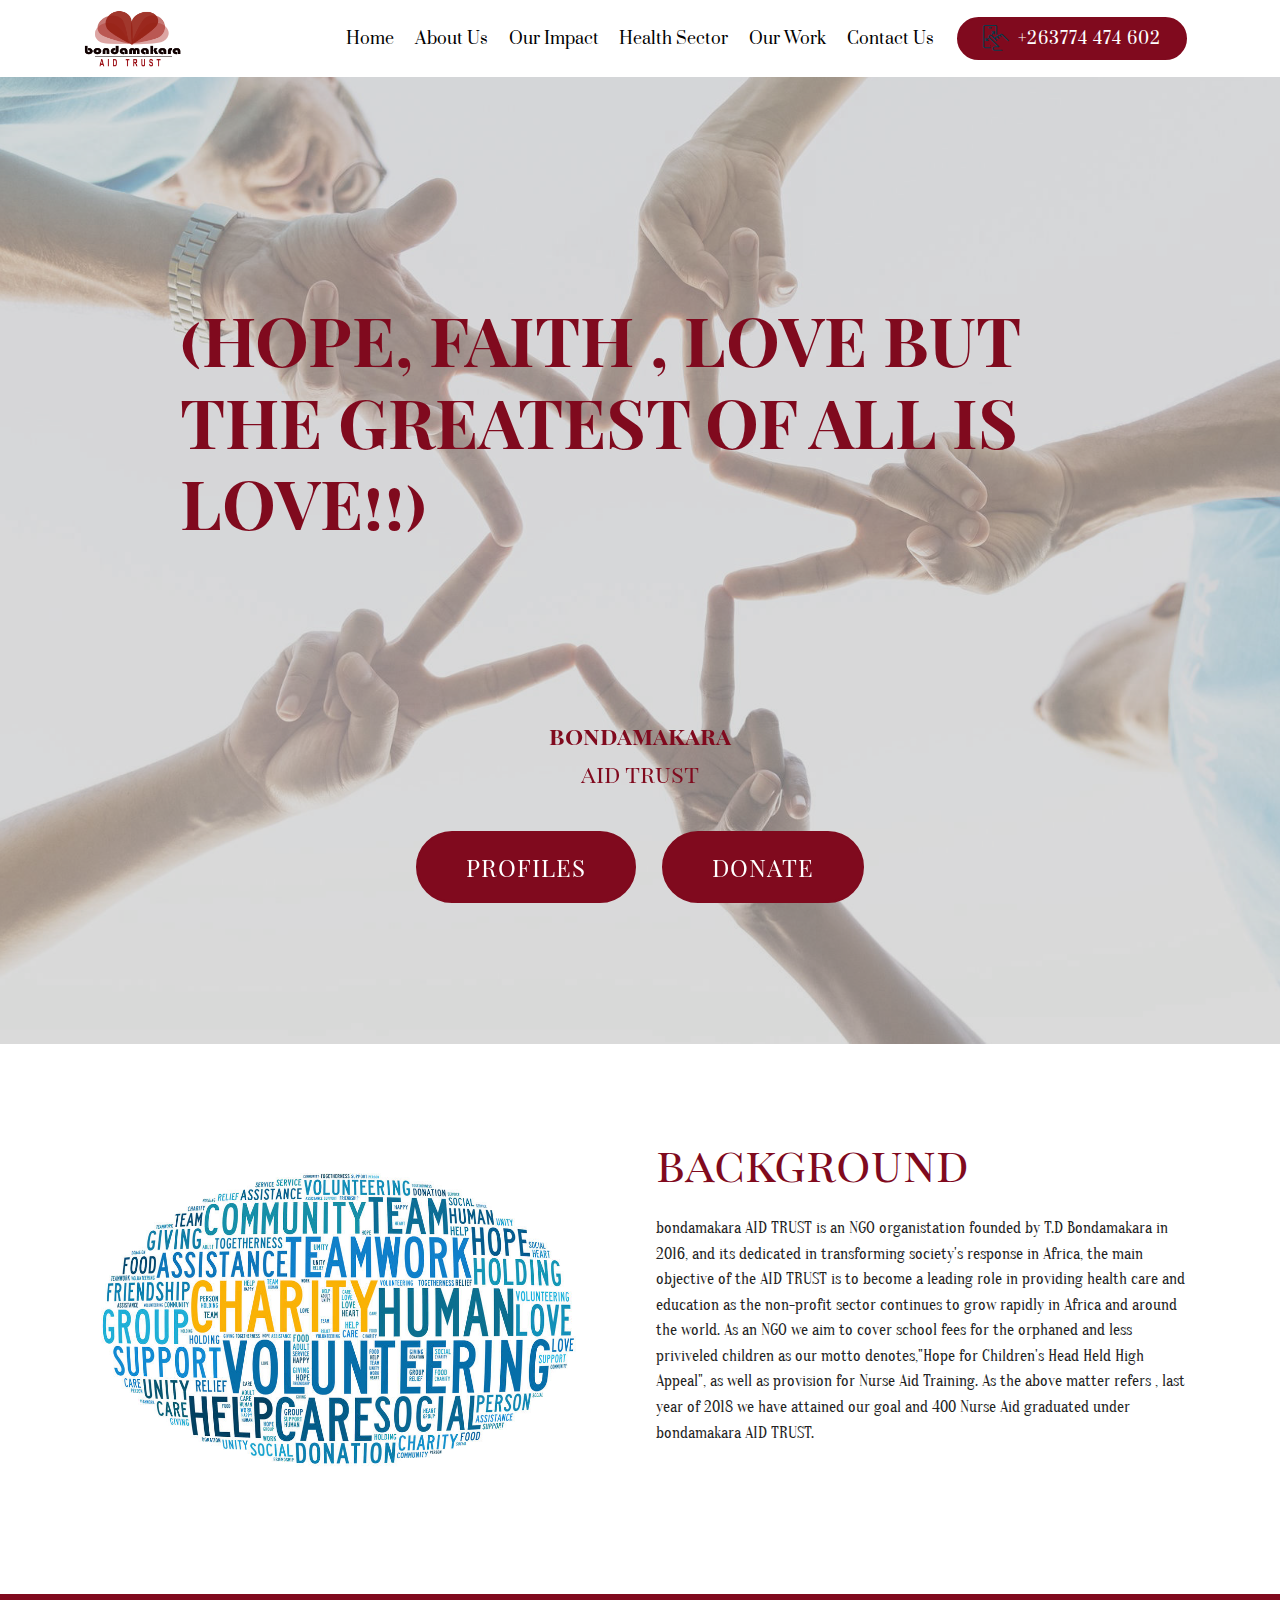
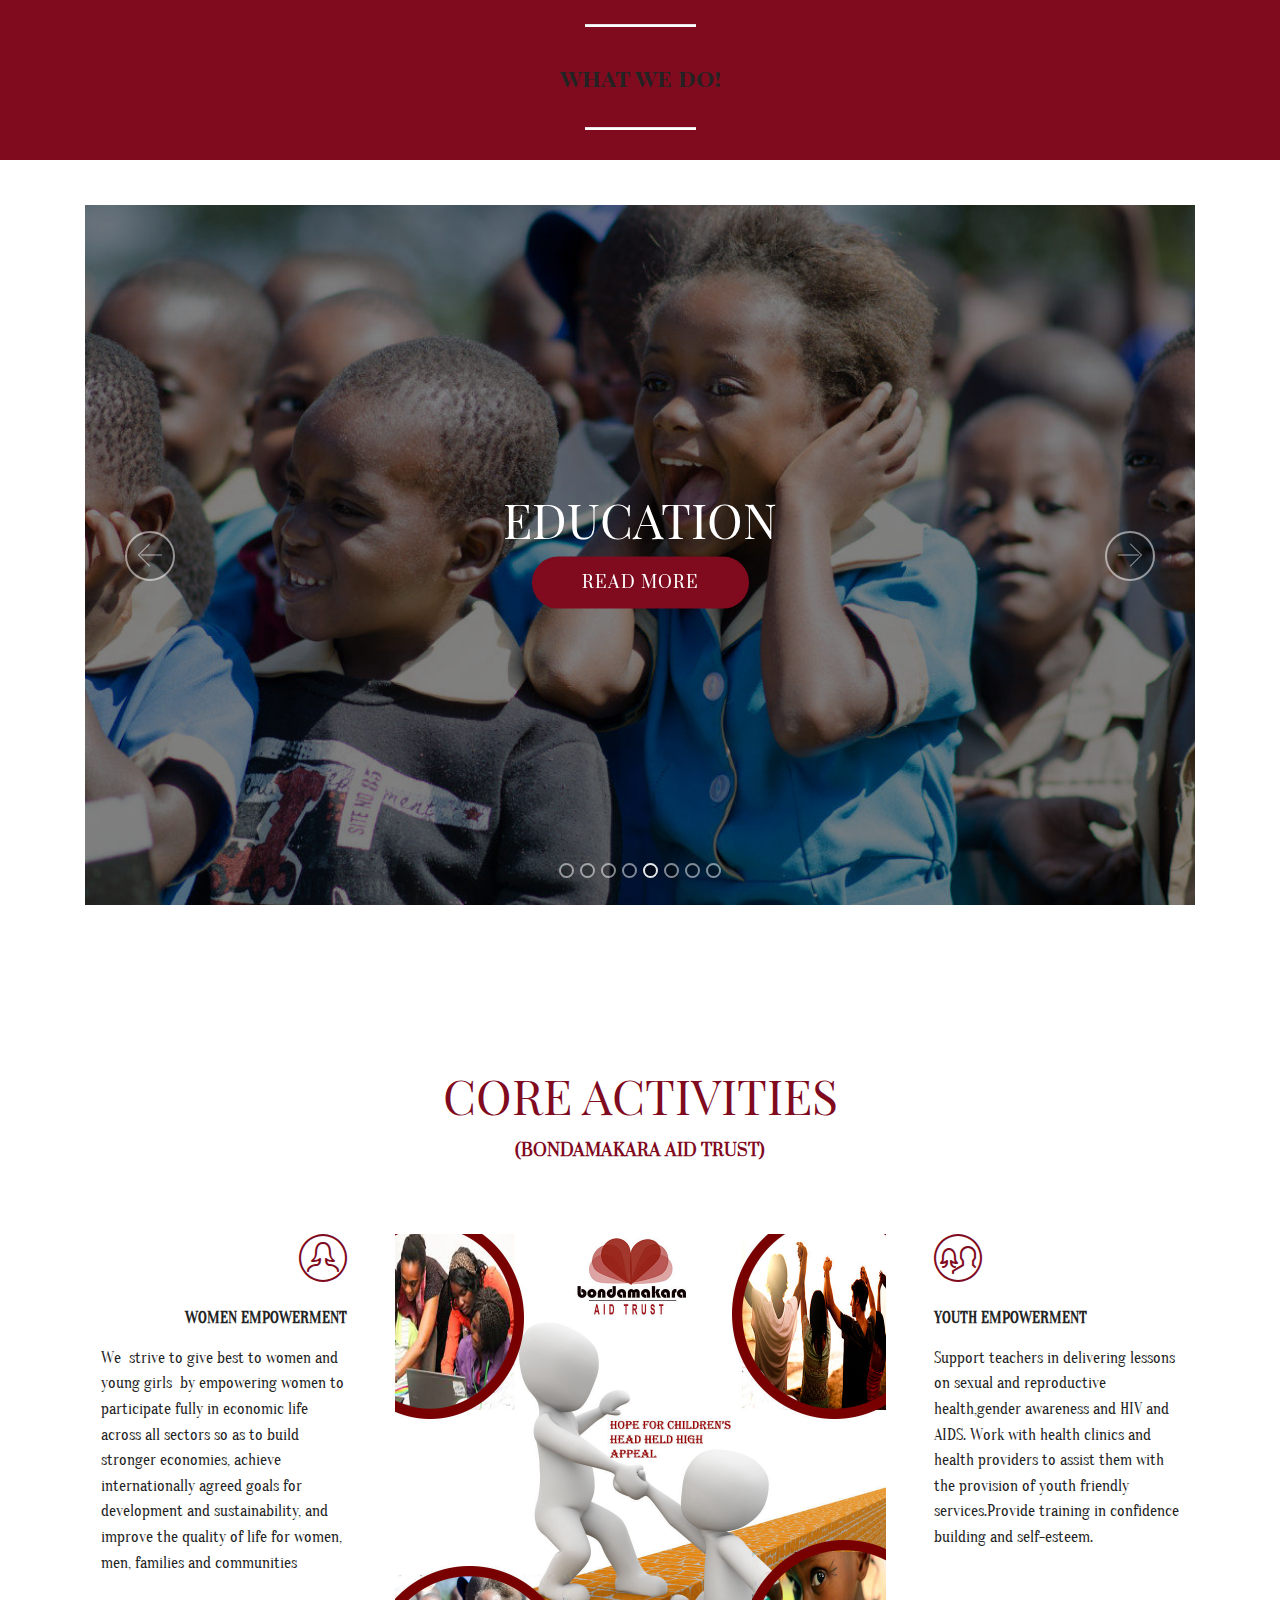
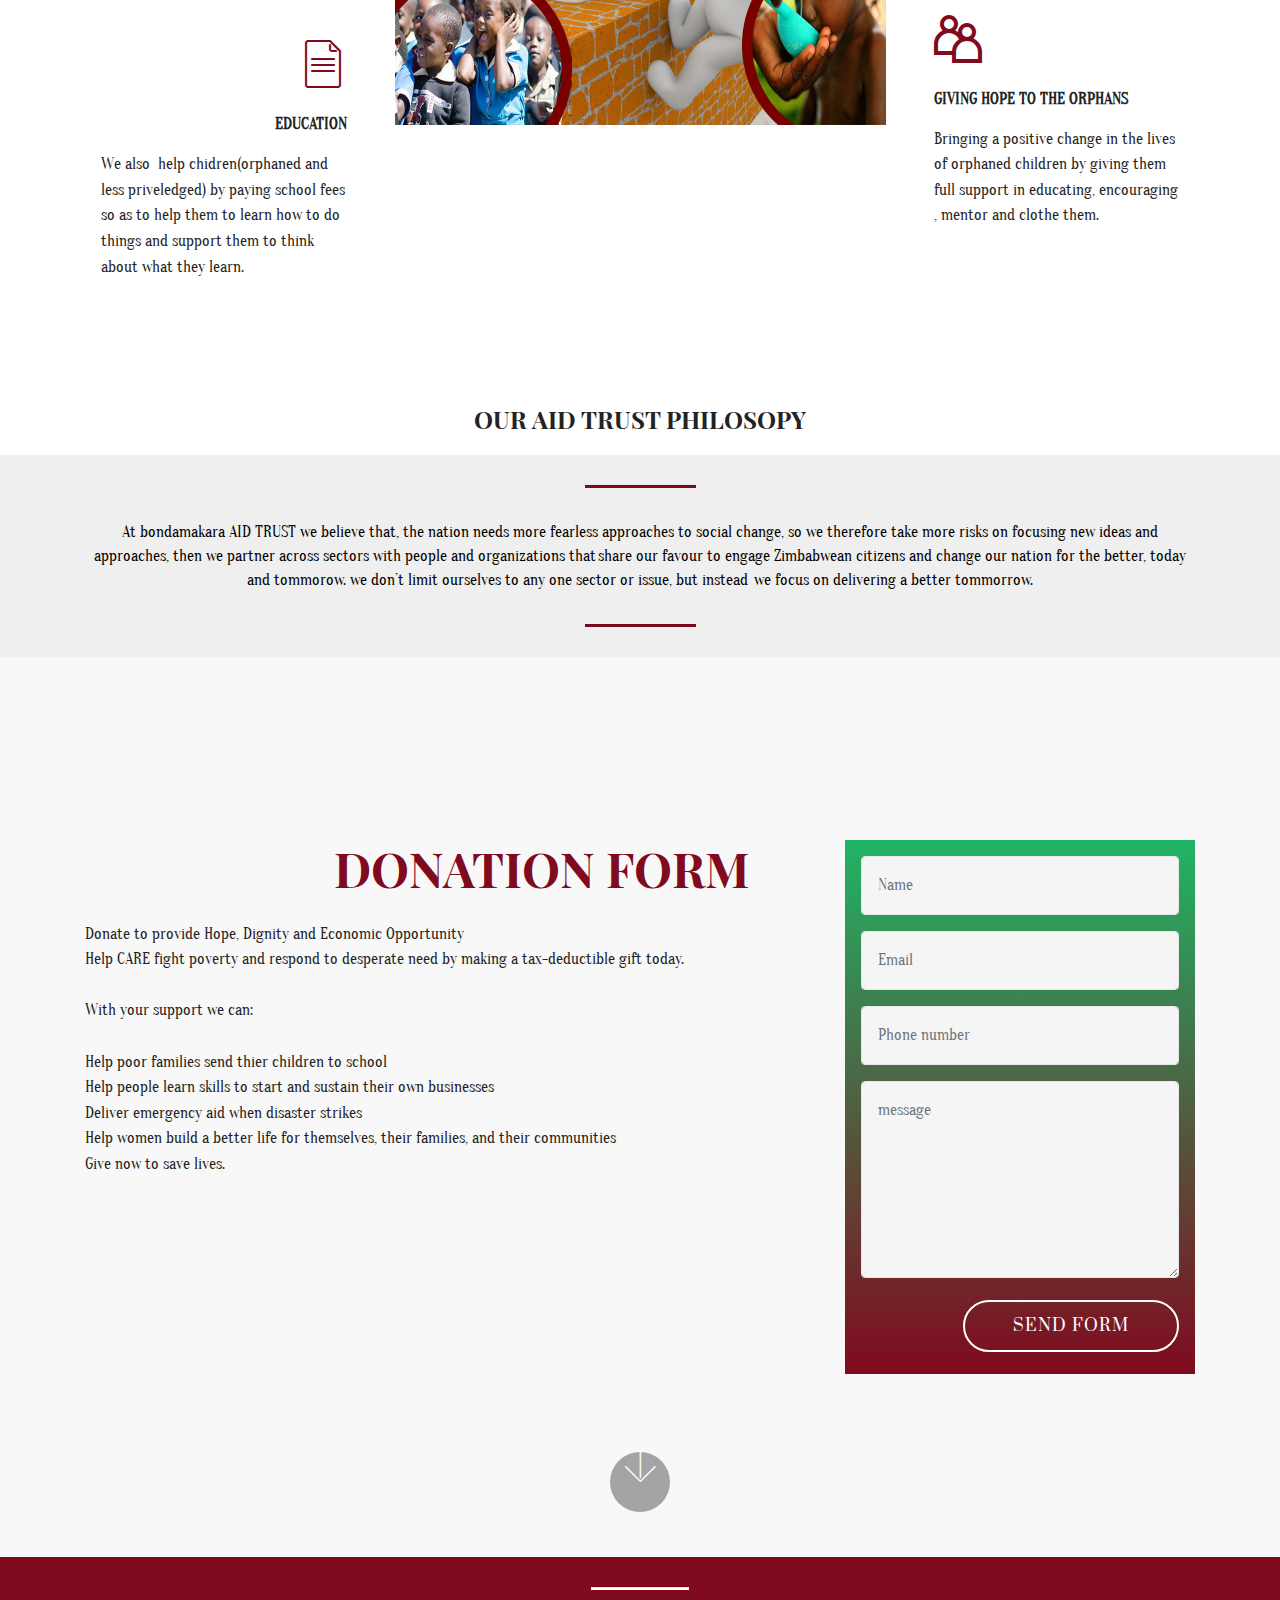
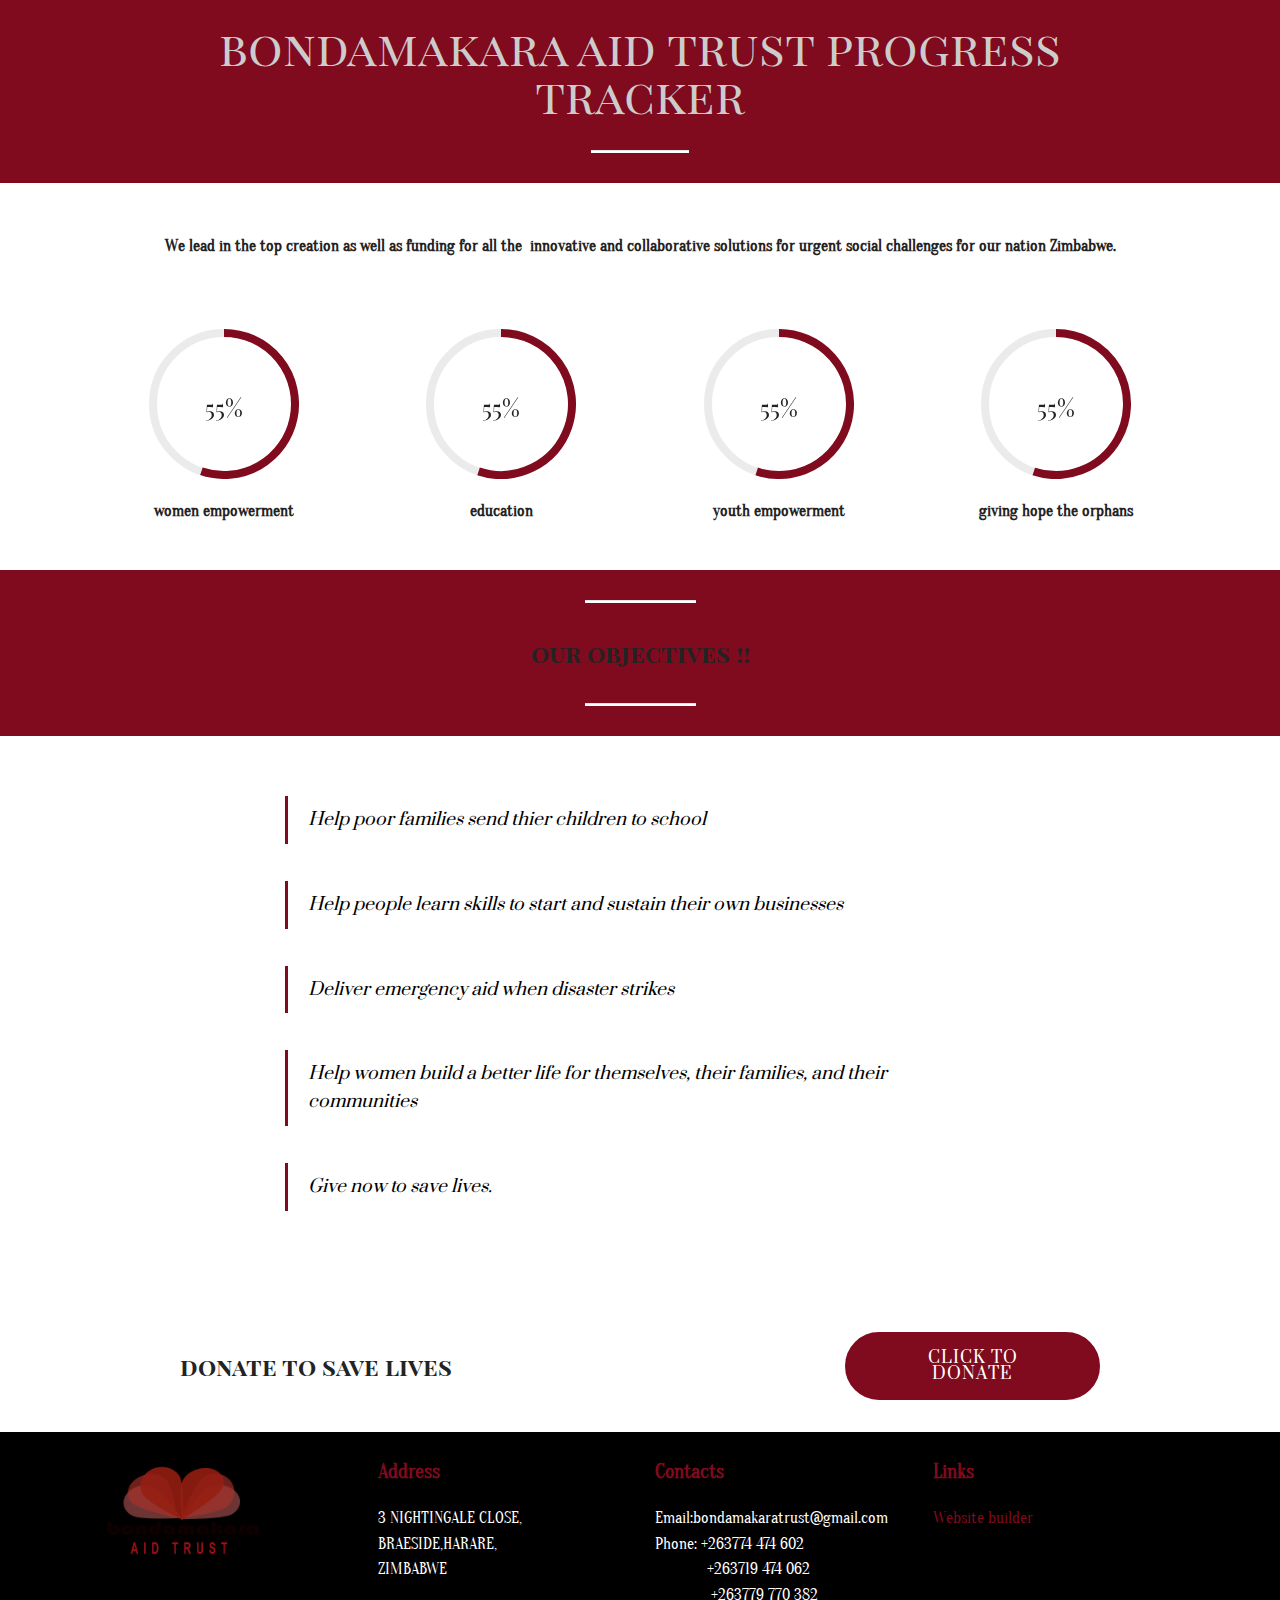
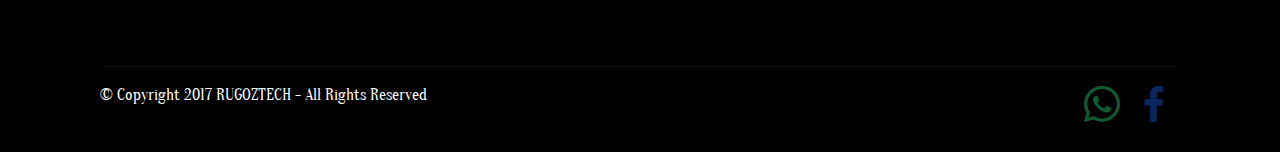
<file: index.html>
<!DOCTYPE html>
<html >
<head>
  <!-- RUGOZTECH -->
  <meta charset="UTF-8">
  <meta http-equiv="X-UA-Compatible" content="IE=edge">
  <meta name="generator" content="Mobirise v4.8.7, mobirise.com">
  <meta name="viewport" content="width=device-width, initial-scale=1, minimum-scale=1">
  <link rel="shortcut icon" href="assets/images/calisto2wok-156x90.png" type="image/x-icon">
  <meta name="description" content="">
  <title>Home</title>
  <link rel="stylesheet" href="assets/web/assets/mobirise-icons2/mobirise2.css">
  <link rel="stylesheet" href="assets/web/assets/mobirise-icons/mobirise-icons.css">
  <link rel="stylesheet" href="assets/tether/tether.min.css">
  <link rel="stylesheet" href="assets/soundcloud-plugin/style.css">
  <link rel="stylesheet" href="assets/bootstrap/css/bootstrap.min.css">
  <link rel="stylesheet" href="assets/bootstrap/css/bootstrap-grid.min.css">
  <link rel="stylesheet" href="assets/bootstrap/css/bootstrap-reboot.min.css">
  <link rel="stylesheet" href="assets/socicon/css/styles.css">
  <link rel="stylesheet" href="assets/dropdown/css/style.css">
  <link rel="stylesheet" href="assets/as-pie-progress/css/progress.min.css">
  <link rel="stylesheet" href="assets/theme/css/style.css">
  <link rel="stylesheet" href="assets/mobirise/css/mbr-additional.css" type="text/css">
  
  
  
</head>
<body>
  <section class="menu cid-rgfwSfYY2v" once="menu" id="menu2-2">

    

    <nav class="navbar navbar-expand beta-menu navbar-dropdown align-items-center navbar-fixed-top navbar-toggleable-sm">
        <button class="navbar-toggler navbar-toggler-right" type="button" data-toggle="collapse" data-target="#navbarSupportedContent" aria-controls="navbarSupportedContent" aria-expanded="false" aria-label="Toggle navigation">
            <div class="hamburger">
                <span></span>
                <span></span>
                <span></span>
                <span></span>
            </div>
        </button>
        <div class="menu-logo">
            <div class="navbar-brand">
                <span class="navbar-logo">
                    <a href="mailto:bondamakaratrust@gmail.com">
                        <img src="assets/images/calisto2wok-198x115.png" alt="Mobirise" title="" style="height: 3.8rem;">
                    </a>
                </span>
                
            </div>
        </div>
        <div class="collapse navbar-collapse" id="navbarSupportedContent">
            <ul class="navbar-nav nav-dropdown" data-app-modern-menu="true"><li class="nav-item">
                    <a class="nav-link link text-black display-4" href="index.html">Home</a>
                </li><li class="nav-item"><a class="nav-link link text-black display-4" href="page4.html">About Us</a></li><li class="nav-item"><a class="nav-link link text-black display-4" href="page2.html">Our Impact</a></li><li class="nav-item"><a class="nav-link link text-black display-4" href="page6.html">Health Sector</a></li><li class="nav-item"><a class="nav-link link text-black display-4" href="index.html#features12-5">Our Work</a></li>
                <li class="nav-item">
                    <a class="nav-link link text-black display-4" href="page1.html">Contact Us</a>
                </li></ul>
            <div class="navbar-buttons mbr-section-btn"><a class="btn btn-sm btn-primary display-4" href="tel:+263774 474 602"><span class="mbri-touch-swipe mbr-iconfont mbr-iconfont-btn" style="color: rgb(7, 59, 76);"></span>+263774 474 602</a></div>
        </div>
    </nav>
</section>

<section class="engine"><a href="https://mobirise.info/g">how to build a website for free</a></section><section class="header1 cid-rgqqFYGMgR mbr-parallax-background" id="header1-i">

    

    <div class="mbr-overlay" style="opacity: 0.6; background-color: rgb(193, 193, 193);">
    </div>

    <div class="container">
        <div class="row justify-content-md-center">
            <div class="mbr-white col-md-10">
                <h1 class="mbr-section-title align-center mbr-bold pb-3 mbr-fonts-style display-1"><br><br>(HOPE, FAITH , LOVE BUT THE GREATEST OF ALL IS LOVE!!)</h1>
                <h3 class="mbr-section-subtitle align-center mbr-light pb-3 mbr-fonts-style display-2"><br><div><br></div></h3>
                <p class="mbr-text align-center pb-3 mbr-fonts-style display-5"><strong>bondamakara</strong><br>aid trust</p>
                <div class="mbr-section-btn align-center"><a class="btn btn-md btn-primary display-5" href="page5.html">PROFILES</a> <a class="btn btn-md btn-primary display-5" href="page7.html">DONATE</a></div>
            </div>
        </div>
    </div>

</section>

<section class="header3 cid-rgqt1mnjEj mbr-parallax-background" id="header3-j">

    

    <div class="mbr-overlay" style="opacity: 1; background-color: rgb(255, 255, 255);">
    </div>

    <div class="container">
        <div class="media-container-row">
            <div class="mbr-figure" style="width: 100%;">
                <img src="assets/images/shutterstock-139519124-1000x637.jpg" alt="Mobirise" title="">
            </div>

            <div class="media-content">
                <h1 class="mbr-section-title mbr-white pb-3 mbr-fonts-style display-2">background</h1>
                
                <div class="mbr-section-text mbr-white pb-3 ">
                    <p class="mbr-text mbr-fonts-style display-7">bondamakara AID TRUST is an NGO organistation founded by T.D Bondamakara in 2016, and its dedicated in transforming society's response in Africa, the main objective of the AID TRUST is to become a leading role in providing health care and education as the non-profit sector continues to grow rapidly in Africa and around the world. As an NGO we aim to cover school fees for the orphaned and less priviveled children as our motto denotes,"Hope for Children's Head Held High Appeal", as well as provision for Nurse Aid Training. As the above matter refers , last year of 2018 we have attained our goal and 400 Nurse Aid graduated under bondamakara AID TRUST.<br><br></p>
                </div>
                
            </div>
        </div>
    </div>

</section>

<section class="mbr-section article content10 cid-rgg9V8c4vt" id="content10-c">
    
     

    <div class="container">
        <div class="inner-container" style="width: 100%;">
            <hr class="line" style="width: 10%;">
            <div class="section-text align-center mbr-white mbr-fonts-style display-5"><strong>what we do!</strong></div>
            <hr class="line" style="width: 10%;">
        </div>
    </div>
</section>

<section class="carousel slide cid-rgguPHa7oK" data-interval="false" id="slider2-d">

    
    <div class="container content-slider">
        <div class="content-slider-wrap">
            <div><div class="mbr-slider slide carousel" data-pause="true" data-keyboard="false" data-ride="carousel" data-interval="3000"><ol class="carousel-indicators"><li data-app-prevent-settings="" data-target="#slider2-d" data-slide-to="0"></li><li data-app-prevent-settings="" data-target="#slider2-d" data-slide-to="1"></li><li data-app-prevent-settings="" data-target="#slider2-d" data-slide-to="2"></li><li data-app-prevent-settings="" data-target="#slider2-d" data-slide-to="3"></li><li data-app-prevent-settings="" data-target="#slider2-d" class=" active" data-slide-to="4"></li><li data-app-prevent-settings="" data-target="#slider2-d" data-slide-to="5"></li><li data-app-prevent-settings="" data-target="#slider2-d" data-slide-to="6"></li><li data-app-prevent-settings="" data-target="#slider2-d" data-slide-to="7"></li></ol><div class="carousel-inner" role="listbox"><div class="carousel-item slider-fullscreen-image" data-bg-video-slide="false" style="background-image: url(assets/images/domesticviolence1-1024x576.jpg);"><div class="container container-slide"><div class="image_wrapper"><div class="mbr-overlay"></div><img src="assets/images/domesticviolence1-1024x576.jpg"><div class="carousel-caption justify-content-center"><div class="col-10 align-center"><h2 class="mbr-fonts-style display-2">VIOLENCE AGAINST WOMEN</h2><div class="mbr-section-btn" buttons="0"><a class="btn display-4 btn-primary" href="index.html">READ &nbsp;MORE</a> </div></div></div></div></div></div><div class="carousel-item slider-fullscreen-image" data-bg-video-slide="false" style="background-image: url(assets/images/girl-with-baby.-credit-jessica-vassie-girls-not-brides-1024x576.jpg);"><div class="container container-slide"><div class="image_wrapper"><div class="mbr-overlay"></div><img src="assets/images/girl-with-baby.-credit-jessica-vassie-girls-not-brides-1024x576.jpg"><div class="carousel-caption justify-content-center"><div class="col-10 align-center"><h2 class="mbr-fonts-style display-2">EARLY CHILD MARRIAGES</h2><div class="mbr-section-btn" buttons="0"><a class="btn btn-primary display-4" href="page3.html#content4-1d">READ  MORE</a> </div></div></div></div></div></div><div class="carousel-item slider-fullscreen-image" data-bg-video-slide="false" style="background-image: url(assets/images/hero-2-1151x616.png);"><div class="container container-slide"><div class="image_wrapper"><div class="mbr-overlay"></div><img src="assets/images/hero-2-1151x616.png"><div class="carousel-caption justify-content-center"><div class="col-10 align-center"><h2 class="mbr-fonts-style display-2">YOUTH EMPOWERMENT</h2><div class="mbr-section-btn" buttons="0"><a class="btn display-4 btn-primary" href="page3.html#content4-19">READ  MORE</a> </div></div></div></div></div></div><div class="carousel-item slider-fullscreen-image" data-bg-video-slide="false" style="background-image: url(assets/images/2073932000-orig-copy-copy-copy-1024x576.jpg);"><div class="container container-slide"><div class="image_wrapper"><div class="mbr-overlay"></div><img src="assets/images/2073932000-orig-copy-copy-copy-1024x576.jpg"><div class="carousel-caption justify-content-center"><div class="col-10 align-center"><h2 class="mbr-fonts-style display-2">GIVING HOPE TO THE ORPHANS</h2><div class="mbr-section-btn" buttons="0"><a class="btn display-4 btn-primary" href="index.html">READ MORE</a> </div></div></div></div></div></div><div class="carousel-item slider-fullscreen-image active" data-bg-video-slide="false" style="background-image: url(assets/images/sha-day-2-17-1140x684.jpg);"><div class="container container-slide"><div class="image_wrapper"><div class="mbr-overlay"></div><img src="assets/images/sha-day-2-17-1140x684.jpg"><div class="carousel-caption justify-content-center"><div class="col-10 align-center"><h2 class="mbr-fonts-style display-2">EDUCATION</h2><div class="mbr-section-btn" buttons="0"><a class="btn display-4 btn-primary" href="page3.html#content4-1b">READ MORE</a> </div></div></div></div></div></div><div class="carousel-item slider-fullscreen-image" data-bg-video-slide="false" style="background-image: url(assets/images/nurse-1020x776.jpg);"><div class="container container-slide"><div class="image_wrapper"><div class="mbr-overlay" style="opacity: 0.2; background-color: rgb(255, 255, 255);"></div><img src="assets/images/nurse-1020x776.jpg"><div class="carousel-caption justify-content-center"><div class="col-10 align-center"><h2 class="mbr-fonts-style display-2">NURSE AID TRAINING</h2><div class="mbr-section-btn" buttons="0"><a class="btn display-4 btn-primary" href="index.html">READ MORE</a> </div></div></div></div></div></div><div class="carousel-item slider-fullscreen-image" data-bg-video-slide="false" style="background-image: url(assets/images/cq5dam.thumbnail.768.768-copy-1024x576.jpg);"><div class="container container-slide"><div class="image_wrapper"><div class="mbr-overlay"></div><img src="assets/images/cq5dam.thumbnail.768.768-copy-1024x576.jpg"><div class="carousel-caption justify-content-center"><div class="col-10 align-center"><h2 class="mbr-fonts-style display-2">GIVING HOPE TO ORPHANS</h2><div class="mbr-section-btn" buttons="0"><a class="btn display-4 btn-primary" href="index.html">READ  MORE</a> </div></div></div></div></div></div><div class="carousel-item slider-fullscreen-image" data-bg-video-slide="false" style="background-image: url(assets/images/20161129-162403-crp-orig-1100x636.jpg);"><div class="container container-slide"><div class="image_wrapper"><div class="mbr-overlay"></div><img src="assets/images/20161129-162403-crp-orig-1100x636.jpg"><div class="carousel-caption justify-content-center"><div class="col-10 align-center"><h2 class="mbr-fonts-style display-2">WOMEN EMPOWERMENT</h2><div class="mbr-section-btn" buttons="0"><a class="btn display-4 btn-primary" href="page3.html#content4-18">READ MORE</a> </div></div></div></div></div></div></div><a data-app-prevent-settings="" class="carousel-control carousel-control-prev" role="button" data-slide="prev" href="#slider2-d"><span aria-hidden="true" class="mbri-left mbr-iconfont"></span><span class="sr-only">Previous</span></a><a data-app-prevent-settings="" class="carousel-control carousel-control-next" role="button" data-slide="next" href="#slider2-d"><span aria-hidden="true" class="mbri-right mbr-iconfont"></span><span class="sr-only">Next</span></a></div></div> 
        </div>
    </div>
</section>

<section class="features12 cid-rgfQGkLaz8" id="features12-5">
    
    

    

    <div class="container">
        <h2 class="mbr-section-title pb-2 mbr-fonts-style display-2"><br>CORE ACTIVITIES</h2>
        <h3 class="mbr-section-subtitle pb-3 mbr-fonts-style display-4"><strong>(BONDAMAKARA AID TRUST)</strong></h3>

        <div class="media-container-row pt-5">
            <div class="block-content align-right">
                <div class="card pl-3 pr-3 pb-5">
                    <div class="mbr-card-img-title">
                        <div class="card-img pb-3">
                             <span class="mbr-iconfont mbri-user2" style="color: rgb(128, 10, 30); fill: rgb(128, 10, 30);"></span>
                        </div>
                        <div class="mbr-crt-title">
                            <h4 class="card-title py-2 mbr-crt-title mbr-fonts-style display-7"><strong>WOMEN EMPOWERMENT</strong></h4>
                        </div>
                    </div>                

                    <div class="card-box">
                        <p class="mbr-text mbr-section-text mbr-fonts-style display-7">We &nbsp;strive to give best to women and young girls &nbsp;by empowering women to participate fully in economic life across all sectors so as to build stronger economies, achieve internationally agreed goals for development and sustainability, and improve the quality of life for women, men, families and communities</p>
                    </div>
                </div>

                <div class="card pl-3 pr-3 pb-5">
                    <div class="mbr-card-img-title">
                        <div class="card-img pb-3">
                            <span class="mbr-iconfont mbri-file" style="color: rgb(128, 10, 30); fill: rgb(128, 10, 30);"></span>
                        </div>
                        <div class="mbr-crt-title">
                            <h4 class="card-title py-2 mbr-crt-title mbr-fonts-style display-7"><strong>EDUCATION</strong></h4>
                        </div>
                    </div>
                    <div class="card-box">
                        <p class="mbr-text mbr-section-text mbr-fonts-style display-7">We also &nbsp;help chidren(orphaned and less priveledged) by paying school fees so as to help them to learn how to do things and support them to think about what they learn.<br></p>
                    </div>
                </div>
            </div>

            <div class="mbr-figure" style="width: 50%;">
                <img src="assets/images/mbr-1-982x982.jpg" alt="bondamakaratrust" title="">
            </div>

            <div class="block-content align-left  ">
                <div class="card pl-3 pr-3 pb-5">
                    <div class="mbr-card-img-title">
                        <div class="card-img pb-3">
                             <span class="mbr-iconfont mbri-users" style="color: rgb(128, 10, 30); fill: rgb(128, 10, 30);"></span>
                        </div>
                        <div class="mbr-crt-title">
                            <h4 class="card-title py-2 mbr-crt-title mbr-fonts-style display-7"><strong>YOUTH EMPOWERMENT</strong></h4>
                        </div>
                    </div>                

                    <div class="card-box">
                        <p class="mbr-text mbr-section-text mbr-fonts-style display-7">Support teachers in delivering lessons on sexual and reproductive health,gender awareness and HIV and AIDS.
Work with health clinics and health providers to assist them with the provision of youth friendly services.Provide training in confidence building and self-esteem.<br></p>
                    </div>
                </div>

                <div class="card pl-3 pr-3 pb-5">
                    <div class="mbr-card-img-title">
                        <div class="card-img pb-3">
                            <span class="mbr-iconfont mobi-mbri-users mobi-mbri" style="color: rgb(128, 10, 30); fill: rgb(128, 10, 30);"></span>
                        </div>
                        <div class="mbr-crt-title">
                            <h4 class="card-title py-2 mbr-crt-title mbr-fonts-style display-7"><strong>GIVING HOPE TO THE ORPHANS</strong></h4>
                        </div>
                    </div>
                    <div class="card-box">
                        <p class="mbr-text mbr-section-text mbr-fonts-style display-7">Bringing a positive change in the lives of orphaned children by giving them full support in educating, encouraging , mentor and clothe them.<br></p>
                    </div>
                </div>
            </div>
        </div>
    </div>
</section>

<section class="mbr-section content4 cid-rgfTuMmDzG" id="content4-6">

    

    <div class="container">
        <div class="media-container-row">
            <div class="title col-12 col-md-8">
                <h2 class="align-center pb-3 mbr-fonts-style display-5"><strong><br></strong><br><strong>OUR AID TRUST PHILOSOPY</strong></h2>
                
                
            </div>
        </div>
    </div>
</section>

<section class="mbr-section article content10 cid-rgfQvFX2Zp" id="content10-4">
    
     

    <div class="container">
        <div class="inner-container" style="width: 100%;">
            <hr class="line" style="width: 10%;">
            <div class="section-text align-center mbr-white mbr-fonts-style display-7"><font color="#ffffff">At bondamakara AID TRUST we believe that, the nation needs more fearless approaches to social change, so we therefore  take more risks on focusing new ideas and approaches, then we partner across sectors with people and organizations that share our favour to engage Zimbabwean citizens and change our nation for the better, today and tommorow. we don’t limit ourselves to any one sector or issue, but instead  we focus on delivering a better tommorrow.</font></div>
            <hr class="line" style="width: 10%;">
        </div>
    </div>
</section>

<section class="cid-rggFAM7hLI mbr-fullscreen mbr-parallax-background" id="header15-e">

    

    <div class="mbr-overlay" style="opacity: 0.6; background-color: rgb(255, 255, 255);"></div>

    <div class="container align-right">
<div class="row">
    <div class="mbr-white col-lg-8 col-md-7 content-container">
        <h1 class="mbr-section-title mbr-bold pb-3 mbr-fonts-style display-2">DONATION FORM<br></h1>
        <p class="mbr-text pb-3 mbr-fonts-style display-7">Donate to provide Hope, Dignity and Economic Opportunity
<br>Help CARE fight poverty and respond to desperate need by making a tax-deductible gift today.
<br>
<br>With your support we can:
<br>
<br>Help poor families send thier children to school
<br>Help people learn skills to start and sustain their own businesses
<br>Deliver emergency aid when disaster strikes
<br>Help women build a better life for themselves, their families, and their communities
<br> Give now to save lives.<br></p>
    </div>
    <div class="col-lg-4 col-md-5">
    <div class="form-container">
        <div class="media-container-column" data-form-type="formoid">
            <div data-form-alert="" hidden="" class="align-center">Thanks for filling out the form, we will  call you soon!!!</div>
            <form class="mbr-form" action="https://mobirise.com/" method="post" data-form-title="bondamakaratrust Form"><input type="hidden" name="email" data-form-email="true" value="zcyfrOZs5luBX5OI3+FlNq+syNpKN7XHXP2B/CeQlInVPhj7X9W4J5PnVLe1VKzV3p537ilMxGpKkas181VqADKb2NbbUFx8QhhnhcEoW4hF3Cw+N7FprU6JprUZB6rF">
                <div data-for="name">
                    <div class="form-group">
                        <input type="text" class="form-control px-3" name="name" data-form-field="Name" required="" placeholder="Name" id="name-header15-e">
                    </div>
                </div>
                <div data-for="email">
                    <div class="form-group">
                        <input type="email" class="form-control px-3" name="email" data-form-field="Email" required="" placeholder="Email" id="email-header15-e">
                    </div>
                </div>
                <div data-for="phone">
                    <div class="form-group">
                        <input type="tel" class="form-control px-3" name="phone" data-form-field="Phone" placeholder="Phone number" id="phone-header15-e">
                    </div>
                </div>
                <div class="form-group" data-for="message">
                    <textarea type="text" class="form-control px-3" name="message" rows="7" data-form-field="Message" placeholder="message" id="message-header15-e"></textarea>
                </div>
                <span class="input-group-btn"><button href="" type="submit" class="btn btn-form btn-white-outline display-4">SEND FORM</button></span>
            </form>
        </div>
    </div>
    </div>
</div>
    </div>
    <div class="mbr-arrow hidden-sm-down" aria-hidden="true">
        <a href="#next">
            <i class="mbri-down mbr-iconfont"></i>
        </a>
    </div>
</section>

<section class="mbr-section article content9 cid-rgqBqv0KXT" id="content9-m">
    
     

    <div class="container">
        <div class="inner-container" style="width: 89%;">
            <hr class="line" style="width: 10%;">
            <div class="section-text align-center mbr-fonts-style display-2"><font color="#cccccc">bondamakara aid trust progress tracker</font></div>
            <hr class="line" style="width: 10%;">
        </div>
        </div>
</section>

<section class="progress-bars3 cid-rgg5cZt7mJ" id="progress-bars3-8">
 
     

    
    
    <div class="container">
        <h2 class="mbr-section-title pb-3 align-center mbr-fonts-style display-5"><br></h2>

        <h3 class="mbr-section-subtitle mbr-fonts-style display-7"><strong>We lead in the top creation as well as funding for all the &nbsp;innovative and collaborative solutions for urgent social challenges for our nation Zimbabwe.</strong></h3>
    
        <div class="media-container-row pt-5 mt-2">
            <div class="card p-3 align-center">
                <div class="wrap">
                    <div class="pie_progress progress1" role="progressbar" data-goal="85">
                        <p class="pie_progress__number mbr-fonts-style display-5"></p>
                    </div>
                </div> 
                <div class="mbr-crt-title pt-3">
                    <h4 class="card-title py-2 mbr-fonts-style display-7"><strong>women empowerment</strong></h4>
                </div>                 
            </div>

            <div class="card p-3 align-center">
                <div class="wrap">
                    <div class="pie_progress progress2" role="progressbar" data-goal="91">
                        <p class="pie_progress__number mbr-fonts-style display-5">91%</p>
                    </div>
                </div> 
                <div class="mbr-crt-title pt-3">
                    <h4 class="card-title py-2 mbr-fonts-style display-7"><strong>education</strong></h4>
                </div>                 
            </div>

            <div class="card p-3 align-center">
                <div class="wrap">
                    <div class="pie_progress progress3" role="progressbar" data-goal="81">
                        <p class="pie_progress__number mbr-fonts-style display-5"></p>
                    </div>
                </div> 
                <div class="mbr-crt-title pt-3">
                    <h4 class="card-title py-2 mbr-fonts-style display-7"><strong>youth empowerment</strong></h4>
                </div>                 
            </div>

            <div class="card p-3 align-center">
                <div class="wrap">
                    <div class="pie_progress progress4" role="progressbar" data-goal="100">
                        <p class="pie_progress__number mbr-fonts-style display-5"></p>
                    </div>
                </div> 
                <div class="mbr-crt-title pt-3">
                    <h4 class="card-title py-2 mbr-fonts-style display-7"><strong>giving hope the orphans</strong></h4>
                </div>                 
            </div>

            

            
        </div>
</div></section>

<section class="mbr-section article content10 cid-rgqzy7ajLI" id="content10-k">
    
     

    <div class="container">
        <div class="inner-container" style="width: 100%;">
            <hr class="line" style="width: 10%;">
            <div class="section-text align-center mbr-white mbr-fonts-style display-5"><strong>our objectives !!</strong></div>
            <hr class="line" style="width: 10%;">
        </div>
    </div>
</section>

<section class="mbr-section article content1 cid-rgqAURSOLy" id="content2-l">

     

    <div class="container">
        <div class="media-container-row">
            <div class="mbr-text col-12 col-md-8 mbr-fonts-style display-4">
                <blockquote>Help poor families send thier children to school 
</blockquote><blockquote>Help people learn skills to start and sustain their own businesses 
</blockquote><blockquote>Deliver emergency aid when disaster strikes 
</blockquote><blockquote>Help women build a better life for themselves, their families, and their communities 
</blockquote><blockquote>Give now to save lives.</blockquote>
            </div>
        </div>
    </div>
</section>

<section class="mbr-section info1 cid-rgxSCK2Fmp" id="info1-2e">

    

    
    <div class="container">
        <div class="row justify-content-center content-row">
            <div class="media-container-column title col-12 col-lg-7 col-md-6">
                
                <h2 class="align-left mbr-bold mbr-fonts-style display-5">donate to save lives</h2>
            </div>
            <div class="media-container-column col-12 col-lg-3 col-md-4">
                <div class="mbr-section-btn align-right py-4"><a class="btn btn-primary display-4" href="page7.html">CLICK TO DONATE</a></div>
            </div>
        </div>
    </div>
</section>

<section class="cid-rgg53jM7BA" id="footer1-7">

    

    

    <div class="container">
        <div class="media-container-row content text-white">
            <div class="col-12 col-md-3">
                <div class="media-wrap">
                    <a href="mailto:bondamakaratrust@gmail.com">
                        <img src="assets/images/calisto2wok-192x111.png" alt="bondamakaratrust" title="">
                    </a>
                </div>
            </div>
            <div class="col-12 col-md-3 mbr-fonts-style display-7">
                <h5 class="pb-3"><strong>
                    Address
                </strong></h5>
                <p class="mbr-text">3 NIGHTINGALE CLOSE, <br>BRAESIDE,HARARE,<br>ZIMBABWE</p>
            </div>
            <div class="col-12 col-md-3 mbr-fonts-style display-7">
                <h5 class="pb-3"><strong>
                    Contacts
                </strong></h5>
                <p class="mbr-text">
                    Email:bondamakaratrust@gmail.com<br>Phone:&nbsp;+263774 474 602<br>&nbsp; &nbsp; &nbsp; &nbsp; &nbsp; &nbsp; &nbsp;+263719 474 062<br>&nbsp; &nbsp; &nbsp; &nbsp; &nbsp; &nbsp; &nbsp; +263779 770 382<br><br></p>
            </div>
            <div class="col-12 col-md-3 mbr-fonts-style display-7">
                <h5 class="pb-3"><strong>
                    Links
                </strong></h5>
                <p class="mbr-text">
                    <strong><a class="text-primary" href="http://callyrugoz.github.io">Website builder</a>
                    <br></strong><br></p>
            </div>
        </div>
        <div class="footer-lower">
            <div class="media-container-row">
                <div class="col-sm-12">
                    <hr>
                </div>
            </div>
            <div class="media-container-row mbr-white">
                <div class="col-sm-6 copyright">
                    <p class="mbr-text mbr-fonts-style display-7">
                        © Copyright 2017 RUGOZTECH - All Rights Reserved
                    </p>
                </div>
                <div class="col-md-6">
                    <div class="social-list align-right">
                        <div class="soc-item">
                            <a href="tel:+263774 474 602">
                                <span class="mbr-iconfont mbr-iconfont-social socicon-whatsapp socicon" style="color: rgb(32, 180, 101); fill: rgb(32, 180, 101); font-size: 36px;"></span>
                            </a>
                        </div>
                        <div class="soc-item">
                            <a href="https://www.facebook.com/Bondamakara-AID-TRUST-548437365670138/?modal=admin_todo_tour" target="_blank">
                                <span class="mbr-iconfont mbr-iconfont-social socicon-facebook socicon" style="font-size: 36px; color: rgb(22, 74, 185); fill: rgb(22, 74, 185);"></span>
                            </a>
                        </div>
                        
                        
                        
                        
                    </div>
                </div>
            </div>
        </div>
    </div>
</section>


  <script src="assets/web/assets/jquery/jquery.min.js"></script>
  <script src="assets/popper/popper.min.js"></script>
  <script src="assets/tether/tether.min.js"></script>
  <script src="assets/bootstrap/js/bootstrap.min.js"></script>
  <script src="assets/parallax/jarallax.min.js"></script>
  <script src="assets/ytplayer/jquery.mb.ytplayer.min.js"></script>
  <script src="assets/smoothscroll/smooth-scroll.js"></script>
  <script src="assets/bootstrapcarouselswipe/bootstrap-carousel-swipe.js"></script>
  <script src="assets/dropdown/js/script.min.js"></script>
  <script src="assets/touchswipe/jquery.touch-swipe.min.js"></script>
  <script src="assets/as-pie-progress/jquery-as-pie-progress.min.js"></script>
  <script src="assets/vimeoplayer/jquery.mb.vimeo_player.js"></script>
  <script src="assets/theme/js/script.js"></script>
  <script src="assets/slidervideo/script.js"></script>
  <script src="assets/formoid/formoid.min.js"></script>
  
  
</body>
</html>
</file>
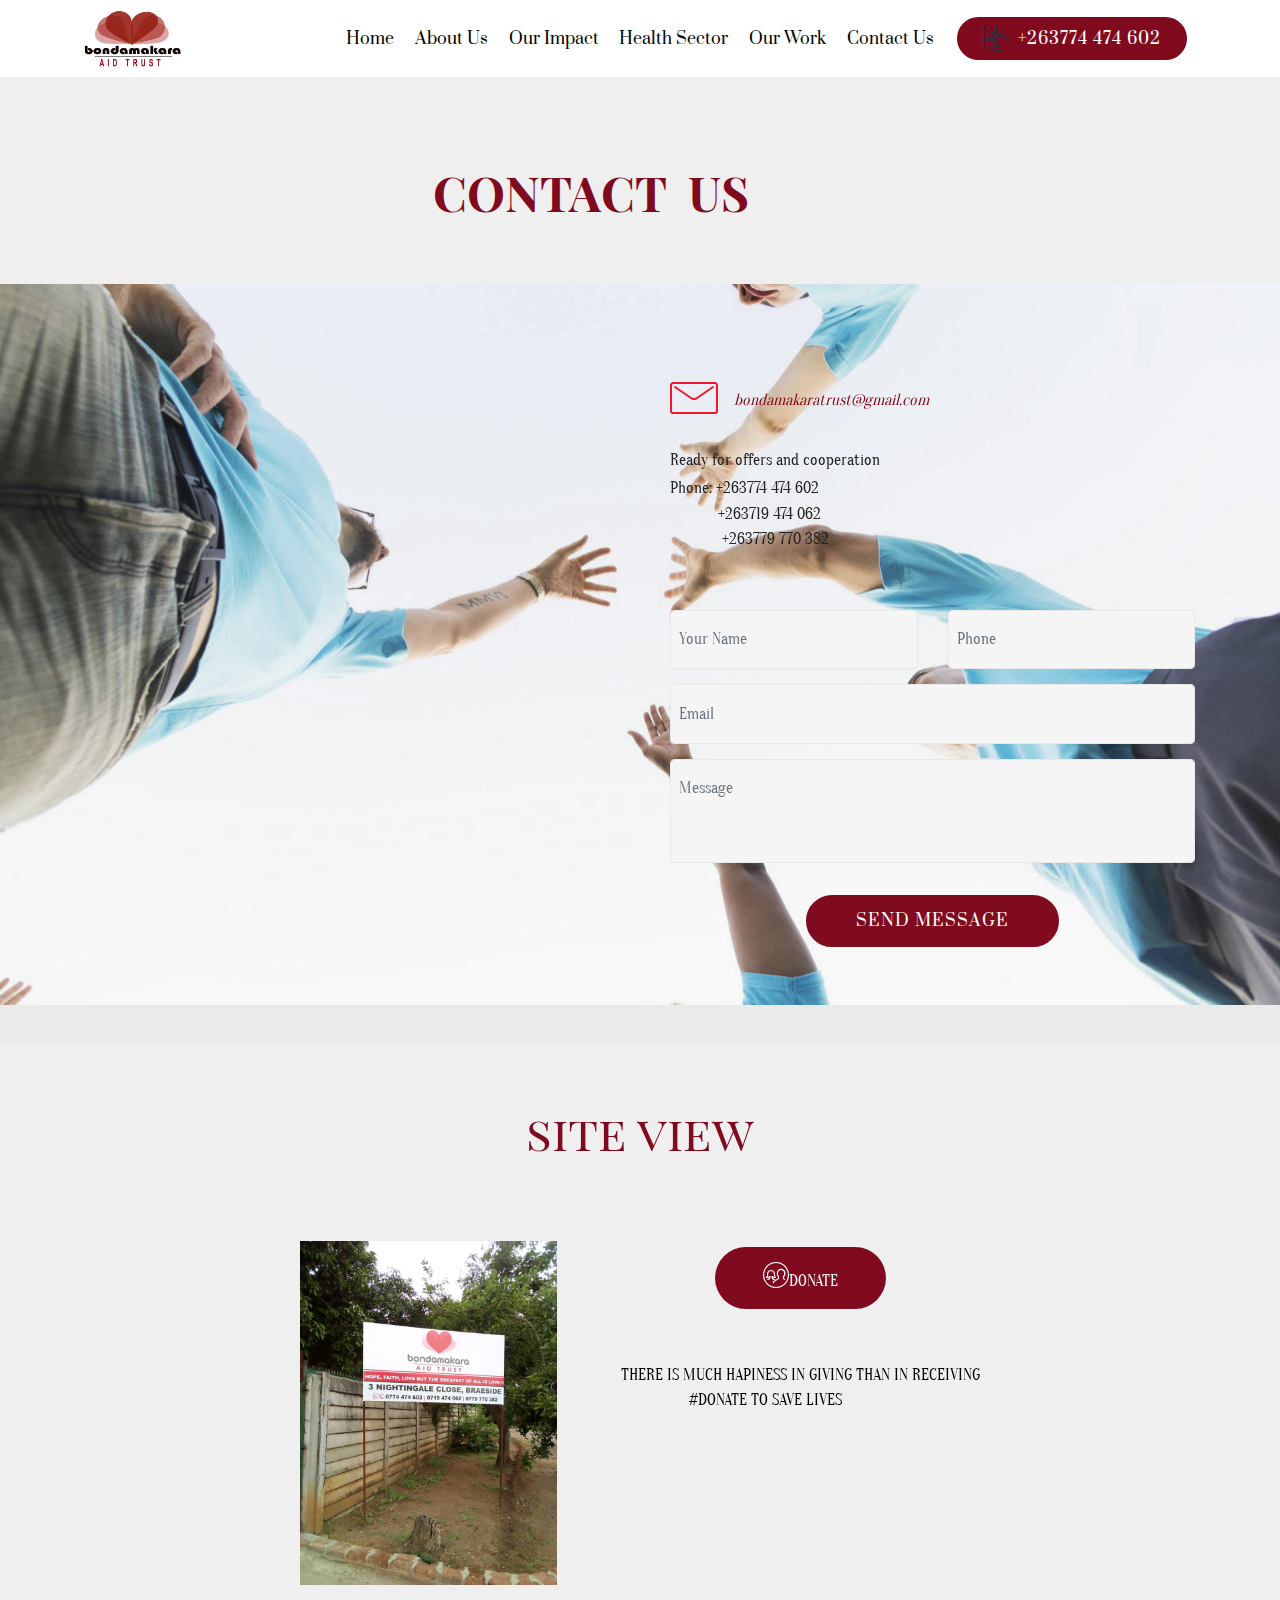
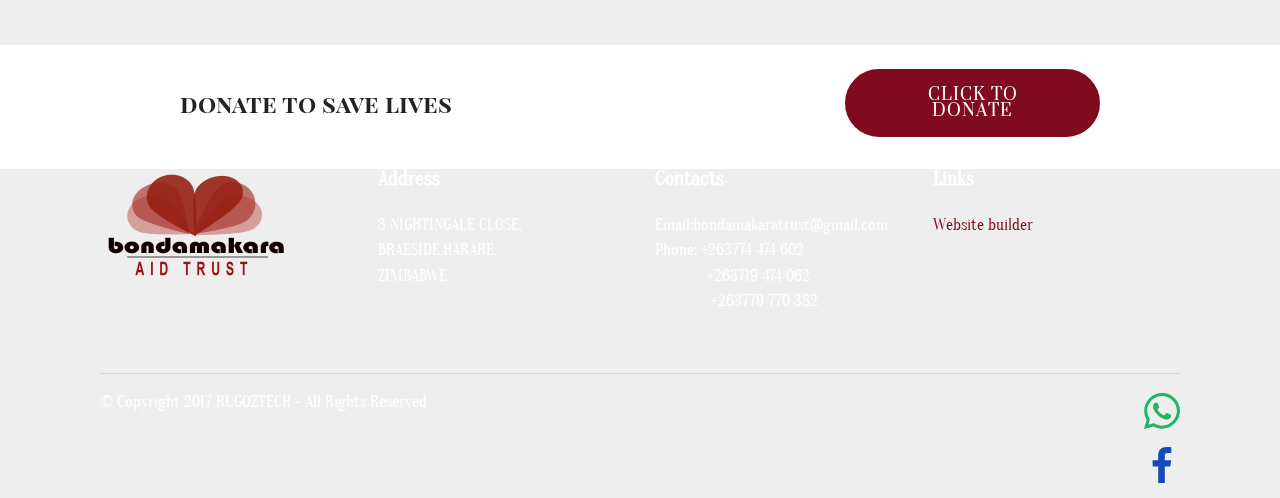
<file: page1.html>
<!DOCTYPE html>
<html >
<head>
  <!-- rugoz tech -->
  <meta charset="UTF-8">
  <meta http-equiv="X-UA-Compatible" content="IE=edge">
  <meta name="generator" content="RUGOZTECH v4.8.7, RUGOZTECH">
  <meta name="viewport" content="width=device-width, initial-scale=1, minimum-scale=1">
  <link rel="shortcut icon" href="assets/images/calisto2wok-156x90.png" type="image/x-icon">
  <meta name="description" content="Website Maker Description">
  <title>bondamakaratrust</title>
  <link rel="stylesheet" href="assets/web/assets/mobirise-icons/mobirise-icons.css">
  <link rel="stylesheet" href="assets/tether/tether.min.css">
  <link rel="stylesheet" href="assets/soundcloud-plugin/style.css">
  <link rel="stylesheet" href="assets/bootstrap/css/bootstrap.min.css">
  <link rel="stylesheet" href="assets/bootstrap/css/bootstrap-grid.min.css">
  <link rel="stylesheet" href="assets/bootstrap/css/bootstrap-reboot.min.css">
  <link rel="stylesheet" href="assets/dropdown/css/style.css">
  <link rel="stylesheet" href="assets/socicon/css/styles.css">
  <link rel="stylesheet" href="assets/theme/css/style.css">
  <link rel="stylesheet" href="assets/mobirise/css/mbr-additional.css" type="text/css">
  
  
  
</head>
<body>
  <section class="menu cid-rgfwSfYY2v" once="menu" id="menu2-f">

    

    <nav class="navbar navbar-expand beta-menu navbar-dropdown align-items-center navbar-fixed-top navbar-toggleable-sm">
        <button class="navbar-toggler navbar-toggler-right" type="button" data-toggle="collapse" data-target="#navbarSupportedContent" aria-controls="navbarSupportedContent" aria-expanded="false" aria-label="Toggle navigation">
            <div class="hamburger">
                <span></span>
                <span></span>
                <span></span>
                <span></span>
            </div>
        </button>
        <div class="menu-logo">
            <div class="navbar-brand">
                <span class="navbar-logo">
                    <a href="mailto:bondamakaratrust@gmail.com">
                        <img src="assets/images/calisto2wok-198x115.png" alt="bondamakaratrust" title="" style="height: 3.8rem;">
                    </a>
                </span>
                
            </div>
        </div>
        <div class="collapse navbar-collapse" id="navbarSupportedContent">
            <ul class="navbar-nav nav-dropdown" data-app-modern-menu="true"><li class="nav-item">
                    <a class="nav-link link text-black display-4" href="index.html">Home</a>
                </li><li class="nav-item"><a class="nav-link link text-black display-4" href="page4.html">About Us</a></li><li class="nav-item"><a class="nav-link link text-black display-4" href="page2.html">Our Impact</a></li><li class="nav-item"><a class="nav-link link text-black display-4" href="page6.html">Health Sector</a></li><li class="nav-item"><a class="nav-link link text-black display-4" href="index.html#features12-5">Our Work</a></li>
                <li class="nav-item">
                    <a class="nav-link link text-black display-4" href="page1.html">Contact Us</a>
                </li></ul>
            <div class="navbar-buttons mbr-section-btn"><a class="btn btn-sm btn-primary display-4" href="tel:+263774 474 602"><span class="mbri-touch-swipe mbr-iconfont mbr-iconfont-btn" style="color: rgb(7, 59, 76);"></span>+263774 474 602</a></div>
        </div>
    </nav>
</section>

<section class="mbr-section info1 cid-rgsQIcQwrY" id="info1-1x">

    

    
    <div class="container">
        <div class="row justify-content-center content-row">
            <div class="media-container-column title col-12 col-lg-7 col-md-6">
                
                <h2 class="align-left mbr-bold mbr-fonts-style display-2">&nbsp; &nbsp; &nbsp; &nbsp; &nbsp; &nbsp; &nbsp; &nbsp; &nbsp; &nbsp; &nbsp; &nbsp; &nbsp; &nbsp; &nbsp; &nbsp; &nbsp; &nbsp; &nbsp; &nbsp; &nbsp; &nbsp; &nbsp; &nbsp; &nbsp; &nbsp; &nbsp; &nbsp; &nbsp; &nbsp; &nbsp; &nbsp; &nbsp; &nbsp; &nbsp; &nbsp; &nbsp; &nbsp; &nbsp; &nbsp; &nbsp;CONTACT &nbsp;US</h2>
            </div>
            <div class="media-container-column col-12 col-lg-3 col-md-4">
                
            </div>
        </div>
    </div>
</section>

<section class="mbr-section form4 cid-rggNAIJ0Ku mbr-parallax-background" id="form4-g">

    

    <div class="mbr-overlay" style="opacity: 0.1; background-color: rgb(204, 204, 204);">
    </div>
    <div class="container">
        <div class="row">
            <div class="col-md-6">
                <div class="google-map"><iframe frameborder="0" style="border:0" src="https://www.google.com/maps/embed/v1/place?key=AIzaSyA0Dx_boXQiwvdz8sJHoYeZNVTdoWONYkU&amp;q=place_id:ChIJIdTTfcekMRkRJt_DgZ22eTU" allowfullscreen=""></iframe></div>
            </div>
            <div class="col-md-6">
                
                <div>
                    <div class="icon-block pb-3">
                        <span class="icon-block__icon">
                            <a href="mailto:bondamakaratrust@gmail.com"><span class="mbr-iconfont mbri-letter" style="color: rgb(242, 24, 49); fill: rgb(242, 24, 49);"></span></a>
                        </span>
                        <h4 class="icon-block__title align-left mbr-fonts-style display-7">
                            bondamakaratrust@gmail.com</h4>
                    </div>
                    <div class="icon-contacts pb-3">
                        <h5 class="align-left mbr-fonts-style display-7">
                            Ready for offers and cooperation
                        </h5>
                        <p class="mbr-text align-left mbr-fonts-style display-7">
                            Phone: +263774 474 602
<br>&nbsp; &nbsp; &nbsp; &nbsp; &nbsp; &nbsp; +263719 474 062
<br>&nbsp; &nbsp; &nbsp; &nbsp; &nbsp; &nbsp; &nbsp;+263779 770 382<br>&nbsp;</p>
                    </div>
                </div>
                <div data-form-type="formoid">
                    <div data-form-alert="" hidden="">Thanks for filling out the form! We will get back to you as soon as possible!!!</div>
                    <form class="block mbr-form" action="https://mobirise.com/" method="post" data-form-title="bondamakaratrust Form"><input type="hidden" name="email" data-form-email="true" value="lG8lcxFfRwVjFN8NcO6IsIBeCqT0BEQfwFSMAPNyVTrVlAtuCl/vuWqdge9wczPtuuacclaVeJQ0IQMMTyS91hQZgtQV8RzuO0AP7ZBDp0nm1cx5LzQQP0prhh138PMj">
                        <div class="row">
                            <div class="col-md-6 multi-horizontal" data-for="name">
                                <input type="text" class="form-control input" name="name" data-form-field="Name" placeholder="Your Name" required="" id="name-form4-g">
                            </div>
                            <div class="col-md-6 multi-horizontal" data-for="phone">
                                <input type="text" class="form-control input" name="phone" data-form-field="Phone" placeholder="Phone" required="" id="phone-form4-g">
                            </div>
                            <div class="col-md-12" data-for="email">
                                <input type="text" class="form-control input" name="email" data-form-field="Email" placeholder="Email" required="" id="email-form4-g">
                            </div>
                            <div class="col-md-12" data-for="message">
                                <textarea class="form-control input" name="message" rows="3" data-form-field="Message" placeholder="Message" style="resize:none" id="message-form4-g"></textarea>
                            </div>
                            <div class="input-group-btn col-md-12" style="margin-top: 10px;">
                                <button href="" type="submit" class="btn btn-primary btn-form display-4">SEND MESSAGE</button>
                            </div>
                        </div>
                    </form>
                </div>
            </div>
        </div>
    </div>
</section>

<section class="tabs4 cid-rgsP3QBV9n" id="tabs4-1w">

    

    

    <div class="container">
        <h2 class="mbr-section-title align-center pb-3 mbr-fonts-style display-2">site view</h2>
        

        <div class="media-container-row mt-5 pt-3">
            <div class="mbr-figure" style="width: 29%;">
                <img src="assets/images/img-20190128-wa00091-768x1024.jpg" alt="bondamakaratrust" title="">
            </div>
            <div class="tabs-container">
                <ul class="nav nav-tabs" role="tablist">
                    <li class="nav-item"><a class="nav-link mbr-fonts-style active display-7" role="tab" data-toggle="tab" href="#tabs4-1w_tab0"><span class="mbri-users mbr-iconfont mbr-iconfont-btn"></span>DONATE</a></li>
                    
                    
                    
                    
                    
                </ul>
                <div class="tab-content">
                    <div id="tab1" class="tab-pane in active" role="tabpanel">
                        <div class="row">
                            <div class="col-md-12">
                                <p class="mbr-text py-5 mbr-fonts-style display-7">THERE IS MUCH HAPINESS IN GIVING THAN IN RECEIVING<br>&nbsp; &nbsp; &nbsp; &nbsp; &nbsp; &nbsp; &nbsp; &nbsp; &nbsp;#DONATE TO SAVE LIVES<br>&nbsp;<br><br></p>
                            </div>
                        </div>
                    </div>
                    <div id="tab2" class="tab-pane" role="tabpanel">
                        <div class="row">
                            <div class="col-md-12">
                                <p class="mbr-text py-5 mbr-fonts-style display-7">
                                   contact RUGOZTECH</p>
                            </div>
                        </div>
                    </div>
                    <div id="tab3" class="tab-pane" role="tabpanel">
                        <div class="row">
                            <div class="col-md-12">
                                <p class="mbr-text py-5 mbr-fonts-style display-7">
                                    
                                </p>
                            </div>
                        </div>
                    </div>
                    <div id="tab4" class="tab-pane" role="tabpanel">
                        <div class="row">
                            <div class="col-md-12">
                                <p class="mbr-text py-5 mbr-fonts-style display-7">
                                    
                                </p>
                            </div>
                        </div>
                    </div>
                    <div id="tab5" class="tab-pane" role="tabpanel">
                        <div class="row">
                            <div class="col-md-12">
                                <p class="mbr-text py-5 mbr-fonts-style display-7">
                                    
                                </p>
                            </div>
                        </div>
                    </div>
                    <div id="tab6" class="tab-pane" role="tabpanel">
                        <div class="row">
                            <div class="col-md-12">
                                <p class="mbr-text py-5 mbr-fonts-style display-7">
                                    
                                </p>
                            </div>
                        </div>
                    </div>
                </div>
            </div>
        </div>
    </div>
</section>

<section class="mbr-section info1 cid-rgxVG7U4cY" id="info1-2l">

    

    
    <div class="container">
        <div class="row justify-content-center content-row">
            <div class="media-container-column title col-12 col-lg-7 col-md-6">
                
                <h2 class="align-left mbr-bold mbr-fonts-style display-5">donate to save lives</h2>
            </div>
            <div class="media-container-column col-12 col-lg-3 col-md-4">
                <div class="mbr-section-btn align-right py-4"><a class="btn btn-primary display-4" href="page7.html">CLICK TO DONATE</a></div>
            </div>
        </div>
    </div>
</section>

<section class="cid-rgyA7JYDtN" id="footer1-2u">

    

    

    <div class="container">
        <div class="media-container-row content text-white">
            <div class="col-12 col-md-3">
                <div class="media-wrap">
                    <a href="mailto:bondamakaratrust@gmail.com">
                        <img src="assets/images/calisto2wok-192x111.png" alt="bondamakaratrust" title="">
                    </a>
                </div>
            </div>
            <div class="col-12 col-md-3 mbr-fonts-style display-7">
                <h5 class="pb-3"><strong>
                    Address
                </strong></h5>
                <p class="mbr-text">3 NIGHTINGALE CLOSE, <br>BRAESIDE,HARARE,<br>ZIMBABWE</p>
            </div>
            <div class="col-12 col-md-3 mbr-fonts-style display-7">
                <h5 class="pb-3"><strong>
                    Contacts
                </strong></h5>
                <p class="mbr-text">
                    Email:bondamakaratrust@gmail.com<br>Phone:&nbsp;+263774 474 602<br>&nbsp; &nbsp; &nbsp; &nbsp; &nbsp; &nbsp; &nbsp;+263719 474 062<br>&nbsp; &nbsp; &nbsp; &nbsp; &nbsp; &nbsp; &nbsp; +263779 770 382<br><br></p>
            </div>
            <div class="col-12 col-md-3 mbr-fonts-style display-7">
                <h5 class="pb-3"><strong>
                    Links
                </strong></h5>
                <p class="mbr-text">
                    <strong><a class="text-primary" href="http://callyrugoz.github.io">Website builder</a>
                    <br></strong><br></p>
            </div>
        </div>
        <div class="footer-lower">
            <div class="media-container-row">
                <div class="col-sm-12">
                    <hr>
                </div>
            </div>
            <div class="media-container-row mbr-white">
                <div class="col-sm-6 copyright">
                    <p class="mbr-text mbr-fonts-style display-7">
                        © Copyright 2017 RUGOZTECH - All Rights Reserved
                    </p>
                </div>
                <div class="col-md-6">
                    <div class="social-list align-right">
                        <div class="soc-item">
                            <a href="tel:+263774 474 602">
                                <span class="mbr-iconfont mbr-iconfont-social socicon-whatsapp socicon" style="color: rgb(32, 180, 101); fill: rgb(32, 180, 101); font-size: 36px;"></span>
                            </a>
                        </div>
                        <div class="soc-item">
                            <a href="https://www.facebook.com/Bondamakara-AID-TRUST-548437365670138/?modal=admin_todo_tour" target="_blank">
                                <span class="mbr-iconfont mbr-iconfont-social socicon-facebook socicon" style="font-size: 36px; color: rgb(22, 74, 185); fill: rgb(22, 74, 185);"></span>
                            </a>
                        </div>
                        
                        
                        
                        
                    </div>
                </div>
            </div>
        </div>
    </div>
</section>


  <script src="assets/web/assets/jquery/jquery.min.js"></script>
  <script src="assets/popper/popper.min.js"></script>
  <script src="assets/tether/tether.min.js"></script>
  <script src="assets/bootstrap/js/bootstrap.min.js"></script>
  <script src="assets/dropdown/js/script.min.js"></script>
  <script src="assets/touchswipe/jquery.touch-swipe.min.js"></script>
  <script src="assets/parallax/jarallax.min.js"></script>
  <script src="assets/mbr-tabs/mbr-tabs.js"></script>
  <script src="assets/smoothscroll/smooth-scroll.js"></script>
  <script src="assets/theme/js/script.js"></script>
  <script src="assets/formoid/formoid.min.js"></script>
  
  
</body>
</html>
</file>
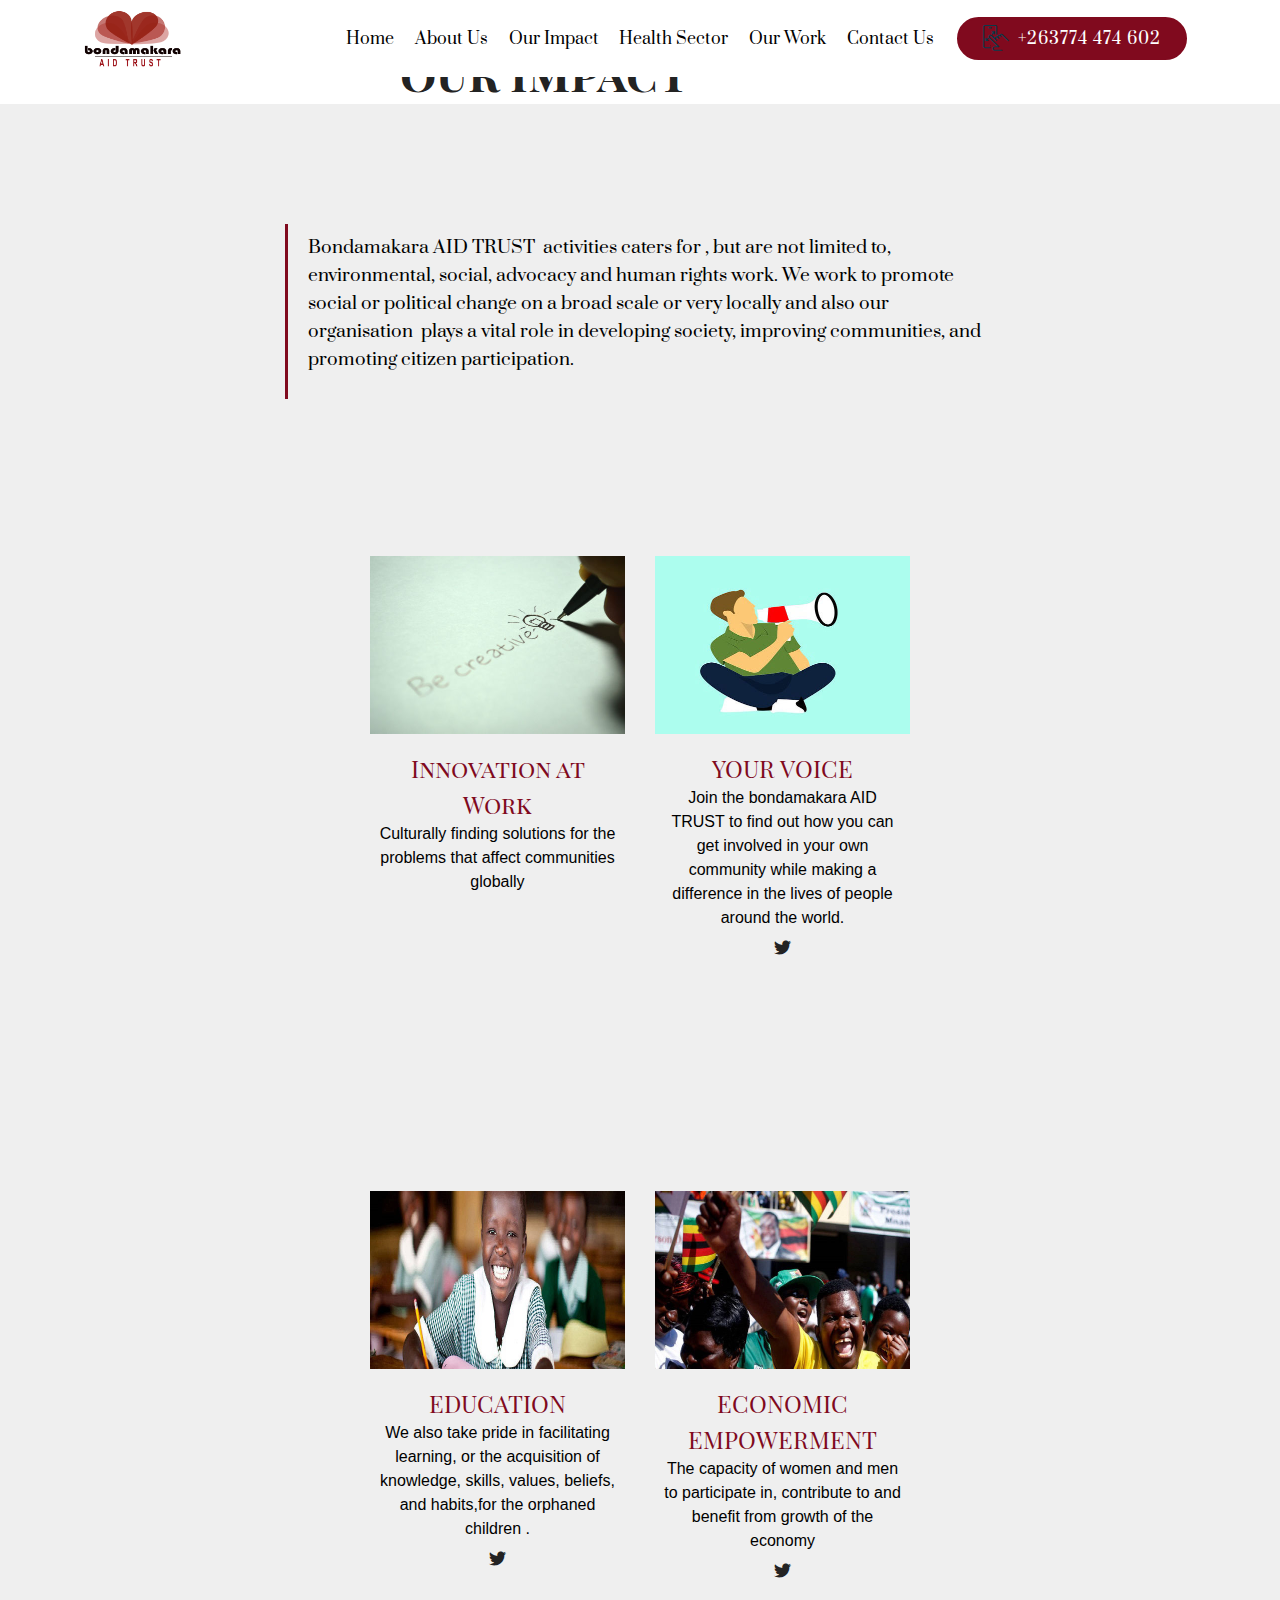
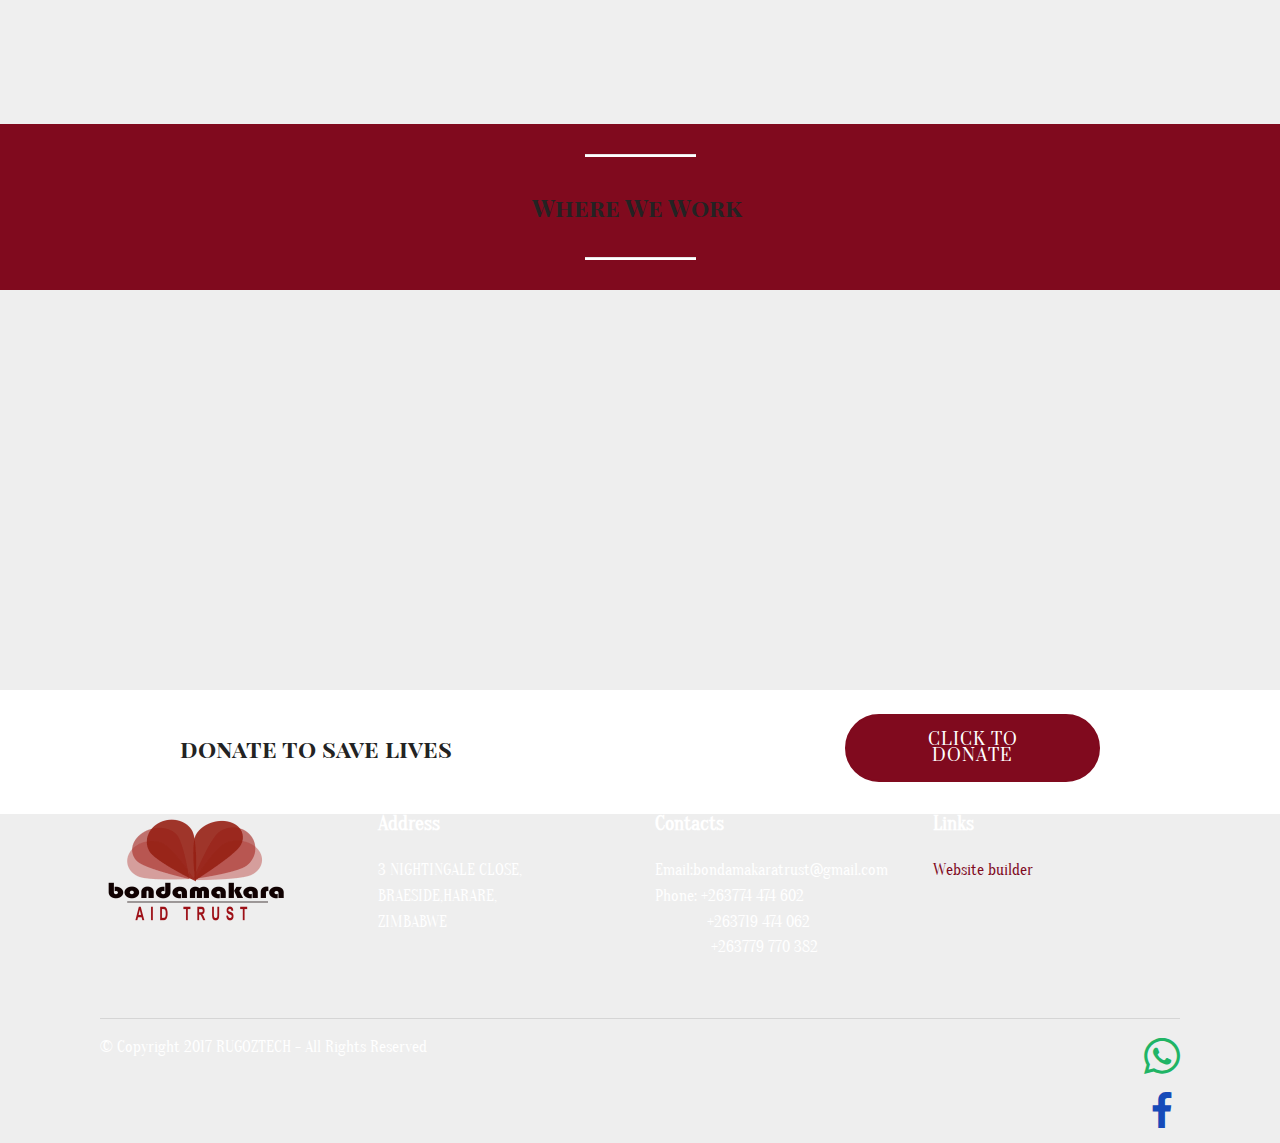
<file: page2.html>
<!DOCTYPE html>
<html >
<head>
  <!-- rugoztech -->
  <meta charset="UTF-8">
  <meta http-equiv="X-UA-Compatible" content="IE=edge">
  <meta name="generator" content="RUGOZTECH v4.8.7, RUGOZTECH">
  <meta name="viewport" content="width=device-width, initial-scale=1, minimum-scale=1">
  <link rel="shortcut icon" href="assets/images/calisto2wok-156x90.png" type="image/x-icon">
  <meta name="description" content="Site Builder Description">
  <title>bondamakara</title>
  <link rel="stylesheet" href="assets/web/assets/mobirise-icons/mobirise-icons.css">
  <link rel="stylesheet" href="assets/tether/tether.min.css">
  <link rel="stylesheet" href="assets/bootstrap/css/bootstrap.min.css">
  <link rel="stylesheet" href="assets/bootstrap/css/bootstrap-grid.min.css">
  <link rel="stylesheet" href="assets/bootstrap/css/bootstrap-reboot.min.css">
  <link rel="stylesheet" href="assets/soundcloud-plugin/style.css">
  <link rel="stylesheet" href="assets/socicon/css/styles.css">
  <link rel="stylesheet" href="assets/dropdown/css/style.css">
  <link rel="stylesheet" href="assets/theme/css/style.css">
  <link rel="stylesheet" href="assets/mobirise/css/mbr-additional.css" type="text/css">
  
  
  
</head>
<body>
  <section class="menu cid-rgfwSfYY2v" once="menu" id="menu2-o">

    

    <nav class="navbar navbar-expand beta-menu navbar-dropdown align-items-center navbar-fixed-top navbar-toggleable-sm">
        <button class="navbar-toggler navbar-toggler-right" type="button" data-toggle="collapse" data-target="#navbarSupportedContent" aria-controls="navbarSupportedContent" aria-expanded="false" aria-label="Toggle navigation">
            <div class="hamburger">
                <span></span>
                <span></span>
                <span></span>
                <span></span>
            </div>
        </button>
        <div class="menu-logo">
            <div class="navbar-brand">
                <span class="navbar-logo">
                    <a href="mailto:bondamakaratrust@gmail.com">
                        <img src="assets/images/calisto2wok-198x115.png" alt="bondamakaratrust" title="" style="height: 3.8rem;">
                    </a>
                </span>
                
            </div>
        </div>
        <div class="collapse navbar-collapse" id="navbarSupportedContent">
            <ul class="navbar-nav nav-dropdown" data-app-modern-menu="true"><li class="nav-item">
                    <a class="nav-link link text-black display-4" href="index.html">Home</a>
                </li><li class="nav-item"><a class="nav-link link text-black display-4" href="page4.html">About Us</a></li><li class="nav-item"><a class="nav-link link text-black display-4" href="page2.html">Our Impact</a></li><li class="nav-item"><a class="nav-link link text-black display-4" href="page6.html">Health Sector</a></li><li class="nav-item"><a class="nav-link link text-black display-4" href="index.html#features12-5">Our Work</a></li>
                <li class="nav-item">
                    <a class="nav-link link text-black display-4" href="page1.html">Contact Us</a>
                </li></ul>
            <div class="navbar-buttons mbr-section-btn"><a class="btn btn-sm btn-primary display-4" href="tel:+263774 474 602"><span class="mbri-touch-swipe mbr-iconfont mbr-iconfont-btn" style="color: rgb(7, 59, 76);"></span>+263774 474 602</a></div>
        </div>
    </nav>
</section>


    

    
    <div class="container">
        <div class="row justify-content-center content-row">
            <div class="media-container-column title col-12 col-lg-7 col-md-6">
                
                <h2 class="align-left mbr-bold mbr-fonts-style display-2">&nbsp; &nbsp; &nbsp; &nbsp; &nbsp; &nbsp; &nbsp; &nbsp; &nbsp; &nbsp; &nbsp; &nbsp; &nbsp; &nbsp; &nbsp; &nbsp; &nbsp; &nbsp; &nbsp; &nbsp; &nbsp; &nbsp; &nbsp; &nbsp; &nbsp; &nbsp; &nbsp; &nbsp; &nbsp; &nbsp; &nbsp; &nbsp; &nbsp; &nbsp; &nbsp; &nbsp; &nbsp; &nbsp; &nbsp; our impact&nbsp;</h2>
            </div>
            <div class="media-container-column col-12 col-lg-3 col-md-4">
                
            </div>
        </div>
    </div>
</section>

<section class="mbr-section article content1 cid-rgr1VeMp59" id="content2-u">

     

    <div class="container">
        <div class="media-container-row">
            <div class="mbr-text col-12 col-md-8 mbr-fonts-style display-4">
                <blockquote><p><span style="font-style: normal;">Bondamakara AID TRUST &nbsp;activities caters for , but are not limited to, environmental, social, advocacy and human rights work. We<span style="font-size: 1.09rem;">&nbsp;work to promote social or political change on a broad scale or very locally and also our organisation &nbsp;plays a vital role in developing society, improving communities, and promoting citizen participation.</span></span></p></blockquote>
            </div>
        </div>
    </div>
</section>

<section class="features16 cid-rgqVZl8xRD" id="features16-t">
    
    
    
    <div class="container align-center">
        
        
        <div class="row media-row">
            
        <div class="team-item col-lg-3 col-md-6">
                <div class="item-image">
                    <img src="assets/images/mbr-510x355.jpg" alt="" title="">
                </div>
                <div class="item-caption py-3">
                    <div class="item-name px-2">
                        <p class="mbr-fonts-style display-5">
                           Innovation at Work
                        </p>
                    </div>
                    <div class="item-role px-2">
                        <p>Culturally finding solutions for the problems that affect communities globally<br></p>
                    </div>
                    <div class="item-social pt-2">
                        <a href="" target="_blank">
                            <span class=""></span>
                        </a>
                        <a href="" target="_blank">
                            
                        </a>
                        <a href="" target="_blank">
                            
                        </a>
                        <a href="" target="_blank">
                            
                        </a>
                        <a href="" target="_blank">
                            
                        </a>
                        <a href="" target="_blank">    
                            
                        </a>
                    </div>
                </div>
            </div><div class="team-item col-lg-3 col-md-6">
                <div class="item-image">
                    <img src="assets/images/mbr-1-510x355.jpg" alt="" title="">
                </div>
                <div class="item-caption py-3">
                    <div class="item-name px-2">
                        <p class="mbr-fonts-style display-5">YOUR VOICE
<br></p>
                    </div>
                    <div class="item-role px-2">
                        <p>Join the bondamakara AID TRUST to find out how you can get involved in your own community while making a difference in the lives of people around the world. </p>
                    </div>
                    <div class="item-social pt-2">
                        <a href="" target="_blank">
                            <span class="p-1 socicon-twitter socicon mbr-iconfont mbr-iconfont-social"></span>
                        </a>
                        <a href="7" target="_blank">
                            
                        </a>
                        <a href="" target="_blank">
                            
                        </a>
                        <a href="" target="_blank">
                            
                        </a>
                        <a href="" target="_blank">
                            
                        </a>
                        <a href="" target="_blank">    
                            
                        </a>
                    </div>
                </div>
            </div></div>    
    </div>
</section>

<section class="features16 cid-rgrewj0yo3" id="features16-11">
    
    
    
    <div class="container align-center">
        
        
        <div class="row media-row">
            
        <div class="team-item col-lg-3 col-md-6">
                <div class="item-image">
                    <img src="assets/images/b-510x355.jpg" alt="" title="">
                </div>
                <div class="item-caption py-3">
                    <div class="item-name px-2">
                        <p class="mbr-fonts-style display-5">
                           EDUCATION
                        </p>
                    </div>
                    <div class="item-role px-2">
                        <p>We also take pride in facilitating learning, or the acquisition of knowledge, skills, values, beliefs, and habits,for the orphaned children .<br></p>
                    </div>
                    <div class="item-social pt-2">
                        <a href="" target="_blank">
                            <span class="p-1 socicon-twitter socicon mbr-iconfont mbr-iconfont-social"></span>
                        </a>
                        <a href="" target="_blank">
                            
                        </a>
                        <a href="" target="_blank">
                            
                        </a>
                        <a href="" target="_blank">
                            
                        </a>
                        <a href="" target="_blank">
                            
                        </a>
                        <a href="" target="_blank">    
                            
                        </a>
                    </div>
                </div>
            </div><div class="team-item col-lg-3 col-md-6">
                <div class="item-image">
                    <img src="assets/images/download-510x355.jpg" alt="" title="">
                </div>
                <div class="item-caption py-3">
                    <div class="item-name px-2">
                        <p class="mbr-fonts-style display-5">ECONOMIC EMPOWERMENT<br></p>
                    </div>
                    <div class="item-role px-2">
                        <p>The capacity of women and men to participate in, contribute to and benefit from growth of the economy </p>
                    </div>
                    <div class="item-social pt-2">
                        <a href="" target="_blank">
                            <span class="p-1 socicon-twitter socicon mbr-iconfont mbr-iconfont-social"></span>
                        </a>
                        <a href="" target="_blank">
                            
                        </a>
                        <a href="" target="_blank">
                            
                        </a>
                        <a href="" target="_blank">
                            
                        </a>
                        <a href="" target="_blank">
                            
                        </a>
                        <a href="" target="_blank">    
                            
                        </a>
                    </div>
                </div>
            </div></div>    
    </div>
</section>

<section class="mbr-section article content10 cid-rgr91thds1" id="content10-z">
    
     

    <div class="container">
        <div class="inner-container" style="width: 100%;">
            <hr class="line" style="width: 10%;">
            <div class="section-text align-center mbr-white mbr-fonts-style display-5"><strong>Where We Work&nbsp;</strong></div>
            <hr class="line" style="width: 10%;">
        </div>
    </div>
</section>

<section class="map1 cid-rgr8Rdi2fC" id="map1-y">

     

    <div class="google-map"><iframe frameborder="0" style="border:0" src="https://www.google.com/maps/embed/v1/place?key=AIzaSyA0Dx_boXQiwvdz8sJHoYeZNVTdoWONYkU&amp;q=place_id:ChIJYXGxBuekMRkR7r_LxV84wKE" allowfullscreen=""></iframe></div>
</section>

<section class="mbr-section info1 cid-rgxVrkRWUE" id="info1-2k">

    

    
    <div class="container">
        <div class="row justify-content-center content-row">
            <div class="media-container-column title col-12 col-lg-7 col-md-6">
                
                <h2 class="align-left mbr-bold mbr-fonts-style display-5">donate to save lives</h2>
            </div>
            <div class="media-container-column col-12 col-lg-3 col-md-4">
                <div class="mbr-section-btn align-right py-4"><a class="btn btn-primary display-4" href="page7.html">CLICK TO DONATE</a></div>
            </div>
        </div>
    </div>
</section>

<section class="cid-rgyA47QdX7" id="footer1-2t">

    

    

    <div class="container">
        <div class="media-container-row content text-white">
            <div class="col-12 col-md-3">
                <div class="media-wrap">
                    <a href="mailto:bondamakaratrust@gmail.com">
                        <img src="assets/images/calisto2wok-192x111.png" alt="bondamakaratrust" title="">
                    </a>
                </div>
            </div>
            <div class="col-12 col-md-3 mbr-fonts-style display-7">
                <h5 class="pb-3"><strong>
                    Address
                </strong></h5>
                <p class="mbr-text">3 NIGHTINGALE CLOSE, <br>BRAESIDE,HARARE,<br>ZIMBABWE</p>
            </div>
            <div class="col-12 col-md-3 mbr-fonts-style display-7">
                <h5 class="pb-3"><strong>
                    Contacts
                </strong></h5>
                <p class="mbr-text">
                    Email:bondamakaratrust@gmail.com<br>Phone:&nbsp;+263774 474 602<br>&nbsp; &nbsp; &nbsp; &nbsp; &nbsp; &nbsp; &nbsp;+263719 474 062<br>&nbsp; &nbsp; &nbsp; &nbsp; &nbsp; &nbsp; &nbsp; +263779 770 382<br><br></p>
            </div>
            <div class="col-12 col-md-3 mbr-fonts-style display-7">
                <h5 class="pb-3"><strong>
                    Links
                </strong></h5>
                <p class="mbr-text">
                    <strong><a class="text-primary" href="http://callyrugoz.github.io">Website builder</a>
                    <br></strong><br></p>
            </div>
        </div>
        <div class="footer-lower">
            <div class="media-container-row">
                <div class="col-sm-12">
                    <hr>
                </div>
            </div>
            <div class="media-container-row mbr-white">
                <div class="col-sm-6 copyright">
                    <p class="mbr-text mbr-fonts-style display-7">
                        © Copyright 2017 RUGOZTECH - All Rights Reserved
                    </p>
                </div>
                <div class="col-md-6">
                    <div class="social-list align-right">
                        <div class="soc-item">
                            <a href="tel:+263774 474 602">
                                <span class="mbr-iconfont mbr-iconfont-social socicon-whatsapp socicon" style="color: rgb(32, 180, 101); fill: rgb(32, 180, 101); font-size: 36px;"></span>
                            </a>
                        </div>
                        <div class="soc-item">
                            <a href="https://www.facebook.com/Bondamakara-AID-TRUST-548437365670138/?modal=admin_todo_tour" target="_blank">
                                <span class="mbr-iconfont mbr-iconfont-social socicon-facebook socicon" style="font-size: 36px; color: rgb(22, 74, 185); fill: rgb(22, 74, 185);"></span>
                            </a>
                        </div>
                        
                        
                        
                        
                    </div>
                </div>
            </div>
        </div>
    </div>
</section>


  <script src="assets/web/assets/jquery/jquery.min.js"></script>
  <script src="assets/popper/popper.min.js"></script>
  <script src="assets/tether/tether.min.js"></script>
  <script src="assets/bootstrap/js/bootstrap.min.js"></script>
  <script src="assets/dropdown/js/script.min.js"></script>
  <script src="assets/touchswipe/jquery.touch-swipe.min.js"></script>
  <script src="assets/smoothscroll/smooth-scroll.js"></script>
  <script src="assets/theme/js/script.js"></script>
  
  
</body>
</html>
</file>
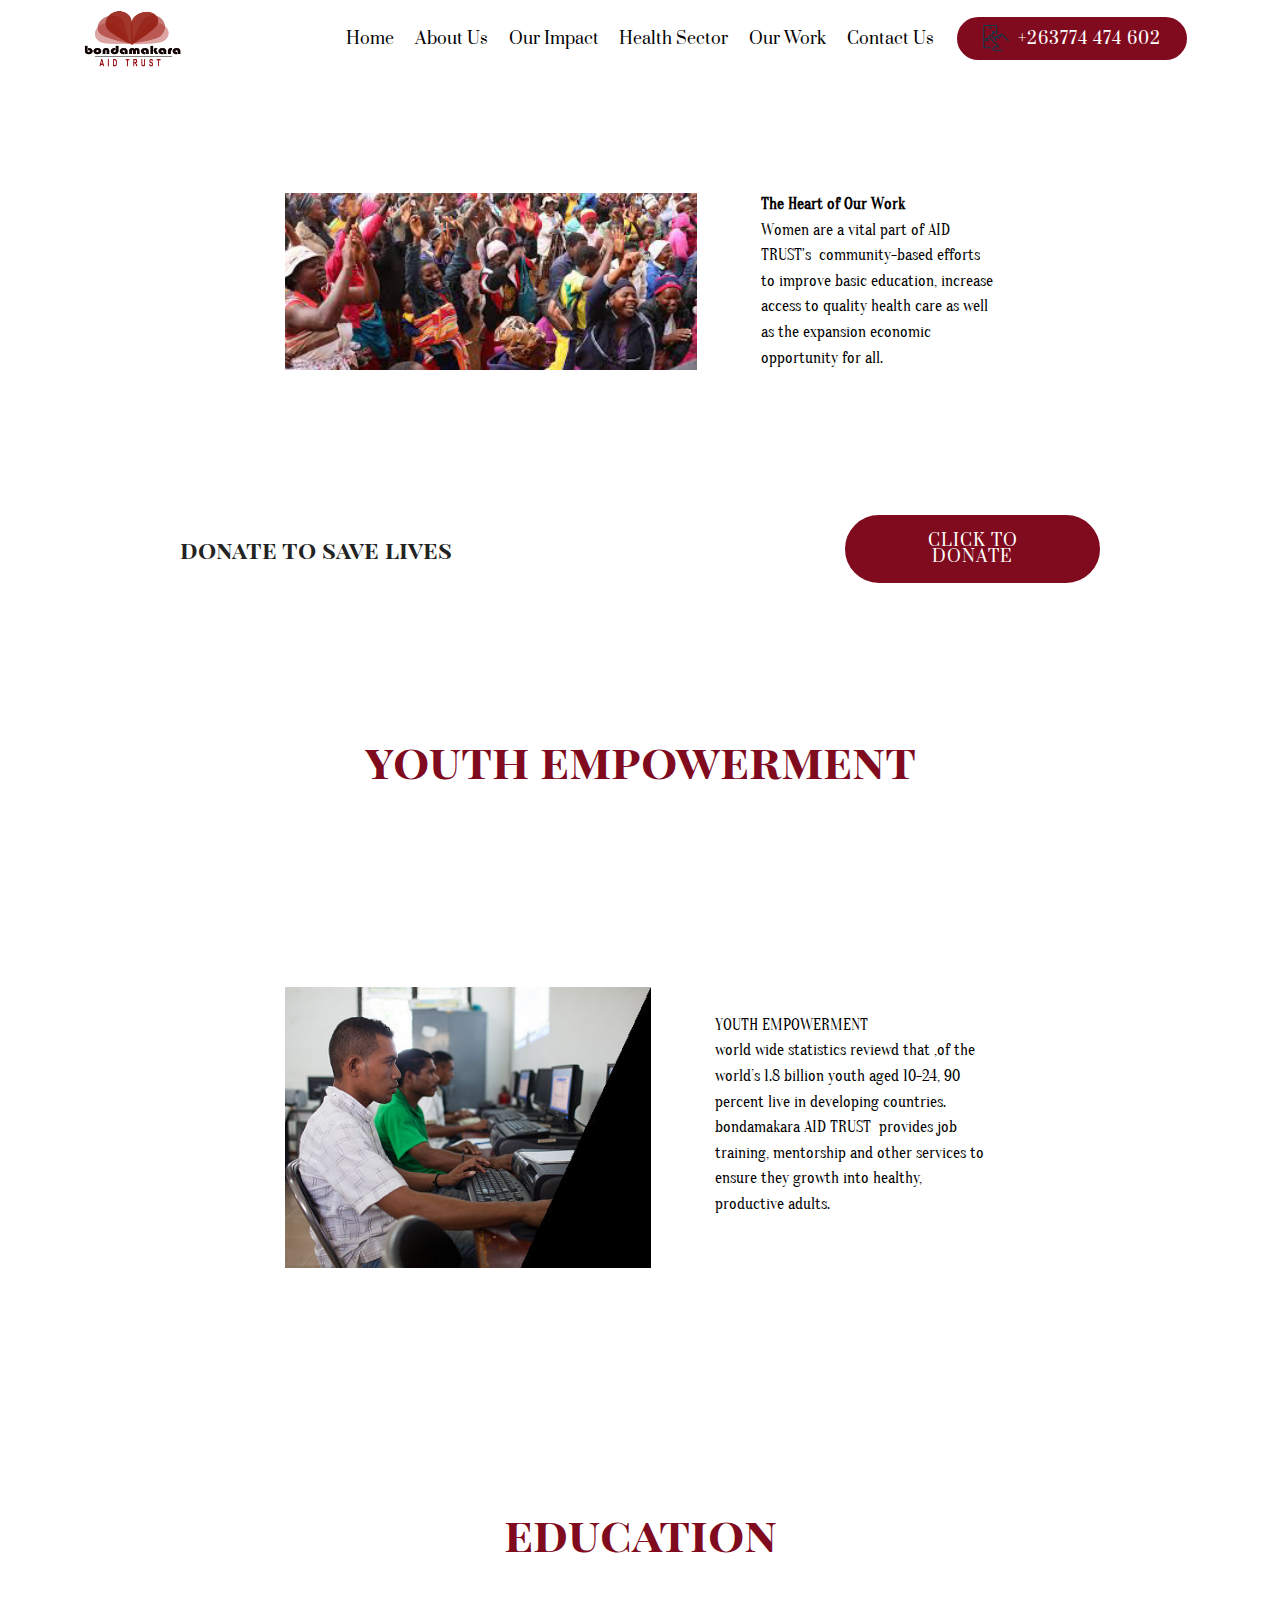
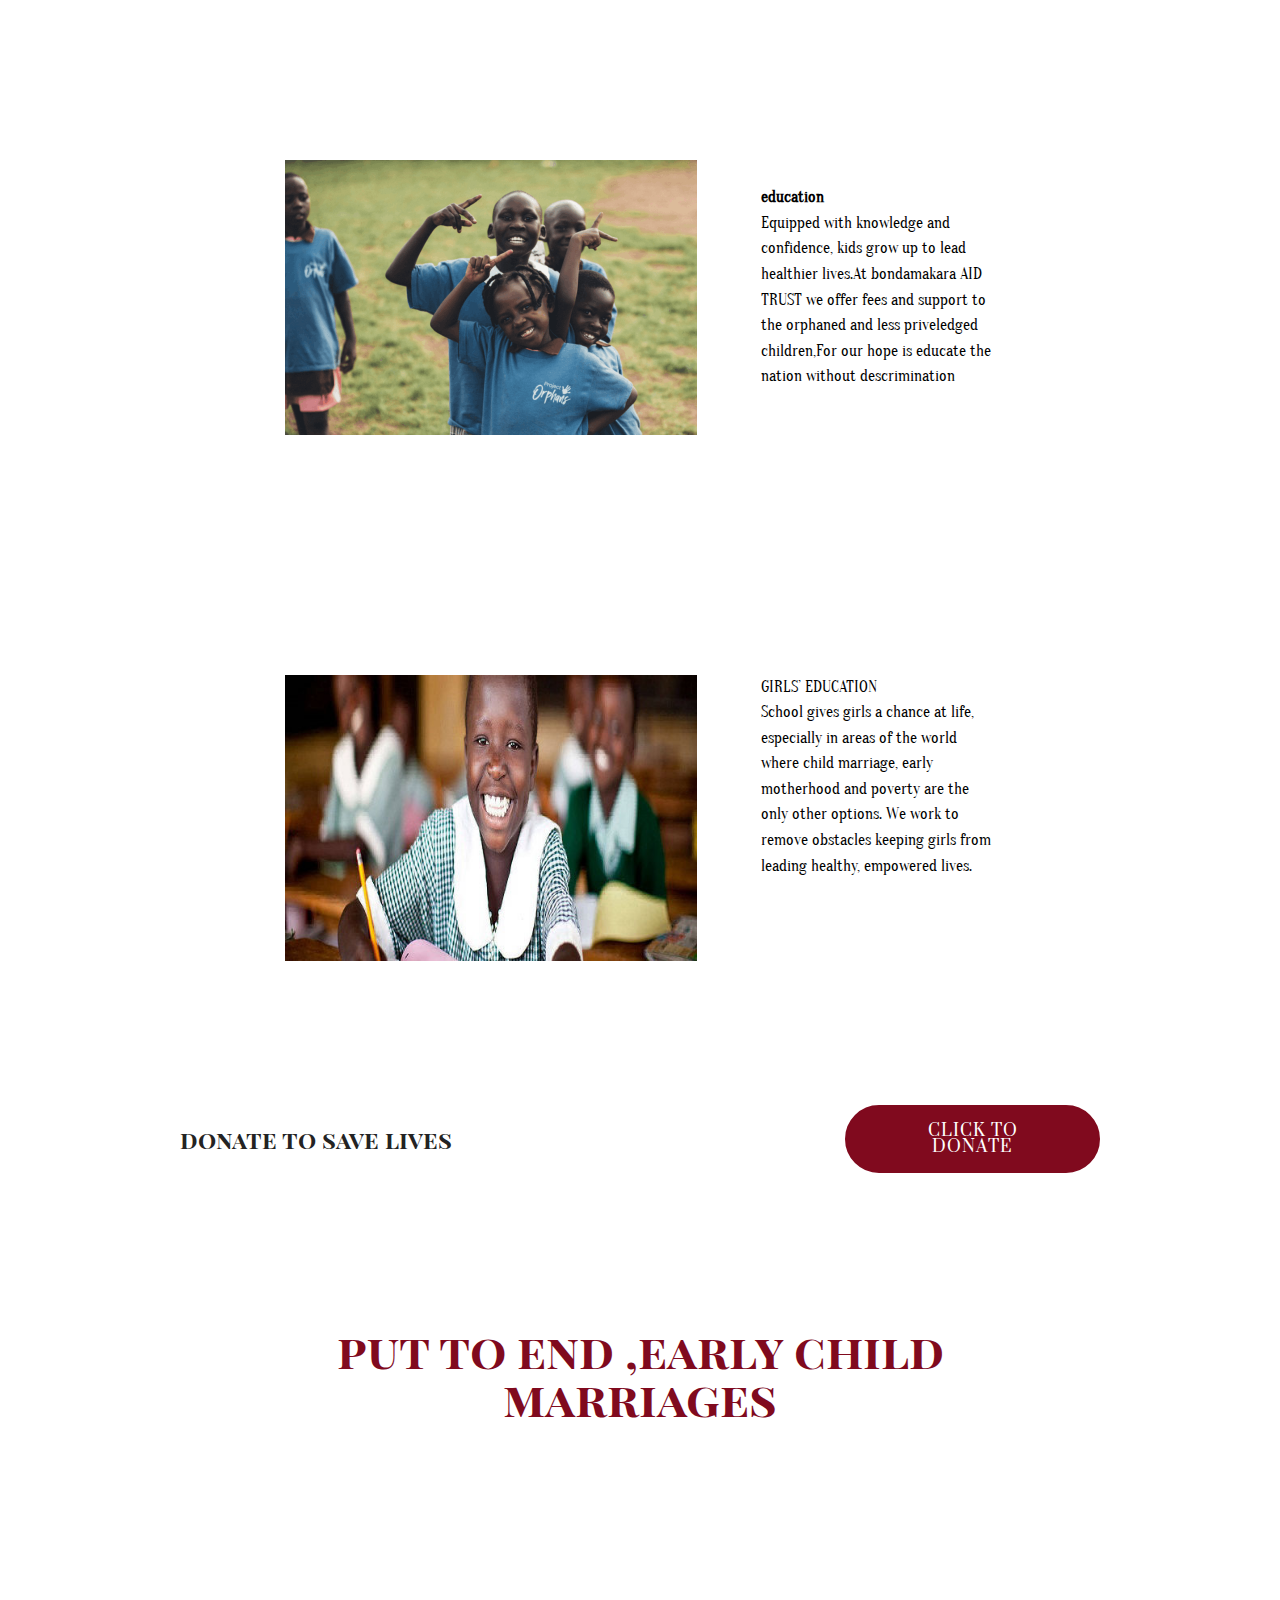
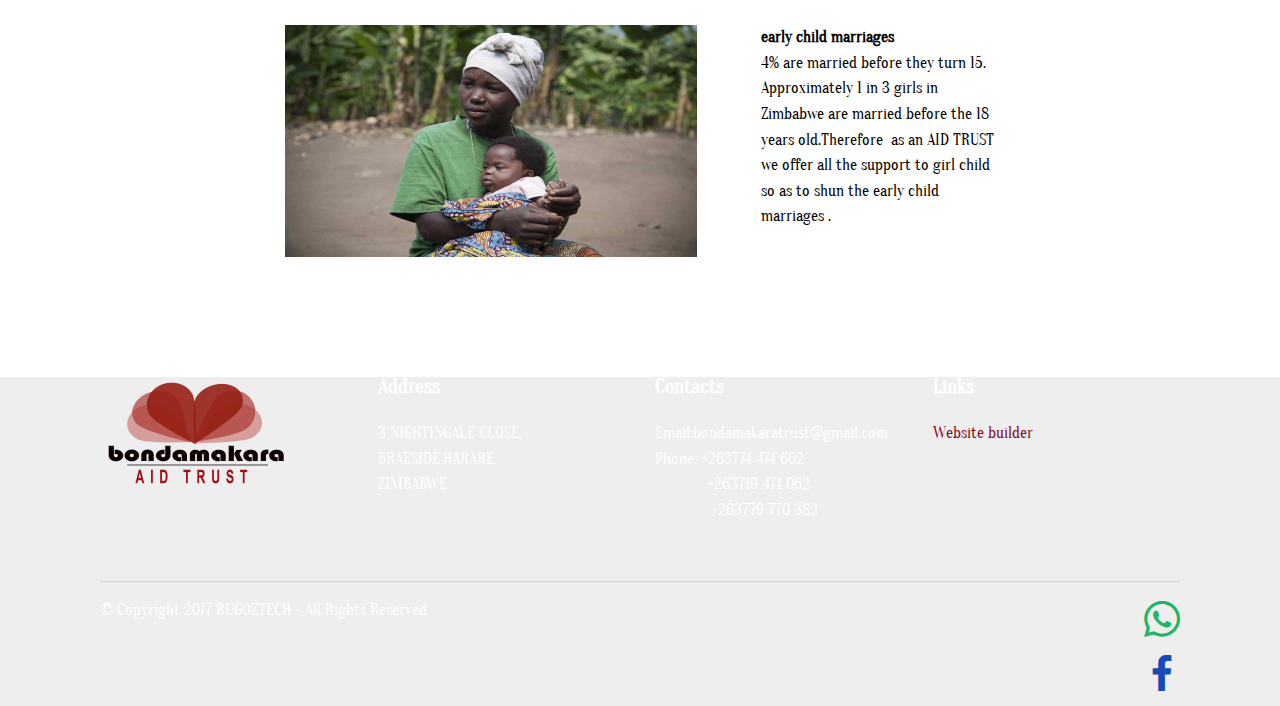
<file: page3.html>
<!DOCTYPE html>
<html >
<head>
  <!-- RUGOZTECH -->
  <meta charset="UTF-8">
  <meta http-equiv="X-UA-Compatible" content="IE=edge">
  <meta name="generator" content="RUGOZTECH, RUGOZTECH">
  <meta name="viewport" content="width=device-width, initial-scale=1, minimum-scale=1">
  <link rel="shortcut icon" href="assets/images/calisto2wok-156x90.png" type="image/x-icon">
  <meta name="description" content="Site Generator Description">
  <title>bondamakaratrust1</title>
  <link rel="stylesheet" href="assets/web/assets/mobirise-icons/mobirise-icons.css">
  <link rel="stylesheet" href="assets/tether/tether.min.css">
  <link rel="stylesheet" href="assets/bootstrap/css/bootstrap.min.css">
  <link rel="stylesheet" href="assets/bootstrap/css/bootstrap-grid.min.css">
  <link rel="stylesheet" href="assets/bootstrap/css/bootstrap-reboot.min.css">
  <link rel="stylesheet" href="assets/soundcloud-plugin/style.css">
  <link rel="stylesheet" href="assets/socicon/css/styles.css">
  <link rel="stylesheet" href="assets/dropdown/css/style.css">
  <link rel="stylesheet" href="assets/theme/css/style.css">
  <link rel="stylesheet" href="assets/mobirise/css/mbr-additional.css" type="text/css">
  
  
  
</head>
<body>
  <section class="menu cid-rgfwSfYY2v" once="menu" id="menu2-15">

    

    <nav class="navbar navbar-expand beta-menu navbar-dropdown align-items-center navbar-fixed-top navbar-toggleable-sm">
        <button class="navbar-toggler navbar-toggler-right" type="button" data-toggle="collapse" data-target="#navbarSupportedContent" aria-controls="navbarSupportedContent" aria-expanded="false" aria-label="Toggle navigation">
            <div class="hamburger">
                <span></span>
                <span></span>
                <span></span>
                <span></span>
            </div>
        </button>
        <div class="menu-logo">
            <div class="navbar-brand">
                <span class="navbar-logo">
                    <a href="mailto:bondamakaratrust@gmail.com">
                        <img src="assets/images/calisto2wok-198x115.png" alt="bondamakaratrust" title="" style="height: 3.8rem;">
                    </a>
                </span>
                
            </div>
        </div>
        <div class="collapse navbar-collapse" id="navbarSupportedContent">
            <ul class="navbar-nav nav-dropdown" data-app-modern-menu="true"><li class="nav-item">
                    <a class="nav-link link text-black display-4" href="index.html">Home</a>
                </li><li class="nav-item"><a class="nav-link link text-black display-4" href="page4.html">About Us</a></li><li class="nav-item"><a class="nav-link link text-black display-4" href="page2.html">Our Impact</a></li><li class="nav-item"><a class="nav-link link text-black display-4" href="page6.html">Health Sector</a></li><li class="nav-item"><a class="nav-link link text-black display-4" href="index.html#features12-5">Our Work</a></li>
                <li class="nav-item">
                    <a class="nav-link link text-black display-4" href="page1.html">Contact Us</a>
                </li></ul>
            <div class="navbar-buttons mbr-section-btn"><a class="btn btn-sm btn-primary display-4" href="tel:+263774 474 602"><span class="mbri-touch-swipe mbr-iconfont mbr-iconfont-btn" style="color: rgb(7, 59, 76);"></span>+263774 474 602</a></div>
        </div>
    </nav>
</section>



    

    <div class="container">
        <div class="media-container-row">
            <div class="title col-12 col-md-8">
                <h2 class="align-center pb-3 mbr-fonts-style display-2"><strong>women empowerment</strong></h2>
                
                
            </div>
        </div>
    </div>
</section>

<section class="mbr-section content6 cid-rgrhWqH7Cu" id="content6-16">
    
     
    
    <div class="container">
        <div class="media-container-row">
            <div class="col-12 col-md-8">
                <div class="media-container-row">
                    <div class="mbr-figure" style="width: 185%;">
                      <img src="assets/images/index-343x147.jpg" alt="bondamakaratrust" title="">  
                    </div>
                    <div class="media-content">
                        <div class="mbr-section-text">
                            <p class="mbr-text mb-0 mbr-fonts-style display-7"><strong>The Heart of Our Work
</strong><br>Women are a vital part of AID TRUST's &nbsp;community-based efforts to improve basic education, increase access to quality health care as well as the expansion economic opportunity for all.&nbsp;<br></p>
                        </div>
                    </div>
                </div>
            </div>
        </div>
    </div>
</section>

<section class="mbr-section info1 cid-rgxVbp7Ts9" id="info1-2i">

    

    
    <div class="container">
        <div class="row justify-content-center content-row">
            <div class="media-container-column title col-12 col-lg-7 col-md-6">
                
                <h2 class="align-left mbr-bold mbr-fonts-style display-5">donate to save lives</h2>
            </div>
            <div class="media-container-column col-12 col-lg-3 col-md-4">
                <div class="mbr-section-btn align-right py-4"><a class="btn btn-primary display-4" href="page7.html">CLICK TO DONATE</a></div>
            </div>
        </div>
    </div>
</section>

<section class="mbr-section content4 cid-rgrkjzz2MZ" id="content4-19">

    

    <div class="container">
        <div class="media-container-row">
            <div class="title col-12 col-md-8">
                <h2 class="align-center pb-3 mbr-fonts-style display-2"><strong>youth empowerment</strong></h2>
                
                
            </div>
        </div>
    </div>
</section>

<section class="mbr-section content6 cid-rgrkkMeiMi" id="content6-1a">
    
     
    
    <div class="container">
        <div class="media-container-row">
            <div class="col-12 col-md-8">
                <div class="media-container-row">
                    <div class="mbr-figure" style="width: 140%;">
                      <img src="assets/images/a-1-405x310.jpg" alt="bondamakara" title="">  
                    </div>
                    <div class="media-content">
                        <div class="mbr-section-text">
                            <p class="mbr-text mb-0 mbr-fonts-style display-7"><br>YOUTH EMPOWERMENT
<br>world wide statistics reviewd that ,of the world’s 1.8 billion youth aged 10-24, 90 percent live in developing countries. bondamakara AID TRUST &nbsp;provides job training, mentorship and other services to ensure they growth into healthy, productive adults.&nbsp;<br></p>
                        </div>
                    </div>
                </div>
            </div>
        </div>
    </div>
</section>

<section class="mbr-section content4 cid-rgrkl28GY3" id="content4-1b">

    

    <div class="container">
        <div class="media-container-row">
            <div class="title col-12 col-md-8">
                <h2 class="align-center pb-3 mbr-fonts-style display-2"><strong>education</strong></h2>
                
                
            </div>
        </div>
    </div>
</section>

<section class="mbr-section content6 cid-rgrklf4jhV" id="content6-1c">
    
     
    
    <div class="container">
        <div class="media-container-row">
            <div class="col-12 col-md-8">
                <div class="media-container-row">
                    <div class="mbr-figure" style="width: 185%;">
                      <img src="assets/images/projectorphanseducationforanation.jpg-824x550.png" alt="bondamakara" title="">  
                    </div>
                    <div class="media-content">
                        <div class="mbr-section-text">
                            <p class="mbr-text mb-0 mbr-fonts-style display-7"><br><strong>education</strong><br>Equipped with knowledge and confidence, kids grow up to lead healthier lives.At bondamakara AID TRUST we offer fees and support to the orphaned and less priveledged children,For our hope is educate the nation without descrimination<br></p>
                        </div>
                    </div>
                </div>
            </div>
        </div>
    </div>
</section>

<section class="mbr-section content6 cid-rgrob0wt2s" id="content6-1f">
    
     
    
    <div class="container">
        <div class="media-container-row">
            <div class="col-12 col-md-8">
                <div class="media-container-row">
                    <div class="mbr-figure" style="width: 185%;">
                      <img src="assets/images/b-510x355.jpg" alt="bondamakara" title="">  
                    </div>
                    <div class="media-content">
                        <div class="mbr-section-text">
                            <p class="mbr-text mb-0 mbr-fonts-style display-7">GIRLS’ EDUCATION<strong>&nbsp;</strong><br>School gives girls a chance at life, especially in areas of the world where child marriage, early motherhood and poverty are the only other options. We work to remove obstacles keeping girls from leading healthy, empowered lives.<br></p>
                        </div>
                    </div>
                </div>
            </div>
        </div>
    </div>
</section>

<section class="mbr-section info1 cid-rgxViJ9we7" id="info1-2j">

    

    
    <div class="container">
        <div class="row justify-content-center content-row">
            <div class="media-container-column title col-12 col-lg-7 col-md-6">
                
                <h2 class="align-left mbr-bold mbr-fonts-style display-5">donate to save lives</h2>
            </div>
            <div class="media-container-column col-12 col-lg-3 col-md-4">
                <div class="mbr-section-btn align-right py-4"><a class="btn btn-primary display-4" href="page7.html">CLICK TO DONATE</a></div>
            </div>
        </div>
    </div>
</section>

<section class="mbr-section content4 cid-rgrklqldQl" id="content4-1d">

    

    <div class="container">
        <div class="media-container-row">
            <div class="title col-12 col-md-8">
                <h2 class="align-center pb-3 mbr-fonts-style display-2"><strong>put to end ,early child marriages</strong></h2>
                
                
            </div>
        </div>
    </div>
</section>

<section class="mbr-section content6 cid-rgrm8PwSX6" id="content6-1e">
    
     
    
    <div class="container">
        <div class="media-container-row">
            <div class="col-12 col-md-8">
                <div class="media-container-row">
                    <div class="mbr-figure" style="width: 185%;">
                      <img src="assets/images/girl-with-baby.-credit-jessica-vassie-girls-not-brides-824x464.jpg" alt="bondamakaratrust" title="">  
                    </div>
                    <div class="media-content">
                        <div class="mbr-section-text">
                            <p class="mbr-text mb-0 mbr-fonts-style display-7"><strong>early child marriages</strong><br> 4% are married before they turn 15. Approximately 1 in 3 girls in Zimbabwe are married before the 18 years old.Therefore &nbsp;as an AID TRUST we offer all the support to girl child so as to shun the early child marriages .<br></p>
                        </div>
                    </div>
                </div>
            </div>
        </div>
    </div>
</section>

<section class="cid-rgyA0Rs0pD" id="footer1-2s">

    

    

    <div class="container">
        <div class="media-container-row content text-white">
            <div class="col-12 col-md-3">
                <div class="media-wrap">
                    <a href="mailto:bondamakaratrust@gmail.com">
                        <img src="assets/images/calisto2wok-192x111.png" alt="bondamakaratrust" title="">
                    </a>
                </div>
            </div>
            <div class="col-12 col-md-3 mbr-fonts-style display-7">
                <h5 class="pb-3"><strong>
                    Address
                </strong></h5>
                <p class="mbr-text">3 NIGHTINGALE CLOSE, <br>BRAESIDE,HARARE,<br>ZIMBABWE</p>
            </div>
            <div class="col-12 col-md-3 mbr-fonts-style display-7">
                <h5 class="pb-3"><strong>
                    Contacts
                </strong></h5>
                <p class="mbr-text">
                    Email:bondamakaratrust@gmail.com<br>Phone:&nbsp;+263774 474 602<br>&nbsp; &nbsp; &nbsp; &nbsp; &nbsp; &nbsp; &nbsp;+263719 474 062<br>&nbsp; &nbsp; &nbsp; &nbsp; &nbsp; &nbsp; &nbsp; +263779 770 382<br><br></p>
            </div>
            <div class="col-12 col-md-3 mbr-fonts-style display-7">
                <h5 class="pb-3"><strong>
                    Links
                </strong></h5>
                <p class="mbr-text">
                    <strong><a class="text-primary" href="http://callyrugoz.github.io">Website builder</a>
                    <br></strong><br></p>
            </div>
        </div>
        <div class="footer-lower">
            <div class="media-container-row">
                <div class="col-sm-12">
                    <hr>
                </div>
            </div>
            <div class="media-container-row mbr-white">
                <div class="col-sm-6 copyright">
                    <p class="mbr-text mbr-fonts-style display-7">
                        © Copyright 2017 RUGOZTECH - All Rights Reserved
                    </p>
                </div>
                <div class="col-md-6">
                    <div class="social-list align-right">
                        <div class="soc-item">
                            <a href="tel:+263774 474 602">
                                <span class="mbr-iconfont mbr-iconfont-social socicon-whatsapp socicon" style="color: rgb(32, 180, 101); fill: rgb(32, 180, 101); font-size: 36px;"></span>
                            </a>
                        </div>
                        <div class="soc-item">
                            <a href="https://www.facebook.com/Bondamakara-AID-TRUST-548437365670138/?modal=admin_todo_tour" target="_blank">
                                <span class="mbr-iconfont mbr-iconfont-social socicon-facebook socicon" style="font-size: 36px; color: rgb(22, 74, 185); fill: rgb(22, 74, 185);"></span>
                            </a>
                        </div>
                        
                        
                        
                        
                    </div>
                </div>
            </div>
        </div>
    </div>
</section>


  <script src="assets/web/assets/jquery/jquery.min.js"></script>
  <script src="assets/popper/popper.min.js"></script>
  <script src="assets/tether/tether.min.js"></script>
  <script src="assets/bootstrap/js/bootstrap.min.js"></script>
  <script src="assets/dropdown/js/script.min.js"></script>
  <script src="assets/touchswipe/jquery.touch-swipe.min.js"></script>
  <script src="assets/smoothscroll/smooth-scroll.js"></script>
  <script src="assets/theme/js/script.js"></script>
  
  
</body>
</html>
</file>
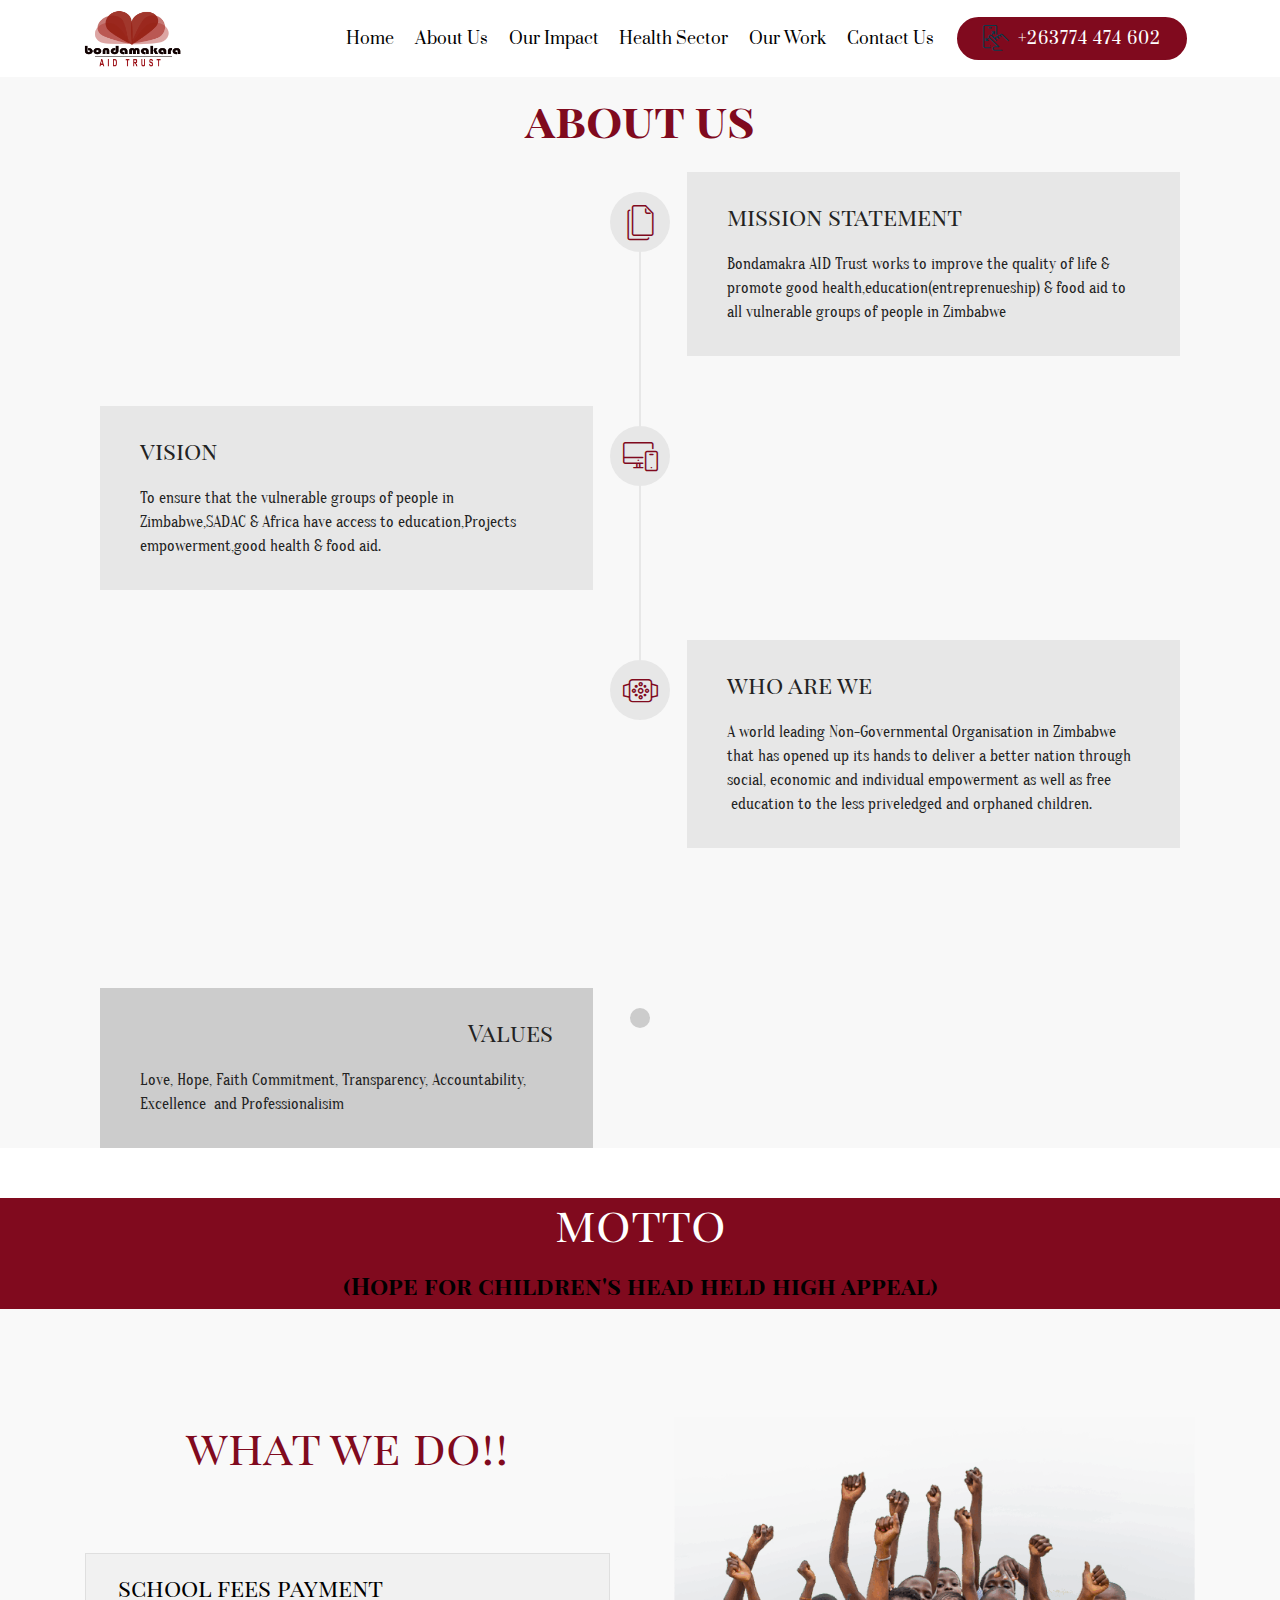
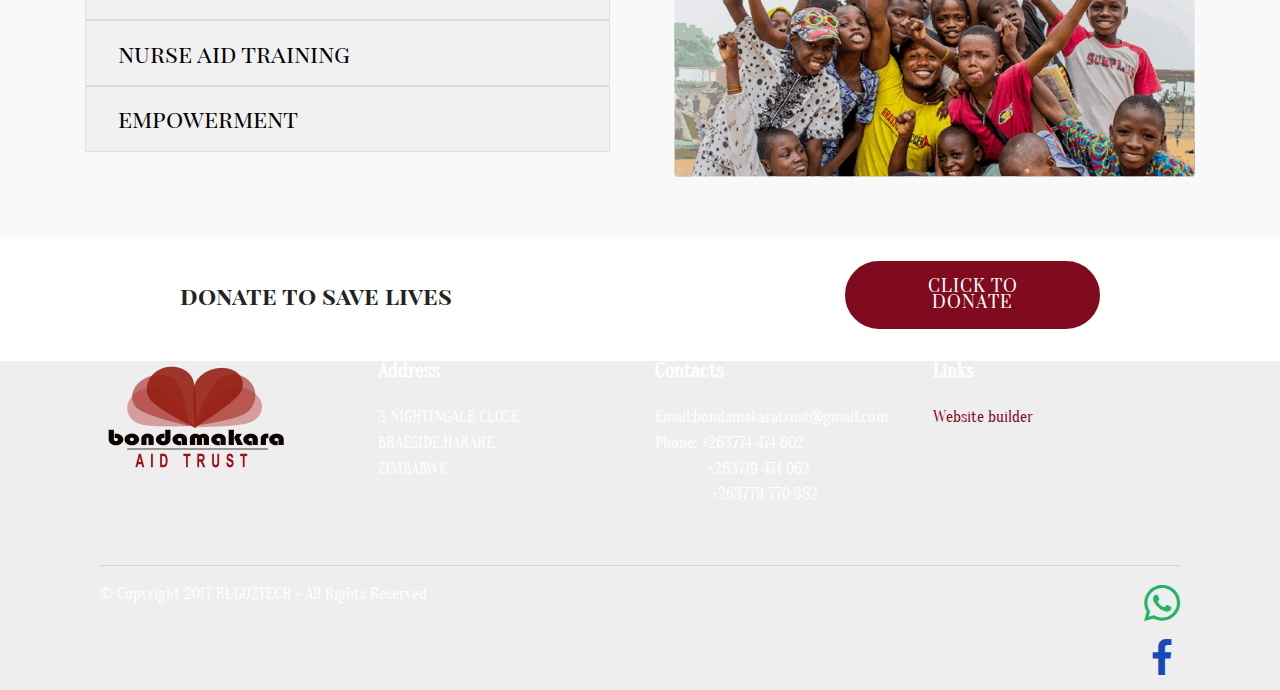
<file: page4.html>
<!DOCTYPE html>
<html >
<head>
  <!-- RUGOZTECH -->
  <meta charset="UTF-8">
  <meta http-equiv="X-UA-Compatible" content="IE=edge">
  <meta name="generator" content="RUGOZTECH, RUGOZTECH">
  <meta name="viewport" content="width=device-width, initial-scale=1, minimum-scale=1">
  <link rel="shortcut icon" href="assets/images/calisto2wok-156x90.png" type="image/x-icon">
  <meta name="description" content="Website Builder Description">
  <title>bondamakaratrust2</title>
  <link rel="stylesheet" href="assets/web/assets/mobirise-icons/mobirise-icons.css">
  <link rel="stylesheet" href="assets/tether/tether.min.css">
  <link rel="stylesheet" href="assets/soundcloud-plugin/style.css">
  <link rel="stylesheet" href="assets/bootstrap/css/bootstrap.min.css">
  <link rel="stylesheet" href="assets/bootstrap/css/bootstrap-grid.min.css">
  <link rel="stylesheet" href="assets/bootstrap/css/bootstrap-reboot.min.css">
  <link rel="stylesheet" href="assets/dropdown/css/style.css">
  <link rel="stylesheet" href="assets/socicon/css/styles.css">
  <link rel="stylesheet" href="assets/theme/css/style.css">
  <link rel="stylesheet" href="assets/mobirise/css/mbr-additional.css" type="text/css">
  
  
  
</head>
<body>
  <section class="menu cid-rgfwSfYY2v" once="menu" id="menu2-1j">

    

    <nav class="navbar navbar-expand beta-menu navbar-dropdown align-items-center navbar-fixed-top navbar-toggleable-sm">
        <button class="navbar-toggler navbar-toggler-right" type="button" data-toggle="collapse" data-target="#navbarSupportedContent" aria-controls="navbarSupportedContent" aria-expanded="false" aria-label="Toggle navigation">
            <div class="hamburger">
                <span></span>
                <span></span>
                <span></span>
                <span></span>
            </div>
        </button>
        <div class="menu-logo">
            <div class="navbar-brand">
                <span class="navbar-logo">
                    <a href="mailto:bondamakaratrust@gmail.com">
                        <img src="assets/images/calisto2wok-198x115.png" alt="bondamakaratrust" title="" style="height: 3.8rem;">
                    </a>
                </span>
                
            </div>
        </div>
        <div class="collapse navbar-collapse" id="navbarSupportedContent">
            <ul class="navbar-nav nav-dropdown" data-app-modern-menu="true"><li class="nav-item">
                    <a class="nav-link link text-black display-4" href="index.html">Home</a>
                </li><li class="nav-item"><a class="nav-link link text-black display-4" href="page4.html">About Us</a></li><li class="nav-item"><a class="nav-link link text-black display-4" href="page2.html">Our Impact</a></li><li class="nav-item"><a class="nav-link link text-black display-4" href="page6.html">Health Sector</a></li><li class="nav-item"><a class="nav-link link text-black display-4" href="index.html#features12-5">Our Work</a></li>
                <li class="nav-item">
                    <a class="nav-link link text-black display-4" href="page1.html">Contact Us</a>
                </li></ul>
            <div class="navbar-buttons mbr-section-btn"><a class="btn btn-sm btn-primary display-4" href="tel:+263774 474 602"><span class="mbri-touch-swipe mbr-iconfont mbr-iconfont-btn" style="color: rgb(7, 59, 76);"></span>+263774 474 602</a></div>
        </div>
    </nav>
</section>

<section class="timeline2 cid-rgsbuACEHi" id="timeline2-1k">

    

    

    <div class="container align-center">
        <h2 class="mbr-section-title pb-3 mbr-fonts-style display-2"><strong>about us</strong></h2>
        

        <div class="container timelines-container" mbri-timelines="">
            <div class="row timeline-element reverse separline">      
                <span class="iconsBackground">
                    <span class="mbr-iconfont mbri-pages" style="color: rgb(128, 10, 30); fill: rgb(128, 10, 30);"></span>
                </span>          
                <div class="col-xs-12 col-md-6 align-left">
                    <div class="timeline-text-content">
                        <h4 class="mbr-timeline-title pb-3 mbr-fonts-style display-5">mission statement</h4>
                        <p class="mbr-timeline-text mbr-fonts-style display-7">Bondamakra AID Trust works to improve the quality of life &amp; promote good health,education(entreprenueship) &amp; food aid to all vulnerable groups of people in Zimbabwe</p>
                     </div>
                </div>
            </div>

            <div class="row timeline-element  separline">
                <span class="iconsBackground">
                    <span class="mbr-iconfont mbri-responsive" style="color: rgb(128, 10, 30); fill: rgb(128, 10, 30);"></span>
                </span>
                <div class="col-xs-12 col-md-6 align-left ">
                    <div class="timeline-text-content">
                        <h4 class="mbr-timeline-title pb-3 mbr-fonts-style display-5">vision</h4>
                        <p class="mbr-timeline-text mbr-fonts-style display-7">To ensure that the vulnerable groups of people in Zimbabwe,SADAC &amp; Africa have access to education,Projects empowerment,good health &amp; food aid.</p>
                    </div>
                </div>
            </div> 

            <div class="row timeline-element reverse">
                <span class="iconsBackground">
                    <span class="mbr-iconfont mbri-watch" style="color: rgb(128, 10, 30); fill: rgb(128, 10, 30);"></span>
                </span>
                <div class="col-xs-12 col-md-6 align-left">
                    <div class="timeline-text-content">
                        <h4 class="mbr-timeline-title pb-3 mbr-fonts-style display-5">who are we</h4>      
                        <p class="mbr-timeline-text mbr-fonts-style display-7">A world leading Non-Governmental Organisation in Zimbabwe that has opened up its hands to deliver a better nation through social, economic and individual empowerment as well as free &nbsp;education to the less priveledged and orphaned children.</p>
                    </div>
                </div>
            </div>

            

            

            

            

            

            

            

            

            
        </div>
    </div>
</section>

<section class="timeline1 cid-rgy2NWP2bt" id="timeline1-2n">

    

    

    <div class="container align-center">
        
        

        <div class="container timelines-container" mbri-timelines="">
            <div class="row timeline-element reverse">      
                 <div class="timeline-date-panel col-xs-12 col-md-6  align-left">         
                    <div class="time-line-date-content">
                        
                    </div>
                </div>
           <span class="iconBackground"></span>
            <div class="col-xs-12 col-md-6 align-right">
                <div class="timeline-text-content">
                    <h4 class="mbr-timeline-title pb-3 mbr-fonts-style display-5">
                        Values
                    </h4>
                    <p class="mbr-timeline-text mbr-fonts-style display-7">Love, Hope, Faith
Commitment, Transparency, Accountability, Excellence &nbsp;and Professionalisim&nbsp;<br></p>
                 </div>
            </div>
            </div>

             


            

            


            


            

            

            

            

            

            

            
        </div>
    </div>
</section>

<section class="mbr-section content4 cid-rgwU7l7e4U" id="content4-1y">

    

    <div class="container">
        <div class="media-container-row">
            <div class="title col-12 col-md-8">
                <h2 class="align-center pb-3 mbr-fonts-style display-2">motto</h2>
                <h3 class="mbr-section-subtitle align-center mbr-light mbr-fonts-style display-5"><strong>(Hope for children's head held high appeal)</strong></h3>
                
            </div>
        </div>
    </div>
</section>

<section class="accordion2 cid-rgsw5WpIlz" id="accordion2-1m">

    


    
    <div class="container">
        <div class="media-container-row pt-5">
            <div class="accordion-content">
                <h2 class="mbr-section-title align-center pb-3 mbr-fonts-style display-2">what we do!!</h2>
                
                <div id="bootstrap-accordion_46" class="panel-group accordionStyles accordion pt-5 mt-3" role="tablist" aria-multiselectable="true">
                        <div class="card">
                            <div class="card-header" role="tab" id="headingOne">
                                <a role="button" class="collapsed panel-title text-black" data-toggle="collapse" data-core="" href="#collapse1_46" aria-expanded="false" aria-controls="collapse1">
                                    <h4 class="mbr-fonts-style display-5">school fees payment</h4>
                                </a>
                            </div>
                            <div id="collapse1_46" class="panel-collapse noScroll collapse" role="tabpanel" aria-labelledby="headingOne" data-parent="#bootstrap-accordion_46">
                                <div class="panel-body p-4">
                                    <p class="mbr-fonts-style panel-text display-7">we also open up our hands to less priveledged and orphaned children by paying their school fees.</p>
                                </div>
                            </div>
                        </div>
                
                        <div class="card">
                            <div class="card-header" role="tab" id="headingTwo">
                                <a role="button" class="collapsed panel-title text-black" data-toggle="collapse" data-core="" href="#collapse2_46" aria-expanded="false" aria-controls="collapse2">
                                    <h4 class="mbr-fonts-style mbr-fonts-style display-5">nurse aid training</h4>
                                </a>
                                
                            </div>
                            <div id="collapse2_46" class="panel-collapse noScroll collapse" role="tabpanel" aria-labelledby="headingTwo" data-parent="#bootstrap-accordion_46">
                                <div class="panel-body p-4">
                                    <p class="mbr-fonts-style panel-text display-7">we also offer the nurse aid training ,since our organisation strives to deliver quality healthy services to the communitythereby improvising &nbsp;sustainable community development</p>
                                </div>
                            </div>
                        </div>
                
                        <div class="card">
                            <div class="card-header" role="tab" id="headingThree">
                                <a role="button" class="collapsed panel-title text-black" data-toggle="collapse" data-core="" href="#collapse3_46" aria-expanded="false" aria-controls="collapse3">
                                    <h4 class="mbr-fonts-style display-5">empowerment</h4>
                                </a>
                            </div>
                            <div id="collapse3_46" class="panel-collapse noScroll collapse" role="tabpanel" aria-labelledby="headingThree" data-parent="#bootstrap-accordion_46">
                                <div class="panel-body p-4">
                                    <p class="mbr-fonts-style panel-text display-7">economic<br>individual&nbsp;<br>social</p>
                                </div>
                            </div>
                        </div>
                
                        
                
                        
                
                        
                </div>
            </div>
            <div class="mbr-figure" style="width: 105%;">
                    <img src="assets/images/kids-676x468.png" alt="bondamakaratrust" title="">
            </div>
        </div>
    </div>
</section>

<section class="mbr-section info1 cid-rgxV4sFF3o" id="info1-2h">

    

    
    <div class="container">
        <div class="row justify-content-center content-row">
            <div class="media-container-column title col-12 col-lg-7 col-md-6">
                
                <h2 class="align-left mbr-bold mbr-fonts-style display-5">donate to save lives</h2>
            </div>
            <div class="media-container-column col-12 col-lg-3 col-md-4">
                <div class="mbr-section-btn align-right py-4"><a class="btn btn-primary display-4" href="page7.html">CLICK TO DONATE</a></div>
            </div>
        </div>
    </div>
</section>

<section class="cid-rgyzXnh3FS" id="footer1-2r">

    

    

    <div class="container">
        <div class="media-container-row content text-white">
            <div class="col-12 col-md-3">
                <div class="media-wrap">
                    <a href="mailto:bondamakaratrust@gmail.com">
                        <img src="assets/images/calisto2wok-192x111.png" alt="bondamakaratrust" title="">
                    </a>
                </div>
            </div>
            <div class="col-12 col-md-3 mbr-fonts-style display-7">
                <h5 class="pb-3"><strong>
                    Address
                </strong></h5>
                <p class="mbr-text">3 NIGHTINGALE CLOSE, <br>BRAESIDE,HARARE,<br>ZIMBABWE</p>
            </div>
            <div class="col-12 col-md-3 mbr-fonts-style display-7">
                <h5 class="pb-3"><strong>
                    Contacts
                </strong></h5>
                <p class="mbr-text">
                    Email:bondamakaratrust@gmail.com<br>Phone:&nbsp;+263774 474 602<br>&nbsp; &nbsp; &nbsp; &nbsp; &nbsp; &nbsp; &nbsp;+263719 474 062<br>&nbsp; &nbsp; &nbsp; &nbsp; &nbsp; &nbsp; &nbsp; +263779 770 382<br><br></p>
            </div>
            <div class="col-12 col-md-3 mbr-fonts-style display-7">
                <h5 class="pb-3"><strong>
                    Links
                </strong></h5>
                <p class="mbr-text">
                    <strong><a class="text-primary" href="http://callyrugoz.github.io">Website builder</a>
                    <br></strong><br></p>
            </div>
        </div>
        <div class="footer-lower">
            <div class="media-container-row">
                <div class="col-sm-12">
                    <hr>
                </div>
            </div>
            <div class="media-container-row mbr-white">
                <div class="col-sm-6 copyright">
                    <p class="mbr-text mbr-fonts-style display-7">
                        © Copyright 2017 RUGOZTECH - All Rights Reserved
                    </p>
                </div>
                <div class="col-md-6">
                    <div class="social-list align-right">
                        <div class="soc-item">
                            <a href="tel:+263774 474 602">
                                <span class="mbr-iconfont mbr-iconfont-social socicon-whatsapp socicon" style="color: rgb(32, 180, 101); fill: rgb(32, 180, 101); font-size: 36px;"></span>
                            </a>
                        </div>
                        <div class="soc-item">
                            <a href="https://www.facebook.com/Bondamakara-AID-TRUST-548437365670138/?modal=admin_todo_tour" target="_blank">
                                <span class="mbr-iconfont mbr-iconfont-social socicon-facebook socicon" style="font-size: 36px; color: rgb(22, 74, 185); fill: rgb(22, 74, 185);"></span>
                            </a>
                        </div>
                        
                        
                        
                        
                    </div>
                </div>
            </div>
        </div>
    </div>
</section>


  <script src="assets/web/assets/jquery/jquery.min.js"></script>
  <script src="assets/popper/popper.min.js"></script>
  <script src="assets/tether/tether.min.js"></script>
  <script src="assets/bootstrap/js/bootstrap.min.js"></script>
  <script src="assets/smoothscroll/smooth-scroll.js"></script>
  <script src="assets/dropdown/js/script.min.js"></script>
  <script src="assets/touchswipe/jquery.touch-swipe.min.js"></script>
  <script src="assets/mbr-switch-arrow/mbr-switch-arrow.js"></script>
  <script src="assets/theme/js/script.js"></script>
  
  
</body>
</html>
</file>
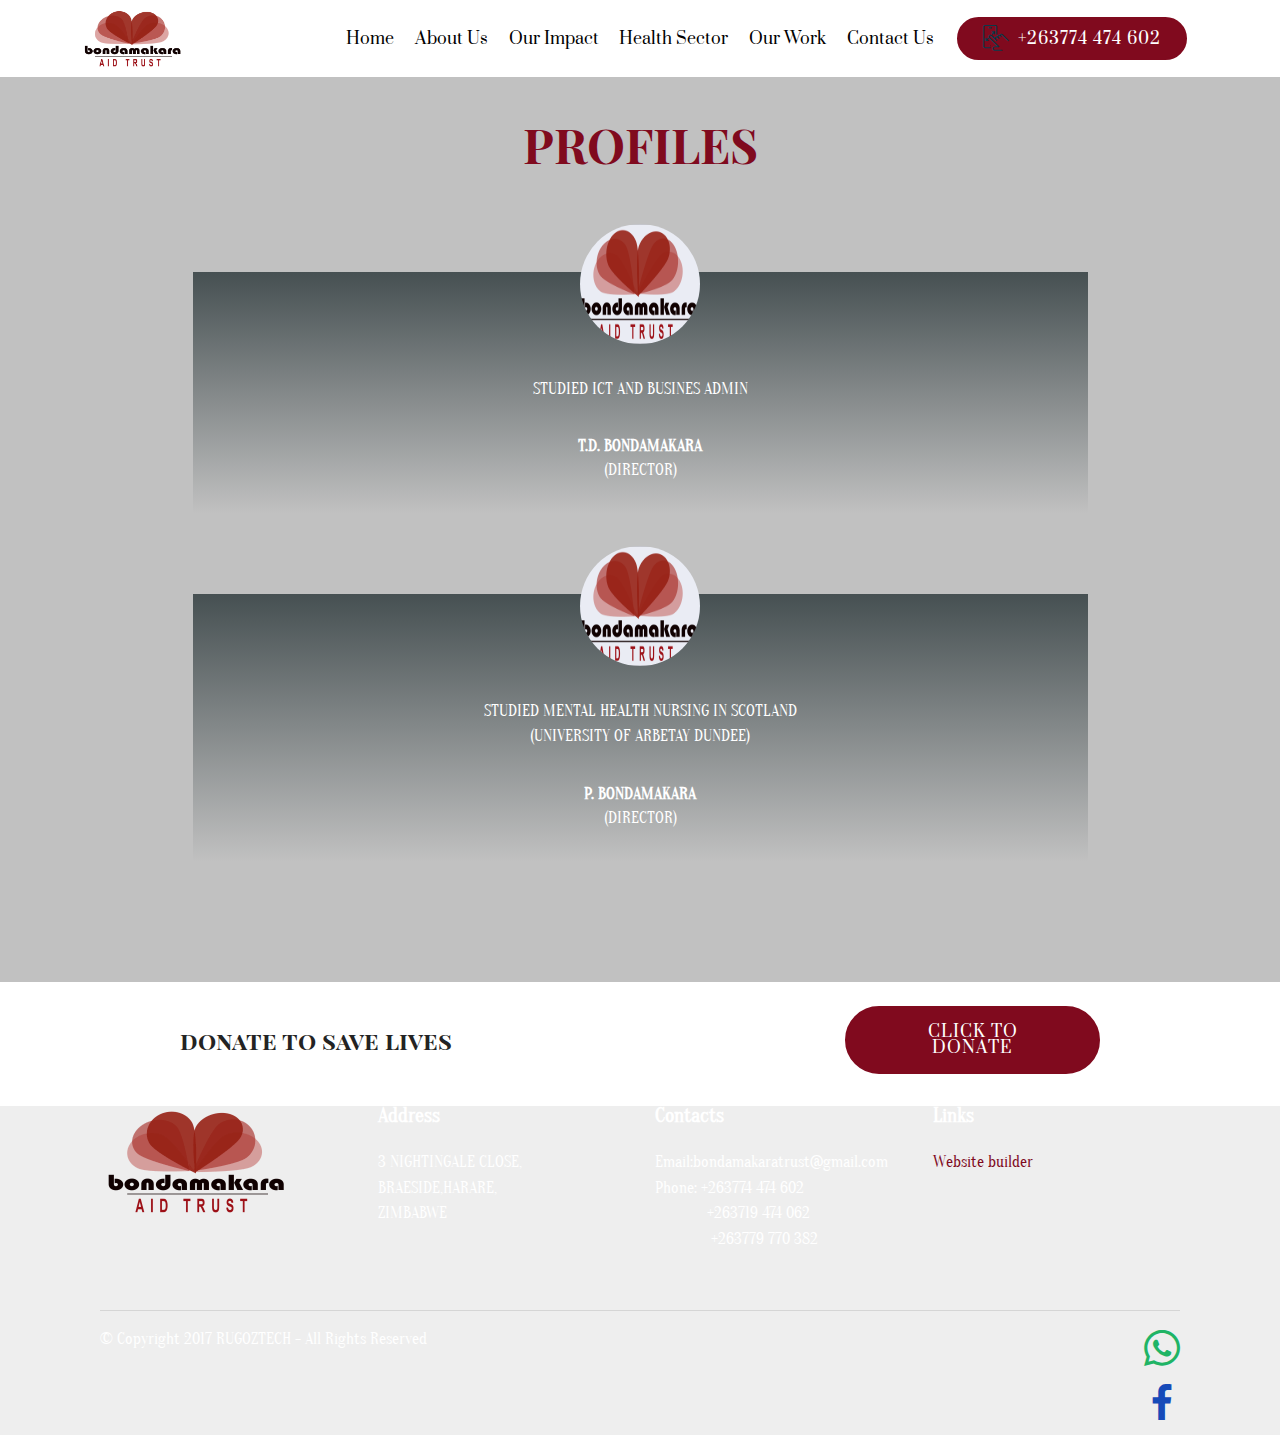
<file: page5.html>
<!DOCTYPE html>
<html >
<head>
  <!-- RUGOZTECH-->
  <meta charset="UTF-8">
  <meta http-equiv="X-UA-Compatible" content="IE=edge">
  <meta name="generator" content="RUGOZTECH, RUGOZTECH">
  <meta name="viewport" content="width=device-width, initial-scale=1, minimum-scale=1">
  <link rel="shortcut icon" href="assets/images/calisto2wok-156x90.png" type="image/x-icon">
  <meta name="description" content="Website Creator Description">
  <title>Page 5</title>
  <link rel="stylesheet" href="assets/web/assets/mobirise-icons/mobirise-icons.css">
  <link rel="stylesheet" href="assets/tether/tether.min.css">
  <link rel="stylesheet" href="assets/bootstrap/css/bootstrap.min.css">
  <link rel="stylesheet" href="assets/bootstrap/css/bootstrap-grid.min.css">
  <link rel="stylesheet" href="assets/bootstrap/css/bootstrap-reboot.min.css">
  <link rel="stylesheet" href="assets/soundcloud-plugin/style.css">
  <link rel="stylesheet" href="assets/socicon/css/styles.css">
  <link rel="stylesheet" href="assets/dropdown/css/style.css">
  <link rel="stylesheet" href="assets/theme/css/style.css">
  <link rel="stylesheet" href="assets/mobirise/css/mbr-additional.css" type="text/css">
  
  
  
</head>
<body>
  <section class="menu cid-rgfwSfYY2v" once="menu" id="menu2-1r">

    

    <nav class="navbar navbar-expand beta-menu navbar-dropdown align-items-center navbar-fixed-top navbar-toggleable-sm">
        <button class="navbar-toggler navbar-toggler-right" type="button" data-toggle="collapse" data-target="#navbarSupportedContent" aria-controls="navbarSupportedContent" aria-expanded="false" aria-label="Toggle navigation">
            <div class="hamburger">
                <span></span>
                <span></span>
                <span></span>
                <span></span>
            </div>
        </button>
        <div class="menu-logo">
            <div class="navbar-brand">
                <span class="navbar-logo">
                    <a href="mailto:bondamakaratrust@gmail.com">
                        <img src="assets/images/calisto2wok-198x115.png" alt="bondamakaratrust" title="" style="height: 3.8rem;">
                    </a>
                </span>
                
            </div>
        </div>
        <div class="collapse navbar-collapse" id="navbarSupportedContent">
            <ul class="navbar-nav nav-dropdown" data-app-modern-menu="true"><li class="nav-item">
                    <a class="nav-link link text-black display-4" href="index.html">Home</a>
                </li><li class="nav-item"><a class="nav-link link text-black display-4" href="page4.html">About Us</a></li><li class="nav-item"><a class="nav-link link text-black display-4" href="page2.html">Our Impact</a></li><li class="nav-item"><a class="nav-link link text-black display-4" href="page6.html">Health Sector</a></li><li class="nav-item"><a class="nav-link link text-black display-4" href="index.html#features12-5">Our Work</a></li>
                <li class="nav-item">
                    <a class="nav-link link text-black display-4" href="page1.html">Contact Us</a>
                </li></ul>
            <div class="navbar-buttons mbr-section-btn"><a class="btn btn-sm btn-primary display-4" href="tel:+263774 474 602"><span class="mbri-touch-swipe mbr-iconfont mbr-iconfont-btn" style="color: rgb(7, 59, 76);"></span>+263774 474 602</a></div>
        </div>
    </nav>
</section>

<section class="testimonials5 cid-rgsCaqveeZ" id="testimonials5-1t">

    

    
    <div class="container">
        <div class="media-container-row">
            <div class="title col-12 align-center">
                <h2 class="pb-3 mbr-fonts-style display-2"><strong>PROFILES</strong></h2>
                
            </div>
        </div>
    </div>

    <div class="container">
        <div class="media-container-column">
            

            
        <div class="mbr-testimonial align-center col-12 col-md-10">
                <div class="panel-item">
                    <div class="card-block">
                        <div class="testimonial-photo">
                            <img src="assets/images/finall-240x147.png" alt="" title="">
                        </div>
                        <p class="mbr-text mbr-fonts-style mbr-white display-7">STUDIED ICT AND BUSINES ADMIN</p>
                    </div>
                    <div class="card-footer">
                        <div class="mbr-author-name mbr-bold mbr-fonts-style mbr-white display-7">T.D. BONDAMAKARA</div>
                        <small class="mbr-author-desc mbr-italic mbr-light mbr-fonts-style mbr-white display-7">(DIRECTOR)</small>
                    </div>
                </div>
            </div><div class="mbr-testimonial align-center col-12 col-md-10">
                <div class="panel-item">
                    <div class="card-block">
                        <div class="testimonial-photo">
                            <img src="assets/images/finall-240x147.png" alt="" title="">
                        </div>
                        <p class="mbr-text mbr-fonts-style mbr-white display-7">STUDIED MENTAL HEALTH NURSING IN SCOTLAND<br>(UNIVERSITY OF ARBETAY DUNDEE)</p>
                    </div>
                    <div class="card-footer">
                        <div class="mbr-author-name mbr-bold mbr-fonts-style mbr-white display-7">P. BONDAMAKARA
                        </div>
                        <small class="mbr-author-desc mbr-italic mbr-light mbr-fonts-style mbr-white display-7">
                               (DIRECTOR)
                        </small>
                    </div>
                </div>
            </div></div>
    </div>   
</section>

<section class="mbr-section info1 cid-rgxUUOqPgy" id="info1-2g">

    

    
    <div class="container">
        <div class="row justify-content-center content-row">
            <div class="media-container-column title col-12 col-lg-7 col-md-6">
                
                <h2 class="align-left mbr-bold mbr-fonts-style display-5">donate to save lives</h2>
            </div>
            <div class="media-container-column col-12 col-lg-3 col-md-4">
                <div class="mbr-section-btn align-right py-4"><a class="btn btn-primary display-4" href="page7.html">CLICK TO DONATE</a></div>
            </div>
        </div>
    </div>
</section>

<section class="cid-rgyzUcob4U" id="footer1-2q">

    

    

    <div class="container">
        <div class="media-container-row content text-white">
            <div class="col-12 col-md-3">
                <div class="media-wrap">
                    <a href="mailto:bondamakaratrust@gmail.com">
                        <img src="assets/images/calisto2wok-192x111.png" alt="bondamakaratrust" title="">
                    </a>
                </div>
            </div>
            <div class="col-12 col-md-3 mbr-fonts-style display-7">
                <h5 class="pb-3"><strong>
                    Address
                </strong></h5>
                <p class="mbr-text">3 NIGHTINGALE CLOSE, <br>BRAESIDE,HARARE,<br>ZIMBABWE</p>
            </div>
            <div class="col-12 col-md-3 mbr-fonts-style display-7">
                <h5 class="pb-3"><strong>
                    Contacts
                </strong></h5>
                <p class="mbr-text">
                    Email:bondamakaratrust@gmail.com<br>Phone:&nbsp;+263774 474 602<br>&nbsp; &nbsp; &nbsp; &nbsp; &nbsp; &nbsp; &nbsp;+263719 474 062<br>&nbsp; &nbsp; &nbsp; &nbsp; &nbsp; &nbsp; &nbsp; +263779 770 382<br><br></p>
            </div>
            <div class="col-12 col-md-3 mbr-fonts-style display-7">
                <h5 class="pb-3"><strong>
                    Links
                </strong></h5>
                <p class="mbr-text">
                    <strong><a class="text-primary" href="http://callyrugoz.github.io">Website builder</a>
                    <br></strong><br></p>
            </div>
        </div>
        <div class="footer-lower">
            <div class="media-container-row">
                <div class="col-sm-12">
                    <hr>
                </div>
            </div>
            <div class="media-container-row mbr-white">
                <div class="col-sm-6 copyright">
                    <p class="mbr-text mbr-fonts-style display-7">
                        © Copyright 2017 RUGOZTECH - All Rights Reserved
                    </p>
                </div>
                <div class="col-md-6">
                    <div class="social-list align-right">
                        <div class="soc-item">
                            <a href="tel:+263774 474 602">
                                <span class="mbr-iconfont mbr-iconfont-social socicon-whatsapp socicon" style="color: rgb(32, 180, 101); fill: rgb(32, 180, 101); font-size: 36px;"></span>
                            </a>
                        </div>
                        <div class="soc-item">
                            <a href="https://www.facebook.com/Bondamakara-AID-TRUST-548437365670138/?modal=admin_todo_tour" target="_blank">
                                <span class="mbr-iconfont mbr-iconfont-social socicon-facebook socicon" style="font-size: 36px; color: rgb(22, 74, 185); fill: rgb(22, 74, 185);"></span>
                            </a>
                        </div>
                        
                        
                        
                        
                    </div>
                </div>
            </div>
        </div>
    </div>
</section>


  <script src="assets/web/assets/jquery/jquery.min.js"></script>
  <script src="assets/popper/popper.min.js"></script>
  <script src="assets/tether/tether.min.js"></script>
  <script src="assets/bootstrap/js/bootstrap.min.js"></script>
  <script src="assets/dropdown/js/script.min.js"></script>
  <script src="assets/touchswipe/jquery.touch-swipe.min.js"></script>
  <script src="assets/smoothscroll/smooth-scroll.js"></script>
  <script src="assets/theme/js/script.js"></script>
  
  
</body>
</html>
</file>
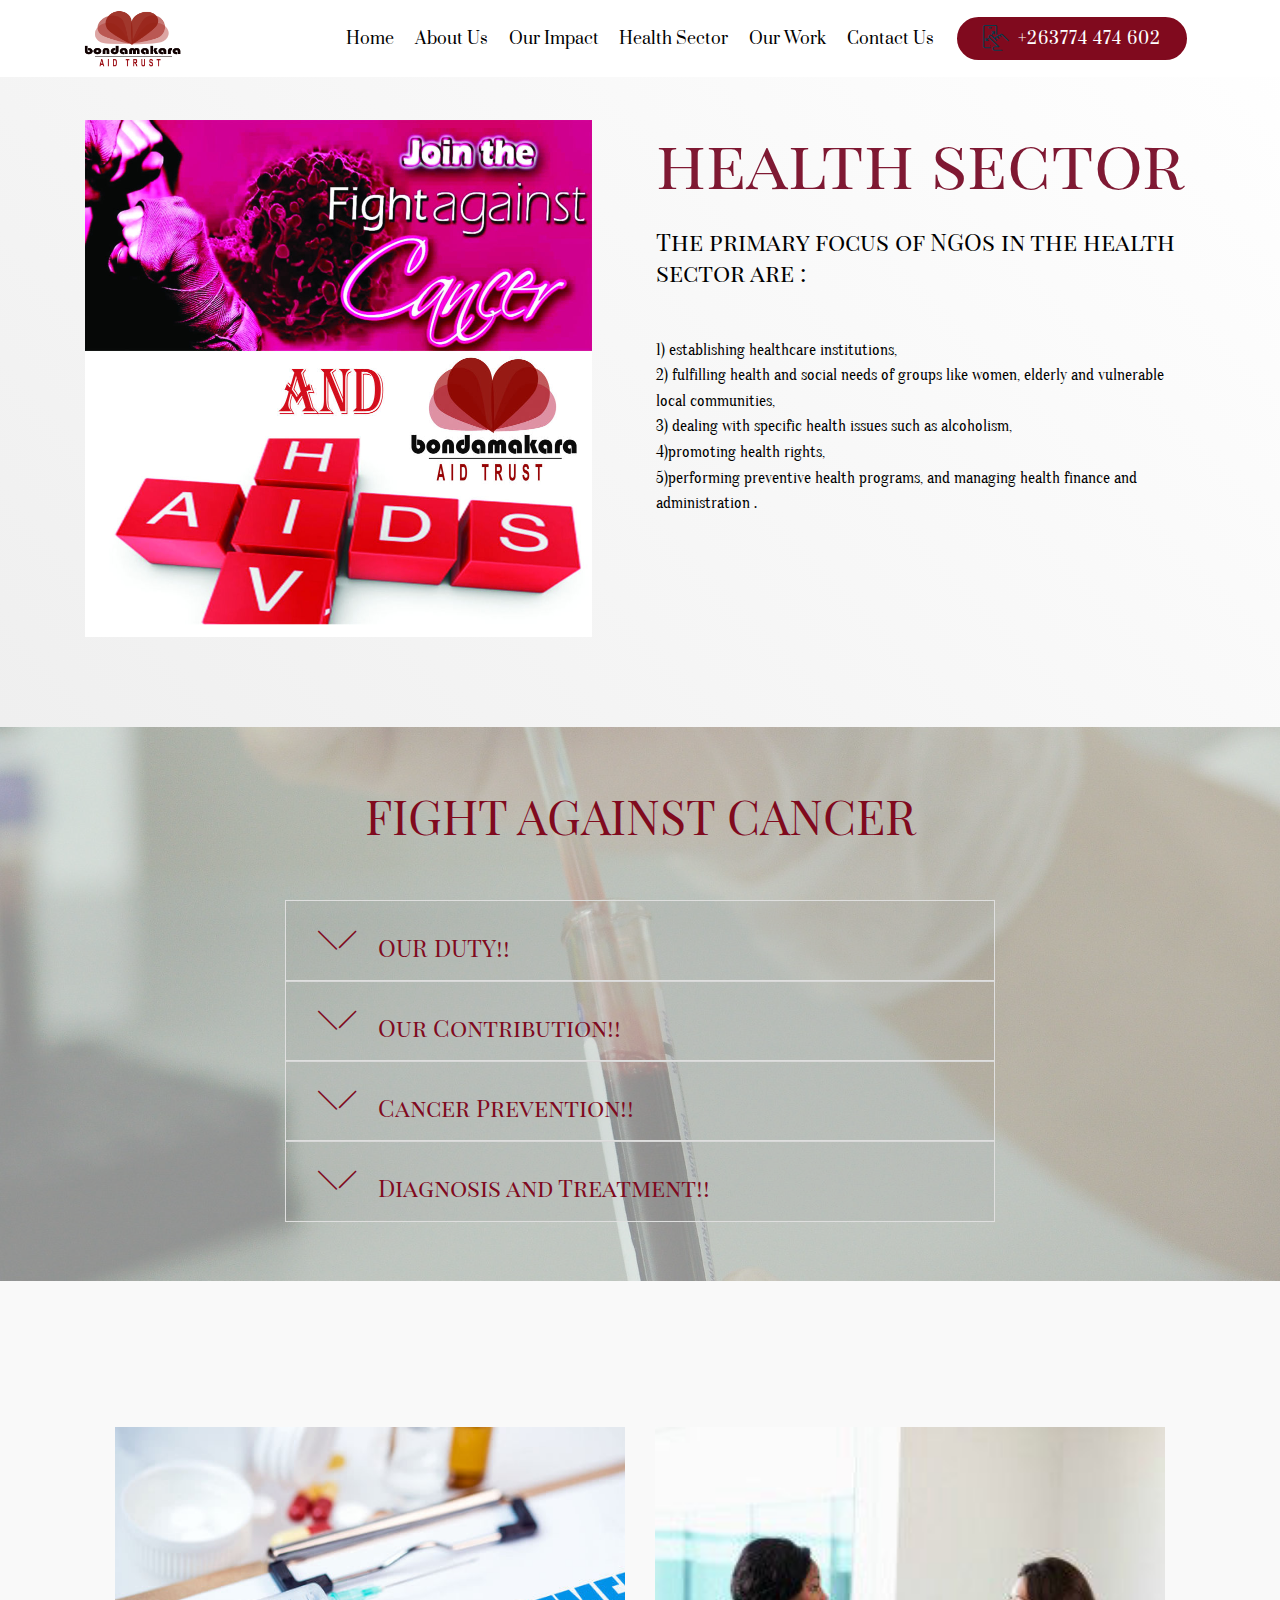
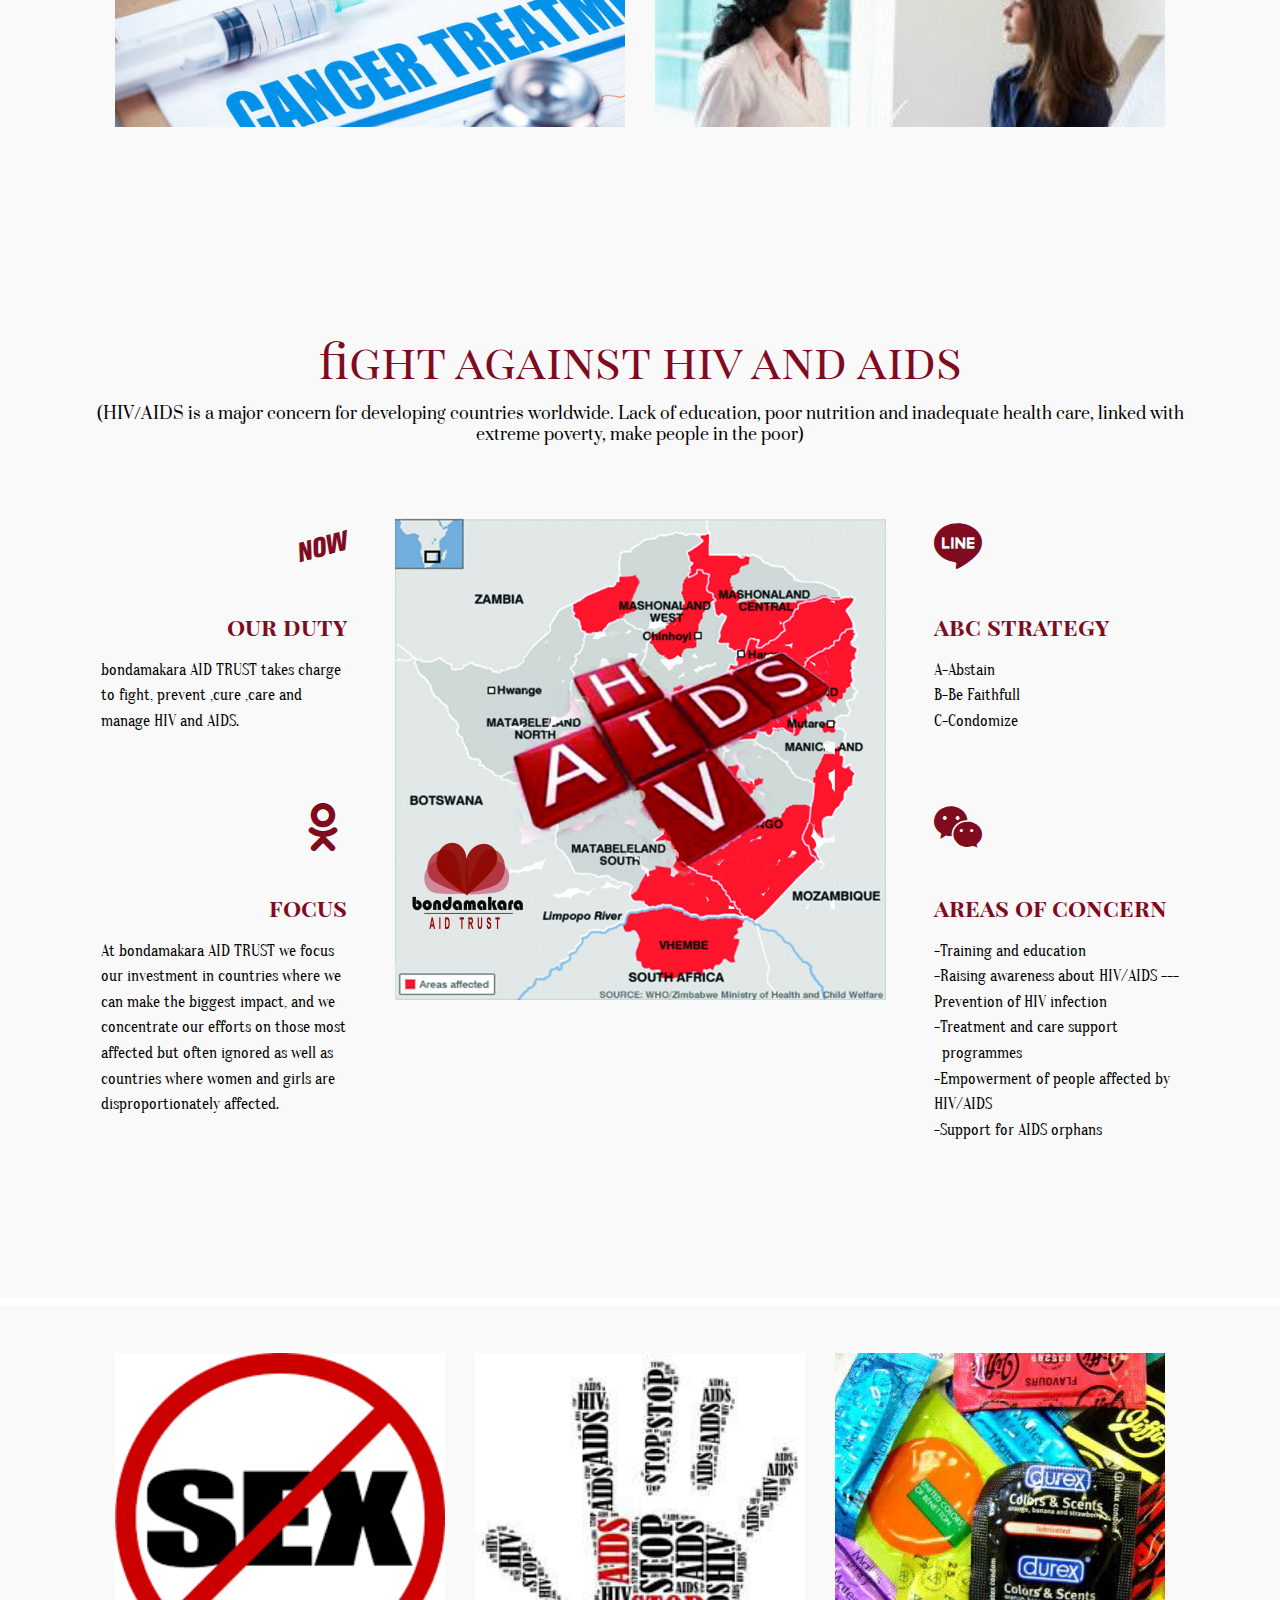
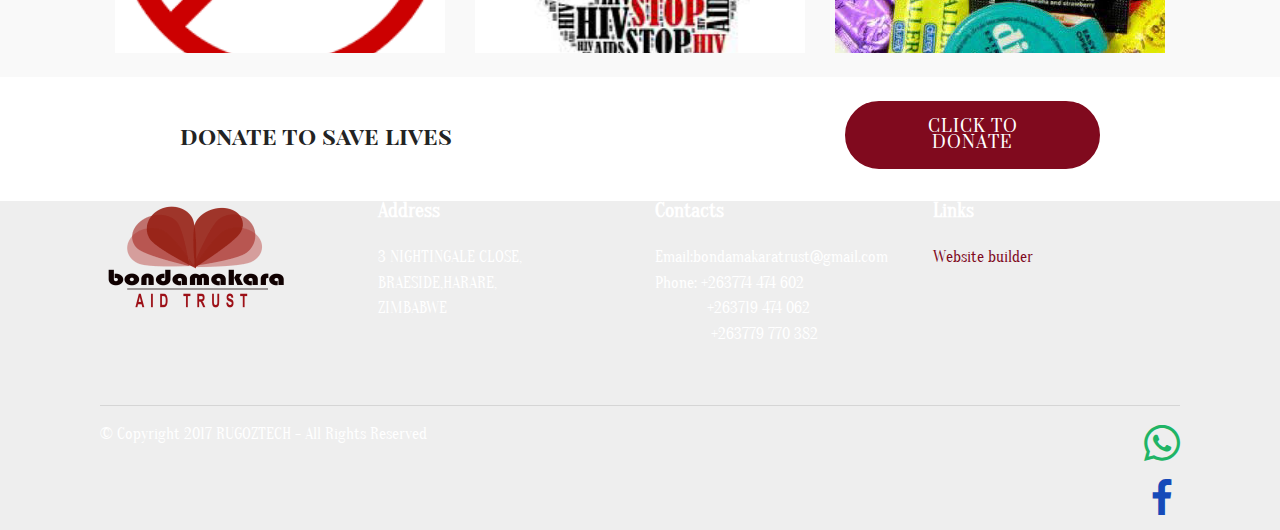
<file: page6.html>
<!DOCTYPE html>
<html >
<head>
  <!-- RUGOZTECH-->
  <meta charset="UTF-8">
  <meta http-equiv="X-UA-Compatible" content="IE=edge">
  <meta name="generator" content="RUGOZTECH, RUGOZTECH">
  <meta name="viewport" content="width=device-width, initial-scale=1, minimum-scale=1">
  <link rel="shortcut icon" href="assets/images/calisto2wok-156x90.png" type="image/x-icon">
  <meta name="description" content="Web Creator Description">
  <title>health</title>
  <link rel="stylesheet" href="assets/web/assets/mobirise-icons/mobirise-icons.css">
  <link rel="stylesheet" href="assets/tether/tether.min.css">
  <link rel="stylesheet" href="assets/soundcloud-plugin/style.css">
  <link rel="stylesheet" href="assets/bootstrap/css/bootstrap.min.css">
  <link rel="stylesheet" href="assets/bootstrap/css/bootstrap-grid.min.css">
  <link rel="stylesheet" href="assets/bootstrap/css/bootstrap-reboot.min.css">
  <link rel="stylesheet" href="assets/dropdown/css/style.css">
  <link rel="stylesheet" href="assets/socicon/css/styles.css">
  <link rel="stylesheet" href="assets/theme/css/style.css">
  <link rel="stylesheet" href="assets/mobirise/css/mbr-additional.css" type="text/css">
  
  
  
</head>
<body>
  <section class="menu cid-rgfwSfYY2v" once="menu" id="menu2-1z">

    

    <nav class="navbar navbar-expand beta-menu navbar-dropdown align-items-center navbar-fixed-top navbar-toggleable-sm">
        <button class="navbar-toggler navbar-toggler-right" type="button" data-toggle="collapse" data-target="#navbarSupportedContent" aria-controls="navbarSupportedContent" aria-expanded="false" aria-label="Toggle navigation">
            <div class="hamburger">
                <span></span>
                <span></span>
                <span></span>
                <span></span>
            </div>
        </button>
        <div class="menu-logo">
            <div class="navbar-brand">
                <span class="navbar-logo">
                    <a href="mailto:bondamakaratrust@gmail.com">
                        <img src="assets/images/calisto2wok-198x115.png" alt="bondamakaratrust" title="" style="height: 3.8rem;">
                    </a>
                </span>
                
            </div>
        </div>
        <div class="collapse navbar-collapse" id="navbarSupportedContent">
            <ul class="navbar-nav nav-dropdown" data-app-modern-menu="true"><li class="nav-item">
                    <a class="nav-link link text-black display-4" href="index.html">Home</a>
                </li><li class="nav-item"><a class="nav-link link text-black display-4" href="page4.html">About Us</a></li><li class="nav-item"><a class="nav-link link text-black display-4" href="page2.html">Our Impact</a></li><li class="nav-item"><a class="nav-link link text-black display-4" href="page6.html">Health Sector</a></li><li class="nav-item"><a class="nav-link link text-black display-4" href="index.html#features12-5">Our Work</a></li>
                <li class="nav-item">
                    <a class="nav-link link text-black display-4" href="page1.html">Contact Us</a>
                </li></ul>
            <div class="navbar-buttons mbr-section-btn"><a class="btn btn-sm btn-primary display-4" href="tel:+263774 474 602"><span class="mbri-touch-swipe mbr-iconfont mbr-iconfont-btn" style="color: rgb(7, 59, 76);"></span>+263774 474 602</a></div>
        </div>
    </nav>
</section>

<section class="header3 cid-rgx6ckWyca" id="header3-21">

    

    

    <div class="container">
        <div class="media-container-row">
            <div class="mbr-figure" style="width: 100%;">
                <img src="assets/images/op-1014x1033.jpg" alt="bondamakaratrust" title="">
            </div>

            <div class="media-content">
                <h1 class="mbr-section-title mbr-white pb-3 mbr-fonts-style display-1">health sector</h1>
                <h3 class="mbr-section-subtitle align-left mbr-white mbr-light pb-3 mbr-fonts-style display-5">The primary focus of NGOs in the health sector are :</h3>
                <div class="mbr-section-text mbr-white pb-3 ">
                    <p class="mbr-text mbr-fonts-style display-7"><br>1) establishing healthcare institutions, 
<br>2) fulfilling health and social needs of groups like women, elderly and vulnerable local communities, 
<br>3) dealing with specific health issues such as alcoholism, 
<br>4)promoting health rights, 
<br>5)performing preventive health programs, and managing health finance and administration .&nbsp;<br> 
                    </p>
                </div>
                
            </div>
        </div>
    </div>

</section>

<section class="toggle1 cid-rgxcYRTAyA" id="toggle1-23">

    

    <div class="mbr-overlay" style="opacity: 0.6; background-color: rgb(239, 239, 239);">
    </div>
        <div class="container">
            <div class="media-container-row">
                <div class="col-12 col-md-8">
                    <div class="section-head text-center space30">
                       <h2 class="mbr-section-title pb-5 mbr-fonts-style display-2">FIGHT AGAINST CANCER</h2>
                    </div>
                    <div class="clearfix"></div>
                    <div id="bootstrap-toggle" class="toggle-panel accordionStyles tab-content">
                        <div class="card">
                            <div class="card-header" role="tab" id="headingOne">
                                <a role="button" class="collapsed panel-title text-black" data-toggle="collapse" data-parent="#accordion" data-core="" href="#collapse1_54" aria-expanded="false" aria-controls="collapse1">
                                    <h4 class="mbr-fonts-style display-5">
                                        <span class="sign mbr-iconfont mbri-arrow-down inactive"></span>&nbsp;OUR DUTY!!</h4>
                                </a>
                            </div>
                            <div id="collapse1_54" class="panel-collapse noScroll collapse" role="tabpanel" aria-labelledby="headingOne">
                                <div class="panel-body p-4">
                                    <p class="mbr-fonts-style panel-text display-7">bondamakara AID TRUST &nbsp;takes charge to:<br>1)fight cancer<br>2)prevent cancer<br>&nbsp;3)cure cancer<br>4)care and manage cancer&nbsp;</p>
                                </div>
                            </div>
                        </div>
                        <div class="card">
                            <div class="card-header" role="tab" id="headingTwo">
                                <a role="button" class="collapsed panel-title text-black" data-toggle="collapse" data-parent="#accordion" data-core="" href="#collapse2_54" aria-expanded="false" aria-controls="collapse2">
                                    <h4 class="mbr-fonts-style display-5">
                                        <span class="sign mbr-iconfont mbri-arrow-down inactive"></span>&nbsp;Our Contribution!!</h4>
                                </a>

                            </div>
                            <div id="collapse2_54" class="panel-collapse noScroll collapse" role="tabpanel" aria-labelledby="headingTwo">
                                <div class="panel-body p-4">
                                    <p class="mbr-fonts-style panel-text display-7">bondamakara AID TRUST's efforts have managed to produce:<br>1)dozens of strategies<br>2)recommendations <br>3) technical programmes to combat cancer <br>4)prevent needless and careless deaths <br>5)provide appropriate care for the terminally ill</p>
                                </div>
                            </div>
                        </div>
                        <div class="card">
                            <div class="card-header" role="tab" id="headingThree">
                                <a role="button" class="collapsed panel-title text-black" data-toggle="collapse" data-parent="#accordion" data-core="" href="#collapse3_54" aria-expanded="false" aria-controls="collapse3">
                                    <h4 class="mbr-fonts-style display-5">
                                        <span class="sign mbr-iconfont mbri-arrow-down inactive"></span>&nbsp;Cancer Prevention!!</h4>
                                </a>
                            </div>
                            <div id="collapse3_54" class="panel-collapse noScroll collapse" role="tabpanel" aria-labelledby="headingThree">
                                <div class="panel-body p-4">
                                    <p class="mbr-fonts-style panel-text display-7">Prevention offers the most cost-effective and &nbsp;long-term strategy for the control of cancer.How ever as an AID TRUST we have implemented so many techniques to raise awareness, to reduce exposure to cancer risk factors and to ensure that people are provided with the information and support they need to adopt healthy lifestyles.<br>Factors Contributing to cancer:<br>1)Tobacco(tobacco use is the single greatest avoidable risk factor for cancer mortality and kills &nbsp; &nbsp; &nbsp; &nbsp; &nbsp; &nbsp; &nbsp; &nbsp; &nbsp; &nbsp;approximately 6 million people each year, from cancer and other diseases.)<br>2)Physical inactivity, dietary factors, obesity and being overweight(Dietary modification is another &nbsp; &nbsp; &nbsp; &nbsp; &nbsp; &nbsp;important approach to cancer control)<br>3)Alcohol use(this is a risk factor for many cancer types including cancer of the oral cavity, pharynx, &nbsp; &nbsp; &nbsp; &nbsp; &nbsp;larynx, oesophagus, liver, colorectum and breast)<br>4)Infections(In 2012, approximately 15% of all cancers were attributable to infectious agents such as &nbsp; &nbsp; &nbsp; &nbsp; &nbsp;helicobacter pylori, human papilloma virus (HPV), hepatitis B and C, and Epstein-Barr virus)<br>5)Environmental pollution(it has been cited that "Pollution of air, water and soil with carcinogenic &nbsp; &nbsp; &nbsp; &nbsp; &nbsp; &nbsp;chemicals contributes to &nbsp; &nbsp; &nbsp; &nbsp;the cancer burden to differing degrees depending on the geographical &nbsp; &nbsp; &nbsp; &nbsp;settings")</p>
                                </div>
                            </div>
                        </div>
                        <div class="card">
                            <div class="card-header" role="tab" id="headingThree">
                                <a role="button" class="collapsed panel-title text-black" data-toggle="collapse" data-parent="#accordion" data-core="" href="#collapse4_54" aria-expanded="false" aria-controls="collapse4">
                                    <h4 class="mbr-fonts-style display-5">
                                        <span class="sign mbr-iconfont mbri-arrow-down inactive"></span>&nbsp;Diagnosis and Treatment!!</h4>
                                </a>
                            </div>
                            <div id="collapse4_54" class="panel-collapse noScroll collapse" role="tabpanel" aria-labelledby="headingThree">
                                <div class="panel-body p-4">
                                    <p class="mbr-fonts-style panel-text display-7">The main goals of cancer diagnosis and treatment programmes are to cure or considerably prolong the life of patients and to ensure the best possible quality of life for cancer survivors. At bondamakara AID TRUST we value the effective of treatment programmes as those that:
<br>
<br>1)are provided in a equitable and sustainable way
<br>2)are linked to early detection and accurate diagnosis and staging
<br>3)adhere to evidence-based standards of care&nbsp;<br></p>
                                </div>
                            </div>
                        </div>
                        
                        
                    </div>
                </div>
            </div>
        </div>
</section>

<section class="features15 cid-rgxCdqVcuG" id="features15-27">

    

    
    <div class="container">
        
        

        <div class="media-container-row container pt-5 mt-2">

            <div class="col-12 col-md-6 mb-4">
                <div class="card flip-card p-5 align-center">
                    <div class="card-front card_cont">
                        <img src="assets/images/n-cancer-a-20170529-724x483.jpg" alt="bondamakaratrust" title="">
                    </div>
                    <div class="card_back card_cont">
                        <h4 class="card-title display-5 py-2 mbr-fonts-style">cancer treatment</h4>
                        
                    </div>
                </div>
            </div>

            <div class="col-12 col-md-6 mb-4">
                
                <div class="card flip-card p-5 align-center">
                    <div class="card-front card_cont">
                        <img src="assets/images/doctorpatient270px-270x270.jpg" alt="bondamakaratrust" title="">
                    </div>
                    <div class="card_back card_cont">
                        <h4 class="card-title py-2 mbr-fonts-style display-5">cancer diagnosis</h4>
                        
                    </div>
                </div>
            </div>
            
            

            
        </div>
</div></section>

<section class="features12 cid-rgxmKbbkOQ" id="features12-25">
    
    

    

    <div class="container">
        <h2 class="mbr-section-title pb-2 mbr-fonts-style display-2">fight against hiv and aids</h2>
        <h3 class="mbr-section-subtitle pb-3 mbr-fonts-style display-4">(HIV/AIDS is a major concern for developing countries worldwide. Lack of education, poor nutrition and inadequate health care, linked with extreme poverty, make people in the poor)</h3>

        <div class="media-container-row pt-5">
            <div class="block-content align-right">
                <div class="card pl-3 pr-3 pb-5">
                    <div class="mbr-card-img-title">
                        <div class="card-img pb-3">
                             <span class="mbr-iconfont socicon-younow socicon" style="color: rgb(128, 10, 30); fill: rgb(128, 10, 30);"></span>
                        </div>
                        <div class="mbr-crt-title">
                            <h4 class="card-title py-2 mbr-crt-title mbr-fonts-style display-5"><strong>our duty</strong></h4>
                        </div>
                    </div>                

                    <div class="card-box">
                        <p class="mbr-text mbr-section-text mbr-fonts-style display-7">bondamakara AID TRUST  takes charge to fight, prevent ,cure ,care and manage HIV and AIDS.</p>
                    </div>
                </div>

                <div class="card pl-3 pr-3 pb-5">
                    <div class="mbr-card-img-title">
                        <div class="card-img pb-3">
                            <span class="mbr-iconfont socicon-odnoklassniki socicon" style="color: rgb(128, 10, 30); fill: rgb(128, 10, 30);"></span>
                        </div>
                        <div class="mbr-crt-title">
                            <h4 class="card-title py-2 mbr-crt-title mbr-fonts-style display-5"><strong>focus</strong></h4>
                        </div>
                    </div>
                    <div class="card-box">
                        <p class="mbr-text mbr-section-text mbr-fonts-style display-7">At bondamakara AID TRUST we focus our investment in countries where we can make the biggest impact, and we concentrate our efforts on those most affected but often ignored as well as countries where women and girls are disproportionately affected.</p>
                    </div>
                </div>
            </div>

            <div class="mbr-figure" style="width: 50%;">
                <img src="assets/images/po-982x964.jpg" alt="bondamakaratrust" title="">
            </div>

            <div class="block-content align-left  ">
                <div class="card pl-3 pr-3 pb-5">
                    <div class="mbr-card-img-title">
                        <div class="card-img pb-3">
                             <span class="mbr-iconfont socicon-line socicon" style="color: rgb(128, 10, 30); fill: rgb(128, 10, 30);"></span>
                        </div>
                        <div class="mbr-crt-title">
                            <h4 class="card-title py-2 mbr-crt-title mbr-fonts-style display-5"><strong>abc strategy</strong></h4>
                        </div>
                    </div>                

                    <div class="card-box">
                        <p class="mbr-text mbr-section-text mbr-fonts-style display-7">A-Abstain<br>B-Be Faithfull<br>C-Condomize</p>
                    </div>
                </div>

                <div class="card pl-3 pr-3 pb-5">
                    <div class="mbr-card-img-title">
                        <div class="card-img pb-3">
                            <span class="mbr-iconfont socicon-wechat socicon" style="color: rgb(128, 10, 30); fill: rgb(128, 10, 30);"></span>
                        </div>
                        <div class="mbr-crt-title">
                            <h4 class="card-title py-2 mbr-crt-title mbr-fonts-style display-5"><strong>areas of concern</strong></h4>
                        </div>
                    </div>
                    <div class="card-box">
                        <p class="mbr-text mbr-section-text mbr-fonts-style display-7">-Training and education
<br>-Raising awareness about HIV/AIDS ---Prevention of HIV infection
<br>-Treatment and care support &nbsp; &nbsp; &nbsp; &nbsp; &nbsp; &nbsp; &nbsp; &nbsp; programmes
<br>-Empowerment of people affected by HIV/AIDS
<br>-Support for AIDS orphans&nbsp;<br></p>
                    </div>
                </div>
            </div>
        </div>
    </div>
</section>

<section class="features15 cid-rgxBPyUWgJ" id="features15-26">

    

    
    <div class="container">
        
        

        <div class="media-container-row container pt-5 mt-2">

            <div class="col-12 col-md-6 mb-4 col-lg-4">
                <div class="card flip-card p-5 align-center">
                    <div class="card-front card_cont">
                        <img src="assets/images/index-225x225.png" alt="bondamakaratrust" title="">
                    </div>
                    <div class="card_back card_cont">
                        <h4 class="card-title display-5 py-2 mbr-fonts-style">Abstain</h4>
                        
                    </div>
                </div>
            </div>

            <div class="col-12 col-md-6 mb-4 col-lg-4">
                
                <div class="card flip-card p-5 align-center">
                    <div class="card-front card_cont">
                        <img src="assets/images/images-221x228.jpg" alt="bondamakaratrust" title="">
                    </div>
                    <div class="card_back card_cont">
                        <h4 class="card-title py-2 mbr-fonts-style display-5">be faithfull</h4>
                        
                    </div>
                </div>
            </div>
            
            <div class="col-12 col-md-6 mb-4 col-lg-4">
                <div class="card flip-card p-5 align-center">
                    <div class="card-front card_cont">
                        <img src="assets/images/condoms-480x360.jpg" alt="bondamakaratrust" title="">
                    </div>
                    <div class="card_back card_cont">
                        <h4 class="card-title py-2 mbr-fonts-style display-5">condomise</h4>
                        
                    </div>
                </div> 
            </div>

            
        </div>
</div></section>

<section class="mbr-section info1 cid-rgxSTiU8Dv" id="info1-2f">

    

    
    <div class="container">
        <div class="row justify-content-center content-row">
            <div class="media-container-column title col-12 col-lg-7 col-md-6">
                
                <h2 class="align-left mbr-bold mbr-fonts-style display-5">donate to save lives</h2>
            </div>
            <div class="media-container-column col-12 col-lg-3 col-md-4">
                <div class="mbr-section-btn align-right py-4"><a class="btn btn-primary display-4" href="page7.html">CLICK TO DONATE</a></div>
            </div>
        </div>
    </div>
</section>

<section class="cid-rgyzRj3Iry" id="footer1-2p">

    

    

    <div class="container">
        <div class="media-container-row content text-white">
            <div class="col-12 col-md-3">
                <div class="media-wrap">
                    <a href="mailto:bondamakaratrust@gmail.com">
                        <img src="assets/images/calisto2wok-192x111.png" alt="bondamakaratrust" title="">
                    </a>
                </div>
            </div>
            <div class="col-12 col-md-3 mbr-fonts-style display-7">
                <h5 class="pb-3"><strong>
                    Address
                </strong></h5>
                <p class="mbr-text">3 NIGHTINGALE CLOSE, <br>BRAESIDE,HARARE,<br>ZIMBABWE</p>
            </div>
            <div class="col-12 col-md-3 mbr-fonts-style display-7">
                <h5 class="pb-3"><strong>
                    Contacts
                </strong></h5>
                <p class="mbr-text">
                    Email:bondamakaratrust@gmail.com<br>Phone:&nbsp;+263774 474 602<br>&nbsp; &nbsp; &nbsp; &nbsp; &nbsp; &nbsp; &nbsp;+263719 474 062<br>&nbsp; &nbsp; &nbsp; &nbsp; &nbsp; &nbsp; &nbsp; +263779 770 382<br><br></p>
            </div>
            <div class="col-12 col-md-3 mbr-fonts-style display-7">
                <h5 class="pb-3"><strong>
                    Links
                </strong></h5>
                <p class="mbr-text">
                    <strong><a class="text-primary" href="http://callyrugoz.github.io">Website builder</a>
                    <br></strong><br></p>
            </div>
        </div>
        <div class="footer-lower">
            <div class="media-container-row">
                <div class="col-sm-12">
                    <hr>
                </div>
            </div>
            <div class="media-container-row mbr-white">
                <div class="col-sm-6 copyright">
                    <p class="mbr-text mbr-fonts-style display-7">
                        © Copyright 2017 RUGOZTECH - All Rights Reserved
                    </p>
                </div>
                <div class="col-md-6">
                    <div class="social-list align-right">
                        <div class="soc-item">
                            <a href="tel:+263774 474 602">
                                <span class="mbr-iconfont mbr-iconfont-social socicon-whatsapp socicon" style="color: rgb(32, 180, 101); fill: rgb(32, 180, 101); font-size: 36px;"></span>
                            </a>
                        </div>
                        <div class="soc-item">
                            <a href="https://www.facebook.com/Bondamakara-AID-TRUST-548437365670138/?modal=admin_todo_tour" target="_blank">
                                <span class="mbr-iconfont mbr-iconfont-social socicon-facebook socicon" style="font-size: 36px; color: rgb(22, 74, 185); fill: rgb(22, 74, 185);"></span>
                            </a>
                        </div>
                        
                        
                        
                        
                    </div>
                </div>
            </div>
        </div>
    </div>
</section>


  <script src="assets/web/assets/jquery/jquery.min.js"></script>
  <script src="assets/popper/popper.min.js"></script>
  <script src="assets/tether/tether.min.js"></script>
  <script src="assets/bootstrap/js/bootstrap.min.js"></script>
  <script src="assets/smoothscroll/smooth-scroll.js"></script>
  <script src="assets/dropdown/js/script.min.js"></script>
  <script src="assets/touchswipe/jquery.touch-swipe.min.js"></script>
  <script src="assets/mbr-switch-arrow/mbr-switch-arrow.js"></script>
  <script src="assets/mbr-flip-card/mbr-flip-card.js"></script>
  <script src="assets/theme/js/script.js"></script>
  
  
</body>
</html>
</file>
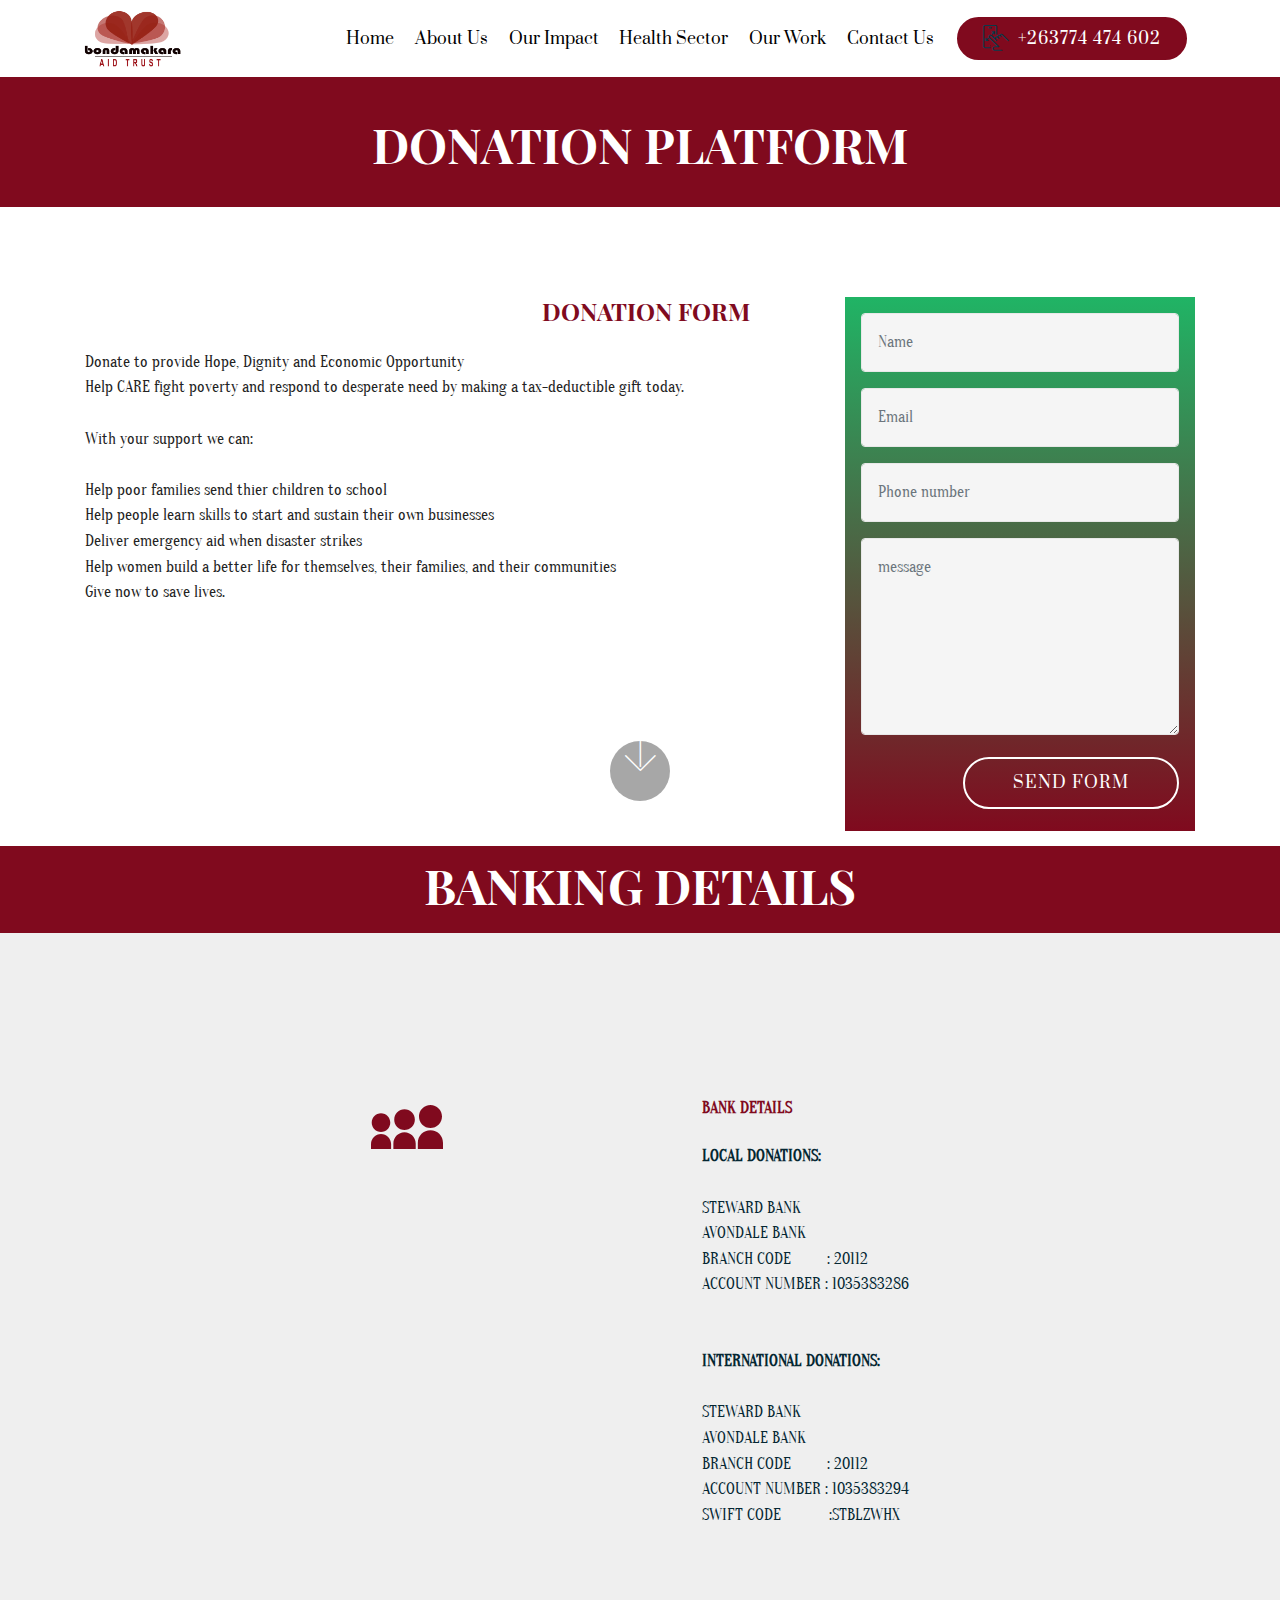
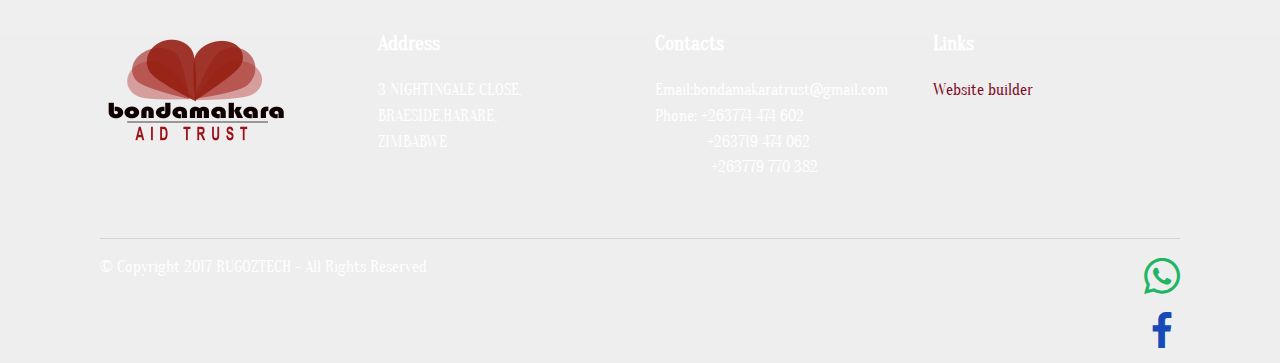
<file: page7.html>
<!DOCTYPE html>
<html >
<head>
  <!-- RUGOZTECH -->
  <meta charset="UTF-8">
  <meta http-equiv="X-UA-Compatible" content="IE=edge">
  <meta name="generator" content="RUGOZTECH, RUGOZTECH">
  <meta name="viewport" content="width=device-width, initial-scale=1, minimum-scale=1">
  <link rel="shortcut icon" href="assets/images/calisto2wok-156x90.png" type="image/x-icon">
  <meta name="description" content="Site Maker Description">
  <title>bank&nbsp;</title>
  <link rel="stylesheet" href="assets/web/assets/mobirise-icons/mobirise-icons.css">
  <link rel="stylesheet" href="assets/tether/tether.min.css">
  <link rel="stylesheet" href="assets/soundcloud-plugin/style.css">
  <link rel="stylesheet" href="assets/bootstrap/css/bootstrap.min.css">
  <link rel="stylesheet" href="assets/bootstrap/css/bootstrap-grid.min.css">
  <link rel="stylesheet" href="assets/bootstrap/css/bootstrap-reboot.min.css">
  <link rel="stylesheet" href="assets/dropdown/css/style.css">
  <link rel="stylesheet" href="assets/socicon/css/styles.css">
  <link rel="stylesheet" href="assets/theme/css/style.css">
  <link rel="stylesheet" href="assets/mobirise/css/mbr-additional.css" type="text/css">
  
  
  
</head>
<body>
  <section class="menu cid-rgfwSfYY2v" once="menu" id="menu2-28">

    

    <nav class="navbar navbar-expand beta-menu navbar-dropdown align-items-center navbar-fixed-top navbar-toggleable-sm">
        <button class="navbar-toggler navbar-toggler-right" type="button" data-toggle="collapse" data-target="#navbarSupportedContent" aria-controls="navbarSupportedContent" aria-expanded="false" aria-label="Toggle navigation">
            <div class="hamburger">
                <span></span>
                <span></span>
                <span></span>
                <span></span>
            </div>
        </button>
        <div class="menu-logo">
            <div class="navbar-brand">
                <span class="navbar-logo">
                    <a href="mailto:bondamakaratrust@gmail.com">
                        <img src="assets/images/calisto2wok-198x115.png" alt="bondamakaratrust" title="" style="height: 3.8rem;">
                    </a>
                </span>
                
            </div>
        </div>
        <div class="collapse navbar-collapse" id="navbarSupportedContent">
            <ul class="navbar-nav nav-dropdown" data-app-modern-menu="true"><li class="nav-item">
                    <a class="nav-link link text-black display-4" href="index.html">Home</a>
                </li><li class="nav-item"><a class="nav-link link text-black display-4" href="page4.html">About Us</a></li><li class="nav-item"><a class="nav-link link text-black display-4" href="page2.html">Our Impact</a></li><li class="nav-item"><a class="nav-link link text-black display-4" href="page6.html">Health Sector</a></li><li class="nav-item"><a class="nav-link link text-black display-4" href="index.html#features12-5">Our Work</a></li>
                <li class="nav-item">
                    <a class="nav-link link text-black display-4" href="page1.html">Contact Us</a>
                </li></ul>
            <div class="navbar-buttons mbr-section-btn"><a class="btn btn-sm btn-primary display-4" href="tel:+263774 474 602"><span class="mbri-touch-swipe mbr-iconfont mbr-iconfont-btn" style="color: rgb(7, 59, 76);"></span>+263774 474 602</a></div>
        </div>
    </nav>
</section>

<section class="mbr-section content4 cid-rgxRmf0ZZq" id="content4-2c">

    

    <div class="container">
        <div class="media-container-row">
            <div class="title col-12 col-md-8">
                <h2 class="align-center pb-3 mbr-fonts-style display-2"><strong>DONATION PLATFORM</strong></h2>
                
                
            </div>
        </div>
    </div>
</section>

<section class="cid-rgxQ9yRoOl" id="header15-2a">

    

    

    <div class="container align-right">
<div class="row">
    <div class="mbr-white col-lg-8 col-md-7 content-container">
        <h1 class="mbr-section-title mbr-bold pb-3 mbr-fonts-style display-5">DONATION FORM<br></h1>
        <p class="mbr-text pb-3 mbr-fonts-style display-7">Donate to provide Hope, Dignity and Economic Opportunity
<br>Help CARE fight poverty and respond to desperate need by making a tax-deductible gift today.
<br>
<br>With your support we can:
<br>
<br>Help poor families send thier children to school
<br>Help people learn skills to start and sustain their own businesses
<br>Deliver emergency aid when disaster strikes
<br>Help women build a better life for themselves, their families, and their communities
<br> Give now to save lives.<br></p>
    </div>
    <div class="col-lg-4 col-md-5">
    <div class="form-container">
        <div class="media-container-column" data-form-type="formoid">
            <div data-form-alert="" hidden="" class="align-center">Thanks for filling out the form, we will  call you soon!!!</div>
            <form class="mbr-form" action="bondamakaratrust@gmail.com" method="post" data-form-title="bondamakaratrust Form"><input type="hidden" name="email" data-form-email="true" value="foNShm+awtKJnoAAsMUjYQ7oAsBl+bYkwgPKtjEQyImpxfTyJ4Zys5BiJ46Cn8LWVqivPjdl4CnjFuYf4tRo/kNMWt/NMlrdh2Vrskl2S9ty17P54tjF2NLiV0mpq53J">
                <div data-for="name">
                    <div class="form-group">
                        <input type="text" class="form-control px-3" name="name" data-form-field="Name" required="" placeholder="Name" id="name-header15-2a">
                    </div>
                </div>
                <div data-for="email">
                    <div class="form-group">
                        <input type="email" class="form-control px-3" name="email" data-form-field="Email" required="" placeholder="Email" id="email-header15-2a">
                    </div>
                </div>
                <div data-for="phone">
                    <div class="form-group">
                        <input type="tel" class="form-control px-3" name="phone" data-form-field="Phone" placeholder="Phone number" id="phone-header15-2a">
                    </div>
                </div>
                <div class="form-group" data-for="message">
                    <textarea type="text" class="form-control px-3" name="message" rows="7" data-form-field="Message" placeholder="message" id="message-header15-2a"></textarea>
                </div>
                <span class="input-group-btn"><button href="" type="submit" class="btn btn-form btn-white-outline display-4">SEND FORM</button></span>
            </form>
        </div>
    </div>
    </div>
</div>
    </div>
    <div class="mbr-arrow hidden-sm-down" aria-hidden="true">
        <a href="#next">
            <i class="mbri-down mbr-iconfont"></i>
        </a>
    </div>
</section>

<section class="mbr-section content4 cid-rgxRQQHyGr" id="content4-2d">

    

    <div class="container">
        <div class="media-container-row">
            <div class="title col-12 col-md-8">
                <h2 class="align-center pb-3 mbr-fonts-style display-2"><strong>BANKING DETAILS</strong></h2>
                
                
            </div>
        </div>
    </div>
</section>

<section class="features9 cid-rgxNL5vkhj" id="features9-29">

    

    
    <div class="container">
        <div class="row justify-content-center">
            <div class="card p-3 col-12 col-md-6">
                <div class="media-container-row">
                    <div class="card-img pr-2">
                        <span class="mbr-iconfont socicon-myspace socicon" style="color: rgb(128, 10, 30); fill: rgb(128, 10, 30);"></span>
                    </div>
                    <div class="card-box">
                        <h4 class="card-title py-3 mbr-fonts-style display-7"><strong>BANK DETAILS</strong></h4>
                        <p class="mbr-text mbr-fonts-style display-7"><strong>LOCAL DONATIONS:<br></strong><br>STEWARD BANK
<br>AVONDALE BANK
<br>BRANCH CODE &nbsp; &nbsp; &nbsp; &nbsp; : 20112
<br>ACCOUNT NUMBER : 1035383286<br><br><br><strong>INTERNATIONAL DONATIONS:</strong><br><br>STEWARD BANK
<br>AVONDALE BANK
<br>BRANCH CODE &nbsp; &nbsp; &nbsp; &nbsp; : 20112
<br>ACCOUNT NUMBER  : 1035383294<br>SWIFT CODE &nbsp; &nbsp; &nbsp; &nbsp; &nbsp; &nbsp;:STBLZWHX</p>
                    </div>
                </div>
            </div>

            

            

            
        </div>
    </div>
</section>

<section class="cid-rgyzMTuVbU" id="footer1-2o">

    

    

    <div class="container">
        <div class="media-container-row content text-white">
            <div class="col-12 col-md-3">
                <div class="media-wrap">
                    <a href="mailto:bondamakaratrust@gmail.com">
                        <img src="assets/images/calisto2wok-192x111.png" alt="bondamakaratrust" title="">
                    </a>
                </div>
            </div>
            <div class="col-12 col-md-3 mbr-fonts-style display-7">
                <h5 class="pb-3"><strong>
                    Address
                </strong></h5>
                <p class="mbr-text">3 NIGHTINGALE CLOSE, <br>BRAESIDE,HARARE,<br>ZIMBABWE</p>
            </div>
            <div class="col-12 col-md-3 mbr-fonts-style display-7">
                <h5 class="pb-3"><strong>
                    Contacts
                </strong></h5>
                <p class="mbr-text">
                    Email:bondamakaratrust@gmail.com<br>Phone:&nbsp;+263774 474 602<br>&nbsp; &nbsp; &nbsp; &nbsp; &nbsp; &nbsp; &nbsp;+263719 474 062<br>&nbsp; &nbsp; &nbsp; &nbsp; &nbsp; &nbsp; &nbsp; +263779 770 382<br><br></p>
            </div>
            <div class="col-12 col-md-3 mbr-fonts-style display-7">
                <h5 class="pb-3"><strong>
                    Links
                </strong></h5>
                <p class="mbr-text">
                    <strong><a class="text-primary" href="http://callyrugoz.github.io">Website builder</a>
                    <br></strong><br></p>
            </div>
        </div>
        <div class="footer-lower">
            <div class="media-container-row">
                <div class="col-sm-12">
                    <hr>
                </div>
            </div>
            <div class="media-container-row mbr-white">
                <div class="col-sm-6 copyright">
                    <p class="mbr-text mbr-fonts-style display-7">
                        © Copyright 2017 RUGOZTECH - All Rights Reserved
                    </p>
                </div>
                <div class="col-md-6">
                    <div class="social-list align-right">
                        <div class="soc-item">
                            <a href="tel:+263774 474 602">
                                <span class="mbr-iconfont mbr-iconfont-social socicon-whatsapp socicon" style="color: rgb(32, 180, 101); fill: rgb(32, 180, 101); font-size: 36px;"></span>
                            </a>
                        </div>
                        <div class="soc-item">
                            <a href="https://www.facebook.com/Bondamakara-AID-TRUST-548437365670138/?modal=admin_todo_tour" target="_blank">
                                <span class="mbr-iconfont mbr-iconfont-social socicon-facebook socicon" style="font-size: 36px; color: rgb(22, 74, 185); fill: rgb(22, 74, 185);"></span>
                            </a>
                        </div>
                        
                        
                        
                        
                    </div>
                </div>
            </div>
        </div>
    </div>
</section>


  <script src="assets/web/assets/jquery/jquery.min.js"></script>
  <script src="assets/popper/popper.min.js"></script>
  <script src="assets/tether/tether.min.js"></script>
  <script src="assets/bootstrap/js/bootstrap.min.js"></script>
  <script src="assets/smoothscroll/smooth-scroll.js"></script>
  <script src="assets/dropdown/js/script.min.js"></script>
  <script src="assets/touchswipe/jquery.touch-swipe.min.js"></script>
  <script src="assets/theme/js/script.js"></script>
  <script src="assets/formoid/formoid.min.js"></script>
  
  
</body>
</html>
</file>
<file: assets/web/assets/mobirise-icons2/mobirise2.css>
@font-face {
  font-family: 'Moririse2';
  src:  url('mobirise2.eot?f2bix4');
  src:  url('mobirise2.eot?f2bix4#iefix') format('embedded-opentype'),
    url('mobirise2.ttf?f2bix4') format('truetype'),
    url('mobirise2.woff?f2bix4') format('woff'),
    url('mobirise2.svg?f2bix4#mobirise2') format('svg');
  font-weight: normal;
  font-style: normal;
}

[class^="mobi-"], [class*=" mobi-"] {
  /* use !important to prevent issues with browser extensions that change fonts */
  font-family: 'Moririse2' !important;
  speak: none;
  font-style: normal;
  font-weight: normal;
  font-variant: normal;
  text-transform: none;
  line-height: 1;

  /* Better Font Rendering =========== */
  -webkit-font-smoothing: antialiased;
  -moz-osx-font-smoothing: grayscale;
}

.mobi-mbri-add-submenu:before {
  content: "\e900";
}
.mobi-mbri-alert:before {
  content: "\e901";
}
.mobi-mbri-align-center:before {
  content: "\e902";
}
.mobi-mbri-align-justify:before {
  content: "\e903";
}
.mobi-mbri-align-left:before {
  content: "\e904";
}
.mobi-mbri-align-right:before {
  content: "\e905";
}
.mobi-mbri-android:before {
  content: "\e906";
}
.mobi-mbri-apple:before {
  content: "\e907";
}
.mobi-mbri-arrow-down:before {
  content: "\e908";
}
.mobi-mbri-arrow-next:before {
  content: "\e909";
}
.mobi-mbri-arrow-prev:before {
  content: "\e90a";
}
.mobi-mbri-arrow-up:before {
  content: "\e90b";
}
.mobi-mbri-bold:before {
  content: "\e90c";
}
.mobi-mbri-bookmark:before {
  content: "\e90d";
}
.mobi-mbri-bootstrap:before {
  content: "\e90e";
}
.mobi-mbri-briefcase:before {
  content: "\e90f";
}
.mobi-mbri-browse:before {
  content: "\e910";
}
.mobi-mbri-bulleted-list:before {
  content: "\e911";
}
.mobi-mbri-calendar:before {
  content: "\e912";
}
.mobi-mbri-camera:before {
  content: "\e913";
}
.mobi-mbri-cart-add:before {
  content: "\e914";
}
.mobi-mbri-cart-full:before {
  content: "\e915";
}
.mobi-mbri-cash:before {
  content: "\e916";
}
.mobi-mbri-change-style:before {
  content: "\e917";
}
.mobi-mbri-chat:before {
  content: "\e918";
}
.mobi-mbri-clock:before {
  content: "\e919";
}
.mobi-mbri-close:before {
  content: "\e91a";
}
.mobi-mbri-cloud:before {
  content: "\e91b";
}
.mobi-mbri-code:before {
  content: "\e91c";
}
.mobi-mbri-contact-form:before {
  content: "\e91d";
}
.mobi-mbri-credit-card:before {
  content: "\e91e";
}
.mobi-mbri-cursor-click:before {
  content: "\e91f";
}
.mobi-mbri-cust-feedback:before {
  content: "\e920";
}
.mobi-mbri-database:before {
  content: "\e921";
}
.mobi-mbri-delivery:before {
  content: "\e922";
}
.mobi-mbri-desktop:before {
  content: "\e923";
}
.mobi-mbri-devices:before {
  content: "\e924";
}
.mobi-mbri-down:before {
  content: "\e925";
}
.mobi-mbri-download-2:before {
  content: "\e926";
}
.mobi-mbri-download:before {
  content: "\e927";
}
.mobi-mbri-drag-n-drop-2:before {
  content: "\e928";
}
.mobi-mbri-drag-n-drop:before {
  content: "\e929";
}
.mobi-mbri-edit-2:before {
  content: "\e92a";
}
.mobi-mbri-edit:before {
  content: "\e92b";
}
.mobi-mbri-error:before {
  content: "\e92c";
}
.mobi-mbri-extension:before {
  content: "\e92d";
}
.mobi-mbri-features:before {
  content: "\e92e";
}
.mobi-mbri-file:before {
  content: "\e92f";
}
.mobi-mbri-flag:before {
  content: "\e930";
}
.mobi-mbri-folder:before {
  content: "\e931";
}
.mobi-mbri-gift:before {
  content: "\e932";
}
.mobi-mbri-github:before {
  content: "\e933";
}
.mobi-mbri-globe-2:before {
  content: "\e934";
}
.mobi-mbri-globe:before {
  content: "\e935";
}
.mobi-mbri-growing-chart:before {
  content: "\e936";
}
.mobi-mbri-hearth:before {
  content: "\e937";
}
.mobi-mbri-help:before {
  content: "\e938";
}
.mobi-mbri-home:before {
  content: "\e939";
}
.mobi-mbri-hot-cup:before {
  content: "\e93a";
}
.mobi-mbri-idea:before {
  content: "\e93b";
}
.mobi-mbri-image-gallery:before {
  content: "\e93c";
}
.mobi-mbri-image-slider:before {
  content: "\e93d";
}
.mobi-mbri-info:before {
  content: "\e93e";
}
.mobi-mbri-italic:before {
  content: "\e93f";
}
.mobi-mbri-key:before {
  content: "\e940";
}
.mobi-mbri-laptop:before {
  content: "\e941";
}
.mobi-mbri-layers:before {
  content: "\e942";
}
.mobi-mbri-left-right:before {
  content: "\e943";
}
.mobi-mbri-left:before {
  content: "\e944";
}
.mobi-mbri-letter:before {
  content: "\e945";
}
.mobi-mbri-like:before {
  content: "\e946";
}
.mobi-mbri-link:before {
  content: "\e947";
}
.mobi-mbri-lock:before {
  content: "\e948";
}
.mobi-mbri-login:before {
  content: "\e949";
}
.mobi-mbri-logout:before {
  content: "\e94a";
}
.mobi-mbri-magic-stick:before {
  content: "\e94b";
}
.mobi-mbri-map-pin:before {
  content: "\e94c";
}
.mobi-mbri-menu:before {
  content: "\e94d";
}
.mobi-mbri-mobile-2:before {
  content: "\e94e";
}
.mobi-mbri-mobile-horizontal:before {
  content: "\e94f";
}
.mobi-mbri-mobile:before {
  content: "\e950";
}
.mobi-mbri-mobirise:before {
  content: "\e951";
}
.mobi-mbri-more-horizontal:before {
  content: "\e952";
}
.mobi-mbri-more-vertical:before {
  content: "\e953";
}
.mobi-mbri-music:before {
  content: "\e954";
}
.mobi-mbri-new-file:before {
  content: "\e955";
}
.mobi-mbri-numbered-list:before {
  content: "\e956";
}
.mobi-mbri-opened-folder:before {
  content: "\e957";
}
.mobi-mbri-pages:before {
  content: "\e958";
}
.mobi-mbri-paper-plane:before {
  content: "\e959";
}
.mobi-mbri-paperclip:before {
  content: "\e95a";
}
.mobi-mbri-phone:before {
  content: "\e95b";
}
.mobi-mbri-photo:before {
  content: "\e95c";
}
.mobi-mbri-photos:before {
  content: "\e95d";
}
.mobi-mbri-pin:before {
  content: "\e95e";
}
.mobi-mbri-play:before {
  content: "\e95f";
}
.mobi-mbri-plus:before {
  content: "\e960";
}
.mobi-mbri-preview:before {
  content: "\e961";
}
.mobi-mbri-print:before {
  content: "\e962";
}
.mobi-mbri-protect:before {
  content: "\e963";
}
.mobi-mbri-question:before {
  content: "\e964";
}
.mobi-mbri-quote-left:before {
  content: "\e965";
}
.mobi-mbri-quote-right:before {
  content: "\e966";
}
.mobi-mbri-redo:before {
  content: "\e967";
}
.mobi-mbri-refresh:before {
  content: "\e968";
}
.mobi-mbri-responsive-2:before {
  content: "\e969";
}
.mobi-mbri-responsive:before {
  content: "\e96a";
}
.mobi-mbri-right:before {
  content: "\e96b";
}
.mobi-mbri-rocket:before {
  content: "\e96c";
}
.mobi-mbri-sad-face:before {
  content: "\e96d";
}
.mobi-mbri-sale:before {
  content: "\e96e";
}
.mobi-mbri-save:before {
  content: "\e96f";
}
.mobi-mbri-search:before {
  content: "\e970";
}
.mobi-mbri-setting-2:before {
  content: "\e971";
}
.mobi-mbri-setting-3:before {
  content: "\e972";
}
.mobi-mbri-setting:before {
  content: "\e973";
}
.mobi-mbri-share:before {
  content: "\e974";
}
.mobi-mbri-shopping-bag:before {
  content: "\e975";
}
.mobi-mbri-shopping-basket:before {
  content: "\e976";
}
.mobi-mbri-shopping-cart:before {
  content: "\e977";
}
.mobi-mbri-sites:before {
  content: "\e978";
}
.mobi-mbri-smile-face:before {
  content: "\e979";
}
.mobi-mbri-speed:before {
  content: "\e97a";
}
.mobi-mbri-star:before {
  content: "\e97b";
}
.mobi-mbri-success:before {
  content: "\e97c";
}
.mobi-mbri-sun:before {
  content: "\e97d";
}
.mobi-mbri-sun2:before {
  content: "\e97e";
}
.mobi-mbri-tablet-vertical:before {
  content: "\e97f";
}
.mobi-mbri-tablet:before {
  content: "\e980";
}
.mobi-mbri-target:before {
  content: "\e981";
}
.mobi-mbri-timer:before {
  content: "\e982";
}
.mobi-mbri-to-ftp:before {
  content: "\e983";
}
.mobi-mbri-to-local-drive:before {
  content: "\e984";
}
.mobi-mbri-touch-swipe:before {
  content: "\e985";
}
.mobi-mbri-touch:before {
  content: "\e986";
}
.mobi-mbri-trash:before {
  content: "\e987";
}
.mobi-mbri-underline:before {
  content: "\e988";
}
.mobi-mbri-undo:before {
  content: "\e989";
}
.mobi-mbri-unlink:before {
  content: "\e98a";
}
.mobi-mbri-unlock:before {
  content: "\e98b";
}
.mobi-mbri-up-down:before {
  content: "\e98c";
}
.mobi-mbri-up:before {
  content: "\e98d";
}
.mobi-mbri-update:before {
  content: "\e98e";
}
.mobi-mbri-upload-2:before {
  content: "\e98f";
}
.mobi-mbri-upload:before {
  content: "\e990";
}
.mobi-mbri-user-2:before {
  content: "\e991";
}
.mobi-mbri-user:before {
  content: "\e992";
}
.mobi-mbri-users:before {
  content: "\e993";
}
.mobi-mbri-video-play:before {
  content: "\e994";
}
.mobi-mbri-video:before {
  content: "\e995";
}
.mobi-mbri-watch:before {
  content: "\e996";
}
.mobi-mbri-website-theme-2:before {
  content: "\e997";
}
.mobi-mbri-website-theme:before {
  content: "\e998";
}
.mobi-mbri-wifi:before {
  content: "\e999";
}
.mobi-mbri-windows:before {
  content: "\e99a";
}
.mobi-mbri-zoom-in:before {
  content: "\e99b";
}
.mobi-mbri-zoom-out:before {
  content: "\e99c";
}
</file>
<file: assets/web/assets/mobirise-icons/mobirise-icons.css>
@font-face {
  font-family: 'MobiriseIcons';
  src:  url('mobirise-icons.eot?spat4u');
  src:  url('mobirise-icons.eot?spat4u#iefix') format('embedded-opentype'),
    url('mobirise-icons.ttf?spat4u') format('truetype'),
    url('mobirise-icons.woff?spat4u') format('woff'),
    url('mobirise-icons.svg?spat4u#MobiriseIcons') format('svg');
  font-weight: normal;
  font-style: normal;
}

[class^="mbri-"], [class*=" mbri-"] {
  /* use !important to prevent issues with browser extensions that change fonts */
  font-family: MobiriseIcons !important;
  speak: none;
  font-style: normal;
  font-weight: normal;
  font-variant: normal;
  text-transform: none;
  line-height: 1;

  /* Better Font Rendering =========== */
  -webkit-font-smoothing: antialiased;
  -moz-osx-font-smoothing: grayscale;
}

.mbri-add-submenu:before {
  content: "\e900";
}
.mbri-alert:before {
  content: "\e901";
}
.mbri-align-center:before {
  content: "\e902";
}
.mbri-align-justify:before {
  content: "\e903";
}
.mbri-align-left:before {
  content: "\e904";
}
.mbri-align-right:before {
  content: "\e905";
}
.mbri-android:before {
  content: "\e906";
}
.mbri-apple:before {
  content: "\e907";
}
.mbri-arrow-down:before {
  content: "\e908";
}
.mbri-arrow-next:before {
  content: "\e909";
}
.mbri-arrow-prev:before {
  content: "\e90a";
}
.mbri-arrow-up:before {
  content: "\e90b";
}
.mbri-bold:before {
  content: "\e90c";
}
.mbri-bookmark:before {
  content: "\e90d";
}
.mbri-bootstrap:before {
  content: "\e90e";
}
.mbri-briefcase:before {
  content: "\e90f";
}
.mbri-browse:before {
  content: "\e910";
}
.mbri-bulleted-list:before {
  content: "\e911";
}
.mbri-calendar:before {
  content: "\e912";
}
.mbri-camera:before {
  content: "\e913";
}
.mbri-cart-add:before {
  content: "\e914";
}
.mbri-cart-full:before {
  content: "\e915";
}
.mbri-cash:before {
  content: "\e916";
}
.mbri-change-style:before {
  content: "\e917";
}
.mbri-chat:before {
  content: "\e918";
}
.mbri-clock:before {
  content: "\e919";
}
.mbri-close:before {
  content: "\e91a";
}
.mbri-cloud:before {
  content: "\e91b";
}
.mbri-code:before {
  content: "\e91c";
}
.mbri-contact-form:before {
  content: "\e91d";
}
.mbri-credit-card:before {
  content: "\e91e";
}
.mbri-cursor-click:before {
  content: "\e91f";
}
.mbri-cust-feedback:before {
  content: "\e920";
}
.mbri-database:before {
  content: "\e921";
}
.mbri-delivery:before {
  content: "\e922";
}
.mbri-desktop:before {
  content: "\e923";
}
.mbri-devices:before {
  content: "\e924";
}
.mbri-down:before {
  content: "\e925";
}
.mbri-download:before {
  content: "\e989";
}
.mbri-drag-n-drop:before {
  content: "\e927";
}
.mbri-drag-n-drop2:before {
  content: "\e928";
}
.mbri-edit:before {
  content: "\e929";
}
.mbri-edit2:before {
  content: "\e92a";
}
.mbri-error:before {
  content: "\e92b";
}
.mbri-extension:before {
  content: "\e92c";
}
.mbri-features:before {
  content: "\e92d";
}
.mbri-file:before {
  content: "\e92e";
}
.mbri-flag:before {
  content: "\e92f";
}
.mbri-folder:before {
  content: "\e930";
}
.mbri-gift:before {
  content: "\e931";
}
.mbri-github:before {
  content: "\e932";
}
.mbri-globe:before {
  content: "\e933";
}
.mbri-globe-2:before {
  content: "\e934";
}
.mbri-growing-chart:before {
  content: "\e935";
}
.mbri-hearth:before {
  content: "\e936";
}
.mbri-help:before {
  content: "\e937";
}
.mbri-home:before {
  content: "\e938";
}
.mbri-hot-cup:before {
  content: "\e939";
}
.mbri-idea:before {
  content: "\e93a";
}
.mbri-image-gallery:before {
  content: "\e93b";
}
.mbri-image-slider:before {
  content: "\e93c";
}
.mbri-info:before {
  content: "\e93d";
}
.mbri-italic:before {
  content: "\e93e";
}
.mbri-key:before {
  content: "\e93f";
}
.mbri-laptop:before {
  content: "\e940";
}
.mbri-layers:before {
  content: "\e941";
}
.mbri-left-right:before {
  content: "\e942";
}
.mbri-left:before {
  content: "\e943";
}
.mbri-letter:before {
  content: "\e944";
}
.mbri-like:before {
  content: "\e945";
}
.mbri-link:before {
  content: "\e946";
}
.mbri-lock:before {
  content: "\e947";
}
.mbri-login:before {
  content: "\e948";
}
.mbri-logout:before {
  content: "\e949";
}
.mbri-magic-stick:before {
  content: "\e94a";
}
.mbri-map-pin:before {
  content: "\e94b";
}
.mbri-menu:before {
  content: "\e94c";
}
.mbri-mobile:before {
  content: "\e94d";
}
.mbri-mobile2:before {
  content: "\e94e";
}
.mbri-mobirise:before {
  content: "\e94f";
}
.mbri-more-horizontal:before {
  content: "\e950";
}
.mbri-more-vertical:before {
  content: "\e951";
}
.mbri-music:before {
  content: "\e952";
}
.mbri-new-file:before {
  content: "\e953";
}
.mbri-numbered-list:before {
  content: "\e954";
}
.mbri-opened-folder:before {
  content: "\e955";
}
.mbri-pages:before {
  content: "\e956";
}
.mbri-paper-plane:before {
  content: "\e957";
}
.mbri-paperclip:before {
  content: "\e958";
}
.mbri-photo:before {
  content: "\e959";
}
.mbri-photos:before {
  content: "\e95a";
}
.mbri-pin:before {
  content: "\e95b";
}
.mbri-play:before {
  content: "\e95c";
}
.mbri-plus:before {
  content: "\e95d";
}
.mbri-preview:before {
  content: "\e95e";
}
.mbri-print:before {
  content: "\e95f";
}
.mbri-protect:before {
  content: "\e960";
}
.mbri-question:before {
  content: "\e961";
}
.mbri-quote-left:before {
  content: "\e962";
}
.mbri-quote-right:before {
  content: "\e963";
}
.mbri-refresh:before {
  content: "\e964";
}
.mbri-responsive:before {
  content: "\e965";
}
.mbri-right:before {
  content: "\e966";
}
.mbri-rocket:before {
  content: "\e967";
}
.mbri-sad-face:before {
  content: "\e968";
}
.mbri-sale:before {
  content: "\e969";
}
.mbri-save:before {
  content: "\e96a";
}
.mbri-search:before {
  content: "\e96b";
}
.mbri-setting:before {
  content: "\e96c";
}
.mbri-setting2:before {
  content: "\e96d";
}
.mbri-setting3:before {
  content: "\e96e";
}
.mbri-share:before {
  content: "\e96f";
}
.mbri-shopping-bag:before {
  content: "\e970";
}
.mbri-shopping-basket:before {
  content: "\e971";
}
.mbri-shopping-cart:before {
  content: "\e972";
}
.mbri-sites:before {
  content: "\e973";
}
.mbri-smile-face:before {
  content: "\e974";
}
.mbri-speed:before {
  content: "\e975";
}
.mbri-star:before {
  content: "\e976";
}
.mbri-success:before {
  content: "\e977";
}
.mbri-sun:before {
  content: "\e978";
}
.mbri-sun2:before {
  content: "\e979";
}
.mbri-tablet:before {
  content: "\e97a";
}
.mbri-tablet-vertical:before {
  content: "\e97b";
}
.mbri-target:before {
  content: "\e97c";
}
.mbri-timer:before {
  content: "\e97d";
}
.mbri-to-ftp:before {
  content: "\e97e";
}
.mbri-to-local-drive:before {
  content: "\e97f";
}
.mbri-touch-swipe:before {
  content: "\e980";
}
.mbri-touch:before {
  content: "\e981";
}
.mbri-trash:before {
  content: "\e982";
}
.mbri-underline:before {
  content: "\e983";
}
.mbri-unlink:before {
  content: "\e984";
}
.mbri-unlock:before {
  content: "\e985";
}
.mbri-up-down:before {
  content: "\e986";
}
.mbri-up:before {
  content: "\e987";
}
.mbri-update:before {
  content: "\e988";
}
.mbri-upload:before {
 content: "\e926"; 
}
.mbri-user:before {
  content: "\e98a";
}
.mbri-user2:before {
  content: "\e98b";
}
.mbri-users:before {
  content: "\e98c";
}
.mbri-video:before {
  content: "\e98d";
}
.mbri-video-play:before {
  content: "\e98e";
}
.mbri-watch:before {
  content: "\e98f";
}
.mbri-website-theme:before {
  content: "\e990";
}
.mbri-wifi:before {
  content: "\e991";
}
.mbri-windows:before {
  content: "\e992";
}
.mbri-zoom-out:before {
  content: "\e993";
}
.mbri-redo:before {
  content: "\e994";
}
.mbri-undo:before {
  content: "\e995";
}
</file>
<file: assets/soundcloud-plugin/style.css>
.addons-container {
  position: relative;
  margin-left: auto;
  margin-right: auto;
  padding-right: 15px;
  padding-left: 15px; }
  @media (min-width: 576px) {
    .addons-container {
      padding-right: 15px;
      padding-left: 15px; } }
  @media (min-width: 768px) {
    .addons-container {
      padding-right: 15px;
      padding-left: 15px; } }
  @media (min-width: 992px) {
    .addons-container {
      padding-right: 15px;
      padding-left: 15px; } }
  @media (min-width: 1200px) {
    .addons-container {
      padding-right: 15px;
      padding-left: 15px; } }
  @media (min-width: 576px) {
    .addons-container {
      width: 540px;
      max-width: 100%; } }
  @media (min-width: 768px) {
    .addons-container {
      width: 720px;
      max-width: 100%; } }
  @media (min-width: 992px) {
    .addons-container {
      width: 960px;
      max-width: 100%; } }
  @media (min-width: 1200px) {
    .addons-container {
      width: 1140px;
      max-width: 100%; } }

.addons-container-inner{
    position: relative;
    width: 100%;
    min-height: 1px;
    padding-right: 15px;
    padding-left: 15px;
}
@media (min-width: 567px) {
    .addons-container-inner{
        -ms-flex: 0 0 66.666667%;
        flex: 0 0 66.666667%;
        max-width: 66.666667%;
    }
}
.addons-row{
    display: flex;
    justify-content:center;
}
</file>
<file: assets/socicon/css/styles.css>
@charset "UTF-8";

@font-face {
  font-family: "socicon";
  src:url("../fonts/socicon.eot");
  src:url("../fonts/socicon.eot?#iefix") format("embedded-opentype"),
    url("../fonts/socicon.woff") format("woff"),
    url("../fonts/socicon.ttf") format("truetype"),
    url("../fonts/socicon.svg#socicon") format("svg");
  font-weight: normal;
  font-style: normal;

}

[data-icon]:before {
  font-family: "socicon" !important;
  content: attr(data-icon);
  font-style: normal !important;
  font-weight: normal !important;
  font-variant: normal !important;
  text-transform: none !important;
  speak: none;
  line-height: 1;
  -webkit-font-smoothing: antialiased;
  -moz-osx-font-smoothing: grayscale;
}

[class^="socicon-"]:before,
[class*=" socicon-"]:before {
  font-family: "socicon" !important;
  font-style: normal !important;
  font-weight: normal !important;
  font-variant: normal !important;
  text-transform: none !important;
  speak: none;
  line-height: 1;
  -webkit-font-smoothing: antialiased;
  -moz-osx-font-smoothing: grayscale;
}

.socicon-modelmayhem:before {
  content: "\e000";
}
.socicon-mixcloud:before {
  content: "\e001";
}
.socicon-drupal:before {
  content: "\e002";
}
.socicon-swarm:before {
  content: "\e003";
}
.socicon-istock:before {
  content: "\e004";
}
.socicon-yammer:before {
  content: "\e005";
}
.socicon-ello:before {
  content: "\e006";
}
.socicon-stackoverflow:before {
  content: "\e007";
}
.socicon-persona:before {
  content: "\e008";
}
.socicon-triplej:before {
  content: "\e009";
}
.socicon-houzz:before {
  content: "\e00a";
}
.socicon-rss:before {
  content: "\e00b";
}
.socicon-paypal:before {
  content: "\e00c";
}
.socicon-odnoklassniki:before {
  content: "\e00d";
}
.socicon-airbnb:before {
  content: "\e00e";
}
.socicon-periscope:before {
  content: "\e00f";
}
.socicon-outlook:before {
  content: "\e010";
}
.socicon-coderwall:before {
  content: "\e011";
}
.socicon-tripadvisor:before {
  content: "\e012";
}
.socicon-appnet:before {
  content: "\e013";
}
.socicon-goodreads:before {
  content: "\e014";
}
.socicon-tripit:before {
  content: "\e015";
}
.socicon-lanyrd:before {
  content: "\e016";
}
.socicon-slideshare:before {
  content: "\e017";
}
.socicon-buffer:before {
  content: "\e018";
}
.socicon-disqus:before {
  content: "\e019";
}
.socicon-vkontakte:before {
  content: "\e01a";
}
.socicon-whatsapp:before {
  content: "\e01b";
}
.socicon-patreon:before {
  content: "\e01c";
}
.socicon-storehouse:before {
  content: "\e01d";
}
.socicon-pocket:before {
  content: "\e01e";
}
.socicon-mail:before {
  content: "\e01f";
}
.socicon-blogger:before {
  content: "\e020";
}
.socicon-technorati:before {
  content: "\e021";
}
.socicon-reddit:before {
  content: "\e022";
}
.socicon-dribbble:before {
  content: "\e023";
}
.socicon-stumbleupon:before {
  content: "\e024";
}
.socicon-digg:before {
  content: "\e025";
}
.socicon-envato:before {
  content: "\e026";
}
.socicon-behance:before {
  content: "\e027";
}
.socicon-delicious:before {
  content: "\e028";
}
.socicon-deviantart:before {
  content: "\e029";
}
.socicon-forrst:before {
  content: "\e02a";
}
.socicon-play:before {
  content: "\e02b";
}
.socicon-zerply:before {
  content: "\e02c";
}
.socicon-wikipedia:before {
  content: "\e02d";
}
.socicon-apple:before {
  content: "\e02e";
}
.socicon-flattr:before {
  content: "\e02f";
}
.socicon-github:before {
  content: "\e030";
}
.socicon-renren:before {
  content: "\e031";
}
.socicon-friendfeed:before {
  content: "\e032";
}
.socicon-newsvine:before {
  content: "\e033";
}
.socicon-identica:before {
  content: "\e034";
}
.socicon-bebo:before {
  content: "\e035";
}
.socicon-zynga:before {
  content: "\e036";
}
.socicon-steam:before {
  content: "\e037";
}
.socicon-xbox:before {
  content: "\e038";
}
.socicon-windows:before {
  content: "\e039";
}
.socicon-qq:before {
  content: "\e03a";
}
.socicon-douban:before {
  content: "\e03b";
}
.socicon-meetup:before {
  content: "\e03c";
}
.socicon-playstation:before {
  content: "\e03d";
}
.socicon-android:before {
  content: "\e03e";
}
.socicon-snapchat:before {
  content: "\e03f";
}
.socicon-twitter:before {
  content: "\e040";
}
.socicon-facebook:before {
  content: "\e041";
}
.socicon-googleplus:before {
  content: "\e042";
}
.socicon-pinterest:before {
  content: "\e043";
}
.socicon-foursquare:before {
  content: "\e044";
}
.socicon-yahoo:before {
  content: "\e045";
}
.socicon-skype:before {
  content: "\e046";
}
.socicon-yelp:before {
  content: "\e047";
}
.socicon-feedburner:before {
  content: "\e048";
}
.socicon-linkedin:before {
  content: "\e049";
}
.socicon-viadeo:before {
  content: "\e04a";
}
.socicon-xing:before {
  content: "\e04b";
}
.socicon-myspace:before {
  content: "\e04c";
}
.socicon-soundcloud:before {
  content: "\e04d";
}
.socicon-spotify:before {
  content: "\e04e";
}
.socicon-grooveshark:before {
  content: "\e04f";
}
.socicon-lastfm:before {
  content: "\e050";
}
.socicon-youtube:before {
  content: "\e051";
}
.socicon-vimeo:before {
  content: "\e052";
}
.socicon-dailymotion:before {
  content: "\e053";
}
.socicon-vine:before {
  content: "\e054";
}
.socicon-flickr:before {
  content: "\e055";
}
.socicon-500px:before {
  content: "\e056";
}
.socicon-wordpress:before {
  content: "\e058";
}
.socicon-tumblr:before {
  content: "\e059";
}
.socicon-twitch:before {
  content: "\e05a";
}
.socicon-8tracks:before {
  content: "\e05b";
}
.socicon-amazon:before {
  content: "\e05c";
}
.socicon-icq:before {
  content: "\e05d";
}
.socicon-smugmug:before {
  content: "\e05e";
}
.socicon-ravelry:before {
  content: "\e05f";
}
.socicon-weibo:before {
  content: "\e060";
}
.socicon-baidu:before {
  content: "\e061";
}
.socicon-angellist:before {
  content: "\e062";
}
.socicon-ebay:before {
  content: "\e063";
}
.socicon-imdb:before {
  content: "\e064";
}
.socicon-stayfriends:before {
  content: "\e065";
}
.socicon-residentadvisor:before {
  content: "\e066";
}
.socicon-google:before {
  content: "\e067";
}
.socicon-yandex:before {
  content: "\e068";
}
.socicon-sharethis:before {
  content: "\e069";
}
.socicon-bandcamp:before {
  content: "\e06a";
}
.socicon-itunes:before {
  content: "\e06b";
}
.socicon-deezer:before {
  content: "\e06c";
}
.socicon-telegram:before {
  content: "\e06e";
}
.socicon-openid:before {
  content: "\e06f";
}
.socicon-amplement:before {
  content: "\e070";
}
.socicon-viber:before {
  content: "\e071";
}
.socicon-zomato:before {
  content: "\e072";
}
.socicon-draugiem:before {
  content: "\e074";
}
.socicon-endomodo:before {
  content: "\e075";
}
.socicon-filmweb:before {
  content: "\e076";
}
.socicon-stackexchange:before {
  content: "\e077";
}
.socicon-wykop:before {
  content: "\e078";
}
.socicon-teamspeak:before {
  content: "\e079";
}
.socicon-teamviewer:before {
  content: "\e07a";
}
.socicon-ventrilo:before {
  content: "\e07b";
}
.socicon-younow:before {
  content: "\e07c";
}
.socicon-raidcall:before {
  content: "\e07d";
}
.socicon-mumble:before {
  content: "\e07e";
}
.socicon-medium:before {
  content: "\e06d";
}
.socicon-bebee:before {
  content: "\e07f";
}
.socicon-hitbox:before {
  content: "\e080";
}
.socicon-reverbnation:before {
  content: "\e081";
}
.socicon-formulr:before {
  content: "\e082";
}
.socicon-instagram:before {
  content: "\e057";
}
.socicon-battlenet:before {
  content: "\e083";
}
.socicon-chrome:before {
  content: "\e084";
}
.socicon-discord:before {
  content: "\e086";
}
.socicon-issuu:before {
  content: "\e087";
}
.socicon-macos:before {
  content: "\e088";
}
.socicon-firefox:before {
  content: "\e089";
}
.socicon-opera:before {
  content: "\e08d";
}
.socicon-keybase:before {
  content: "\e090";
}
.socicon-alliance:before {
  content: "\e091";
}
.socicon-livejournal:before {
  content: "\e092";
}
.socicon-googlephotos:before {
  content: "\e093";
}
.socicon-horde:before {
  content: "\e094";
}
.socicon-etsy:before {
  content: "\e095";
}
.socicon-zapier:before {
  content: "\e096";
}
.socicon-google-scholar:before {
  content: "\e097";
}
.socicon-researchgate:before {
  content: "\e098";
}
.socicon-wechat:before {
  content: "\e099";
}
.socicon-strava:before {
  content: "\e09a";
}
.socicon-line:before {
  content: "\e09b";
}
.socicon-lyft:before {
  content: "\e09c";
}
.socicon-uber:before {
  content: "\e09d";
}
.socicon-songkick:before {
  content: "\e09e";
}
.socicon-viewbug:before {
  content: "\e09f";
}
.socicon-googlegroups:before {
  content: "\e0a0";
}
.socicon-quora:before {
  content: "\e073";
}
.socicon-diablo:before {
  content: "\e085";
}
.socicon-blizzard:before {
  content: "\e0a1";
}
.socicon-hearthstone:before {
  content: "\e08b";
}
.socicon-heroes:before {
  content: "\e08a";
}
.socicon-overwatch:before {
  content: "\e08c";
}
.socicon-warcraft:before {
  content: "\e08e";
}
.socicon-starcraft:before {
  content: "\e08f";
}
.socicon-beam:before {
  content: "\e0a2";
}
.socicon-curse:before {
  content: "\e0a3";
}
.socicon-player:before {
  content: "\e0a4";
}
.socicon-streamjar:before {
  content: "\e0a5";
}
.socicon-nintendo:before {
  content: "\e0a6";
}
.socicon-hellocoton:before {
  content: "\e0a7";
}
</file>
<file: assets/dropdown/css/style.css>
.navbar-dropdown {
  left: 0;
  padding: 0;
  position: absolute;
  right: 0;
  top: 0;
  transition: all 0.45s ease;
  z-index: 1030;
  background: #282828; }
  .navbar-dropdown .navbar-logo {
    margin-right: 0.8rem;
    transition: margin 0.3s ease-in-out;
    vertical-align: middle; }
    .navbar-dropdown .navbar-logo img {
      height: 3.125rem;
      transition: all 0.3s ease-in-out; }
    .navbar-dropdown .navbar-logo.mbr-iconfont {
      font-size: 3.125rem;
      line-height: 3.125rem; }
  .navbar-dropdown .navbar-caption {
    font-weight: 700;
    white-space: normal;
    vertical-align: -4px;
    line-height: 3.125rem !important; }
    .navbar-dropdown .navbar-caption, .navbar-dropdown .navbar-caption:hover {
      color: inherit;
      text-decoration: none; }
  .navbar-dropdown .mbr-iconfont + .navbar-caption {
    vertical-align: -1px; }
  .navbar-dropdown.navbar-fixed-top {
    position: fixed; }
  .navbar-dropdown .navbar-brand span {
    vertical-align: -4px; }
  .navbar-dropdown.bg-color.transparent {
    background: none; }
  .navbar-dropdown.navbar-short .navbar-brand {
    padding: 0.625rem 0; }
    .navbar-dropdown.navbar-short .navbar-brand span {
      vertical-align: -1px; }
  .navbar-dropdown.navbar-short .navbar-caption {
    line-height: 2.375rem !important;
    vertical-align: -2px; }
  .navbar-dropdown.navbar-short .navbar-logo {
    margin-right: 0.5rem; }
    .navbar-dropdown.navbar-short .navbar-logo img {
      height: 2.375rem; }
    .navbar-dropdown.navbar-short .navbar-logo.mbr-iconfont {
      font-size: 2.375rem;
      line-height: 2.375rem; }
  .navbar-dropdown.navbar-short .mbr-table-cell {
    height: 3.625rem; }
  .navbar-dropdown .navbar-close {
    left: 0.6875rem;
    position: fixed;
    top: 0.75rem;
    z-index: 1000; }
  .navbar-dropdown .hamburger-icon {
    content: "";
    display: inline-block;
    vertical-align: middle;
    width: 16px;
    -webkit-box-shadow: 0 -6px 0 1px #282828,0 0 0 1px #282828,0 6px 0 1px #282828;
    -moz-box-shadow: 0 -6px 0 1px #282828,0 0 0 1px #282828,0 6px 0 1px #282828;
    box-shadow: 0 -6px 0 1px #282828,0 0 0 1px #282828,0 6px 0 1px #282828; }

.dropdown-menu .dropdown-toggle[data-toggle="dropdown-submenu"]::after {
  border-bottom: 0.35em solid transparent;
  border-left: 0.35em solid;
  border-right: 0;
  border-top: 0.35em solid transparent;
  margin-left: 0.3rem; }

.dropdown-menu .dropdown-item:focus {
  outline: 0; }

.nav-dropdown {
  font-size: 0.75rem;
  font-weight: 500;
  height: auto !important; }
  .nav-dropdown .nav-btn {
    padding-left: 1rem; }
  .nav-dropdown .link {
    margin: .667em 1.667em;
    font-weight: 500;
    padding: 0;
    transition: color .2s ease-in-out; }
    .nav-dropdown .link.dropdown-toggle {
      margin-right: 2.583em; }
      .nav-dropdown .link.dropdown-toggle::after {
        margin-left: .25rem;
        border-top: 0.35em solid;
        border-right: 0.35em solid transparent;
        border-left: 0.35em solid transparent;
        border-bottom: 0; }
      .nav-dropdown .link.dropdown-toggle[aria-expanded="true"] {
        margin: 0;
        padding: 0.667em 3.263em  0.667em 1.667em; }
  .nav-dropdown .link::after,
  .nav-dropdown .dropdown-item::after {
    color: inherit; }
  .nav-dropdown .btn {
    font-size: 0.75rem;
    font-weight: 700;
    letter-spacing: 0;
    margin-bottom: 0;
    padding-left: 1.25rem;
    padding-right: 1.25rem; }
  .nav-dropdown .dropdown-menu {
    border-radius: 0;
    border: 0;
    left: 0;
    margin: 0;
    padding-bottom: 1.25rem;
    padding-top: 1.25rem;
    position: relative; }
  .nav-dropdown .dropdown-submenu {
    margin-left: 0.125rem;
    top: 0; }
  .nav-dropdown .dropdown-item {
    font-weight: 500;
    line-height: 2;
    padding: 0.3846em 4.615em 0.3846em 1.5385em;
    position: relative;
    transition: color .2s ease-in-out, background-color .2s ease-in-out; }
    .nav-dropdown .dropdown-item::after {
      margin-top: -0.3077em;
      position: absolute;
      right: 1.1538em;
      top: 50%; }
    .nav-dropdown .dropdown-item:focus, .nav-dropdown .dropdown-item:hover {
      background: none; }

@media (max-width: 767px) {
  .nav-dropdown.navbar-toggleable-sm {
    bottom: 0;
    display: none;
    left: 0;
    overflow-x: hidden;
    position: fixed;
    top: 0;
    transform: translateX(-100%);
    -ms-transform: translateX(-100%);
    -webkit-transform: translateX(-100%);
    width: 18.75rem;
    z-index: 999; } }
.nav-dropdown.navbar-toggleable-xl {
  bottom: 0;
  display: none;
  left: 0;
  overflow-x: hidden;
  position: fixed;
  top: 0;
  transform: translateX(-100%);
  -ms-transform: translateX(-100%);
  -webkit-transform: translateX(-100%);
  width: 18.75rem;
  z-index: 999; }

.nav-dropdown-sm {
  display: block !important;
  overflow-x: hidden;
  overflow: auto;
  padding-top: 3.875rem; }
  .nav-dropdown-sm::after {
    content: "";
    display: block;
    height: 3rem;
    width: 100%; }
  .nav-dropdown-sm.collapse.in ~ .navbar-close {
    display: block !important; }
  .nav-dropdown-sm.collapsing, .nav-dropdown-sm.collapse.in {
    transform: translateX(0);
    -ms-transform: translateX(0);
    -webkit-transform: translateX(0);
    transition: all 0.25s ease-out;
    -webkit-transition: all 0.25s ease-out;
    background: #282828; }
  .nav-dropdown-sm.collapsing[aria-expanded="false"] {
    transform: translateX(-100%);
    -ms-transform: translateX(-100%);
    -webkit-transform: translateX(-100%); }
  .nav-dropdown-sm .nav-item {
    display: block;
    margin-left: 0 !important;
    padding-left: 0; }
  .nav-dropdown-sm .link,
  .nav-dropdown-sm .dropdown-item {
    border-top: 1px dotted rgba(255, 255, 255, 0.1);
    font-size: 0.8125rem;
    line-height: 1.6;
    margin: 0 !important;
    padding: 0.875rem 2.4rem 0.875rem 1.5625rem !important;
    position: relative;
    white-space: normal; }
    .nav-dropdown-sm .link:focus, .nav-dropdown-sm .link:hover,
    .nav-dropdown-sm .dropdown-item:focus,
    .nav-dropdown-sm .dropdown-item:hover {
      background: rgba(0, 0, 0, 0.2) !important;
      color: #c0a375; }
  .nav-dropdown-sm .nav-btn {
    position: relative;
    padding: 1.5625rem 1.5625rem 0 1.5625rem; }
    .nav-dropdown-sm .nav-btn::before {
      border-top: 1px dotted rgba(255, 255, 255, 0.1);
      content: "";
      left: 0;
      position: absolute;
      top: 0;
      width: 100%; }
    .nav-dropdown-sm .nav-btn + .nav-btn {
      padding-top: 0.625rem; }
      .nav-dropdown-sm .nav-btn + .nav-btn::before {
        display: none; }
  .nav-dropdown-sm .btn {
    padding: 0.625rem 0; }
  .nav-dropdown-sm .dropdown-toggle[data-toggle="dropdown-submenu"]::after {
    margin-left: .25rem;
    border-top: 0.35em solid;
    border-right: 0.35em solid transparent;
    border-left: 0.35em solid transparent;
    border-bottom: 0; }
  .nav-dropdown-sm .dropdown-toggle[data-toggle="dropdown-submenu"][aria-expanded="true"]::after {
    border-top: 0;
    border-right: 0.35em solid transparent;
    border-left: 0.35em solid transparent;
    border-bottom: 0.35em solid; }
  .nav-dropdown-sm .dropdown-menu {
    margin: 0;
    padding: 0;
    position: relative;
    top: 0;
    left: 0;
    width: 100%;
    border: 0;
    float: none;
    border-radius: 0;
    background: none; }
  .nav-dropdown-sm .dropdown-submenu {
    left: 100%;
    margin-left: 0.125rem;
    margin-top: -1.25rem;
    top: 0; }

.navbar-toggleable-sm .nav-dropdown .dropdown-menu {
  position: absolute; }

.navbar-toggleable-sm .nav-dropdown .dropdown-submenu {
  left: 100%;
  margin-left: 0.125rem;
  margin-top: -1.25rem;
  top: 0; }

.navbar-toggleable-sm.opened .nav-dropdown .dropdown-menu {
  position: relative; }

.navbar-toggleable-sm.opened .nav-dropdown .dropdown-submenu {
  left: 0;
  margin-left: 00rem;
  margin-top: 0rem;
  top: 0; }

.is-builder .nav-dropdown.collapsing {
  transition: none !important; }

/*# sourceMappingURL=style.css.map */
</file>
<file: assets/theme/css/style.css>
/*!
 * Mobirise v4 theme (https://mobirise.com/)
 * Copyright 2017 Mobirise
 */
section {
  background-color: #eeeeee; }

section,
.container,
.container-fluid {
  position: relative;
  word-wrap: break-word; }

a.mbr-iconfont:hover {
  text-decoration: none; }

.article .lead p, .article .lead ul, .article .lead ol, .article .lead pre, .article .lead blockquote {
  margin-bottom: 0; }

a {
  font-style: normal;
  font-weight: 400;
  cursor: pointer; }
  a, a:hover {
    text-decoration: none; }

figure {
  margin-bottom: 0; }

body {
  color: #232323; }

h1, h2, h3, h4, h5, h6,
.h1, .h2, .h3, .h4, .h5, .h6,
.display-1, .display-2, .display-3, .display-4 {
  line-height: 1;
  word-break: break-word;
  word-wrap: break-word; }

b, strong {
  font-weight: bold; }

blockquote {
  padding: 10px 0 10px 20px;
  position: relative;
  border-left: 2px solid;
  border-color: #ff3366; }

input:-webkit-autofill, input:-webkit-autofill:hover, input:-webkit-autofill:focus, input:-webkit-autofill:active {
  transition-delay: 9999s;
  transition-property: background-color, color; }

textarea[type="hidden"] {
  display: none; }

body {
  position: relative; }

section {
  background-position: 50% 50%;
  background-repeat: no-repeat;
  background-size: cover; }
  section .mbr-background-video,
  section .mbr-background-video-preview {
    position: absolute;
    bottom: 0;
    left: 0;
    right: 0;
    top: 0; }

.hidden {
  visibility: hidden; }

.mbr-z-index20 {
  z-index: 20; }

/*! Base colors */
.mbr-white {
  color: #ffffff; }

.mbr-black {
  color: #000000; }

.mbr-bg-white {
  background-color: #ffffff; }

.mbr-bg-black {
  background-color: #000000; }

/*! Text-aligns */
.align-left {
  text-align: left; }

.align-center {
  text-align: center; }

.align-right {
  text-align: right; }

@media (max-width: 767px) {
  .align-left, .align-center, .align-right, .mbr-section-btn, .mbr-section-title {
    text-align: center; } }
/*! Font-weight  */
.mbr-light {
  font-weight: 300; }

.mbr-regular {
  font-weight: 400; }

.mbr-semibold {
  font-weight: 500; }

.mbr-bold {
  font-weight: 700; }

/*! Media  */
.media-size-item {
  -webkit-flex: 1 1 auto;
  -moz-flex: 1 1 auto;
  -ms-flex: 1 1 auto;
  -o-flex: 1 1 auto;
  flex: 1 1 auto; }

.media-content {
  -webkit-flex-basis: 100%;
  flex-basis: 100%; }

.media-container-row {
  display: -ms-flexbox;
  display: -webkit-flex;
  display: flex;
  -webkit-flex-direction: row;
  -ms-flex-direction: row;
  flex-direction: row;
  -webkit-flex-wrap: wrap;
  -ms-flex-wrap: wrap;
  flex-wrap: wrap;
  -webkit-justify-content: center;
  -ms-flex-pack: center;
  justify-content: center;
  -webkit-align-content: center;
  -ms-flex-line-pack: center;
  align-content: center;
  -webkit-align-items: start;
  -ms-flex-align: start;
  align-items: start; }
  .media-container-row .media-size-item {
    width: 400px; }

.media-container-column {
  display: -ms-flexbox;
  display: -webkit-flex;
  display: flex;
  -webkit-flex-direction: column;
  -ms-flex-direction: column;
  flex-direction: column;
  -webkit-flex-wrap: wrap;
  -ms-flex-wrap: wrap;
  flex-wrap: wrap;
  -webkit-justify-content: center;
  -ms-flex-pack: center;
  justify-content: center;
  -webkit-align-content: center;
  -ms-flex-line-pack: center;
  align-content: center;
  -webkit-align-items: stretch;
  -ms-flex-align: stretch;
  align-items: stretch; }
  .media-container-column > * {
    width: 100%; }

@media (min-width: 992px) {
  .media-container-row {
    -webkit-flex-wrap: nowrap;
    -ms-flex-wrap: nowrap;
    flex-wrap: nowrap; } }
figure {
  overflow: hidden; }

figure[mbr-media-size] {
  transition: width 0.1s; }

.mbr-figure img, .mbr-figure iframe {
  display: block;
  width: 100%; }

.card {
  background-color: transparent;
  border: none; }

.card-img {
  text-align: center;
  flex-shrink: 0;
  -webkit-flex-shrink: 0; }

.media {
  max-width: 100%;
  margin: 0 auto; }

.mbr-figure {
  -ms-flex-item-align: center;
  -ms-grid-row-align: center;
  -webkit-align-self: center;
  align-self: center; }

.media-container > div {
  max-width: 100%; }

.mbr-figure img, .card-img img {
  width: 100%; }

@media (max-width: 991px) {
  .media-size-item {
    width: auto !important; }

  .media {
    width: auto; }

  .mbr-figure {
    width: 100% !important; } }
/*! Buttons */
.mbr-section-btn {
  margin-left: -.25rem;
  margin-right: -.25rem;
  font-size: 0; }

nav .mbr-section-btn {
  margin-left: 0rem;
  margin-right: 0rem; }

/*! Btn icon margin */
.btn .mbr-iconfont, .btn.btn-sm .mbr-iconfont {
  cursor: pointer;
  margin-right: 0.5rem; }

.btn.btn-md .mbr-iconfont, .btn.btn-md .mbr-iconfont {
  margin-right: 0.8rem; }

.mbr-regular {
  font-weight: 400; }

.mbr-semibold {
  font-weight: 500; }

.mbr-bold {
  font-weight: 700; }

[type="submit"] {
  -webkit-appearance: none; }

/*! Full-screen */
.mbr-fullscreen .mbr-overlay {
  min-height: 100vh; }

.mbr-fullscreen {
  display: flex;
  display: -webkit-flex;
  display: -moz-flex;
  display: -ms-flex;
  display: -o-flex;
  align-items: center;
  -webkit-align-items: center;
  min-height: 100vh;
  padding-top: 3rem;
  padding-bottom: 3rem; }

/*! Map */
.map {
  height: 25rem;
  position: relative; }
  .map iframe {
    width: 100%;
    height: 100%; }

/* Form */
.form-asterisk {
  font-family: initial;
  position: absolute;
  top: -2px;
  font-weight: normal; }

/*! Scroll to top arrow */
.mbr-arrow-up {
  bottom: 25px;
  right: 90px;
  position: fixed;
  text-align: right;
  z-index: 5000;
  color: #ffffff;
  font-size: 32px;
  transform: rotate(180deg);
  -webkit-transform: rotate(180deg); }

.mbr-arrow-up a {
  background: rgba(0, 0, 0, 0.2);
  border-radius: 3px;
  color: #fff;
  display: inline-block;
  height: 60px;
  width: 60px;
  outline-style: none !important;
  position: relative;
  text-decoration: none;
  transition: all .3s ease-in-out;
  cursor: pointer;
  text-align: center; }
  .mbr-arrow-up a:hover {
    background-color: rgba(0, 0, 0, 0.4); }
  .mbr-arrow-up a i {
    line-height: 60px; }

.mbr-arrow-up-icon {
  display: block;
  color: #fff; }

.mbr-arrow-up-icon::before {
  content: "\203a";
  display: inline-block;
  font-family: serif;
  font-size: 32px;
  line-height: 1;
  font-style: normal;
  position: relative;
  top: 6px;
  left: -4px;
  -webkit-transform: rotate(-90deg);
  transform: rotate(-90deg); }

/*! Arrow Down */
.mbr-arrow {
  position: absolute;
  bottom: 45px;
  left: 50%;
  width: 60px;
  height: 60px;
  cursor: pointer;
  background-color: rgba(80, 80, 80, 0.5);
  border-radius: 50%;
  -webkit-transform: translateX(-50%);
  transform: translateX(-50%); }
  .mbr-arrow > a {
    display: inline-block;
    text-decoration: none;
    outline-style: none;
    -webkit-animation: arrowdown 1.7s ease-in-out infinite;
    animation: arrowdown 1.7s ease-in-out infinite; }
    .mbr-arrow > a > i {
      position: absolute;
      top: -2px;
      left: 15px;
      font-size: 2rem; }

@keyframes arrowdown {
  0% {
    transform: translateY(0px);
    -webkit-transform: translateY(0px); }
  50% {
    transform: translateY(-5px);
    -webkit-transform: translateY(-5px); }
  100% {
    transform: translateY(0px);
    -webkit-transform: translateY(0px); } }
@-webkit-keyframes arrowdown {
  0% {
    transform: translateY(0px);
    -webkit-transform: translateY(0px); }
  50% {
    transform: translateY(-5px);
    -webkit-transform: translateY(-5px); }
  100% {
    transform: translateY(0px);
    -webkit-transform: translateY(0px); } }
@media (max-width: 500px) {
  .mbr-arrow-up {
    left: 50%;
    right: auto;
    transform: translateX(-50%) rotate(180deg);
    -webkit-transform: translateX(-50%) rotate(180deg); } }
/*Gradients animation*/
@keyframes gradient-animation {
  from {
    background-position: 0% 100%;
    animation-timing-function: ease-in-out; }
  to {
    background-position: 100% 0%;
    animation-timing-function: ease-in-out; } }
@-webkit-keyframes gradient-animation {
  from {
    background-position: 0% 100%;
    animation-timing-function: ease-in-out; }
  to {
    background-position: 100% 0%;
    animation-timing-function: ease-in-out; } }
.bg-gradient {
  background-size: 200% 200%;
  animation: gradient-animation 5s infinite alternate;
  -webkit-animation: gradient-animation 5s infinite alternate; }

.menu .navbar-brand {
  display: -webkit-flex; }
  .menu .navbar-brand span {
    display: flex;
    display: -webkit-flex; }
  .menu .navbar-brand .navbar-caption-wrap {
    display: -webkit-flex; }
  .menu .navbar-brand .navbar-logo img {
    display: -webkit-flex; }
@media (min-width: 768px) and (max-width: 991px) {
  .menu .navbar-toggleable-sm .navbar-nav {
    display: -webkit-box;
    display: -webkit-flex;
    display: -ms-flexbox; } }
@media (min-width: 992px) {
  .menu .navbar-nav.nav-dropdown {
    display: -webkit-flex; }
  .menu .navbar-toggleable-sm .navbar-collapse {
    display: -webkit-flex !important; } }
@media (max-width: 767px) {
  .menu .navbar-collapse {
    overflow-y: auto;
    max-height: 80vh; }
  .menu .dropdown-menu {
    max-height: 60vh;
    overflow-y: auto; } }

.navbar {
  display: -webkit-flex;
  -webkit-flex-wrap: wrap;
  -webkit-align-items: center;
  -webkit-justify-content: space-between; }

.navbar-collapse {
  -webkit-flex-basis: 100%;
  -webkit-flex-grow: 1;
  -webkit-align-items: center; }

.nav-dropdown .link {
  padding: .667em 1.667em !important;
  margin: 0 !important; }

.nav {
  display: -webkit-flex;
  -webkit-flex-wrap: wrap; }

.row {
  display: -webkit-flex;
  -webkit-flex-wrap: wrap; }

.justify-content-center {
  -webkit-justify-content: center; }

.form-inline {
  display: -webkit-flex;
  -webkit-flex-flow: row wrap;
  -webkit-align-items: center; }

.card-wrapper {
  flex: 1;
  -webkit-flex: 1; }

.carousel-control {
  z-index: 10;
  display: -webkit-flex;
  -webkit-align-items: center;
  -webkit-justify-content: center; }

.carousel-controls {
  display: -webkit-flex; }

.media {
  display: -webkit-flex; }

/*# sourceMappingURL=style.css.map */
.engine {
	position: absolute;
	text-indent: -2400px;
	text-align: center;
	padding: 0;
	top: 0;
	left: -2400px;
}
</file>
<file: assets/mobirise/css/mbr-additional.css>
@import url(https://fonts.googleapis.com/css?family=Playfair+Display+SC:400,400i,700,700i,900,900i);
@import url(https://fonts.googleapis.com/css?family=Oranienbaum:400);
@import url(https://fonts.googleapis.com/css?family=Prata:400);





body {
  font-style: normal;
  line-height: 1.5;
}
.mbr-section-title {
  font-style: normal;
  line-height: 1.2;
}
.mbr-section-subtitle {
  line-height: 1.3;
}
.mbr-text {
  font-style: normal;
  line-height: 1.6;
}
.display-1 {
  font-family: 'Playfair Display SC', serif;
  font-size: 4.25rem;
}
.display-1 > .mbr-iconfont {
  font-size: 6.8rem;
}
.display-2 {
  font-family: 'Playfair Display SC', serif;
  font-size: 3rem;
}
.display-2 > .mbr-iconfont {
  font-size: 4.8rem;
}
.display-4 {
  font-family: 'Prata', serif;
  font-size: 1rem;
}
.display-4 > .mbr-iconfont {
  font-size: 1.6rem;
}
.display-5 {
  font-family: 'Playfair Display SC', serif;
  font-size: 1.5rem;
}
.display-5 > .mbr-iconfont {
  font-size: 2.4rem;
}
.display-7 {
  font-family: 'Oranienbaum', serif;
  font-size: 1rem;
}
.display-7 > .mbr-iconfont {
  font-size: 1.6rem;
}
/* ---- Fluid typography for mobile devices ---- */
/* 1.4 - font scale ratio ( bootstrap == 1.42857 ) */
/* 100vw - current viewport width */
/* (48 - 20)  48 == 48rem == 768px, 20 == 20rem == 320px(minimal supported viewport) */
/* 0.65 - min scale variable, may vary */
@media (max-width: 768px) {
  .display-1 {
    font-size: 3.4rem;
    font-size: calc( 2.1374999999999997rem + (4.25 - 2.1374999999999997) * ((100vw - 20rem) / (48 - 20)));
    line-height: calc( 1.4 * (2.1374999999999997rem + (4.25 - 2.1374999999999997) * ((100vw - 20rem) / (48 - 20))));
  }
  .display-2 {
    font-size: 2.4rem;
    font-size: calc( 1.7rem + (3 - 1.7) * ((100vw - 20rem) / (48 - 20)));
    line-height: calc( 1.4 * (1.7rem + (3 - 1.7) * ((100vw - 20rem) / (48 - 20))));
  }
  .display-4 {
    font-size: 0.8rem;
    font-size: calc( 1rem + (1 - 1) * ((100vw - 20rem) / (48 - 20)));
    line-height: calc( 1.4 * (1rem + (1 - 1) * ((100vw - 20rem) / (48 - 20))));
  }
  .display-5 {
    font-size: 1.2rem;
    font-size: calc( 1.175rem + (1.5 - 1.175) * ((100vw - 20rem) / (48 - 20)));
    line-height: calc( 1.4 * (1.175rem + (1.5 - 1.175) * ((100vw - 20rem) / (48 - 20))));
  }
}
/* Buttons */
.btn {
  font-weight: 500;
  border-width: 2px;
  font-style: normal;
  letter-spacing: 1px;
  margin: .4rem .8rem;
  white-space: normal;
  -webkit-transition: all 0.3s ease-in-out;
  -moz-transition: all 0.3s ease-in-out;
  transition: all 0.3s ease-in-out;
  display: inline-flex;
  align-items: center;
  justify-content: center;
  word-break: break-word;
  -webkit-align-items: center;
  -webkit-justify-content: center;
  display: -webkit-inline-flex;
  padding: 1rem 3rem;
  border-radius: 3px;
}
.btn-sm {
  font-weight: 500;
  letter-spacing: 1px;
  -webkit-transition: all 0.3s ease-in-out;
  -moz-transition: all 0.3s ease-in-out;
  transition: all 0.3s ease-in-out;
  padding: 0.6rem 1.5rem;
  border-radius: 3px;
}
.btn-md {
  font-weight: 500;
  letter-spacing: 1px;
  margin: .4rem .8rem !important;
  -webkit-transition: all 0.3s ease-in-out;
  -moz-transition: all 0.3s ease-in-out;
  transition: all 0.3s ease-in-out;
  padding: 1rem 3rem;
  border-radius: 3px;
}
.btn-lg {
  font-weight: 500;
  letter-spacing: 1px;
  margin: .4rem .8rem !important;
  -webkit-transition: all 0.3s ease-in-out;
  -moz-transition: all 0.3s ease-in-out;
  transition: all 0.3s ease-in-out;
  padding: 1.2rem 3.2rem;
  border-radius: 3px;
}
.bg-primary {
  background-color: #800a1e !important;
}
.bg-success {
  background-color: #f7ed4a !important;
}
.bg-info {
  background-color: #82786e !important;
}
.bg-warning {
  background-color: #879a9f !important;
}
.bg-danger {
  background-color: #b1a374 !important;
}
.btn-primary,
.btn-primary:active {
  background-color: #800a1e !important;
  border-color: #800a1e !important;
  color: #ffffff !important;
}
.btn-primary:hover,
.btn-primary:focus,
.btn-primary.focus,
.btn-primary.active {
  color: #ffffff !important;
  background-color: #39040d !important;
  border-color: #39040d !important;
}
.btn-primary.disabled,
.btn-primary:disabled {
  color: #ffffff !important;
  background-color: #39040d !important;
  border-color: #39040d !important;
}
.btn-secondary,
.btn-secondary:active {
  background-color: #ff3366 !important;
  border-color: #ff3366 !important;
  color: #ffffff !important;
}
.btn-secondary:hover,
.btn-secondary:focus,
.btn-secondary.focus,
.btn-secondary.active {
  color: #ffffff !important;
  background-color: #e50039 !important;
  border-color: #e50039 !important;
}
.btn-secondary.disabled,
.btn-secondary:disabled {
  color: #ffffff !important;
  background-color: #e50039 !important;
  border-color: #e50039 !important;
}
.btn-info,
.btn-info:active {
  background-color: #82786e !important;
  border-color: #82786e !important;
  color: #ffffff !important;
}
.btn-info:hover,
.btn-info:focus,
.btn-info.focus,
.btn-info.active {
  color: #ffffff !important;
  background-color: #59524b !important;
  border-color: #59524b !important;
}
.btn-info.disabled,
.btn-info:disabled {
  color: #ffffff !important;
  background-color: #59524b !important;
  border-color: #59524b !important;
}
.btn-success,
.btn-success:active {
  background-color: #f7ed4a !important;
  border-color: #f7ed4a !important;
  color: #3f3c03 !important;
}
.btn-success:hover,
.btn-success:focus,
.btn-success.focus,
.btn-success.active {
  color: #3f3c03 !important;
  background-color: #eadd0a !important;
  border-color: #eadd0a !important;
}
.btn-success.disabled,
.btn-success:disabled {
  color: #3f3c03 !important;
  background-color: #eadd0a !important;
  border-color: #eadd0a !important;
}
.btn-warning,
.btn-warning:active {
  background-color: #879a9f !important;
  border-color: #879a9f !important;
  color: #ffffff !important;
}
.btn-warning:hover,
.btn-warning:focus,
.btn-warning.focus,
.btn-warning.active {
  color: #ffffff !important;
  background-color: #617479 !important;
  border-color: #617479 !important;
}
.btn-warning.disabled,
.btn-warning:disabled {
  color: #ffffff !important;
  background-color: #617479 !important;
  border-color: #617479 !important;
}
.btn-danger,
.btn-danger:active {
  background-color: #b1a374 !important;
  border-color: #b1a374 !important;
  color: #ffffff !important;
}
.btn-danger:hover,
.btn-danger:focus,
.btn-danger.focus,
.btn-danger.active {
  color: #ffffff !important;
  background-color: #8b7d4e !important;
  border-color: #8b7d4e !important;
}
.btn-danger.disabled,
.btn-danger:disabled {
  color: #ffffff !important;
  background-color: #8b7d4e !important;
  border-color: #8b7d4e !important;
}
.btn-white {
  color: #333333 !important;
}
.btn-white,
.btn-white:active {
  background-color: #ffffff !important;
  border-color: #ffffff !important;
  color: #808080 !important;
}
.btn-white:hover,
.btn-white:focus,
.btn-white.focus,
.btn-white.active {
  color: #808080 !important;
  background-color: #d9d9d9 !important;
  border-color: #d9d9d9 !important;
}
.btn-white.disabled,
.btn-white:disabled {
  color: #808080 !important;
  background-color: #d9d9d9 !important;
  border-color: #d9d9d9 !important;
}
.btn-black,
.btn-black:active {
  background-color: #333333 !important;
  border-color: #333333 !important;
  color: #ffffff !important;
}
.btn-black:hover,
.btn-black:focus,
.btn-black.focus,
.btn-black.active {
  color: #ffffff !important;
  background-color: #0d0d0d !important;
  border-color: #0d0d0d !important;
}
.btn-black.disabled,
.btn-black:disabled {
  color: #ffffff !important;
  background-color: #0d0d0d !important;
  border-color: #0d0d0d !important;
}
.btn-primary-outline,
.btn-primary-outline:active {
  background: none;
  border-color: #210308;
  color: #210308;
}
.btn-primary-outline:hover,
.btn-primary-outline:focus,
.btn-primary-outline.focus,
.btn-primary-outline.active {
  color: #ffffff;
  background-color: #800a1e;
  border-color: #800a1e;
}
.btn-primary-outline.disabled,
.btn-primary-outline:disabled {
  color: #ffffff !important;
  background-color: #800a1e !important;
  border-color: #800a1e !important;
}
.btn-secondary-outline,
.btn-secondary-outline:active {
  background: none;
  border-color: #cc0033;
  color: #cc0033;
}
.btn-secondary-outline:hover,
.btn-secondary-outline:focus,
.btn-secondary-outline.focus,
.btn-secondary-outline.active {
  color: #ffffff;
  background-color: #ff3366;
  border-color: #ff3366;
}
.btn-secondary-outline.disabled,
.btn-secondary-outline:disabled {
  color: #ffffff !important;
  background-color: #ff3366 !important;
  border-color: #ff3366 !important;
}
.btn-info-outline,
.btn-info-outline:active {
  background: none;
  border-color: #4b453f;
  color: #4b453f;
}
.btn-info-outline:hover,
.btn-info-outline:focus,
.btn-info-outline.focus,
.btn-info-outline.active {
  color: #ffffff;
  background-color: #82786e;
  border-color: #82786e;
}
.btn-info-outline.disabled,
.btn-info-outline:disabled {
  color: #ffffff !important;
  background-color: #82786e !important;
  border-color: #82786e !important;
}
.btn-success-outline,
.btn-success-outline:active {
  background: none;
  border-color: #d2c609;
  color: #d2c609;
}
.btn-success-outline:hover,
.btn-success-outline:focus,
.btn-success-outline.focus,
.btn-success-outline.active {
  color: #3f3c03;
  background-color: #f7ed4a;
  border-color: #f7ed4a;
}
.btn-success-outline.disabled,
.btn-success-outline:disabled {
  color: #3f3c03 !important;
  background-color: #f7ed4a !important;
  border-color: #f7ed4a !important;
}
.btn-warning-outline,
.btn-warning-outline:active {
  background: none;
  border-color: #55666b;
  color: #55666b;
}
.btn-warning-outline:hover,
.btn-warning-outline:focus,
.btn-warning-outline.focus,
.btn-warning-outline.active {
  color: #ffffff;
  background-color: #879a9f;
  border-color: #879a9f;
}
.btn-warning-outline.disabled,
.btn-warning-outline:disabled {
  color: #ffffff !important;
  background-color: #879a9f !important;
  border-color: #879a9f !important;
}
.btn-danger-outline,
.btn-danger-outline:active {
  background: none;
  border-color: #7a6e45;
  color: #7a6e45;
}
.btn-danger-outline:hover,
.btn-danger-outline:focus,
.btn-danger-outline.focus,
.btn-danger-outline.active {
  color: #ffffff;
  background-color: #b1a374;
  border-color: #b1a374;
}
.btn-danger-outline.disabled,
.btn-danger-outline:disabled {
  color: #ffffff !important;
  background-color: #b1a374 !important;
  border-color: #b1a374 !important;
}
.btn-black-outline,
.btn-black-outline:active {
  background: none;
  border-color: #000000;
  color: #000000;
}
.btn-black-outline:hover,
.btn-black-outline:focus,
.btn-black-outline.focus,
.btn-black-outline.active {
  color: #ffffff;
  background-color: #333333;
  border-color: #333333;
}
.btn-black-outline.disabled,
.btn-black-outline:disabled {
  color: #ffffff !important;
  background-color: #333333 !important;
  border-color: #333333 !important;
}
.btn-white-outline,
.btn-white-outline:active,
.btn-white-outline.active {
  background: none;
  border-color: #ffffff;
  color: #ffffff;
}
.btn-white-outline:hover,
.btn-white-outline:focus,
.btn-white-outline.focus {
  color: #333333;
  background-color: #ffffff;
  border-color: #ffffff;
}
.text-primary {
  color: #800a1e !important;
}
.text-secondary {
  color: #ff3366 !important;
}
.text-success {
  color: #f7ed4a !important;
}
.text-info {
  color: #82786e !important;
}
.text-warning {
  color: #879a9f !important;
}
.text-danger {
  color: #b1a374 !important;
}
.text-white {
  color: #ffffff !important;
}
.text-black {
  color: #000000 !important;
}
a.text-primary:hover,
a.text-primary:focus {
  color: #210308 !important;
}
a.text-secondary:hover,
a.text-secondary:focus {
  color: #cc0033 !important;
}
a.text-success:hover,
a.text-success:focus {
  color: #d2c609 !important;
}
a.text-info:hover,
a.text-info:focus {
  color: #4b453f !important;
}
a.text-warning:hover,
a.text-warning:focus {
  color: #55666b !important;
}
a.text-danger:hover,
a.text-danger:focus {
  color: #7a6e45 !important;
}
a.text-white:hover,
a.text-white:focus {
  color: #b3b3b3 !important;
}
a.text-black:hover,
a.text-black:focus {
  color: #4d4d4d !important;
}
.alert-success {
  background-color: #70c770;
}
.alert-info {
  background-color: #82786e;
}
.alert-warning {
  background-color: #879a9f;
}
.alert-danger {
  background-color: #b1a374;
}
.mbr-section-btn a.btn:not(.btn-form) {
  border-radius: 100px;
}
.mbr-section-btn a.btn:not(.btn-form):hover,
.mbr-section-btn a.btn:not(.btn-form):focus {
  box-shadow: none !important;
}
.mbr-section-btn a.btn:not(.btn-form):hover,
.mbr-section-btn a.btn:not(.btn-form):focus {
  box-shadow: 0 10px 40px 0 rgba(0, 0, 0, 0.2) !important;
  -webkit-box-shadow: 0 10px 40px 0 rgba(0, 0, 0, 0.2) !important;
}
.mbr-gallery-filter li a {
  border-radius: 100px !important;
}
.mbr-gallery-filter li.active .btn {
  background-color: #800a1e;
  border-color: #800a1e;
  color: #ffffff;
}
.mbr-gallery-filter li.active .btn:focus {
  box-shadow: none;
}
.nav-tabs .nav-link {
  border-radius: 100px !important;
}
.btn-form {
  border-radius: 0;
}
.btn-form:hover {
  cursor: pointer;
}
a,
a:hover {
  color: #800a1e;
}
.mbr-plan-header.bg-primary .mbr-plan-subtitle,
.mbr-plan-header.bg-primary .mbr-plan-price-desc {
  color: #ed1c40;
}
.mbr-plan-header.bg-success .mbr-plan-subtitle,
.mbr-plan-header.bg-success .mbr-plan-price-desc {
  color: #ffffff;
}
.mbr-plan-header.bg-info .mbr-plan-subtitle,
.mbr-plan-header.bg-info .mbr-plan-price-desc {
  color: #beb8b2;
}
.mbr-plan-header.bg-warning .mbr-plan-subtitle,
.mbr-plan-header.bg-warning .mbr-plan-price-desc {
  color: #ced6d8;
}
.mbr-plan-header.bg-danger .mbr-plan-subtitle,
.mbr-plan-header.bg-danger .mbr-plan-price-desc {
  color: #dfd9c6;
}
/* Scroll to top button*/
.scrollToTop_wraper {
  display: none;
}
#scrollToTop a i:before {
  content: '';
  position: absolute;
  height: 40%;
  top: 25%;
  background: #fff;
  width: 2px;
  left: calc(50% - 1px);
}
#scrollToTop a i:after {
  content: '';
  position: absolute;
  display: block;
  border-top: 2px solid #fff;
  border-right: 2px solid #fff;
  width: 40%;
  height: 40%;
  left: 30%;
  bottom: 30%;
  transform: rotate(135deg);
  -webkit-transform: rotate(135deg);
}
/* Others*/
.note-check a[data-value=Rubik] {
  font-style: normal;
}
.mbr-arrow a {
  color: #ffffff;
}
@media (max-width: 767px) {
  .mbr-arrow {
    display: none;
  }
}
.form-control-label {
  position: relative;
  cursor: pointer;
  margin-bottom: .357em;
  padding: 0;
}
.alert {
  color: #ffffff;
  border-radius: 0;
  border: 0;
  font-size: .875rem;
  line-height: 1.5;
  margin-bottom: 1.875rem;
  padding: 1.25rem;
  position: relative;
}
.alert.alert-form::after {
  background-color: inherit;
  bottom: -7px;
  content: "";
  display: block;
  height: 14px;
  left: 50%;
  margin-left: -7px;
  position: absolute;
  transform: rotate(45deg);
  width: 14px;
  -webkit-transform: rotate(45deg);
}
.form-control {
  background-color: #f5f5f5;
  box-shadow: none;
  color: #565656;
  font-family: 'Oranienbaum', serif;
  font-size: 1rem;
  line-height: 1.43;
  min-height: 3.5em;
  padding: 1.07em .5em;
}
.form-control > .mbr-iconfont {
  font-size: 1.6rem;
}
.form-control,
.form-control:focus {
  border: 1px solid #e8e8e8;
}
.form-active .form-control:invalid {
  border-color: red;
}
.mbr-overlay {
  background-color: #000;
  bottom: 0;
  left: 0;
  opacity: .5;
  position: absolute;
  right: 0;
  top: 0;
  z-index: 0;
}
blockquote {
  font-style: italic;
  padding: 10px 0 10px 20px;
  font-size: 1.09rem;
  position: relative;
  border-color: #800a1e;
  border-width: 3px;
}
ul,
ol,
pre,
blockquote {
  margin-bottom: 2.3125rem;
}
pre {
  background: #f4f4f4;
  padding: 10px 24px;
  white-space: pre-wrap;
}
.inactive {
  -webkit-user-select: none;
  -moz-user-select: none;
  -ms-user-select: none;
  user-select: none;
  pointer-events: none;
  -webkit-user-drag: none;
  user-drag: none;
}
.mbr-section__comments .row {
  justify-content: center;
  -webkit-justify-content: center;
}
/* Forms */
.mbr-form .btn {
  margin: .4rem 0;
}
.mbr-form .input-group-btn a.btn {
  border-radius: 100px !important;
}
.mbr-form .input-group-btn a.btn:hover {
  box-shadow: 0 10px 40px 0 rgba(0, 0, 0, 0.2);
}
.mbr-form .input-group-btn button[type="submit"] {
  border-radius: 100px !important;
  padding: 1rem 3rem;
}
.mbr-form .input-group-btn button[type="submit"]:hover {
  box-shadow: 0 10px 40px 0 rgba(0, 0, 0, 0.2);
}
.form2 .form-control {
  border-top-left-radius: 100px;
  border-bottom-left-radius: 100px;
}
.form2 .input-group-btn a.btn {
  border-top-left-radius: 0 !important;
  border-bottom-left-radius: 0 !important;
}
.form2 .input-group-btn button[type="submit"] {
  border-top-left-radius: 0 !important;
  border-bottom-left-radius: 0 !important;
}
.form3 input[type="email"] {
  border-radius: 100px !important;
}
@media (max-width: 349px) {
  .form2 input[type="email"] {
    border-radius: 100px !important;
  }
  .form2 .input-group-btn a.btn {
    border-radius: 100px !important;
  }
  .form2 .input-group-btn button[type="submit"] {
    border-radius: 100px !important;
  }
}
@media (max-width: 767px) {
  .btn {
    font-size: .75rem !important;
  }
  .btn .mbr-iconfont {
    font-size: 1rem !important;
  }
}
/* Social block */
.btn-social {
  font-size: 20px;
  border-radius: 50%;
  padding: 0;
  width: 44px;
  height: 44px;
  line-height: 44px;
  text-align: center;
  position: relative;
  border: 2px solid #c0a375;
  border-color: #800a1e;
  color: #232323;
  cursor: pointer;
}
.btn-social i {
  top: 0;
  line-height: 44px;
  width: 44px;
}
.btn-social:hover {
  color: #fff;
  background: #800a1e;
}
.btn-social + .btn {
  margin-left: .1rem;
}
/* Footer */
.mbr-footer-content li::before,
.mbr-footer .mbr-contacts li::before {
  background: #800a1e;
}
.mbr-footer-content li a:hover,
.mbr-footer .mbr-contacts li a:hover {
  color: #800a1e;
}
.footer3 input[type="email"],
.footer4 input[type="email"] {
  border-radius: 100px !important;
}
.footer3 .input-group-btn a.btn,
.footer4 .input-group-btn a.btn {
  border-radius: 100px !important;
}
.footer3 .input-group-btn button[type="submit"],
.footer4 .input-group-btn button[type="submit"] {
  border-radius: 100px !important;
}
/* Headers*/
.header13 .form-inline input[type="email"],
.header14 .form-inline input[type="email"] {
  border-radius: 100px;
}
.header13 .form-inline input[type="text"],
.header14 .form-inline input[type="text"] {
  border-radius: 100px;
}
.header13 .form-inline input[type="tel"],
.header14 .form-inline input[type="tel"] {
  border-radius: 100px;
}
.header13 .form-inline a.btn,
.header14 .form-inline a.btn {
  border-radius: 100px;
}
.header13 .form-inline button,
.header14 .form-inline button {
  border-radius: 100px !important;
}
.offset-1 {
  margin-left: 8.33333%;
}
.offset-2 {
  margin-left: 16.66667%;
}
.offset-3 {
  margin-left: 25%;
}
.offset-4 {
  margin-left: 33.33333%;
}
.offset-5 {
  margin-left: 41.66667%;
}
.offset-6 {
  margin-left: 50%;
}
.offset-7 {
  margin-left: 58.33333%;
}
.offset-8 {
  margin-left: 66.66667%;
}
.offset-9 {
  margin-left: 75%;
}
.offset-10 {
  margin-left: 83.33333%;
}
.offset-11 {
  margin-left: 91.66667%;
}
@media (min-width: 576px) {
  .offset-sm-0 {
    margin-left: 0%;
  }
  .offset-sm-1 {
    margin-left: 8.33333%;
  }
  .offset-sm-2 {
    margin-left: 16.66667%;
  }
  .offset-sm-3 {
    margin-left: 25%;
  }
  .offset-sm-4 {
    margin-left: 33.33333%;
  }
  .offset-sm-5 {
    margin-left: 41.66667%;
  }
  .offset-sm-6 {
    margin-left: 50%;
  }
  .offset-sm-7 {
    margin-left: 58.33333%;
  }
  .offset-sm-8 {
    margin-left: 66.66667%;
  }
  .offset-sm-9 {
    margin-left: 75%;
  }
  .offset-sm-10 {
    margin-left: 83.33333%;
  }
  .offset-sm-11 {
    margin-left: 91.66667%;
  }
}
@media (min-width: 768px) {
  .offset-md-0 {
    margin-left: 0%;
  }
  .offset-md-1 {
    margin-left: 8.33333%;
  }
  .offset-md-2 {
    margin-left: 16.66667%;
  }
  .offset-md-3 {
    margin-left: 25%;
  }
  .offset-md-4 {
    margin-left: 33.33333%;
  }
  .offset-md-5 {
    margin-left: 41.66667%;
  }
  .offset-md-6 {
    margin-left: 50%;
  }
  .offset-md-7 {
    margin-left: 58.33333%;
  }
  .offset-md-8 {
    margin-left: 66.66667%;
  }
  .offset-md-9 {
    margin-left: 75%;
  }
  .offset-md-10 {
    margin-left: 83.33333%;
  }
  .offset-md-11 {
    margin-left: 91.66667%;
  }
}
@media (min-width: 992px) {
  .offset-lg-0 {
    margin-left: 0%;
  }
  .offset-lg-1 {
    margin-left: 8.33333%;
  }
  .offset-lg-2 {
    margin-left: 16.66667%;
  }
  .offset-lg-3 {
    margin-left: 25%;
  }
  .offset-lg-4 {
    margin-left: 33.33333%;
  }
  .offset-lg-5 {
    margin-left: 41.66667%;
  }
  .offset-lg-6 {
    margin-left: 50%;
  }
  .offset-lg-7 {
    margin-left: 58.33333%;
  }
  .offset-lg-8 {
    margin-left: 66.66667%;
  }
  .offset-lg-9 {
    margin-left: 75%;
  }
  .offset-lg-10 {
    margin-left: 83.33333%;
  }
  .offset-lg-11 {
    margin-left: 91.66667%;
  }
}
@media (min-width: 1200px) {
  .offset-xl-0 {
    margin-left: 0%;
  }
  .offset-xl-1 {
    margin-left: 8.33333%;
  }
  .offset-xl-2 {
    margin-left: 16.66667%;
  }
  .offset-xl-3 {
    margin-left: 25%;
  }
  .offset-xl-4 {
    margin-left: 33.33333%;
  }
  .offset-xl-5 {
    margin-left: 41.66667%;
  }
  .offset-xl-6 {
    margin-left: 50%;
  }
  .offset-xl-7 {
    margin-left: 58.33333%;
  }
  .offset-xl-8 {
    margin-left: 66.66667%;
  }
  .offset-xl-9 {
    margin-left: 75%;
  }
  .offset-xl-10 {
    margin-left: 83.33333%;
  }
  .offset-xl-11 {
    margin-left: 91.66667%;
  }
}
.navbar-toggler {
  -webkit-align-self: flex-start;
  -ms-flex-item-align: start;
  align-self: flex-start;
  padding: 0.25rem 0.75rem;
  font-size: 1.25rem;
  line-height: 1;
  background: transparent;
  border: 1px solid transparent;
  -webkit-border-radius: 0.25rem;
  border-radius: 0.25rem;
}
.navbar-toggler:focus,
.navbar-toggler:hover {
  text-decoration: none;
}
.navbar-toggler-icon {
  display: inline-block;
  width: 1.5em;
  height: 1.5em;
  vertical-align: middle;
  content: "";
  background: no-repeat center center;
  -webkit-background-size: 100% 100%;
  -o-background-size: 100% 100%;
  background-size: 100% 100%;
}
.navbar-toggler-left {
  position: absolute;
  left: 1rem;
}
.navbar-toggler-right {
  position: absolute;
  right: 1rem;
}
@media (max-width: 575px) {
  .navbar-toggleable .navbar-nav .dropdown-menu {
    position: static;
    float: none;
  }
  .navbar-toggleable > .container {
    padding-right: 0;
    padding-left: 0;
  }
}
@media (min-width: 576px) {
  .navbar-toggleable {
    -webkit-box-orient: horizontal;
    -webkit-box-direction: normal;
    -webkit-flex-direction: row;
    -ms-flex-direction: row;
    flex-direction: row;
    -webkit-flex-wrap: nowrap;
    -ms-flex-wrap: nowrap;
    flex-wrap: nowrap;
    -webkit-box-align: center;
    -webkit-align-items: center;
    -ms-flex-align: center;
    align-items: center;
  }
  .navbar-toggleable .navbar-nav {
    -webkit-box-orient: horizontal;
    -webkit-box-direction: normal;
    -webkit-flex-direction: row;
    -ms-flex-direction: row;
    flex-direction: row;
  }
  .navbar-toggleable .navbar-nav .nav-link {
    padding-right: .5rem;
    padding-left: .5rem;
  }
  .navbar-toggleable > .container {
    display: -webkit-box;
    display: -webkit-flex;
    display: -ms-flexbox;
    display: flex;
    -webkit-flex-wrap: nowrap;
    -ms-flex-wrap: nowrap;
    flex-wrap: nowrap;
    -webkit-box-align: center;
    -webkit-align-items: center;
    -ms-flex-align: center;
    align-items: center;
  }
  .navbar-toggleable .navbar-collapse {
    display: -webkit-box !important;
    display: -webkit-flex !important;
    display: -ms-flexbox !important;
    display: flex !important;
    width: 100%;
  }
  .navbar-toggleable .navbar-toggler {
    display: none;
  }
}
@media (max-width: 767px) {
  .navbar-toggleable-sm .navbar-nav .dropdown-menu {
    position: static;
    float: none;
  }
  .navbar-toggleable-sm > .container {
    padding-right: 0;
    padding-left: 0;
  }
}
@media (min-width: 768px) {
  .navbar-toggleable-sm {
    -webkit-box-orient: horizontal;
    -webkit-box-direction: normal;
    -webkit-flex-direction: row;
    -ms-flex-direction: row;
    flex-direction: row;
    -webkit-flex-wrap: nowrap;
    -ms-flex-wrap: nowrap;
    flex-wrap: nowrap;
    -webkit-box-align: center;
    -webkit-align-items: center;
    -ms-flex-align: center;
    align-items: center;
  }
  .navbar-toggleable-sm .navbar-nav {
    -webkit-box-orient: horizontal;
    -webkit-box-direction: normal;
    -webkit-flex-direction: row;
    -ms-flex-direction: row;
    flex-direction: row;
  }
  .navbar-toggleable-sm .navbar-nav .nav-link {
    padding-right: .5rem;
    padding-left: .5rem;
  }
  .navbar-toggleable-sm > .container {
    display: -webkit-box;
    display: -webkit-flex;
    display: -ms-flexbox;
    display: flex;
    -webkit-flex-wrap: nowrap;
    -ms-flex-wrap: nowrap;
    flex-wrap: nowrap;
    -webkit-box-align: center;
    -webkit-align-items: center;
    -ms-flex-align: center;
    align-items: center;
  }
  .navbar-toggleable-sm .navbar-collapse {
    display: none;
    width: 100%;
  }
  .navbar-toggleable-sm .navbar-toggler {
    display: none;
  }
}
@media (max-width: 991px) {
  .navbar-toggleable-md .navbar-nav .dropdown-menu {
    position: static;
    float: none;
  }
  .navbar-toggleable-md > .container {
    padding-right: 0;
    padding-left: 0;
  }
}
@media (min-width: 992px) {
  .navbar-toggleable-md {
    -webkit-box-orient: horizontal;
    -webkit-box-direction: normal;
    -webkit-flex-direction: row;
    -ms-flex-direction: row;
    flex-direction: row;
    -webkit-flex-wrap: nowrap;
    -ms-flex-wrap: nowrap;
    flex-wrap: nowrap;
    -webkit-box-align: center;
    -webkit-align-items: center;
    -ms-flex-align: center;
    align-items: center;
  }
  .navbar-toggleable-md .navbar-nav {
    -webkit-box-orient: horizontal;
    -webkit-box-direction: normal;
    -webkit-flex-direction: row;
    -ms-flex-direction: row;
    flex-direction: row;
  }
  .navbar-toggleable-md .navbar-nav .nav-link {
    padding-right: .5rem;
    padding-left: .5rem;
  }
  .navbar-toggleable-md > .container {
    display: -webkit-box;
    display: -webkit-flex;
    display: -ms-flexbox;
    display: flex;
    -webkit-flex-wrap: nowrap;
    -ms-flex-wrap: nowrap;
    flex-wrap: nowrap;
    -webkit-box-align: center;
    -webkit-align-items: center;
    -ms-flex-align: center;
    align-items: center;
  }
  .navbar-toggleable-md .navbar-collapse {
    display: -webkit-box !important;
    display: -webkit-flex !important;
    display: -ms-flexbox !important;
    display: flex !important;
    width: 100%;
  }
  .navbar-toggleable-md .navbar-toggler {
    display: none;
  }
}
@media (max-width: 1199px) {
  .navbar-toggleable-lg .navbar-nav .dropdown-menu {
    position: static;
    float: none;
  }
  .navbar-toggleable-lg > .container {
    padding-right: 0;
    padding-left: 0;
  }
}
@media (min-width: 1200px) {
  .navbar-toggleable-lg {
    -webkit-box-orient: horizontal;
    -webkit-box-direction: normal;
    -webkit-flex-direction: row;
    -ms-flex-direction: row;
    flex-direction: row;
    -webkit-flex-wrap: nowrap;
    -ms-flex-wrap: nowrap;
    flex-wrap: nowrap;
    -webkit-box-align: center;
    -webkit-align-items: center;
    -ms-flex-align: center;
    align-items: center;
  }
  .navbar-toggleable-lg .navbar-nav {
    -webkit-box-orient: horizontal;
    -webkit-box-direction: normal;
    -webkit-flex-direction: row;
    -ms-flex-direction: row;
    flex-direction: row;
  }
  .navbar-toggleable-lg .navbar-nav .nav-link {
    padding-right: .5rem;
    padding-left: .5rem;
  }
  .navbar-toggleable-lg > .container {
    display: -webkit-box;
    display: -webkit-flex;
    display: -ms-flexbox;
    display: flex;
    -webkit-flex-wrap: nowrap;
    -ms-flex-wrap: nowrap;
    flex-wrap: nowrap;
    -webkit-box-align: center;
    -webkit-align-items: center;
    -ms-flex-align: center;
    align-items: center;
  }
  .navbar-toggleable-lg .navbar-collapse {
    display: -webkit-box !important;
    display: -webkit-flex !important;
    display: -ms-flexbox !important;
    display: flex !important;
    width: 100%;
  }
  .navbar-toggleable-lg .navbar-toggler {
    display: none;
  }
}
.navbar-toggleable-xl {
  -webkit-box-orient: horizontal;
  -webkit-box-direction: normal;
  -webkit-flex-direction: row;
  -ms-flex-direction: row;
  flex-direction: row;
  -webkit-flex-wrap: nowrap;
  -ms-flex-wrap: nowrap;
  flex-wrap: nowrap;
  -webkit-box-align: center;
  -webkit-align-items: center;
  -ms-flex-align: center;
  align-items: center;
}
.navbar-toggleable-xl .navbar-nav .dropdown-menu {
  position: static;
  float: none;
}
.navbar-toggleable-xl > .container {
  padding-right: 0;
  padding-left: 0;
}
.navbar-toggleable-xl .navbar-nav {
  -webkit-box-orient: horizontal;
  -webkit-box-direction: normal;
  -webkit-flex-direction: row;
  -ms-flex-direction: row;
  flex-direction: row;
}
.navbar-toggleable-xl .navbar-nav .nav-link {
  padding-right: .5rem;
  padding-left: .5rem;
}
.navbar-toggleable-xl > .container {
  display: -webkit-box;
  display: -webkit-flex;
  display: -ms-flexbox;
  display: flex;
  -webkit-flex-wrap: nowrap;
  -ms-flex-wrap: nowrap;
  flex-wrap: nowrap;
  -webkit-box-align: center;
  -webkit-align-items: center;
  -ms-flex-align: center;
  align-items: center;
}
.navbar-toggleable-xl .navbar-collapse {
  display: -webkit-box !important;
  display: -webkit-flex !important;
  display: -ms-flexbox !important;
  display: flex !important;
  width: 100%;
}
.navbar-toggleable-xl .navbar-toggler {
  display: none;
}
.card-img {
  width: auto;
}
.menu .navbar.collapsed:not(.beta-menu) {
  flex-direction: column;
  -webkit-flex-direction: column;
}
.carousel-item.active,
.carousel-item-next,
.carousel-item-prev {
  display: -webkit-box;
  display: -webkit-flex;
  display: -ms-flexbox;
  display: flex;
}
.note-air-layout .dropup .dropdown-menu,
.note-air-layout .navbar-fixed-bottom .dropdown .dropdown-menu {
  bottom: initial !important;
}
html,
body {
  height: auto;
  min-height: 100vh;
}
.dropup .dropdown-toggle::after {
  display: none;
}
.cid-rgqqFYGMgR {
  padding-top: 135px;
  padding-bottom: 135px;
  background-image: url("../../../assets/images/mbr-2-1920x1403.jpg");
}
.cid-rgqqFYGMgR H3 {
  color: #800a1e;
}
.cid-rgqqFYGMgR DIV {
  color: #ffffff;
}
.cid-rgqqFYGMgR P {
  color: #800a1e;
}
.cid-rgqqFYGMgR H1 {
  color: #800a1e;
  text-align: left;
}
.cid-rgqt1mnjEj {
  padding-top: 90px;
  padding-bottom: 90px;
  background-image: url("../../../assets/images/mbr-1620x1080.jpg");
}
@media (min-width: 992px) {
  .cid-rgqt1mnjEj .mbr-figure {
    padding-right: 4rem;
  }
}
@media (max-width: 991px) {
  .cid-rgqt1mnjEj .mbr-figure {
    padding-bottom: 3rem;
  }
}
@media (max-width: 767px) {
  .cid-rgqt1mnjEj .mbr-text {
    text-align: center;
  }
}
.cid-rgqt1mnjEj .mbr-text,
.cid-rgqt1mnjEj .mbr-section-btn {
  color: #232323;
}
.cid-rgqt1mnjEj H1 {
  color: #800a1e;
}
.cid-rgg9V8c4vt {
  padding-top: 30px;
  padding-bottom: 30px;
  background-color: #800a1e;
}
.cid-rgg9V8c4vt .line {
  background-color: #ffffff;
  color: #ffffff;
  align: center;
  height: 2px;
  margin: 0 auto;
}
.cid-rgg9V8c4vt .section-text {
  padding: 2rem 0;
  color: #232323;
}
.cid-rgg9V8c4vt .inner-container {
  margin: 0 auto;
}
@media (max-width: 768px) {
  .cid-rgg9V8c4vt .inner-container {
    width: 100% !important;
  }
}
.cid-rgg9V8c4vt .section-text B {
  color: #cccccc;
}
.cid-rgguPHa7oK {
  padding-top: 45px;
  padding-bottom: 45px;
  background-color: #ffffff;
}
.cid-rgguPHa7oK .content-slider {
  display: -webkit-flex;
  justify-content: center;
  -webkit-justify-content: center;
}
.cid-rgguPHa7oK .modal-body .close {
  background: #1b1b1b;
}
.cid-rgguPHa7oK .modal-body .close span {
  font-style: normal;
}
.cid-rgguPHa7oK .carousel-inner > .active,
.cid-rgguPHa7oK .carousel-inner > .next,
.cid-rgguPHa7oK .carousel-inner > .prev {
  display: -webkit-flex;
}
.cid-rgguPHa7oK .carousel-control .icon-next,
.cid-rgguPHa7oK .carousel-control .icon-prev {
  margin-top: -18px;
  font-size: 40px;
  line-height: 27px;
}
.cid-rgguPHa7oK .carousel-control:hover {
  background: #1b1b1b;
  color: #fff;
  opacity: 1;
}
@media (max-width: 767px) {
  .cid-rgguPHa7oK .container .carousel-control {
    margin-bottom: 0;
  }
  .cid-rgguPHa7oK .content-slider-wrap {
    width: 100%!important;
  }
}
.cid-rgguPHa7oK .boxed-slider {
  position: relative;
  padding: 93px 0;
}
.cid-rgguPHa7oK .boxed-slider > div {
  position: relative;
}
.cid-rgguPHa7oK .container img {
  width: 100%;
}
.cid-rgguPHa7oK .container img + .row {
  position: absolute;
  top: 50%;
  left: 0;
  right: 0;
  -webkit-transform: translateY(-50%);
  -moz-transform: translateY(-50%);
  transform: translateY(-50%);
  z-index: 2;
}
.cid-rgguPHa7oK .mbr-section {
  padding: 0;
  background-attachment: scroll;
}
.cid-rgguPHa7oK .mbr-table-cell {
  padding: 0;
}
.cid-rgguPHa7oK .container .carousel-indicators {
  margin-bottom: 3px;
}
.cid-rgguPHa7oK .carousel-caption {
  top: 50%;
  right: 0;
  bottom: auto;
  left: 0;
  display: -webkit-flex;
  align-items: center;
  -webkit-transform: translateY(-50%);
  transform: translateY(-50%);
  -webkit-align-items: center;
}
.cid-rgguPHa7oK .mbr-overlay {
  z-index: 1;
}
.cid-rgguPHa7oK .container-slide.container {
  width: 100%;
  min-height: 100vh;
  padding: 0;
}
.cid-rgguPHa7oK .carousel-item {
  background-position: 50% 50%;
  background-repeat: no-repeat;
  background-size: cover;
  -o-transition: -o-transform 0.6s ease-in-out;
  -webkit-transition: -webkit-transform 0.6s ease-in-out;
  transition: transform 0.6s ease-in-out, -webkit-transform 0.6s ease-in-out, -o-transform 0.6s ease-in-out;
  -webkit-backface-visibility: hidden;
  backface-visibility: hidden;
  -webkit-perspective: 1000px;
  perspective: 1000px;
}
@media (max-width: 576px) {
  .cid-rgguPHa7oK .carousel-item .container {
    width: 100%;
  }
}
.cid-rgguPHa7oK .carousel-item-next.carousel-item-left,
.cid-rgguPHa7oK .carousel-item-prev.carousel-item-right {
  -webkit-transform: translate3d(0, 0, 0);
  transform: translate3d(0, 0, 0);
}
.cid-rgguPHa7oK .active.carousel-item-right,
.cid-rgguPHa7oK .carousel-item-next {
  -webkit-transform: translate3d(100%, 0, 0);
  transform: translate3d(100%, 0, 0);
}
.cid-rgguPHa7oK .active.carousel-item-left,
.cid-rgguPHa7oK .carousel-item-prev {
  -webkit-transform: translate3d(-100%, 0, 0);
  transform: translate3d(-100%, 0, 0);
}
.cid-rgguPHa7oK .mbr-slider .carousel-control {
  top: 50%;
  width: 50px;
  height: 50px;
  margin-top: -1.5rem;
  font-size: 35px;
  background-color: rgba(0, 0, 0, 0.5);
  border: 2px solid #fff;
  border-radius: 50%;
  transition: all .3s;
}
.cid-rgguPHa7oK .mbr-slider .carousel-control.carousel-control-prev {
  left: 0;
  margin-left: 2.5rem;
}
.cid-rgguPHa7oK .mbr-slider .carousel-control.carousel-control-next {
  right: 0;
  margin-right: 2.5rem;
}
.cid-rgguPHa7oK .mbr-slider .carousel-control .mbr-iconfont {
  font-size: 1.5rem;
}
@media (max-width: 767px) {
  .cid-rgguPHa7oK .mbr-slider .carousel-control {
    top: auto;
    bottom: 1rem;
  }
}
.cid-rgguPHa7oK .mbr-slider .carousel-indicators {
  position: absolute;
  bottom: 0;
  margin-bottom: 1.5rem !important;
}
.cid-rgguPHa7oK .mbr-slider .carousel-indicators li {
  max-width: 15px;
  height: 15px;
  max-height: 15px;
  margin: 3px;
  background-color: rgba(0, 0, 0, 0.5);
  border: 2px solid #fff;
  border-radius: 50%;
  opacity: .5;
  transition: all .3s;
}
.cid-rgguPHa7oK .mbr-slider .carousel-indicators li.active,
.cid-rgguPHa7oK .mbr-slider .carousel-indicators li:hover {
  opacity: .9;
}
.cid-rgguPHa7oK .mbr-slider .carousel-indicators li::after,
.cid-rgguPHa7oK .mbr-slider .carousel-indicators li::before {
  content: none;
}
.cid-rgguPHa7oK .mbr-slider .carousel-indicators.ie-fix {
  left: 50%;
  display: block;
  width: 60%;
  margin-left: -30%;
  text-align: center;
}
@media (max-width: 576px) {
  .cid-rgguPHa7oK .mbr-slider .carousel-indicators {
    display: none !important;
  }
}
.cid-rgguPHa7oK .mbr-slider > .container img {
  width: 100%;
}
.cid-rgguPHa7oK .mbr-slider > .container img + .row {
  position: absolute;
  top: 50%;
  right: 0;
  left: 0;
  z-index: 2;
  -moz-transform: translateY(-50%);
  -webkit-transform: translateY(-50%);
  transform: translateY(-50%);
}
.cid-rgguPHa7oK .mbr-slider > .container .carousel-indicators {
  margin-bottom: 3px;
}
@media (max-width: 576px) {
  .cid-rgguPHa7oK .mbr-slider > .container .carousel-control {
    margin-bottom: 0;
  }
}
.cid-rgguPHa7oK .mbr-slider .mbr-section {
  padding: 0;
  background-attachment: scroll;
}
.cid-rgguPHa7oK .mbr-slider .mbr-table-cell {
  padding: 0;
}
.cid-rgguPHa7oK .carousel-item .container.container-slide {
  position: initial;
  width: auto;
  min-height: 0;
}
.cid-rgguPHa7oK .full-screen .slider-fullscreen-image {
  min-height: 100vh;
  background-repeat: no-repeat;
  background-position: 50% 50%;
  background-size: cover;
}
.cid-rgguPHa7oK .full-screen .slider-fullscreen-image.active {
  display: -o-flex;
}
.cid-rgguPHa7oK .full-screen .container {
  width: auto;
  padding-right: 0;
  padding-left: 0;
}
.cid-rgguPHa7oK .full-screen .carousel-item .container.container-slide {
  width: 100%;
  min-height: 100vh;
  padding: 0;
}
.cid-rgguPHa7oK .full-screen .carousel-item .container.container-slide img {
  display: none;
}
.cid-rgguPHa7oK .mbr-background-video-preview {
  position: absolute;
  top: 0;
  right: 0;
  bottom: 0;
  left: 0;
}
.cid-rgguPHa7oK .mbr-overlay ~ .container-slide {
  z-index: auto;
}
.cid-rgguPHa7oK .mbr-slider.slide .container {
  overflow: hidden;
  padding: 0;
}
.cid-rgguPHa7oK .carousel-inner {
  height: 100%;
}
.cid-rgguPHa7oK .slider-fullscreen-image {
  height: 100%;
  background: transparent !important;
}
.cid-rgguPHa7oK .image_wrapper {
  height: 700px;
  width: 100%;
  position: relative;
  display: inline-block;
}
.cid-rgguPHa7oK .image_wrapper img {
  width: auto !important;
  height: 100%;
}
.cid-rgguPHa7oK .carousel-item .container-slide {
  text-align: center;
}
.cid-rgguPHa7oK .content-slider-wrap {
  width: 100%;
}
.cid-rgfwSfYY2v .navbar {
  background: #ffffff;
  transition: none;
  min-height: 77px;
  padding: .5rem 0;
}
.cid-rgfwSfYY2v .navbar-dropdown.bg-color.transparent.opened {
  background: #ffffff;
}
.cid-rgfwSfYY2v a {
  font-style: normal;
}
.cid-rgfwSfYY2v .nav-item span {
  padding-right: 0.4em;
  line-height: 0.5em;
  vertical-align: text-bottom;
  position: relative;
  text-decoration: none;
}
.cid-rgfwSfYY2v .nav-item a {
  display: -webkit-flex;
  align-items: center;
  justify-content: center;
  padding: 0.7rem 0 !important;
  margin: 0rem .65rem !important;
  -webkit-align-items: center;
  -webkit-justify-content: center;
}
.cid-rgfwSfYY2v .nav-item:focus,
.cid-rgfwSfYY2v .nav-link:focus {
  outline: none;
}
.cid-rgfwSfYY2v .btn {
  padding: 0.4rem 1.5rem;
  display: -webkit-inline-flex;
  align-items: center;
  -webkit-align-items: center;
}
.cid-rgfwSfYY2v .btn .mbr-iconfont {
  font-size: 1.6rem;
}
.cid-rgfwSfYY2v .menu-logo {
  margin-right: auto;
}
.cid-rgfwSfYY2v .menu-logo .navbar-brand {
  display: -webkit-flex;
  margin-left: 5rem;
  padding: 0;
  transition: padding .2s;
  min-height: 3.8rem;
  align-items: center;
  -webkit-align-items: center;
}
.cid-rgfwSfYY2v .menu-logo .navbar-brand .navbar-caption-wrap {
  display: -webkit-flex;
  -webkit-align-items: center;
  align-items: center;
  word-break: break-word;
  min-width: 7rem;
  margin: .3rem 0;
}
.cid-rgfwSfYY2v .menu-logo .navbar-brand .navbar-caption-wrap .navbar-caption {
  line-height: 1.2rem !important;
  padding-right: 2rem;
}
.cid-rgfwSfYY2v .menu-logo .navbar-brand .navbar-logo {
  font-size: 4rem;
  transition: font-size 0.25s;
}
.cid-rgfwSfYY2v .menu-logo .navbar-brand .navbar-logo img {
  display: -webkit-flex;
}
.cid-rgfwSfYY2v .menu-logo .navbar-brand .navbar-logo .mbr-iconfont {
  transition: font-size 0.25s;
}
.cid-rgfwSfYY2v .navbar-toggleable-sm .navbar-collapse {
  justify-content: flex-end;
  -webkit-justify-content: flex-end;
  padding-right: 5rem;
  width: auto;
}
.cid-rgfwSfYY2v .navbar-toggleable-sm .navbar-collapse .navbar-nav {
  flex-wrap: wrap;
  -webkit-flex-wrap: wrap;
  padding-left: 0;
}
.cid-rgfwSfYY2v .navbar-toggleable-sm .navbar-collapse .navbar-nav .nav-item {
  -webkit-align-self: center;
  align-self: center;
}
.cid-rgfwSfYY2v .navbar-toggleable-sm .navbar-collapse .navbar-buttons {
  padding-left: 0;
  padding-bottom: 0;
}
.cid-rgfwSfYY2v .dropdown .dropdown-menu {
  background: #ffffff;
  display: none;
  position: absolute;
  min-width: 5rem;
  padding-top: 1.4rem;
  padding-bottom: 1.4rem;
  text-align: left;
}
.cid-rgfwSfYY2v .dropdown .dropdown-menu .dropdown-item {
  width: auto;
  padding: 0.235em 1.5385em 0.235em 1.5385em !important;
}
.cid-rgfwSfYY2v .dropdown .dropdown-menu .dropdown-item::after {
  right: 0.5rem;
}
.cid-rgfwSfYY2v .dropdown .dropdown-menu .dropdown-submenu {
  margin: 0;
}
.cid-rgfwSfYY2v .dropdown.open > .dropdown-menu {
  display: block;
}
.cid-rgfwSfYY2v .navbar-toggleable-sm.opened:after {
  position: absolute;
  width: 100vw;
  height: 100vh;
  content: '';
  background-color: rgba(0, 0, 0, 0.1);
  left: 0;
  bottom: 0;
  transform: translateY(100%);
  -webkit-transform: translateY(100%);
  z-index: 1000;
}
.cid-rgfwSfYY2v .navbar.navbar-short {
  min-height: 60px;
  transition: all .2s;
}
.cid-rgfwSfYY2v .navbar.navbar-short .navbar-toggler-right {
  top: 20px;
}
.cid-rgfwSfYY2v .navbar.navbar-short .navbar-logo a {
  font-size: 2.5rem !important;
  line-height: 2.5rem;
  transition: font-size 0.25s;
}
.cid-rgfwSfYY2v .navbar.navbar-short .navbar-logo a .mbr-iconfont {
  font-size: 2.5rem !important;
}
.cid-rgfwSfYY2v .navbar.navbar-short .navbar-logo a img {
  height: 3rem !important;
}
.cid-rgfwSfYY2v .navbar.navbar-short .navbar-brand {
  min-height: 3rem;
}
.cid-rgfwSfYY2v button.navbar-toggler {
  width: 31px;
  height: 18px;
  cursor: pointer;
  transition: all .2s;
  top: 1.5rem;
  right: 1rem;
}
.cid-rgfwSfYY2v button.navbar-toggler:focus {
  outline: none;
}
.cid-rgfwSfYY2v button.navbar-toggler .hamburger span {
  position: absolute;
  right: 0;
  width: 30px;
  height: 2px;
  border-right: 5px;
  background-color: #333333;
}
.cid-rgfwSfYY2v button.navbar-toggler .hamburger span:nth-child(1) {
  top: 0;
  transition: all .2s;
}
.cid-rgfwSfYY2v button.navbar-toggler .hamburger span:nth-child(2) {
  top: 8px;
  transition: all .15s;
}
.cid-rgfwSfYY2v button.navbar-toggler .hamburger span:nth-child(3) {
  top: 8px;
  transition: all .15s;
}
.cid-rgfwSfYY2v button.navbar-toggler .hamburger span:nth-child(4) {
  top: 16px;
  transition: all .2s;
}
.cid-rgfwSfYY2v nav.opened .hamburger span:nth-child(1) {
  top: 8px;
  width: 0;
  opacity: 0;
  right: 50%;
  transition: all .2s;
}
.cid-rgfwSfYY2v nav.opened .hamburger span:nth-child(2) {
  -webkit-transform: rotate(45deg);
  transform: rotate(45deg);
  transition: all .25s;
}
.cid-rgfwSfYY2v nav.opened .hamburger span:nth-child(3) {
  -webkit-transform: rotate(-45deg);
  transform: rotate(-45deg);
  transition: all .25s;
}
.cid-rgfwSfYY2v nav.opened .hamburger span:nth-child(4) {
  top: 8px;
  width: 0;
  opacity: 0;
  right: 50%;
  transition: all .2s;
}
.cid-rgfwSfYY2v .collapsed.navbar-expand {
  flex-direction: column;
  -webkit-flex-direction: column;
}
.cid-rgfwSfYY2v .collapsed .btn {
  display: -webkit-flex;
}
.cid-rgfwSfYY2v .collapsed .navbar-collapse {
  display: none !important;
  padding-right: 0 !important;
}
.cid-rgfwSfYY2v .collapsed .navbar-collapse.collapsing,
.cid-rgfwSfYY2v .collapsed .navbar-collapse.show {
  display: block !important;
}
.cid-rgfwSfYY2v .collapsed .navbar-collapse.collapsing .navbar-nav,
.cid-rgfwSfYY2v .collapsed .navbar-collapse.show .navbar-nav {
  display: block;
  text-align: center;
}
.cid-rgfwSfYY2v .collapsed .navbar-collapse.collapsing .navbar-nav .nav-item,
.cid-rgfwSfYY2v .collapsed .navbar-collapse.show .navbar-nav .nav-item {
  clear: both;
}
.cid-rgfwSfYY2v .collapsed .navbar-collapse.collapsing .navbar-buttons,
.cid-rgfwSfYY2v .collapsed .navbar-collapse.show .navbar-buttons {
  text-align: center;
}
.cid-rgfwSfYY2v .collapsed .navbar-collapse.collapsing .navbar-buttons:last-child,
.cid-rgfwSfYY2v .collapsed .navbar-collapse.show .navbar-buttons:last-child {
  margin-bottom: 1rem;
}
.cid-rgfwSfYY2v .collapsed button.navbar-toggler {
  display: block;
}
.cid-rgfwSfYY2v .collapsed .navbar-brand {
  margin-left: 1rem !important;
}
.cid-rgfwSfYY2v .collapsed .navbar-toggleable-sm {
  flex-direction: column;
  -webkit-flex-direction: column;
}
.cid-rgfwSfYY2v .collapsed .dropdown .dropdown-menu {
  width: 100%;
  text-align: center;
  position: relative;
  opacity: 0;
  display: block;
  height: 0;
  visibility: hidden;
  padding: 0;
  transition-duration: .5s;
  transition-property: opacity,padding,height;
}
.cid-rgfwSfYY2v .collapsed .dropdown.open > .dropdown-menu {
  position: relative;
  opacity: 1;
  height: auto;
  padding: 1.4rem 0;
  visibility: visible;
}
.cid-rgfwSfYY2v .collapsed .dropdown .dropdown-submenu {
  left: 0;
  text-align: center;
  width: 100%;
}
.cid-rgfwSfYY2v .collapsed .dropdown .dropdown-toggle[data-toggle="dropdown-submenu"]::after {
  margin-top: 0;
  position: inherit;
  right: 0;
  top: 50%;
  display: inline-block;
  width: 0;
  height: 0;
  margin-left: .3em;
  vertical-align: middle;
  content: "";
  border-top: .30em solid;
  border-right: .30em solid transparent;
  border-left: .30em solid transparent;
}
@media (max-width: 991px) {
  .cid-rgfwSfYY2v.navbar-expand {
    flex-direction: column;
    -webkit-flex-direction: column;
  }
  .cid-rgfwSfYY2v img {
    height: 3.8rem !important;
  }
  .cid-rgfwSfYY2v .btn {
    display: -webkit-flex;
  }
  .cid-rgfwSfYY2v button.navbar-toggler {
    display: block;
  }
  .cid-rgfwSfYY2v .navbar-brand {
    margin-left: 1rem !important;
  }
  .cid-rgfwSfYY2v .navbar-toggleable-sm {
    flex-direction: column;
    -webkit-flex-direction: column;
  }
  .cid-rgfwSfYY2v .navbar-collapse {
    display: none !important;
    padding-right: 0 !important;
  }
  .cid-rgfwSfYY2v .navbar-collapse.collapsing,
  .cid-rgfwSfYY2v .navbar-collapse.show {
    display: block !important;
  }
  .cid-rgfwSfYY2v .navbar-collapse.collapsing .navbar-nav,
  .cid-rgfwSfYY2v .navbar-collapse.show .navbar-nav {
    display: block;
    text-align: center;
  }
  .cid-rgfwSfYY2v .navbar-collapse.collapsing .navbar-nav .nav-item,
  .cid-rgfwSfYY2v .navbar-collapse.show .navbar-nav .nav-item {
    clear: both;
  }
  .cid-rgfwSfYY2v .navbar-collapse.collapsing .navbar-buttons,
  .cid-rgfwSfYY2v .navbar-collapse.show .navbar-buttons {
    text-align: center;
  }
  .cid-rgfwSfYY2v .navbar-collapse.collapsing .navbar-buttons:last-child,
  .cid-rgfwSfYY2v .navbar-collapse.show .navbar-buttons:last-child {
    margin-bottom: 1rem;
  }
  .cid-rgfwSfYY2v .dropdown .dropdown-menu {
    width: 100%;
    text-align: center;
    position: relative;
    opacity: 0;
    display: block;
    height: 0;
    visibility: hidden;
    padding: 0;
    transition-duration: .5s;
    transition-property: opacity,padding,height;
  }
  .cid-rgfwSfYY2v .dropdown.open > .dropdown-menu {
    position: relative;
    opacity: 1;
    height: auto;
    padding: 1.4rem 0;
    visibility: visible;
  }
  .cid-rgfwSfYY2v .dropdown .dropdown-submenu {
    left: 0;
    text-align: center;
    width: 100%;
  }
  .cid-rgfwSfYY2v .dropdown .dropdown-toggle[data-toggle="dropdown-submenu"]::after {
    margin-top: 0;
    position: inherit;
    right: 0;
    top: 50%;
    display: inline-block;
    width: 0;
    height: 0;
    margin-left: .3em;
    vertical-align: middle;
    content: "";
    border-top: .30em solid;
    border-right: .30em solid transparent;
    border-left: .30em solid transparent;
  }
}
@media (min-width: 767px) {
  .cid-rgfwSfYY2v .menu-logo {
    flex-shrink: 0;
    -webkit-flex-shrink: 0;
  }
}
.cid-rgfwSfYY2v .navbar-collapse {
  flex-basis: auto;
  -webkit-flex-basis: auto;
}
.cid-rgfwSfYY2v .nav-link:hover,
.cid-rgfwSfYY2v .dropdown-item:hover {
  color: #767676 !important;
}
.cid-rgfQGkLaz8 {
  padding-top: 60px;
  padding-bottom: 0px;
  background-color: #ffffff;
}
.cid-rgfQGkLaz8 h2 {
  text-align: center;
}
.cid-rgfQGkLaz8 h3 {
  text-align: center;
  font-weight: 300;
}
.cid-rgfQGkLaz8 p {
  color: #767676;
}
.cid-rgfQGkLaz8 .block-content {
  display: -webkit-flex;
  flex-direction: column;
  -webkit-flex-direction: column;
  flex-basis: 100%;
  -webkit-flex-basis: 100%;
}
.cid-rgfQGkLaz8 .mbr-figure {
  align-self: flex-start;
  -webkit-align-self: flex-start;
  flex-shrink: 0;
  -webkit-flex-shrink: 0;
}
.cid-rgfQGkLaz8 .media-container-row {
  word-wrap: break-word;
  word-break: break-word;
}
.cid-rgfQGkLaz8 .mbr-section-subtitle {
  color: #800a1e;
  text-align: center;
}
.cid-rgfQGkLaz8 .card-title {
  font-weight: 500;
}
.cid-rgfQGkLaz8 .card-img {
  text-align: inherit;
}
.cid-rgfQGkLaz8 .card-img span {
  font-size: 48px;
  color: #707070;
}
@media (min-width: 992px) {
  .cid-rgfQGkLaz8 .mbr-figure {
    padding-right: 2rem;
    padding-left: 2rem;
  }
}
@media (max-width: 991px) {
  .cid-rgfQGkLaz8 .mbr-figure {
    margin-bottom: 2rem;
  }
}
@media (max-width: 991px) and (min-width: 768px) {
  .cid-rgfQGkLaz8 .mbr-figure {
    padding-right: 0;
    padding-bottom: 1rem;
    padding-top: 1rem;
  }
  .cid-rgfQGkLaz8 .block-content {
    flex-direction: row;
    -webkit-flex-direction: row;
    text-align: center;
  }
  .cid-rgfQGkLaz8 .block-content .card {
    flex-basis: 100%;
    -webkit-flex-basis: 100%;
  }
}
.cid-rgfQGkLaz8 .mbr-section-text {
  color: #232323;
  text-align: left;
}
.cid-rgfQGkLaz8 .mbr-crt-title B {
  color: #800a1e;
}
.cid-rgfQGkLaz8 .mbr-section-subtitle B {
  color: #232323;
}
.cid-rgfQGkLaz8 .mbr-section-title {
  color: #800a1e;
}
.cid-rgfTuMmDzG {
  padding-top: 15px;
  padding-bottom: 0px;
  background-color: #ffffff;
}
.cid-rgfTuMmDzG .mbr-section-subtitle {
  color: #767676;
}
.cid-rgfTuMmDzG B {
  color: #800a1e;
}
.cid-rgfQvFX2Zp {
  padding-top: 30px;
  padding-bottom: 30px;
  background-color: #efefef;
}
.cid-rgfQvFX2Zp .line {
  background-color: #800a1e;
  color: #800a1e;
  align: center;
  height: 2px;
  margin: 0 auto;
}
.cid-rgfQvFX2Zp .section-text {
  padding: 2rem 0;
  color: #232323;
}
.cid-rgfQvFX2Zp .inner-container {
  margin: 0 auto;
}
@media (max-width: 768px) {
  .cid-rgfQvFX2Zp .inner-container {
    width: 100% !important;
  }
}
.cid-rgfQvFX2Zp .section-text B {
  color: #232323;
}
.cid-rgfQvFX2Zp .section-text DIV {
  color: #800a1e;
}
.cid-rgfQvFX2Zp .section-text FONT {
  color: #000000;
}
.cid-rggFAM7hLI {
  background-image: url("../../../assets/images/mbr-3-1620x1080.jpg");
}
.cid-rggFAM7hLI .form-container {
  transition: all .2s;
  border: 1px solid #ffffff;
  padding: 1rem;
  background: linear-gradient(#20b465, #800a1e);
  border: none;
}
.cid-rggFAM7hLI .input-group-btn {
  justify-content: center;
  -webkit-justify-content: center;
}
@media (min-width: 768px) {
  .cid-rggFAM7hLI .content-container {
    padding-right: 5rem;
  }
}
.cid-rggFAM7hLI .mbr-text,
.cid-rggFAM7hLI .mbr-section-btn {
  text-align: left;
}
.cid-rggFAM7hLI H1 {
  color: #800a1e;
}
.cid-rggFAM7hLI .mbr-text,
.cid-rggFAM7hLI .mbr-section-btn B {
  color: #232323;
}
.cid-rgqBqv0KXT {
  padding-top: 30px;
  padding-bottom: 30px;
  background-color: #800a1e;
}
.cid-rgqBqv0KXT .line {
  background-color: #ffffff;
  color: #ffffff;
  align: center;
  height: 2px;
  margin: 0 auto;
}
.cid-rgqBqv0KXT .section-text {
  padding: 2rem 0;
}
.cid-rgqBqv0KXT .inner-container {
  margin: 0 auto;
}
@media (max-width: 768px) {
  .cid-rgqBqv0KXT .inner-container {
    width: 100% !important;
  }
}
.cid-rgqBqv0KXT .section-text DIV {
  color: #800a1e;
}
.cid-rgqBqv0KXT .section-text B {
  color: #cccccc;
}
.cid-rgg5cZt7mJ {
  padding-top: 0px;
  padding-bottom: 15px;
  background-color: #ffffff;
}
.cid-rgg5cZt7mJ h3 {
  text-align: center;
  font-weight: 300;
}
.cid-rgg5cZt7mJ .wrap {
  width: 150px;
  height: 150px;
  margin: 0 auto;
}
.cid-rgg5cZt7mJ .mbr-section-subtitle {
  color: #232323;
}
.cid-rgg5cZt7mJ .card {
  -webkit-flex-basis: 100%;
  flex-basis: 100%;
  word-wrap: break-word;
}
.cid-rgg5cZt7mJ ellipse {
  stroke: rgba(206, 206, 206, 0.4);
}
.cid-rgg5cZt7mJ path {
  stroke: #800a1e;
}
@media (max-width: 991px) and (min-width: 768px) {
  .cid-rgg5cZt7mJ .card {
    -webkit-flex-basis: 33%;
    flex-basis: 33%;
  }
}
.cid-rgg5cZt7mJ .mbr-section-title B {
  color: #800a1e;
}
.cid-rgg5cZt7mJ H4 {
  color: #232323;
}
.cid-rgqzy7ajLI {
  padding-top: 30px;
  padding-bottom: 30px;
  background-color: #800a1e;
}
.cid-rgqzy7ajLI .line {
  background-color: #ffffff;
  color: #ffffff;
  align: center;
  height: 2px;
  margin: 0 auto;
}
.cid-rgqzy7ajLI .section-text {
  padding: 2rem 0;
  color: #232323;
}
.cid-rgqzy7ajLI .inner-container {
  margin: 0 auto;
}
@media (max-width: 768px) {
  .cid-rgqzy7ajLI .inner-container {
    width: 100% !important;
  }
}
.cid-rgqzy7ajLI .section-text B {
  color: #cccccc;
}
.cid-rgqAURSOLy {
  padding-top: 60px;
  padding-bottom: 60px;
  background-color: #ffffff;
}
.cid-rgqAURSOLy .mbr-text,
.cid-rgqAURSOLy blockquote {
  color: #767676;
}
.cid-rgqAURSOLy BLOCKQUOTE {
  color: #000000;
}
.cid-rgqAURSOLy DIV {
  text-align: left;
}
.cid-rgxSCK2Fmp {
  padding-top: 0px;
  padding-bottom: 0px;
  background-color: #ffffff;
}
.cid-rgxSCK2Fmp .mbr-section-subtitle {
  color: #767676;
}
.cid-rgxSCK2Fmp .btn {
  margin: 0 0 .5rem 0;
}
.cid-rgg53jM7BA {
  padding-top: 30px;
  padding-bottom: 15px;
  background-color: #000000;
}
@media (max-width: 767px) {
  .cid-rgg53jM7BA .content {
    text-align: center;
  }
  .cid-rgg53jM7BA .content > div:not(:last-child) {
    margin-bottom: 2rem;
  }
}
@media (max-width: 767px) {
  .cid-rgg53jM7BA .media-wrap {
    margin-bottom: 1rem;
  }
}
.cid-rgg53jM7BA .media-wrap .mbr-iconfont-logo {
  font-size: 7.5rem;
  color: #f36;
}
.cid-rgg53jM7BA .media-wrap img {
  height: 6rem;
}
@media (max-width: 767px) {
  .cid-rgg53jM7BA .footer-lower .copyright {
    margin-bottom: 1rem;
    text-align: center;
  }
}
.cid-rgg53jM7BA .footer-lower hr {
  margin: 1rem 0;
  border-color: #fff;
  opacity: .05;
}
.cid-rgg53jM7BA .footer-lower .social-list {
  padding-left: 0;
  margin-bottom: 0;
  list-style: none;
  display: -webkit-flex;
  flex-wrap: wrap;
  justify-content: flex-end;
  -webkit-justify-content: flex-end;
  -webkit-flex-wrap: wrap;
}
.cid-rgg53jM7BA .footer-lower .social-list .mbr-iconfont-social {
  font-size: 1.3rem;
  color: #fff;
}
.cid-rgg53jM7BA .footer-lower .social-list .soc-item {
  margin: 0 .5rem;
}
.cid-rgg53jM7BA .footer-lower .social-list a {
  margin: 0;
  opacity: .5;
  -webkit-transition: .2s linear;
  transition: .2s linear;
}
.cid-rgg53jM7BA .footer-lower .social-list a:hover {
  opacity: 1;
}
@media (max-width: 767px) {
  .cid-rgg53jM7BA .footer-lower .social-list {
    justify-content: center;
    -webkit-justify-content: center;
  }
}
.cid-rgg53jM7BA .copyright > p {
  color: #ffffff;
}
.cid-rgg53jM7BA H5 {
  color: #800a1e;
}
.cid-rgsQIcQwrY {
  padding-top: 120px;
  padding-bottom: 60px;
  background-color: #efefef;
}
.cid-rgsQIcQwrY .mbr-section-subtitle {
  color: #767676;
}
.cid-rgsQIcQwrY .btn {
  margin: 0 0 .5rem 0;
}
.cid-rgsQIcQwrY H2 {
  color: #800a1e;
}
.cid-rgfwSfYY2v .navbar {
  background: #ffffff;
  transition: none;
  min-height: 77px;
  padding: .5rem 0;
}
.cid-rgfwSfYY2v .navbar-dropdown.bg-color.transparent.opened {
  background: #ffffff;
}
.cid-rgfwSfYY2v a {
  font-style: normal;
}
.cid-rgfwSfYY2v .nav-item span {
  padding-right: 0.4em;
  line-height: 0.5em;
  vertical-align: text-bottom;
  position: relative;
  text-decoration: none;
}
.cid-rgfwSfYY2v .nav-item a {
  display: -webkit-flex;
  align-items: center;
  justify-content: center;
  padding: 0.7rem 0 !important;
  margin: 0rem .65rem !important;
  -webkit-align-items: center;
  -webkit-justify-content: center;
}
.cid-rgfwSfYY2v .nav-item:focus,
.cid-rgfwSfYY2v .nav-link:focus {
  outline: none;
}
.cid-rgfwSfYY2v .btn {
  padding: 0.4rem 1.5rem;
  display: -webkit-inline-flex;
  align-items: center;
  -webkit-align-items: center;
}
.cid-rgfwSfYY2v .btn .mbr-iconfont {
  font-size: 1.6rem;
}
.cid-rgfwSfYY2v .menu-logo {
  margin-right: auto;
}
.cid-rgfwSfYY2v .menu-logo .navbar-brand {
  display: -webkit-flex;
  margin-left: 5rem;
  padding: 0;
  transition: padding .2s;
  min-height: 3.8rem;
  align-items: center;
  -webkit-align-items: center;
}
.cid-rgfwSfYY2v .menu-logo .navbar-brand .navbar-caption-wrap {
  display: -webkit-flex;
  -webkit-align-items: center;
  align-items: center;
  word-break: break-word;
  min-width: 7rem;
  margin: .3rem 0;
}
.cid-rgfwSfYY2v .menu-logo .navbar-brand .navbar-caption-wrap .navbar-caption {
  line-height: 1.2rem !important;
  padding-right: 2rem;
}
.cid-rgfwSfYY2v .menu-logo .navbar-brand .navbar-logo {
  font-size: 4rem;
  transition: font-size 0.25s;
}
.cid-rgfwSfYY2v .menu-logo .navbar-brand .navbar-logo img {
  display: -webkit-flex;
}
.cid-rgfwSfYY2v .menu-logo .navbar-brand .navbar-logo .mbr-iconfont {
  transition: font-size 0.25s;
}
.cid-rgfwSfYY2v .navbar-toggleable-sm .navbar-collapse {
  justify-content: flex-end;
  -webkit-justify-content: flex-end;
  padding-right: 5rem;
  width: auto;
}
.cid-rgfwSfYY2v .navbar-toggleable-sm .navbar-collapse .navbar-nav {
  flex-wrap: wrap;
  -webkit-flex-wrap: wrap;
  padding-left: 0;
}
.cid-rgfwSfYY2v .navbar-toggleable-sm .navbar-collapse .navbar-nav .nav-item {
  -webkit-align-self: center;
  align-self: center;
}
.cid-rgfwSfYY2v .navbar-toggleable-sm .navbar-collapse .navbar-buttons {
  padding-left: 0;
  padding-bottom: 0;
}
.cid-rgfwSfYY2v .dropdown .dropdown-menu {
  background: #ffffff;
  display: none;
  position: absolute;
  min-width: 5rem;
  padding-top: 1.4rem;
  padding-bottom: 1.4rem;
  text-align: left;
}
.cid-rgfwSfYY2v .dropdown .dropdown-menu .dropdown-item {
  width: auto;
  padding: 0.235em 1.5385em 0.235em 1.5385em !important;
}
.cid-rgfwSfYY2v .dropdown .dropdown-menu .dropdown-item::after {
  right: 0.5rem;
}
.cid-rgfwSfYY2v .dropdown .dropdown-menu .dropdown-submenu {
  margin: 0;
}
.cid-rgfwSfYY2v .dropdown.open > .dropdown-menu {
  display: block;
}
.cid-rgfwSfYY2v .navbar-toggleable-sm.opened:after {
  position: absolute;
  width: 100vw;
  height: 100vh;
  content: '';
  background-color: rgba(0, 0, 0, 0.1);
  left: 0;
  bottom: 0;
  transform: translateY(100%);
  -webkit-transform: translateY(100%);
  z-index: 1000;
}
.cid-rgfwSfYY2v .navbar.navbar-short {
  min-height: 60px;
  transition: all .2s;
}
.cid-rgfwSfYY2v .navbar.navbar-short .navbar-toggler-right {
  top: 20px;
}
.cid-rgfwSfYY2v .navbar.navbar-short .navbar-logo a {
  font-size: 2.5rem !important;
  line-height: 2.5rem;
  transition: font-size 0.25s;
}
.cid-rgfwSfYY2v .navbar.navbar-short .navbar-logo a .mbr-iconfont {
  font-size: 2.5rem !important;
}
.cid-rgfwSfYY2v .navbar.navbar-short .navbar-logo a img {
  height: 3rem !important;
}
.cid-rgfwSfYY2v .navbar.navbar-short .navbar-brand {
  min-height: 3rem;
}
.cid-rgfwSfYY2v button.navbar-toggler {
  width: 31px;
  height: 18px;
  cursor: pointer;
  transition: all .2s;
  top: 1.5rem;
  right: 1rem;
}
.cid-rgfwSfYY2v button.navbar-toggler:focus {
  outline: none;
}
.cid-rgfwSfYY2v button.navbar-toggler .hamburger span {
  position: absolute;
  right: 0;
  width: 30px;
  height: 2px;
  border-right: 5px;
  background-color: #333333;
}
.cid-rgfwSfYY2v button.navbar-toggler .hamburger span:nth-child(1) {
  top: 0;
  transition: all .2s;
}
.cid-rgfwSfYY2v button.navbar-toggler .hamburger span:nth-child(2) {
  top: 8px;
  transition: all .15s;
}
.cid-rgfwSfYY2v button.navbar-toggler .hamburger span:nth-child(3) {
  top: 8px;
  transition: all .15s;
}
.cid-rgfwSfYY2v button.navbar-toggler .hamburger span:nth-child(4) {
  top: 16px;
  transition: all .2s;
}
.cid-rgfwSfYY2v nav.opened .hamburger span:nth-child(1) {
  top: 8px;
  width: 0;
  opacity: 0;
  right: 50%;
  transition: all .2s;
}
.cid-rgfwSfYY2v nav.opened .hamburger span:nth-child(2) {
  -webkit-transform: rotate(45deg);
  transform: rotate(45deg);
  transition: all .25s;
}
.cid-rgfwSfYY2v nav.opened .hamburger span:nth-child(3) {
  -webkit-transform: rotate(-45deg);
  transform: rotate(-45deg);
  transition: all .25s;
}
.cid-rgfwSfYY2v nav.opened .hamburger span:nth-child(4) {
  top: 8px;
  width: 0;
  opacity: 0;
  right: 50%;
  transition: all .2s;
}
.cid-rgfwSfYY2v .collapsed.navbar-expand {
  flex-direction: column;
  -webkit-flex-direction: column;
}
.cid-rgfwSfYY2v .collapsed .btn {
  display: -webkit-flex;
}
.cid-rgfwSfYY2v .collapsed .navbar-collapse {
  display: none !important;
  padding-right: 0 !important;
}
.cid-rgfwSfYY2v .collapsed .navbar-collapse.collapsing,
.cid-rgfwSfYY2v .collapsed .navbar-collapse.show {
  display: block !important;
}
.cid-rgfwSfYY2v .collapsed .navbar-collapse.collapsing .navbar-nav,
.cid-rgfwSfYY2v .collapsed .navbar-collapse.show .navbar-nav {
  display: block;
  text-align: center;
}
.cid-rgfwSfYY2v .collapsed .navbar-collapse.collapsing .navbar-nav .nav-item,
.cid-rgfwSfYY2v .collapsed .navbar-collapse.show .navbar-nav .nav-item {
  clear: both;
}
.cid-rgfwSfYY2v .collapsed .navbar-collapse.collapsing .navbar-buttons,
.cid-rgfwSfYY2v .collapsed .navbar-collapse.show .navbar-buttons {
  text-align: center;
}
.cid-rgfwSfYY2v .collapsed .navbar-collapse.collapsing .navbar-buttons:last-child,
.cid-rgfwSfYY2v .collapsed .navbar-collapse.show .navbar-buttons:last-child {
  margin-bottom: 1rem;
}
.cid-rgfwSfYY2v .collapsed button.navbar-toggler {
  display: block;
}
.cid-rgfwSfYY2v .collapsed .navbar-brand {
  margin-left: 1rem !important;
}
.cid-rgfwSfYY2v .collapsed .navbar-toggleable-sm {
  flex-direction: column;
  -webkit-flex-direction: column;
}
.cid-rgfwSfYY2v .collapsed .dropdown .dropdown-menu {
  width: 100%;
  text-align: center;
  position: relative;
  opacity: 0;
  display: block;
  height: 0;
  visibility: hidden;
  padding: 0;
  transition-duration: .5s;
  transition-property: opacity,padding,height;
}
.cid-rgfwSfYY2v .collapsed .dropdown.open > .dropdown-menu {
  position: relative;
  opacity: 1;
  height: auto;
  padding: 1.4rem 0;
  visibility: visible;
}
.cid-rgfwSfYY2v .collapsed .dropdown .dropdown-submenu {
  left: 0;
  text-align: center;
  width: 100%;
}
.cid-rgfwSfYY2v .collapsed .dropdown .dropdown-toggle[data-toggle="dropdown-submenu"]::after {
  margin-top: 0;
  position: inherit;
  right: 0;
  top: 50%;
  display: inline-block;
  width: 0;
  height: 0;
  margin-left: .3em;
  vertical-align: middle;
  content: "";
  border-top: .30em solid;
  border-right: .30em solid transparent;
  border-left: .30em solid transparent;
}
@media (max-width: 991px) {
  .cid-rgfwSfYY2v.navbar-expand {
    flex-direction: column;
    -webkit-flex-direction: column;
  }
  .cid-rgfwSfYY2v img {
    height: 3.8rem !important;
  }
  .cid-rgfwSfYY2v .btn {
    display: -webkit-flex;
  }
  .cid-rgfwSfYY2v button.navbar-toggler {
    display: block;
  }
  .cid-rgfwSfYY2v .navbar-brand {
    margin-left: 1rem !important;
  }
  .cid-rgfwSfYY2v .navbar-toggleable-sm {
    flex-direction: column;
    -webkit-flex-direction: column;
  }
  .cid-rgfwSfYY2v .navbar-collapse {
    display: none !important;
    padding-right: 0 !important;
  }
  .cid-rgfwSfYY2v .navbar-collapse.collapsing,
  .cid-rgfwSfYY2v .navbar-collapse.show {
    display: block !important;
  }
  .cid-rgfwSfYY2v .navbar-collapse.collapsing .navbar-nav,
  .cid-rgfwSfYY2v .navbar-collapse.show .navbar-nav {
    display: block;
    text-align: center;
  }
  .cid-rgfwSfYY2v .navbar-collapse.collapsing .navbar-nav .nav-item,
  .cid-rgfwSfYY2v .navbar-collapse.show .navbar-nav .nav-item {
    clear: both;
  }
  .cid-rgfwSfYY2v .navbar-collapse.collapsing .navbar-buttons,
  .cid-rgfwSfYY2v .navbar-collapse.show .navbar-buttons {
    text-align: center;
  }
  .cid-rgfwSfYY2v .navbar-collapse.collapsing .navbar-buttons:last-child,
  .cid-rgfwSfYY2v .navbar-collapse.show .navbar-buttons:last-child {
    margin-bottom: 1rem;
  }
  .cid-rgfwSfYY2v .dropdown .dropdown-menu {
    width: 100%;
    text-align: center;
    position: relative;
    opacity: 0;
    display: block;
    height: 0;
    visibility: hidden;
    padding: 0;
    transition-duration: .5s;
    transition-property: opacity,padding,height;
  }
  .cid-rgfwSfYY2v .dropdown.open > .dropdown-menu {
    position: relative;
    opacity: 1;
    height: auto;
    padding: 1.4rem 0;
    visibility: visible;
  }
  .cid-rgfwSfYY2v .dropdown .dropdown-submenu {
    left: 0;
    text-align: center;
    width: 100%;
  }
  .cid-rgfwSfYY2v .dropdown .dropdown-toggle[data-toggle="dropdown-submenu"]::after {
    margin-top: 0;
    position: inherit;
    right: 0;
    top: 50%;
    display: inline-block;
    width: 0;
    height: 0;
    margin-left: .3em;
    vertical-align: middle;
    content: "";
    border-top: .30em solid;
    border-right: .30em solid transparent;
    border-left: .30em solid transparent;
  }
}
@media (min-width: 767px) {
  .cid-rgfwSfYY2v .menu-logo {
    flex-shrink: 0;
    -webkit-flex-shrink: 0;
  }
}
.cid-rgfwSfYY2v .navbar-collapse {
  flex-basis: auto;
  -webkit-flex-basis: auto;
}
.cid-rgfwSfYY2v .nav-link:hover,
.cid-rgfwSfYY2v .dropdown-item:hover {
  color: #767676 !important;
}
.cid-rggNAIJ0Ku {
  padding-top: 90px;
  padding-bottom: 90px;
  background-image: url("../../../assets/images/mbr-4-1620x1080.jpg");
}
.cid-rggNAIJ0Ku .mbr-iconfont {
  font-size: 48px;
  padding-right: 1rem;
}
.cid-rggNAIJ0Ku .input {
  margin-bottom: 15px;
}
.cid-rggNAIJ0Ku .map {
  width: 100%;
  height: 30rem;
}
.cid-rggNAIJ0Ku .map iframe {
  width: inherit;
  height: 100%;
}
.cid-rggNAIJ0Ku .icon-block {
  margin-bottom: 10px;
  display: -webkit-flex;
  align-items: center;
  -webkit-align-items: center;
}
.cid-rggNAIJ0Ku .icon-block .icon-block__icon {
  display: inline-block;
  flex-shrink: 0;
  -webkit-flex-shrink: 0;
}
.cid-rggNAIJ0Ku .icon-block .icon-block__title {
  display: inline-block;
  align-self: center;
  -webkit-align-self: center;
  margin-bottom: 0;
  line-height: 1;
  font-style: italic;
}
.cid-rggNAIJ0Ku .mbr-text {
  color: #232323;
}
.cid-rggNAIJ0Ku a:not([href]):not([tabindex]) {
  color: #fff;
  border-radius: 3px;
}
.cid-rggNAIJ0Ku .multi-horizontal {
  flex-grow: 1;
  -webkit-flex-grow: 1;
  max-width: 100%;
}
.cid-rggNAIJ0Ku .input-group-btn {
  display: block;
  text-align: center;
}
.cid-rggNAIJ0Ku .google-map {
  height: 25rem;
  position: relative;
}
.cid-rggNAIJ0Ku .google-map iframe {
  height: 100%;
  width: 100%;
}
.cid-rggNAIJ0Ku .google-map [data-state-details] {
  color: #6b6763;
  font-family: Montserrat;
  height: 1.5em;
  margin-top: -0.75em;
  padding-left: 1.25rem;
  padding-right: 1.25rem;
  position: absolute;
  text-align: center;
  top: 50%;
  width: 100%;
}
.cid-rggNAIJ0Ku .google-map[data-state] {
  background: #e9e5dc;
}
.cid-rggNAIJ0Ku .google-map[data-state="loading"] [data-state-details] {
  display: none;
}
@media (max-width: 767px) {
  .cid-rggNAIJ0Ku h2 {
    padding-top: 2rem;
  }
}
@media (min-width: 768px) {
  .cid-rggNAIJ0Ku .container > .row > .col-md-6:first-child {
    padding-right: 30px;
  }
  .cid-rggNAIJ0Ku .container > .row > .col-md-6:last-child {
    padding-left: 30px;
  }
}
.cid-rggNAIJ0Ku H4 {
  color: #800a1e;
}
.cid-rgsP3QBV9n {
  padding-top: 60px;
  padding-bottom: 60px;
  background-color: #efefef;
}
.cid-rgsP3QBV9n .nav-tabs {
  -webkit-justify-content: center;
  justify-content: center;
  -webkit-flex-wrap: wrap;
  flex-wrap: wrap;
  border-bottom: none;
}
.cid-rgsP3QBV9n .nav-tabs .nav-link {
  box-sizing: border-box;
  color: #767676;
  font-style: normal;
  font-weight: 500;
  border-radius: 3px;
  border: 1px solid #767676;
  padding: 1rem 3rem;
  margin: 0.4rem .8rem !important;
  transition: all .3s;
}
.cid-rgsP3QBV9n .nav-tabs .nav-link:hover {
  background-color: #800a1e;
}
.cid-rgsP3QBV9n .nav-tabs .nav-link:focus {
  box-shadow: none;
  background-color: #800a1e;
}
.cid-rgsP3QBV9n .nav-tabs .nav-link.active {
  font-weight: 500;
  color: #ffffff;
  font-style: normal;
  border: none;
  background: #800a1e;
}
.cid-rgsP3QBV9n .nav-tabs .nav-link.active:hover {
  border: none;
}
.cid-rgsP3QBV9n .mbr-section-subtitle {
  color: #767676;
}
.cid-rgsP3QBV9n p {
  color: #767676;
}
.cid-rgsP3QBV9n .mbr-figure {
  -webkit-flex-shrink: 0;
  flex-shrink: 0;
  -webkit-align-self: flex-start;
  align-self: flex-start;
  padding-right: 4rem;
}
.cid-rgsP3QBV9n .mbr-text {
  word-break: break-word;
}
@media (max-width: 991px) {
  .cid-rgsP3QBV9n .mbr-figure {
    padding-right: 0;
    padding-left: 0;
    padding-bottom: 2rem;
  }
}
.cid-rgsP3QBV9n H2 {
  color: #800a1e;
}
.cid-rgsP3QBV9n P {
  color: #000000;
}
.cid-rgxVG7U4cY {
  padding-top: 0px;
  padding-bottom: 0px;
  background-color: #ffffff;
}
.cid-rgxVG7U4cY .mbr-section-subtitle {
  color: #767676;
}
.cid-rgxVG7U4cY .btn {
  margin: 0 0 .5rem 0;
}
.cid-rgsFvVTsQG {
  padding-top: 30px;
  padding-bottom: 15px;
  background-color: #000000;
}
@media (max-width: 767px) {
  .cid-rgsFvVTsQG .content {
    text-align: center;
  }
  .cid-rgsFvVTsQG .content > div:not(:last-child) {
    margin-bottom: 2rem;
  }
}
@media (max-width: 767px) {
  .cid-rgsFvVTsQG .media-wrap {
    margin-bottom: 1rem;
  }
}
.cid-rgsFvVTsQG .media-wrap .mbr-iconfont-logo {
  font-size: 7.5rem;
  color: #f36;
}
.cid-rgsFvVTsQG .media-wrap img {
  height: 6rem;
}
@media (max-width: 767px) {
  .cid-rgsFvVTsQG .footer-lower .copyright {
    margin-bottom: 1rem;
    text-align: center;
  }
}
.cid-rgsFvVTsQG .footer-lower hr {
  margin: 1rem 0;
  border-color: #fff;
  opacity: .05;
}
.cid-rgsFvVTsQG .footer-lower .social-list {
  padding-left: 0;
  margin-bottom: 0;
  list-style: none;
  display: -webkit-flex;
  flex-wrap: wrap;
  justify-content: flex-end;
  -webkit-justify-content: flex-end;
  -webkit-flex-wrap: wrap;
}
.cid-rgsFvVTsQG .footer-lower .social-list .mbr-iconfont-social {
  font-size: 1.3rem;
  color: #fff;
}
.cid-rgsFvVTsQG .footer-lower .social-list .soc-item {
  margin: 0 .5rem;
}
.cid-rgsFvVTsQG .footer-lower .social-list a {
  margin: 0;
  opacity: .5;
  -webkit-transition: .2s linear;
  transition: .2s linear;
}
.cid-rgsFvVTsQG .footer-lower .social-list a:hover {
  opacity: 1;
}
@media (max-width: 767px) {
  .cid-rgsFvVTsQG .footer-lower .social-list {
    justify-content: center;
    -webkit-justify-content: center;
  }
}
.cid-rgsFvVTsQG .copyright > p {
  color: #ffffff;
}
.cid-rgsFvVTsQG H5 {
  color: #800a1e;
}
.cid-rgsIwkQlxb {
  padding-top: 120px;
  padding-bottom: 0px;
  background-color: #efefef;
}
.cid-rgsIwkQlxb .mbr-section-subtitle {
  color: #767676;
}
.cid-rgsIwkQlxb .btn {
  margin: 0 0 .5rem 0;
}
.cid-rgsIwkQlxb H2 {
  color: #800a1e;
}
.cid-rgr1VeMp59 {
  padding-top: 120px;
  padding-bottom: 30px;
  background-color: #efefef;
}
.cid-rgr1VeMp59 .mbr-text,
.cid-rgr1VeMp59 blockquote {
  color: #767676;
}
.cid-rgr1VeMp59 P {
  color: #000000;
}
.cid-rgfwSfYY2v .navbar {
  background: #ffffff;
  transition: none;
  min-height: 77px;
  padding: .5rem 0;
}
.cid-rgfwSfYY2v .navbar-dropdown.bg-color.transparent.opened {
  background: #ffffff;
}
.cid-rgfwSfYY2v a {
  font-style: normal;
}
.cid-rgfwSfYY2v .nav-item span {
  padding-right: 0.4em;
  line-height: 0.5em;
  vertical-align: text-bottom;
  position: relative;
  text-decoration: none;
}
.cid-rgfwSfYY2v .nav-item a {
  display: -webkit-flex;
  align-items: center;
  justify-content: center;
  padding: 0.7rem 0 !important;
  margin: 0rem .65rem !important;
  -webkit-align-items: center;
  -webkit-justify-content: center;
}
.cid-rgfwSfYY2v .nav-item:focus,
.cid-rgfwSfYY2v .nav-link:focus {
  outline: none;
}
.cid-rgfwSfYY2v .btn {
  padding: 0.4rem 1.5rem;
  display: -webkit-inline-flex;
  align-items: center;
  -webkit-align-items: center;
}
.cid-rgfwSfYY2v .btn .mbr-iconfont {
  font-size: 1.6rem;
}
.cid-rgfwSfYY2v .menu-logo {
  margin-right: auto;
}
.cid-rgfwSfYY2v .menu-logo .navbar-brand {
  display: -webkit-flex;
  margin-left: 5rem;
  padding: 0;
  transition: padding .2s;
  min-height: 3.8rem;
  align-items: center;
  -webkit-align-items: center;
}
.cid-rgfwSfYY2v .menu-logo .navbar-brand .navbar-caption-wrap {
  display: -webkit-flex;
  -webkit-align-items: center;
  align-items: center;
  word-break: break-word;
  min-width: 7rem;
  margin: .3rem 0;
}
.cid-rgfwSfYY2v .menu-logo .navbar-brand .navbar-caption-wrap .navbar-caption {
  line-height: 1.2rem !important;
  padding-right: 2rem;
}
.cid-rgfwSfYY2v .menu-logo .navbar-brand .navbar-logo {
  font-size: 4rem;
  transition: font-size 0.25s;
}
.cid-rgfwSfYY2v .menu-logo .navbar-brand .navbar-logo img {
  display: -webkit-flex;
}
.cid-rgfwSfYY2v .menu-logo .navbar-brand .navbar-logo .mbr-iconfont {
  transition: font-size 0.25s;
}
.cid-rgfwSfYY2v .navbar-toggleable-sm .navbar-collapse {
  justify-content: flex-end;
  -webkit-justify-content: flex-end;
  padding-right: 5rem;
  width: auto;
}
.cid-rgfwSfYY2v .navbar-toggleable-sm .navbar-collapse .navbar-nav {
  flex-wrap: wrap;
  -webkit-flex-wrap: wrap;
  padding-left: 0;
}
.cid-rgfwSfYY2v .navbar-toggleable-sm .navbar-collapse .navbar-nav .nav-item {
  -webkit-align-self: center;
  align-self: center;
}
.cid-rgfwSfYY2v .navbar-toggleable-sm .navbar-collapse .navbar-buttons {
  padding-left: 0;
  padding-bottom: 0;
}
.cid-rgfwSfYY2v .dropdown .dropdown-menu {
  background: #ffffff;
  display: none;
  position: absolute;
  min-width: 5rem;
  padding-top: 1.4rem;
  padding-bottom: 1.4rem;
  text-align: left;
}
.cid-rgfwSfYY2v .dropdown .dropdown-menu .dropdown-item {
  width: auto;
  padding: 0.235em 1.5385em 0.235em 1.5385em !important;
}
.cid-rgfwSfYY2v .dropdown .dropdown-menu .dropdown-item::after {
  right: 0.5rem;
}
.cid-rgfwSfYY2v .dropdown .dropdown-menu .dropdown-submenu {
  margin: 0;
}
.cid-rgfwSfYY2v .dropdown.open > .dropdown-menu {
  display: block;
}
.cid-rgfwSfYY2v .navbar-toggleable-sm.opened:after {
  position: absolute;
  width: 100vw;
  height: 100vh;
  content: '';
  background-color: rgba(0, 0, 0, 0.1);
  left: 0;
  bottom: 0;
  transform: translateY(100%);
  -webkit-transform: translateY(100%);
  z-index: 1000;
}
.cid-rgfwSfYY2v .navbar.navbar-short {
  min-height: 60px;
  transition: all .2s;
}
.cid-rgfwSfYY2v .navbar.navbar-short .navbar-toggler-right {
  top: 20px;
}
.cid-rgfwSfYY2v .navbar.navbar-short .navbar-logo a {
  font-size: 2.5rem !important;
  line-height: 2.5rem;
  transition: font-size 0.25s;
}
.cid-rgfwSfYY2v .navbar.navbar-short .navbar-logo a .mbr-iconfont {
  font-size: 2.5rem !important;
}
.cid-rgfwSfYY2v .navbar.navbar-short .navbar-logo a img {
  height: 3rem !important;
}
.cid-rgfwSfYY2v .navbar.navbar-short .navbar-brand {
  min-height: 3rem;
}
.cid-rgfwSfYY2v button.navbar-toggler {
  width: 31px;
  height: 18px;
  cursor: pointer;
  transition: all .2s;
  top: 1.5rem;
  right: 1rem;
}
.cid-rgfwSfYY2v button.navbar-toggler:focus {
  outline: none;
}
.cid-rgfwSfYY2v button.navbar-toggler .hamburger span {
  position: absolute;
  right: 0;
  width: 30px;
  height: 2px;
  border-right: 5px;
  background-color: #333333;
}
.cid-rgfwSfYY2v button.navbar-toggler .hamburger span:nth-child(1) {
  top: 0;
  transition: all .2s;
}
.cid-rgfwSfYY2v button.navbar-toggler .hamburger span:nth-child(2) {
  top: 8px;
  transition: all .15s;
}
.cid-rgfwSfYY2v button.navbar-toggler .hamburger span:nth-child(3) {
  top: 8px;
  transition: all .15s;
}
.cid-rgfwSfYY2v button.navbar-toggler .hamburger span:nth-child(4) {
  top: 16px;
  transition: all .2s;
}
.cid-rgfwSfYY2v nav.opened .hamburger span:nth-child(1) {
  top: 8px;
  width: 0;
  opacity: 0;
  right: 50%;
  transition: all .2s;
}
.cid-rgfwSfYY2v nav.opened .hamburger span:nth-child(2) {
  -webkit-transform: rotate(45deg);
  transform: rotate(45deg);
  transition: all .25s;
}
.cid-rgfwSfYY2v nav.opened .hamburger span:nth-child(3) {
  -webkit-transform: rotate(-45deg);
  transform: rotate(-45deg);
  transition: all .25s;
}
.cid-rgfwSfYY2v nav.opened .hamburger span:nth-child(4) {
  top: 8px;
  width: 0;
  opacity: 0;
  right: 50%;
  transition: all .2s;
}
.cid-rgfwSfYY2v .collapsed.navbar-expand {
  flex-direction: column;
  -webkit-flex-direction: column;
}
.cid-rgfwSfYY2v .collapsed .btn {
  display: -webkit-flex;
}
.cid-rgfwSfYY2v .collapsed .navbar-collapse {
  display: none !important;
  padding-right: 0 !important;
}
.cid-rgfwSfYY2v .collapsed .navbar-collapse.collapsing,
.cid-rgfwSfYY2v .collapsed .navbar-collapse.show {
  display: block !important;
}
.cid-rgfwSfYY2v .collapsed .navbar-collapse.collapsing .navbar-nav,
.cid-rgfwSfYY2v .collapsed .navbar-collapse.show .navbar-nav {
  display: block;
  text-align: center;
}
.cid-rgfwSfYY2v .collapsed .navbar-collapse.collapsing .navbar-nav .nav-item,
.cid-rgfwSfYY2v .collapsed .navbar-collapse.show .navbar-nav .nav-item {
  clear: both;
}
.cid-rgfwSfYY2v .collapsed .navbar-collapse.collapsing .navbar-buttons,
.cid-rgfwSfYY2v .collapsed .navbar-collapse.show .navbar-buttons {
  text-align: center;
}
.cid-rgfwSfYY2v .collapsed .navbar-collapse.collapsing .navbar-buttons:last-child,
.cid-rgfwSfYY2v .collapsed .navbar-collapse.show .navbar-buttons:last-child {
  margin-bottom: 1rem;
}
.cid-rgfwSfYY2v .collapsed button.navbar-toggler {
  display: block;
}
.cid-rgfwSfYY2v .collapsed .navbar-brand {
  margin-left: 1rem !important;
}
.cid-rgfwSfYY2v .collapsed .navbar-toggleable-sm {
  flex-direction: column;
  -webkit-flex-direction: column;
}
.cid-rgfwSfYY2v .collapsed .dropdown .dropdown-menu {
  width: 100%;
  text-align: center;
  position: relative;
  opacity: 0;
  display: block;
  height: 0;
  visibility: hidden;
  padding: 0;
  transition-duration: .5s;
  transition-property: opacity,padding,height;
}
.cid-rgfwSfYY2v .collapsed .dropdown.open > .dropdown-menu {
  position: relative;
  opacity: 1;
  height: auto;
  padding: 1.4rem 0;
  visibility: visible;
}
.cid-rgfwSfYY2v .collapsed .dropdown .dropdown-submenu {
  left: 0;
  text-align: center;
  width: 100%;
}
.cid-rgfwSfYY2v .collapsed .dropdown .dropdown-toggle[data-toggle="dropdown-submenu"]::after {
  margin-top: 0;
  position: inherit;
  right: 0;
  top: 50%;
  display: inline-block;
  width: 0;
  height: 0;
  margin-left: .3em;
  vertical-align: middle;
  content: "";
  border-top: .30em solid;
  border-right: .30em solid transparent;
  border-left: .30em solid transparent;
}
@media (max-width: 991px) {
  .cid-rgfwSfYY2v.navbar-expand {
    flex-direction: column;
    -webkit-flex-direction: column;
  }
  .cid-rgfwSfYY2v img {
    height: 3.8rem !important;
  }
  .cid-rgfwSfYY2v .btn {
    display: -webkit-flex;
  }
  .cid-rgfwSfYY2v button.navbar-toggler {
    display: block;
  }
  .cid-rgfwSfYY2v .navbar-brand {
    margin-left: 1rem !important;
  }
  .cid-rgfwSfYY2v .navbar-toggleable-sm {
    flex-direction: column;
    -webkit-flex-direction: column;
  }
  .cid-rgfwSfYY2v .navbar-collapse {
    display: none !important;
    padding-right: 0 !important;
  }
  .cid-rgfwSfYY2v .navbar-collapse.collapsing,
  .cid-rgfwSfYY2v .navbar-collapse.show {
    display: block !important;
  }
  .cid-rgfwSfYY2v .navbar-collapse.collapsing .navbar-nav,
  .cid-rgfwSfYY2v .navbar-collapse.show .navbar-nav {
    display: block;
    text-align: center;
  }
  .cid-rgfwSfYY2v .navbar-collapse.collapsing .navbar-nav .nav-item,
  .cid-rgfwSfYY2v .navbar-collapse.show .navbar-nav .nav-item {
    clear: both;
  }
  .cid-rgfwSfYY2v .navbar-collapse.collapsing .navbar-buttons,
  .cid-rgfwSfYY2v .navbar-collapse.show .navbar-buttons {
    text-align: center;
  }
  .cid-rgfwSfYY2v .navbar-collapse.collapsing .navbar-buttons:last-child,
  .cid-rgfwSfYY2v .navbar-collapse.show .navbar-buttons:last-child {
    margin-bottom: 1rem;
  }
  .cid-rgfwSfYY2v .dropdown .dropdown-menu {
    width: 100%;
    text-align: center;
    position: relative;
    opacity: 0;
    display: block;
    height: 0;
    visibility: hidden;
    padding: 0;
    transition-duration: .5s;
    transition-property: opacity,padding,height;
  }
  .cid-rgfwSfYY2v .dropdown.open > .dropdown-menu {
    position: relative;
    opacity: 1;
    height: auto;
    padding: 1.4rem 0;
    visibility: visible;
  }
  .cid-rgfwSfYY2v .dropdown .dropdown-submenu {
    left: 0;
    text-align: center;
    width: 100%;
  }
  .cid-rgfwSfYY2v .dropdown .dropdown-toggle[data-toggle="dropdown-submenu"]::after {
    margin-top: 0;
    position: inherit;
    right: 0;
    top: 50%;
    display: inline-block;
    width: 0;
    height: 0;
    margin-left: .3em;
    vertical-align: middle;
    content: "";
    border-top: .30em solid;
    border-right: .30em solid transparent;
    border-left: .30em solid transparent;
  }
}
@media (min-width: 767px) {
  .cid-rgfwSfYY2v .menu-logo {
    flex-shrink: 0;
    -webkit-flex-shrink: 0;
  }
}
.cid-rgfwSfYY2v .navbar-collapse {
  flex-basis: auto;
  -webkit-flex-basis: auto;
}
.cid-rgfwSfYY2v .nav-link:hover,
.cid-rgfwSfYY2v .dropdown-item:hover {
  color: #767676 !important;
}
.cid-rgqVZl8xRD {
  padding-top: 90px;
  padding-bottom: 90px;
  background-color: #efefef;
}
.cid-rgqVZl8xRD .mbr-section-subtitle {
  color: #767676;
}
.cid-rgqVZl8xRD .media-row {
  display: -webkit-flex;
  justify-content: center;
  -webkit-justify-content: center;
}
.cid-rgqVZl8xRD .team-item {
  transition: all .2s;
  margin-bottom: 2rem;
}
.cid-rgqVZl8xRD .team-item .item-image img {
  width: 100%;
}
.cid-rgqVZl8xRD .team-item .item-name p {
  margin-bottom: 0;
}
.cid-rgqVZl8xRD .team-item .item-role p {
  margin-bottom: 0;
}
.cid-rgqVZl8xRD .team-item .item-social {
  display: -webkit-flex;
  flex-wrap: wrap;
  justify-content: center;
  -webkit-flex-wrap: wrap;
  -webkit-justify-content: center;
}
.cid-rgqVZl8xRD .team-item .item-social .socicon {
  color: #232323;
  font-size: 17px;
}
.cid-rgqVZl8xRD .team-item .item-caption {
  background: #efefef;
}
.cid-rgqVZl8xRD .item-role P {
  color: #000000;
}
.cid-rgqVZl8xRD .item-name {
  color: #800a1e;
}
.cid-rgrewj0yo3 {
  padding-top: 90px;
  padding-bottom: 90px;
  background-color: #efefef;
}
.cid-rgrewj0yo3 .mbr-section-subtitle {
  color: #767676;
}
.cid-rgrewj0yo3 .media-row {
  display: -webkit-flex;
  justify-content: center;
  -webkit-justify-content: center;
}
.cid-rgrewj0yo3 .team-item {
  transition: all .2s;
  margin-bottom: 2rem;
}
.cid-rgrewj0yo3 .team-item .item-image img {
  width: 100%;
}
.cid-rgrewj0yo3 .team-item .item-name p {
  margin-bottom: 0;
}
.cid-rgrewj0yo3 .team-item .item-role p {
  margin-bottom: 0;
}
.cid-rgrewj0yo3 .team-item .item-social {
  display: -webkit-flex;
  flex-wrap: wrap;
  justify-content: center;
  -webkit-flex-wrap: wrap;
  -webkit-justify-content: center;
}
.cid-rgrewj0yo3 .team-item .item-social .socicon {
  color: #232323;
  font-size: 17px;
}
.cid-rgrewj0yo3 .team-item .item-caption {
  background: #efefef;
}
.cid-rgrewj0yo3 .item-role P {
  color: #000000;
}
.cid-rgrewj0yo3 .item-name {
  color: #800a1e;
}
.cid-rgr91thds1 {
  padding-top: 30px;
  padding-bottom: 30px;
  background-color: #800a1e;
}
.cid-rgr91thds1 .line {
  background-color: #ffffff;
  color: #ffffff;
  align: center;
  height: 2px;
  margin: 0 auto;
}
.cid-rgr91thds1 .section-text {
  padding: 2rem 0;
  color: #232323;
}
.cid-rgr91thds1 .inner-container {
  margin: 0 auto;
}
@media (max-width: 768px) {
  .cid-rgr91thds1 .inner-container {
    width: 100% !important;
  }
}
.cid-rgr91thds1 .section-text B {
  color: #ffffff;
}
.cid-rgr8Rdi2fC .google-map {
  height: 25rem;
  position: relative;
}
.cid-rgr8Rdi2fC .google-map iframe {
  height: 100%;
  width: 100%;
}
.cid-rgr8Rdi2fC .google-map [data-state-details] {
  color: #6b6763;
  font-family: Montserrat;
  height: 1.5em;
  margin-top: -0.75em;
  padding-left: 1.25rem;
  padding-right: 1.25rem;
  position: absolute;
  text-align: center;
  top: 50%;
  width: 100%;
}
.cid-rgr8Rdi2fC .google-map[data-state] {
  background: #e9e5dc;
}
.cid-rgr8Rdi2fC .google-map[data-state="loading"] [data-state-details] {
  display: none;
}
.cid-rgxVrkRWUE {
  padding-top: 0px;
  padding-bottom: 0px;
  background-color: #ffffff;
}
.cid-rgxVrkRWUE .mbr-section-subtitle {
  color: #767676;
}
.cid-rgxVrkRWUE .btn {
  margin: 0 0 .5rem 0;
}
.cid-rgr5IBDpV5 {
  padding-top: 30px;
  padding-bottom: 15px;
  background-color: #000000;
}
@media (max-width: 767px) {
  .cid-rgr5IBDpV5 .content {
    text-align: center;
  }
  .cid-rgr5IBDpV5 .content > div:not(:last-child) {
    margin-bottom: 2rem;
  }
}
@media (max-width: 767px) {
  .cid-rgr5IBDpV5 .media-wrap {
    margin-bottom: 1rem;
  }
}
.cid-rgr5IBDpV5 .media-wrap .mbr-iconfont-logo {
  font-size: 7.5rem;
  color: #f36;
}
.cid-rgr5IBDpV5 .media-wrap img {
  height: 6rem;
}
@media (max-width: 767px) {
  .cid-rgr5IBDpV5 .footer-lower .copyright {
    margin-bottom: 1rem;
    text-align: center;
  }
}
.cid-rgr5IBDpV5 .footer-lower hr {
  margin: 1rem 0;
  border-color: #fff;
  opacity: .05;
}
.cid-rgr5IBDpV5 .footer-lower .social-list {
  padding-left: 0;
  margin-bottom: 0;
  list-style: none;
  display: -webkit-flex;
  flex-wrap: wrap;
  justify-content: flex-end;
  -webkit-justify-content: flex-end;
  -webkit-flex-wrap: wrap;
}
.cid-rgr5IBDpV5 .footer-lower .social-list .mbr-iconfont-social {
  font-size: 1.3rem;
  color: #fff;
}
.cid-rgr5IBDpV5 .footer-lower .social-list .soc-item {
  margin: 0 .5rem;
}
.cid-rgr5IBDpV5 .footer-lower .social-list a {
  margin: 0;
  opacity: .5;
  -webkit-transition: .2s linear;
  transition: .2s linear;
}
.cid-rgr5IBDpV5 .footer-lower .social-list a:hover {
  opacity: 1;
}
@media (max-width: 767px) {
  .cid-rgr5IBDpV5 .footer-lower .social-list {
    justify-content: center;
    -webkit-justify-content: center;
  }
}
.cid-rgr5IBDpV5 .copyright > p {
  color: #ffffff;
}
.cid-rgr5IBDpV5 H5 {
  color: #800a1e;
}
.cid-rgrikbNGvi {
  padding-top: 120px;
  padding-bottom: 60px;
  background-color: #ffffff;
}
.cid-rgrikbNGvi .mbr-section-subtitle {
  color: #767676;
}
.cid-rgrikbNGvi H2 {
  color: #800a1e;
}
.cid-rgfwSfYY2v .navbar {
  background: #ffffff;
  transition: none;
  min-height: 77px;
  padding: .5rem 0;
}
.cid-rgfwSfYY2v .navbar-dropdown.bg-color.transparent.opened {
  background: #ffffff;
}
.cid-rgfwSfYY2v a {
  font-style: normal;
}
.cid-rgfwSfYY2v .nav-item span {
  padding-right: 0.4em;
  line-height: 0.5em;
  vertical-align: text-bottom;
  position: relative;
  text-decoration: none;
}
.cid-rgfwSfYY2v .nav-item a {
  display: -webkit-flex;
  align-items: center;
  justify-content: center;
  padding: 0.7rem 0 !important;
  margin: 0rem .65rem !important;
  -webkit-align-items: center;
  -webkit-justify-content: center;
}
.cid-rgfwSfYY2v .nav-item:focus,
.cid-rgfwSfYY2v .nav-link:focus {
  outline: none;
}
.cid-rgfwSfYY2v .btn {
  padding: 0.4rem 1.5rem;
  display: -webkit-inline-flex;
  align-items: center;
  -webkit-align-items: center;
}
.cid-rgfwSfYY2v .btn .mbr-iconfont {
  font-size: 1.6rem;
}
.cid-rgfwSfYY2v .menu-logo {
  margin-right: auto;
}
.cid-rgfwSfYY2v .menu-logo .navbar-brand {
  display: -webkit-flex;
  margin-left: 5rem;
  padding: 0;
  transition: padding .2s;
  min-height: 3.8rem;
  align-items: center;
  -webkit-align-items: center;
}
.cid-rgfwSfYY2v .menu-logo .navbar-brand .navbar-caption-wrap {
  display: -webkit-flex;
  -webkit-align-items: center;
  align-items: center;
  word-break: break-word;
  min-width: 7rem;
  margin: .3rem 0;
}
.cid-rgfwSfYY2v .menu-logo .navbar-brand .navbar-caption-wrap .navbar-caption {
  line-height: 1.2rem !important;
  padding-right: 2rem;
}
.cid-rgfwSfYY2v .menu-logo .navbar-brand .navbar-logo {
  font-size: 4rem;
  transition: font-size 0.25s;
}
.cid-rgfwSfYY2v .menu-logo .navbar-brand .navbar-logo img {
  display: -webkit-flex;
}
.cid-rgfwSfYY2v .menu-logo .navbar-brand .navbar-logo .mbr-iconfont {
  transition: font-size 0.25s;
}
.cid-rgfwSfYY2v .navbar-toggleable-sm .navbar-collapse {
  justify-content: flex-end;
  -webkit-justify-content: flex-end;
  padding-right: 5rem;
  width: auto;
}
.cid-rgfwSfYY2v .navbar-toggleable-sm .navbar-collapse .navbar-nav {
  flex-wrap: wrap;
  -webkit-flex-wrap: wrap;
  padding-left: 0;
}
.cid-rgfwSfYY2v .navbar-toggleable-sm .navbar-collapse .navbar-nav .nav-item {
  -webkit-align-self: center;
  align-self: center;
}
.cid-rgfwSfYY2v .navbar-toggleable-sm .navbar-collapse .navbar-buttons {
  padding-left: 0;
  padding-bottom: 0;
}
.cid-rgfwSfYY2v .dropdown .dropdown-menu {
  background: #ffffff;
  display: none;
  position: absolute;
  min-width: 5rem;
  padding-top: 1.4rem;
  padding-bottom: 1.4rem;
  text-align: left;
}
.cid-rgfwSfYY2v .dropdown .dropdown-menu .dropdown-item {
  width: auto;
  padding: 0.235em 1.5385em 0.235em 1.5385em !important;
}
.cid-rgfwSfYY2v .dropdown .dropdown-menu .dropdown-item::after {
  right: 0.5rem;
}
.cid-rgfwSfYY2v .dropdown .dropdown-menu .dropdown-submenu {
  margin: 0;
}
.cid-rgfwSfYY2v .dropdown.open > .dropdown-menu {
  display: block;
}
.cid-rgfwSfYY2v .navbar-toggleable-sm.opened:after {
  position: absolute;
  width: 100vw;
  height: 100vh;
  content: '';
  background-color: rgba(0, 0, 0, 0.1);
  left: 0;
  bottom: 0;
  transform: translateY(100%);
  -webkit-transform: translateY(100%);
  z-index: 1000;
}
.cid-rgfwSfYY2v .navbar.navbar-short {
  min-height: 60px;
  transition: all .2s;
}
.cid-rgfwSfYY2v .navbar.navbar-short .navbar-toggler-right {
  top: 20px;
}
.cid-rgfwSfYY2v .navbar.navbar-short .navbar-logo a {
  font-size: 2.5rem !important;
  line-height: 2.5rem;
  transition: font-size 0.25s;
}
.cid-rgfwSfYY2v .navbar.navbar-short .navbar-logo a .mbr-iconfont {
  font-size: 2.5rem !important;
}
.cid-rgfwSfYY2v .navbar.navbar-short .navbar-logo a img {
  height: 3rem !important;
}
.cid-rgfwSfYY2v .navbar.navbar-short .navbar-brand {
  min-height: 3rem;
}
.cid-rgfwSfYY2v button.navbar-toggler {
  width: 31px;
  height: 18px;
  cursor: pointer;
  transition: all .2s;
  top: 1.5rem;
  right: 1rem;
}
.cid-rgfwSfYY2v button.navbar-toggler:focus {
  outline: none;
}
.cid-rgfwSfYY2v button.navbar-toggler .hamburger span {
  position: absolute;
  right: 0;
  width: 30px;
  height: 2px;
  border-right: 5px;
  background-color: #333333;
}
.cid-rgfwSfYY2v button.navbar-toggler .hamburger span:nth-child(1) {
  top: 0;
  transition: all .2s;
}
.cid-rgfwSfYY2v button.navbar-toggler .hamburger span:nth-child(2) {
  top: 8px;
  transition: all .15s;
}
.cid-rgfwSfYY2v button.navbar-toggler .hamburger span:nth-child(3) {
  top: 8px;
  transition: all .15s;
}
.cid-rgfwSfYY2v button.navbar-toggler .hamburger span:nth-child(4) {
  top: 16px;
  transition: all .2s;
}
.cid-rgfwSfYY2v nav.opened .hamburger span:nth-child(1) {
  top: 8px;
  width: 0;
  opacity: 0;
  right: 50%;
  transition: all .2s;
}
.cid-rgfwSfYY2v nav.opened .hamburger span:nth-child(2) {
  -webkit-transform: rotate(45deg);
  transform: rotate(45deg);
  transition: all .25s;
}
.cid-rgfwSfYY2v nav.opened .hamburger span:nth-child(3) {
  -webkit-transform: rotate(-45deg);
  transform: rotate(-45deg);
  transition: all .25s;
}
.cid-rgfwSfYY2v nav.opened .hamburger span:nth-child(4) {
  top: 8px;
  width: 0;
  opacity: 0;
  right: 50%;
  transition: all .2s;
}
.cid-rgfwSfYY2v .collapsed.navbar-expand {
  flex-direction: column;
  -webkit-flex-direction: column;
}
.cid-rgfwSfYY2v .collapsed .btn {
  display: -webkit-flex;
}
.cid-rgfwSfYY2v .collapsed .navbar-collapse {
  display: none !important;
  padding-right: 0 !important;
}
.cid-rgfwSfYY2v .collapsed .navbar-collapse.collapsing,
.cid-rgfwSfYY2v .collapsed .navbar-collapse.show {
  display: block !important;
}
.cid-rgfwSfYY2v .collapsed .navbar-collapse.collapsing .navbar-nav,
.cid-rgfwSfYY2v .collapsed .navbar-collapse.show .navbar-nav {
  display: block;
  text-align: center;
}
.cid-rgfwSfYY2v .collapsed .navbar-collapse.collapsing .navbar-nav .nav-item,
.cid-rgfwSfYY2v .collapsed .navbar-collapse.show .navbar-nav .nav-item {
  clear: both;
}
.cid-rgfwSfYY2v .collapsed .navbar-collapse.collapsing .navbar-buttons,
.cid-rgfwSfYY2v .collapsed .navbar-collapse.show .navbar-buttons {
  text-align: center;
}
.cid-rgfwSfYY2v .collapsed .navbar-collapse.collapsing .navbar-buttons:last-child,
.cid-rgfwSfYY2v .collapsed .navbar-collapse.show .navbar-buttons:last-child {
  margin-bottom: 1rem;
}
.cid-rgfwSfYY2v .collapsed button.navbar-toggler {
  display: block;
}
.cid-rgfwSfYY2v .collapsed .navbar-brand {
  margin-left: 1rem !important;
}
.cid-rgfwSfYY2v .collapsed .navbar-toggleable-sm {
  flex-direction: column;
  -webkit-flex-direction: column;
}
.cid-rgfwSfYY2v .collapsed .dropdown .dropdown-menu {
  width: 100%;
  text-align: center;
  position: relative;
  opacity: 0;
  display: block;
  height: 0;
  visibility: hidden;
  padding: 0;
  transition-duration: .5s;
  transition-property: opacity,padding,height;
}
.cid-rgfwSfYY2v .collapsed .dropdown.open > .dropdown-menu {
  position: relative;
  opacity: 1;
  height: auto;
  padding: 1.4rem 0;
  visibility: visible;
}
.cid-rgfwSfYY2v .collapsed .dropdown .dropdown-submenu {
  left: 0;
  text-align: center;
  width: 100%;
}
.cid-rgfwSfYY2v .collapsed .dropdown .dropdown-toggle[data-toggle="dropdown-submenu"]::after {
  margin-top: 0;
  position: inherit;
  right: 0;
  top: 50%;
  display: inline-block;
  width: 0;
  height: 0;
  margin-left: .3em;
  vertical-align: middle;
  content: "";
  border-top: .30em solid;
  border-right: .30em solid transparent;
  border-left: .30em solid transparent;
}
@media (max-width: 991px) {
  .cid-rgfwSfYY2v.navbar-expand {
    flex-direction: column;
    -webkit-flex-direction: column;
  }
  .cid-rgfwSfYY2v img {
    height: 3.8rem !important;
  }
  .cid-rgfwSfYY2v .btn {
    display: -webkit-flex;
  }
  .cid-rgfwSfYY2v button.navbar-toggler {
    display: block;
  }
  .cid-rgfwSfYY2v .navbar-brand {
    margin-left: 1rem !important;
  }
  .cid-rgfwSfYY2v .navbar-toggleable-sm {
    flex-direction: column;
    -webkit-flex-direction: column;
  }
  .cid-rgfwSfYY2v .navbar-collapse {
    display: none !important;
    padding-right: 0 !important;
  }
  .cid-rgfwSfYY2v .navbar-collapse.collapsing,
  .cid-rgfwSfYY2v .navbar-collapse.show {
    display: block !important;
  }
  .cid-rgfwSfYY2v .navbar-collapse.collapsing .navbar-nav,
  .cid-rgfwSfYY2v .navbar-collapse.show .navbar-nav {
    display: block;
    text-align: center;
  }
  .cid-rgfwSfYY2v .navbar-collapse.collapsing .navbar-nav .nav-item,
  .cid-rgfwSfYY2v .navbar-collapse.show .navbar-nav .nav-item {
    clear: both;
  }
  .cid-rgfwSfYY2v .navbar-collapse.collapsing .navbar-buttons,
  .cid-rgfwSfYY2v .navbar-collapse.show .navbar-buttons {
    text-align: center;
  }
  .cid-rgfwSfYY2v .navbar-collapse.collapsing .navbar-buttons:last-child,
  .cid-rgfwSfYY2v .navbar-collapse.show .navbar-buttons:last-child {
    margin-bottom: 1rem;
  }
  .cid-rgfwSfYY2v .dropdown .dropdown-menu {
    width: 100%;
    text-align: center;
    position: relative;
    opacity: 0;
    display: block;
    height: 0;
    visibility: hidden;
    padding: 0;
    transition-duration: .5s;
    transition-property: opacity,padding,height;
  }
  .cid-rgfwSfYY2v .dropdown.open > .dropdown-menu {
    position: relative;
    opacity: 1;
    height: auto;
    padding: 1.4rem 0;
    visibility: visible;
  }
  .cid-rgfwSfYY2v .dropdown .dropdown-submenu {
    left: 0;
    text-align: center;
    width: 100%;
  }
  .cid-rgfwSfYY2v .dropdown .dropdown-toggle[data-toggle="dropdown-submenu"]::after {
    margin-top: 0;
    position: inherit;
    right: 0;
    top: 50%;
    display: inline-block;
    width: 0;
    height: 0;
    margin-left: .3em;
    vertical-align: middle;
    content: "";
    border-top: .30em solid;
    border-right: .30em solid transparent;
    border-left: .30em solid transparent;
  }
}
@media (min-width: 767px) {
  .cid-rgfwSfYY2v .menu-logo {
    flex-shrink: 0;
    -webkit-flex-shrink: 0;
  }
}
.cid-rgfwSfYY2v .navbar-collapse {
  flex-basis: auto;
  -webkit-flex-basis: auto;
}
.cid-rgfwSfYY2v .nav-link:hover,
.cid-rgfwSfYY2v .dropdown-item:hover {
  color: #767676 !important;
}
.cid-rgrhWqH7Cu {
  padding-top: 120px;
  padding-bottom: 120px;
  background-color: #ffffff;
}
@media (min-width: 992px) {
  .cid-rgrhWqH7Cu .mbr-figure {
    padding-right: 4rem;
  }
}
@media (max-width: 992px) {
  .cid-rgrhWqH7Cu .mbr-figure {
    padding-bottom: 1rem;
  }
}
.cid-rgrhWqH7Cu .mbr-text {
  color: #000000;
}
.cid-rgxVbp7Ts9 {
  padding-top: 0px;
  padding-bottom: 0px;
  background-color: #ffffff;
}
.cid-rgxVbp7Ts9 .mbr-section-subtitle {
  color: #767676;
}
.cid-rgxVbp7Ts9 .btn {
  margin: 0 0 .5rem 0;
}
.cid-rgrkjzz2MZ {
  padding-top: 120px;
  padding-bottom: 60px;
  background-color: #ffffff;
}
.cid-rgrkjzz2MZ .mbr-section-subtitle {
  color: #767676;
}
.cid-rgrkjzz2MZ H2 {
  color: #800a1e;
}
.cid-rgrkkMeiMi {
  padding-top: 120px;
  padding-bottom: 120px;
  background-color: #ffffff;
}
@media (min-width: 992px) {
  .cid-rgrkkMeiMi .mbr-figure {
    padding-right: 4rem;
  }
}
@media (max-width: 992px) {
  .cid-rgrkkMeiMi .mbr-figure {
    padding-bottom: 1rem;
  }
}
.cid-rgrkkMeiMi .mbr-text {
  color: #000000;
}
.cid-rgrkl28GY3 {
  padding-top: 120px;
  padding-bottom: 60px;
  background-color: #ffffff;
}
.cid-rgrkl28GY3 .mbr-section-subtitle {
  color: #767676;
}
.cid-rgrkl28GY3 H2 {
  color: #800a1e;
}
.cid-rgrklf4jhV {
  padding-top: 120px;
  padding-bottom: 120px;
  background-color: #ffffff;
}
@media (min-width: 992px) {
  .cid-rgrklf4jhV .mbr-figure {
    padding-right: 4rem;
  }
}
@media (max-width: 992px) {
  .cid-rgrklf4jhV .mbr-figure {
    padding-bottom: 1rem;
  }
}
.cid-rgrklf4jhV .mbr-text {
  color: #000000;
}
.cid-rgrob0wt2s {
  padding-top: 120px;
  padding-bottom: 120px;
  background-color: #ffffff;
}
@media (min-width: 992px) {
  .cid-rgrob0wt2s .mbr-figure {
    padding-right: 4rem;
  }
}
@media (max-width: 992px) {
  .cid-rgrob0wt2s .mbr-figure {
    padding-bottom: 1rem;
  }
}
.cid-rgrob0wt2s .mbr-text {
  color: #000000;
}
.cid-rgxViJ9we7 {
  padding-top: 0px;
  padding-bottom: 0px;
  background-color: #ffffff;
}
.cid-rgxViJ9we7 .mbr-section-subtitle {
  color: #767676;
}
.cid-rgxViJ9we7 .btn {
  margin: 0 0 .5rem 0;
}
.cid-rgrklqldQl {
  padding-top: 120px;
  padding-bottom: 60px;
  background-color: #ffffff;
}
.cid-rgrklqldQl .mbr-section-subtitle {
  color: #767676;
}
.cid-rgrklqldQl H2 {
  color: #800a1e;
}
.cid-rgrm8PwSX6 {
  padding-top: 120px;
  padding-bottom: 120px;
  background-color: #ffffff;
}
@media (min-width: 992px) {
  .cid-rgrm8PwSX6 .mbr-figure {
    padding-right: 4rem;
  }
}
@media (max-width: 992px) {
  .cid-rgrm8PwSX6 .mbr-figure {
    padding-bottom: 1rem;
  }
}
.cid-rgrm8PwSX6 .mbr-text {
  color: #000000;
}
.cid-rgrhZbRYWz {
  padding-top: 30px;
  padding-bottom: 15px;
  background-color: #000000;
}
@media (max-width: 767px) {
  .cid-rgrhZbRYWz .content {
    text-align: center;
  }
  .cid-rgrhZbRYWz .content > div:not(:last-child) {
    margin-bottom: 2rem;
  }
}
@media (max-width: 767px) {
  .cid-rgrhZbRYWz .media-wrap {
    margin-bottom: 1rem;
  }
}
.cid-rgrhZbRYWz .media-wrap .mbr-iconfont-logo {
  font-size: 7.5rem;
  color: #f36;
}
.cid-rgrhZbRYWz .media-wrap img {
  height: 6rem;
}
@media (max-width: 767px) {
  .cid-rgrhZbRYWz .footer-lower .copyright {
    margin-bottom: 1rem;
    text-align: center;
  }
}
.cid-rgrhZbRYWz .footer-lower hr {
  margin: 1rem 0;
  border-color: #fff;
  opacity: .05;
}
.cid-rgrhZbRYWz .footer-lower .social-list {
  padding-left: 0;
  margin-bottom: 0;
  list-style: none;
  display: -webkit-flex;
  flex-wrap: wrap;
  justify-content: flex-end;
  -webkit-justify-content: flex-end;
  -webkit-flex-wrap: wrap;
}
.cid-rgrhZbRYWz .footer-lower .social-list .mbr-iconfont-social {
  font-size: 1.3rem;
  color: #fff;
}
.cid-rgrhZbRYWz .footer-lower .social-list .soc-item {
  margin: 0 .5rem;
}
.cid-rgrhZbRYWz .footer-lower .social-list a {
  margin: 0;
  opacity: .5;
  -webkit-transition: .2s linear;
  transition: .2s linear;
}
.cid-rgrhZbRYWz .footer-lower .social-list a:hover {
  opacity: 1;
}
@media (max-width: 767px) {
  .cid-rgrhZbRYWz .footer-lower .social-list {
    justify-content: center;
    -webkit-justify-content: center;
  }
}
.cid-rgrhZbRYWz .copyright > p {
  color: #ffffff;
}
.cid-rgrhZbRYWz H5 {
  color: #800a1e;
}
.cid-rgfwSfYY2v .navbar {
  background: #ffffff;
  transition: none;
  min-height: 77px;
  padding: .5rem 0;
}
.cid-rgfwSfYY2v .navbar-dropdown.bg-color.transparent.opened {
  background: #ffffff;
}
.cid-rgfwSfYY2v a {
  font-style: normal;
}
.cid-rgfwSfYY2v .nav-item span {
  padding-right: 0.4em;
  line-height: 0.5em;
  vertical-align: text-bottom;
  position: relative;
  text-decoration: none;
}
.cid-rgfwSfYY2v .nav-item a {
  display: -webkit-flex;
  align-items: center;
  justify-content: center;
  padding: 0.7rem 0 !important;
  margin: 0rem .65rem !important;
  -webkit-align-items: center;
  -webkit-justify-content: center;
}
.cid-rgfwSfYY2v .nav-item:focus,
.cid-rgfwSfYY2v .nav-link:focus {
  outline: none;
}
.cid-rgfwSfYY2v .btn {
  padding: 0.4rem 1.5rem;
  display: -webkit-inline-flex;
  align-items: center;
  -webkit-align-items: center;
}
.cid-rgfwSfYY2v .btn .mbr-iconfont {
  font-size: 1.6rem;
}
.cid-rgfwSfYY2v .menu-logo {
  margin-right: auto;
}
.cid-rgfwSfYY2v .menu-logo .navbar-brand {
  display: -webkit-flex;
  margin-left: 5rem;
  padding: 0;
  transition: padding .2s;
  min-height: 3.8rem;
  align-items: center;
  -webkit-align-items: center;
}
.cid-rgfwSfYY2v .menu-logo .navbar-brand .navbar-caption-wrap {
  display: -webkit-flex;
  -webkit-align-items: center;
  align-items: center;
  word-break: break-word;
  min-width: 7rem;
  margin: .3rem 0;
}
.cid-rgfwSfYY2v .menu-logo .navbar-brand .navbar-caption-wrap .navbar-caption {
  line-height: 1.2rem !important;
  padding-right: 2rem;
}
.cid-rgfwSfYY2v .menu-logo .navbar-brand .navbar-logo {
  font-size: 4rem;
  transition: font-size 0.25s;
}
.cid-rgfwSfYY2v .menu-logo .navbar-brand .navbar-logo img {
  display: -webkit-flex;
}
.cid-rgfwSfYY2v .menu-logo .navbar-brand .navbar-logo .mbr-iconfont {
  transition: font-size 0.25s;
}
.cid-rgfwSfYY2v .navbar-toggleable-sm .navbar-collapse {
  justify-content: flex-end;
  -webkit-justify-content: flex-end;
  padding-right: 5rem;
  width: auto;
}
.cid-rgfwSfYY2v .navbar-toggleable-sm .navbar-collapse .navbar-nav {
  flex-wrap: wrap;
  -webkit-flex-wrap: wrap;
  padding-left: 0;
}
.cid-rgfwSfYY2v .navbar-toggleable-sm .navbar-collapse .navbar-nav .nav-item {
  -webkit-align-self: center;
  align-self: center;
}
.cid-rgfwSfYY2v .navbar-toggleable-sm .navbar-collapse .navbar-buttons {
  padding-left: 0;
  padding-bottom: 0;
}
.cid-rgfwSfYY2v .dropdown .dropdown-menu {
  background: #ffffff;
  display: none;
  position: absolute;
  min-width: 5rem;
  padding-top: 1.4rem;
  padding-bottom: 1.4rem;
  text-align: left;
}
.cid-rgfwSfYY2v .dropdown .dropdown-menu .dropdown-item {
  width: auto;
  padding: 0.235em 1.5385em 0.235em 1.5385em !important;
}
.cid-rgfwSfYY2v .dropdown .dropdown-menu .dropdown-item::after {
  right: 0.5rem;
}
.cid-rgfwSfYY2v .dropdown .dropdown-menu .dropdown-submenu {
  margin: 0;
}
.cid-rgfwSfYY2v .dropdown.open > .dropdown-menu {
  display: block;
}
.cid-rgfwSfYY2v .navbar-toggleable-sm.opened:after {
  position: absolute;
  width: 100vw;
  height: 100vh;
  content: '';
  background-color: rgba(0, 0, 0, 0.1);
  left: 0;
  bottom: 0;
  transform: translateY(100%);
  -webkit-transform: translateY(100%);
  z-index: 1000;
}
.cid-rgfwSfYY2v .navbar.navbar-short {
  min-height: 60px;
  transition: all .2s;
}
.cid-rgfwSfYY2v .navbar.navbar-short .navbar-toggler-right {
  top: 20px;
}
.cid-rgfwSfYY2v .navbar.navbar-short .navbar-logo a {
  font-size: 2.5rem !important;
  line-height: 2.5rem;
  transition: font-size 0.25s;
}
.cid-rgfwSfYY2v .navbar.navbar-short .navbar-logo a .mbr-iconfont {
  font-size: 2.5rem !important;
}
.cid-rgfwSfYY2v .navbar.navbar-short .navbar-logo a img {
  height: 3rem !important;
}
.cid-rgfwSfYY2v .navbar.navbar-short .navbar-brand {
  min-height: 3rem;
}
.cid-rgfwSfYY2v button.navbar-toggler {
  width: 31px;
  height: 18px;
  cursor: pointer;
  transition: all .2s;
  top: 1.5rem;
  right: 1rem;
}
.cid-rgfwSfYY2v button.navbar-toggler:focus {
  outline: none;
}
.cid-rgfwSfYY2v button.navbar-toggler .hamburger span {
  position: absolute;
  right: 0;
  width: 30px;
  height: 2px;
  border-right: 5px;
  background-color: #333333;
}
.cid-rgfwSfYY2v button.navbar-toggler .hamburger span:nth-child(1) {
  top: 0;
  transition: all .2s;
}
.cid-rgfwSfYY2v button.navbar-toggler .hamburger span:nth-child(2) {
  top: 8px;
  transition: all .15s;
}
.cid-rgfwSfYY2v button.navbar-toggler .hamburger span:nth-child(3) {
  top: 8px;
  transition: all .15s;
}
.cid-rgfwSfYY2v button.navbar-toggler .hamburger span:nth-child(4) {
  top: 16px;
  transition: all .2s;
}
.cid-rgfwSfYY2v nav.opened .hamburger span:nth-child(1) {
  top: 8px;
  width: 0;
  opacity: 0;
  right: 50%;
  transition: all .2s;
}
.cid-rgfwSfYY2v nav.opened .hamburger span:nth-child(2) {
  -webkit-transform: rotate(45deg);
  transform: rotate(45deg);
  transition: all .25s;
}
.cid-rgfwSfYY2v nav.opened .hamburger span:nth-child(3) {
  -webkit-transform: rotate(-45deg);
  transform: rotate(-45deg);
  transition: all .25s;
}
.cid-rgfwSfYY2v nav.opened .hamburger span:nth-child(4) {
  top: 8px;
  width: 0;
  opacity: 0;
  right: 50%;
  transition: all .2s;
}
.cid-rgfwSfYY2v .collapsed.navbar-expand {
  flex-direction: column;
  -webkit-flex-direction: column;
}
.cid-rgfwSfYY2v .collapsed .btn {
  display: -webkit-flex;
}
.cid-rgfwSfYY2v .collapsed .navbar-collapse {
  display: none !important;
  padding-right: 0 !important;
}
.cid-rgfwSfYY2v .collapsed .navbar-collapse.collapsing,
.cid-rgfwSfYY2v .collapsed .navbar-collapse.show {
  display: block !important;
}
.cid-rgfwSfYY2v .collapsed .navbar-collapse.collapsing .navbar-nav,
.cid-rgfwSfYY2v .collapsed .navbar-collapse.show .navbar-nav {
  display: block;
  text-align: center;
}
.cid-rgfwSfYY2v .collapsed .navbar-collapse.collapsing .navbar-nav .nav-item,
.cid-rgfwSfYY2v .collapsed .navbar-collapse.show .navbar-nav .nav-item {
  clear: both;
}
.cid-rgfwSfYY2v .collapsed .navbar-collapse.collapsing .navbar-buttons,
.cid-rgfwSfYY2v .collapsed .navbar-collapse.show .navbar-buttons {
  text-align: center;
}
.cid-rgfwSfYY2v .collapsed .navbar-collapse.collapsing .navbar-buttons:last-child,
.cid-rgfwSfYY2v .collapsed .navbar-collapse.show .navbar-buttons:last-child {
  margin-bottom: 1rem;
}
.cid-rgfwSfYY2v .collapsed button.navbar-toggler {
  display: block;
}
.cid-rgfwSfYY2v .collapsed .navbar-brand {
  margin-left: 1rem !important;
}
.cid-rgfwSfYY2v .collapsed .navbar-toggleable-sm {
  flex-direction: column;
  -webkit-flex-direction: column;
}
.cid-rgfwSfYY2v .collapsed .dropdown .dropdown-menu {
  width: 100%;
  text-align: center;
  position: relative;
  opacity: 0;
  display: block;
  height: 0;
  visibility: hidden;
  padding: 0;
  transition-duration: .5s;
  transition-property: opacity,padding,height;
}
.cid-rgfwSfYY2v .collapsed .dropdown.open > .dropdown-menu {
  position: relative;
  opacity: 1;
  height: auto;
  padding: 1.4rem 0;
  visibility: visible;
}
.cid-rgfwSfYY2v .collapsed .dropdown .dropdown-submenu {
  left: 0;
  text-align: center;
  width: 100%;
}
.cid-rgfwSfYY2v .collapsed .dropdown .dropdown-toggle[data-toggle="dropdown-submenu"]::after {
  margin-top: 0;
  position: inherit;
  right: 0;
  top: 50%;
  display: inline-block;
  width: 0;
  height: 0;
  margin-left: .3em;
  vertical-align: middle;
  content: "";
  border-top: .30em solid;
  border-right: .30em solid transparent;
  border-left: .30em solid transparent;
}
@media (max-width: 991px) {
  .cid-rgfwSfYY2v.navbar-expand {
    flex-direction: column;
    -webkit-flex-direction: column;
  }
  .cid-rgfwSfYY2v img {
    height: 3.8rem !important;
  }
  .cid-rgfwSfYY2v .btn {
    display: -webkit-flex;
  }
  .cid-rgfwSfYY2v button.navbar-toggler {
    display: block;
  }
  .cid-rgfwSfYY2v .navbar-brand {
    margin-left: 1rem !important;
  }
  .cid-rgfwSfYY2v .navbar-toggleable-sm {
    flex-direction: column;
    -webkit-flex-direction: column;
  }
  .cid-rgfwSfYY2v .navbar-collapse {
    display: none !important;
    padding-right: 0 !important;
  }
  .cid-rgfwSfYY2v .navbar-collapse.collapsing,
  .cid-rgfwSfYY2v .navbar-collapse.show {
    display: block !important;
  }
  .cid-rgfwSfYY2v .navbar-collapse.collapsing .navbar-nav,
  .cid-rgfwSfYY2v .navbar-collapse.show .navbar-nav {
    display: block;
    text-align: center;
  }
  .cid-rgfwSfYY2v .navbar-collapse.collapsing .navbar-nav .nav-item,
  .cid-rgfwSfYY2v .navbar-collapse.show .navbar-nav .nav-item {
    clear: both;
  }
  .cid-rgfwSfYY2v .navbar-collapse.collapsing .navbar-buttons,
  .cid-rgfwSfYY2v .navbar-collapse.show .navbar-buttons {
    text-align: center;
  }
  .cid-rgfwSfYY2v .navbar-collapse.collapsing .navbar-buttons:last-child,
  .cid-rgfwSfYY2v .navbar-collapse.show .navbar-buttons:last-child {
    margin-bottom: 1rem;
  }
  .cid-rgfwSfYY2v .dropdown .dropdown-menu {
    width: 100%;
    text-align: center;
    position: relative;
    opacity: 0;
    display: block;
    height: 0;
    visibility: hidden;
    padding: 0;
    transition-duration: .5s;
    transition-property: opacity,padding,height;
  }
  .cid-rgfwSfYY2v .dropdown.open > .dropdown-menu {
    position: relative;
    opacity: 1;
    height: auto;
    padding: 1.4rem 0;
    visibility: visible;
  }
  .cid-rgfwSfYY2v .dropdown .dropdown-submenu {
    left: 0;
    text-align: center;
    width: 100%;
  }
  .cid-rgfwSfYY2v .dropdown .dropdown-toggle[data-toggle="dropdown-submenu"]::after {
    margin-top: 0;
    position: inherit;
    right: 0;
    top: 50%;
    display: inline-block;
    width: 0;
    height: 0;
    margin-left: .3em;
    vertical-align: middle;
    content: "";
    border-top: .30em solid;
    border-right: .30em solid transparent;
    border-left: .30em solid transparent;
  }
}
@media (min-width: 767px) {
  .cid-rgfwSfYY2v .menu-logo {
    flex-shrink: 0;
    -webkit-flex-shrink: 0;
  }
}
.cid-rgfwSfYY2v .navbar-collapse {
  flex-basis: auto;
  -webkit-flex-basis: auto;
}
.cid-rgfwSfYY2v .nav-link:hover,
.cid-rgfwSfYY2v .dropdown-item:hover {
  color: #767676 !important;
}
.cid-rgsbuACEHi {
  padding-top: 90px;
  padding-bottom: 90px;
  background-color: #f8f8f8;
}
.cid-rgsbuACEHi .mbr-section-subtitle {
  color: #767676;
  text-align: center;
  font-weight: 300;
}
.cid-rgsbuACEHi .timeline-text-content {
  padding: 2rem 2.5rem;
  background: #e7e7e7;
  margin-right: 2rem;
  transition: all .4s;
}
.cid-rgsbuACEHi .timeline-text-content p {
  margin-bottom: 0;
}
.cid-rgsbuACEHi .timeline-element {
  margin-bottom: 50px;
  position: relative;
  word-wrap: break-word;
  word-break: break-word;
  display: -webkit-flex;
  flex-direction: row;
  -webkit-flex-direction: row;
}
.cid-rgsbuACEHi .timeline-element:hover .timeline-text-content {
  box-shadow: 0 7px 20px 0px rgba(0, 0, 0, 0.08);
  transition: all .4s;
}
.cid-rgsbuACEHi .reverse {
  flex-direction: row-reverse;
  -webkit-flex-direction: row-reverse;
}
.cid-rgsbuACEHi .reverse .timeline-text-content {
  margin-left: 2rem;
  margin-right: 0;
}
.cid-rgsbuACEHi .iconsBackground {
  position: absolute;
  left: 50%;
  width: 60px;
  height: 60px;
  line-height: 30px;
  text-align: center;
  border-radius: 50%;
  display: inline-block;
  background-color: #e7e7e7;
  top: 20px;
  margin-left: -30px;
}
.cid-rgsbuACEHi .mbr-iconfont {
  position: absolute;
  text-align: center;
  font-size: 35px;
  display: inline-block;
  z-index: 3;
  top: 13px;
  left: 13px;
}
.cid-rgsbuACEHi .separline:before {
  top: 20px;
  bottom: 0;
  position: absolute;
  content: "";
  width: 2px;
  background-color: #e7e7e7;
  left: calc(50% - 1px);
  height: calc(100% + 4rem);
}
@media (max-width: 768px) {
  .cid-rgsbuACEHi .iconsBackground {
    left: 1.5rem;
  }
  .cid-rgsbuACEHi .separline:before {
    left: calc(1.5rem - 1px);
  }
  .cid-rgsbuACEHi .timeline-text-content {
    margin-left: 3rem !important;
    margin-right: 0 !important;
  }
  .cid-rgsbuACEHi .reverse .timeline-text-content {
    margin-right: 0 !important;
  }
}
.cid-rgsbuACEHi .mbr-section-title {
  color: #800a1e;
}
.cid-rgy2NWP2bt {
  padding-top: 0px;
  padding-bottom: 0px;
  background-color: #f8f8f8;
}
.cid-rgy2NWP2bt .mbr-section-subtitle {
  color: #767676;
  text-align: center;
  font-weight: 300;
}
.cid-rgy2NWP2bt .timeline-text-content {
  padding: 2rem 2.5rem;
  background: #cccccc;
  margin-left: 2rem;
}
.cid-rgy2NWP2bt .timeline-text-content p {
  margin-bottom: 0;
}
.cid-rgy2NWP2bt .time-line-date-content {
  margin-right: 2rem;
}
.cid-rgy2NWP2bt .time-line-date-content p {
  padding: 2rem 2.5rem;
  background: #cccccc;
  float: right;
}
.cid-rgy2NWP2bt .timeline-element {
  margin-bottom: 50px;
  position: relative;
  word-wrap: break-word;
  word-break: break-word;
  display: -webkit-flex;
  flex-direction: row;
  -webkit-flex-direction: row;
}
.cid-rgy2NWP2bt .timeline-element:hover .mbr-timeline-date {
  box-shadow: 0 7px 20px 0px rgba(0, 0, 0, 0.08);
  transition: all .4s;
}
.cid-rgy2NWP2bt .timeline-element:hover .timeline-text-content {
  box-shadow: 0 7px 20px 0px rgba(0, 0, 0, 0.08);
  transition: all .4s;
}
.cid-rgy2NWP2bt .mbr-timeline-date,
.cid-rgy2NWP2bt .timeline-text-content {
  transition: all .4s;
}
.cid-rgy2NWP2bt .reverse {
  flex-direction: row-reverse;
  -webkit-flex-direction: row-reverse;
}
.cid-rgy2NWP2bt .reverse .timeline-text-content {
  margin-right: 2rem;
  margin-left: 0;
}
.cid-rgy2NWP2bt .reverse .time-line-date-content {
  margin-left: 2rem;
  margin-right: 0rem;
}
.cid-rgy2NWP2bt .reverse .time-line-date-content p {
  float: left;
}
.cid-rgy2NWP2bt .iconBackground {
  position: absolute;
  left: 50%;
  width: 20px;
  height: 20px;
  line-height: 30px;
  text-align: center;
  border-radius: 50%;
  font-size: 30px;
  display: inline-block;
  background-color: #cccccc;
  top: 20px;
  margin-left: -10px;
}
.cid-rgy2NWP2bt .separline:before {
  top: 20px;
  bottom: 0;
  position: absolute;
  content: "";
  width: 2px;
  background-color: #cccccc;
  left: calc(50% - 1px);
  height: calc(100% + 4rem);
}
@media (max-width: 768px) {
  .cid-rgy2NWP2bt .iconBackground {
    left: 0 !important;
  }
  .cid-rgy2NWP2bt .separline:before {
    left: 0!important;
  }
  .cid-rgy2NWP2bt .timeline-text-content {
    margin-left: 0 !important;
  }
  .cid-rgy2NWP2bt .time-line-date-content {
    margin-right: 0 !important;
  }
  .cid-rgy2NWP2bt .time-line-date-content p {
    float: left !important;
  }
  .cid-rgy2NWP2bt .reverse .time-line-date-content {
    margin-left: 0 !important;
  }
  .cid-rgy2NWP2bt .reverse .timeline-text-content {
    margin-right: 0 !important;
  }
}
.cid-rgy2NWP2bt .mbr-timeline-text {
  text-align: left;
}
.cid-rgwU7l7e4U {
  padding-top: 0px;
  padding-bottom: 0px;
  background-color: #800a1e;
}
.cid-rgwU7l7e4U .mbr-section-subtitle {
  color: #000000;
}
.cid-rgwU7l7e4U H2 {
  color: #ffffff;
}
.cid-rgsw5WpIlz {
  padding-top: 60px;
  padding-bottom: 60px;
  background-color: #f9f9f9;
}
.cid-rgsw5WpIlz p {
  color: #767676;
}
.cid-rgsw5WpIlz .mbr-section-subtitle {
  color: #767676;
}
.cid-rgsw5WpIlz .accordion-content {
  flex-basis: 100%;
  -webkit-flex-basis: 100%;
}
.cid-rgsw5WpIlz .panel-group {
  width: 100%;
}
.cid-rgsw5WpIlz .card {
  border-radius: 0px;
  margin-bottom: -1px;
}
.cid-rgsw5WpIlz .card .card-header {
  border-radius: 0px;
  border: 0px;
  padding: 0;
}
.cid-rgsw5WpIlz .card .card-header a.panel-title {
  margin-bottom: 0;
  font-style: normal;
  font-weight: 500;
  display: block;
  text-decoration: none !important;
  margin-top: -1px;
  line-height: normal;
}
.cid-rgsw5WpIlz .card .card-header a.panel-title:focus {
  text-decoration: none !important;
}
.cid-rgsw5WpIlz .card .card-header a.panel-title h4 {
  padding: 1.3rem 2rem;
  border: 1px solid #dfdfdf;
  margin-bottom: 0;
}
.cid-rgsw5WpIlz .card .card-header a.panel-title h4 .sign {
  padding-right: 1rem;
}
.cid-rgsw5WpIlz .mbr-figure {
  -webkit-align-self: flex-start;
  align-self: flex-start;
  padding-left: 4rem;
}
@media (max-width: 991px) {
  .cid-rgsw5WpIlz .mbr-figure {
    padding-right: 0;
    padding-left: 0;
    padding-top: 2rem;
  }
}
.cid-rgsw5WpIlz H2 {
  color: #800a1e;
}
.cid-rgsw5WpIlz H4 {
  color: #000000;
}
.cid-rgsw5WpIlz .panel-text {
  color: #800a1e;
}
.cid-rgxV4sFF3o {
  padding-top: 0px;
  padding-bottom: 0px;
  background-color: #ffffff;
}
.cid-rgxV4sFF3o .mbr-section-subtitle {
  color: #767676;
}
.cid-rgxV4sFF3o .btn {
  margin: 0 0 .5rem 0;
}
.cid-rgsvVgAaTT {
  padding-top: 30px;
  padding-bottom: 15px;
  background-color: #000000;
}
@media (max-width: 767px) {
  .cid-rgsvVgAaTT .content {
    text-align: center;
  }
  .cid-rgsvVgAaTT .content > div:not(:last-child) {
    margin-bottom: 2rem;
  }
}
@media (max-width: 767px) {
  .cid-rgsvVgAaTT .media-wrap {
    margin-bottom: 1rem;
  }
}
.cid-rgsvVgAaTT .media-wrap .mbr-iconfont-logo {
  font-size: 7.5rem;
  color: #f36;
}
.cid-rgsvVgAaTT .media-wrap img {
  height: 6rem;
}
@media (max-width: 767px) {
  .cid-rgsvVgAaTT .footer-lower .copyright {
    margin-bottom: 1rem;
    text-align: center;
  }
}
.cid-rgsvVgAaTT .footer-lower hr {
  margin: 1rem 0;
  border-color: #fff;
  opacity: .05;
}
.cid-rgsvVgAaTT .footer-lower .social-list {
  padding-left: 0;
  margin-bottom: 0;
  list-style: none;
  display: -webkit-flex;
  flex-wrap: wrap;
  justify-content: flex-end;
  -webkit-justify-content: flex-end;
  -webkit-flex-wrap: wrap;
}
.cid-rgsvVgAaTT .footer-lower .social-list .mbr-iconfont-social {
  font-size: 1.3rem;
  color: #fff;
}
.cid-rgsvVgAaTT .footer-lower .social-list .soc-item {
  margin: 0 .5rem;
}
.cid-rgsvVgAaTT .footer-lower .social-list a {
  margin: 0;
  opacity: .5;
  -webkit-transition: .2s linear;
  transition: .2s linear;
}
.cid-rgsvVgAaTT .footer-lower .social-list a:hover {
  opacity: 1;
}
@media (max-width: 767px) {
  .cid-rgsvVgAaTT .footer-lower .social-list {
    justify-content: center;
    -webkit-justify-content: center;
  }
}
.cid-rgsvVgAaTT .copyright > p {
  color: #ffffff;
}
.cid-rgsvVgAaTT H5 {
  color: #800a1e;
}
.cid-rgfwSfYY2v .navbar {
  background: #ffffff;
  transition: none;
  min-height: 77px;
  padding: .5rem 0;
}
.cid-rgfwSfYY2v .navbar-dropdown.bg-color.transparent.opened {
  background: #ffffff;
}
.cid-rgfwSfYY2v a {
  font-style: normal;
}
.cid-rgfwSfYY2v .nav-item span {
  padding-right: 0.4em;
  line-height: 0.5em;
  vertical-align: text-bottom;
  position: relative;
  text-decoration: none;
}
.cid-rgfwSfYY2v .nav-item a {
  display: -webkit-flex;
  align-items: center;
  justify-content: center;
  padding: 0.7rem 0 !important;
  margin: 0rem .65rem !important;
  -webkit-align-items: center;
  -webkit-justify-content: center;
}
.cid-rgfwSfYY2v .nav-item:focus,
.cid-rgfwSfYY2v .nav-link:focus {
  outline: none;
}
.cid-rgfwSfYY2v .btn {
  padding: 0.4rem 1.5rem;
  display: -webkit-inline-flex;
  align-items: center;
  -webkit-align-items: center;
}
.cid-rgfwSfYY2v .btn .mbr-iconfont {
  font-size: 1.6rem;
}
.cid-rgfwSfYY2v .menu-logo {
  margin-right: auto;
}
.cid-rgfwSfYY2v .menu-logo .navbar-brand {
  display: -webkit-flex;
  margin-left: 5rem;
  padding: 0;
  transition: padding .2s;
  min-height: 3.8rem;
  align-items: center;
  -webkit-align-items: center;
}
.cid-rgfwSfYY2v .menu-logo .navbar-brand .navbar-caption-wrap {
  display: -webkit-flex;
  -webkit-align-items: center;
  align-items: center;
  word-break: break-word;
  min-width: 7rem;
  margin: .3rem 0;
}
.cid-rgfwSfYY2v .menu-logo .navbar-brand .navbar-caption-wrap .navbar-caption {
  line-height: 1.2rem !important;
  padding-right: 2rem;
}
.cid-rgfwSfYY2v .menu-logo .navbar-brand .navbar-logo {
  font-size: 4rem;
  transition: font-size 0.25s;
}
.cid-rgfwSfYY2v .menu-logo .navbar-brand .navbar-logo img {
  display: -webkit-flex;
}
.cid-rgfwSfYY2v .menu-logo .navbar-brand .navbar-logo .mbr-iconfont {
  transition: font-size 0.25s;
}
.cid-rgfwSfYY2v .navbar-toggleable-sm .navbar-collapse {
  justify-content: flex-end;
  -webkit-justify-content: flex-end;
  padding-right: 5rem;
  width: auto;
}
.cid-rgfwSfYY2v .navbar-toggleable-sm .navbar-collapse .navbar-nav {
  flex-wrap: wrap;
  -webkit-flex-wrap: wrap;
  padding-left: 0;
}
.cid-rgfwSfYY2v .navbar-toggleable-sm .navbar-collapse .navbar-nav .nav-item {
  -webkit-align-self: center;
  align-self: center;
}
.cid-rgfwSfYY2v .navbar-toggleable-sm .navbar-collapse .navbar-buttons {
  padding-left: 0;
  padding-bottom: 0;
}
.cid-rgfwSfYY2v .dropdown .dropdown-menu {
  background: #ffffff;
  display: none;
  position: absolute;
  min-width: 5rem;
  padding-top: 1.4rem;
  padding-bottom: 1.4rem;
  text-align: left;
}
.cid-rgfwSfYY2v .dropdown .dropdown-menu .dropdown-item {
  width: auto;
  padding: 0.235em 1.5385em 0.235em 1.5385em !important;
}
.cid-rgfwSfYY2v .dropdown .dropdown-menu .dropdown-item::after {
  right: 0.5rem;
}
.cid-rgfwSfYY2v .dropdown .dropdown-menu .dropdown-submenu {
  margin: 0;
}
.cid-rgfwSfYY2v .dropdown.open > .dropdown-menu {
  display: block;
}
.cid-rgfwSfYY2v .navbar-toggleable-sm.opened:after {
  position: absolute;
  width: 100vw;
  height: 100vh;
  content: '';
  background-color: rgba(0, 0, 0, 0.1);
  left: 0;
  bottom: 0;
  transform: translateY(100%);
  -webkit-transform: translateY(100%);
  z-index: 1000;
}
.cid-rgfwSfYY2v .navbar.navbar-short {
  min-height: 60px;
  transition: all .2s;
}
.cid-rgfwSfYY2v .navbar.navbar-short .navbar-toggler-right {
  top: 20px;
}
.cid-rgfwSfYY2v .navbar.navbar-short .navbar-logo a {
  font-size: 2.5rem !important;
  line-height: 2.5rem;
  transition: font-size 0.25s;
}
.cid-rgfwSfYY2v .navbar.navbar-short .navbar-logo a .mbr-iconfont {
  font-size: 2.5rem !important;
}
.cid-rgfwSfYY2v .navbar.navbar-short .navbar-logo a img {
  height: 3rem !important;
}
.cid-rgfwSfYY2v .navbar.navbar-short .navbar-brand {
  min-height: 3rem;
}
.cid-rgfwSfYY2v button.navbar-toggler {
  width: 31px;
  height: 18px;
  cursor: pointer;
  transition: all .2s;
  top: 1.5rem;
  right: 1rem;
}
.cid-rgfwSfYY2v button.navbar-toggler:focus {
  outline: none;
}
.cid-rgfwSfYY2v button.navbar-toggler .hamburger span {
  position: absolute;
  right: 0;
  width: 30px;
  height: 2px;
  border-right: 5px;
  background-color: #333333;
}
.cid-rgfwSfYY2v button.navbar-toggler .hamburger span:nth-child(1) {
  top: 0;
  transition: all .2s;
}
.cid-rgfwSfYY2v button.navbar-toggler .hamburger span:nth-child(2) {
  top: 8px;
  transition: all .15s;
}
.cid-rgfwSfYY2v button.navbar-toggler .hamburger span:nth-child(3) {
  top: 8px;
  transition: all .15s;
}
.cid-rgfwSfYY2v button.navbar-toggler .hamburger span:nth-child(4) {
  top: 16px;
  transition: all .2s;
}
.cid-rgfwSfYY2v nav.opened .hamburger span:nth-child(1) {
  top: 8px;
  width: 0;
  opacity: 0;
  right: 50%;
  transition: all .2s;
}
.cid-rgfwSfYY2v nav.opened .hamburger span:nth-child(2) {
  -webkit-transform: rotate(45deg);
  transform: rotate(45deg);
  transition: all .25s;
}
.cid-rgfwSfYY2v nav.opened .hamburger span:nth-child(3) {
  -webkit-transform: rotate(-45deg);
  transform: rotate(-45deg);
  transition: all .25s;
}
.cid-rgfwSfYY2v nav.opened .hamburger span:nth-child(4) {
  top: 8px;
  width: 0;
  opacity: 0;
  right: 50%;
  transition: all .2s;
}
.cid-rgfwSfYY2v .collapsed.navbar-expand {
  flex-direction: column;
  -webkit-flex-direction: column;
}
.cid-rgfwSfYY2v .collapsed .btn {
  display: -webkit-flex;
}
.cid-rgfwSfYY2v .collapsed .navbar-collapse {
  display: none !important;
  padding-right: 0 !important;
}
.cid-rgfwSfYY2v .collapsed .navbar-collapse.collapsing,
.cid-rgfwSfYY2v .collapsed .navbar-collapse.show {
  display: block !important;
}
.cid-rgfwSfYY2v .collapsed .navbar-collapse.collapsing .navbar-nav,
.cid-rgfwSfYY2v .collapsed .navbar-collapse.show .navbar-nav {
  display: block;
  text-align: center;
}
.cid-rgfwSfYY2v .collapsed .navbar-collapse.collapsing .navbar-nav .nav-item,
.cid-rgfwSfYY2v .collapsed .navbar-collapse.show .navbar-nav .nav-item {
  clear: both;
}
.cid-rgfwSfYY2v .collapsed .navbar-collapse.collapsing .navbar-buttons,
.cid-rgfwSfYY2v .collapsed .navbar-collapse.show .navbar-buttons {
  text-align: center;
}
.cid-rgfwSfYY2v .collapsed .navbar-collapse.collapsing .navbar-buttons:last-child,
.cid-rgfwSfYY2v .collapsed .navbar-collapse.show .navbar-buttons:last-child {
  margin-bottom: 1rem;
}
.cid-rgfwSfYY2v .collapsed button.navbar-toggler {
  display: block;
}
.cid-rgfwSfYY2v .collapsed .navbar-brand {
  margin-left: 1rem !important;
}
.cid-rgfwSfYY2v .collapsed .navbar-toggleable-sm {
  flex-direction: column;
  -webkit-flex-direction: column;
}
.cid-rgfwSfYY2v .collapsed .dropdown .dropdown-menu {
  width: 100%;
  text-align: center;
  position: relative;
  opacity: 0;
  display: block;
  height: 0;
  visibility: hidden;
  padding: 0;
  transition-duration: .5s;
  transition-property: opacity,padding,height;
}
.cid-rgfwSfYY2v .collapsed .dropdown.open > .dropdown-menu {
  position: relative;
  opacity: 1;
  height: auto;
  padding: 1.4rem 0;
  visibility: visible;
}
.cid-rgfwSfYY2v .collapsed .dropdown .dropdown-submenu {
  left: 0;
  text-align: center;
  width: 100%;
}
.cid-rgfwSfYY2v .collapsed .dropdown .dropdown-toggle[data-toggle="dropdown-submenu"]::after {
  margin-top: 0;
  position: inherit;
  right: 0;
  top: 50%;
  display: inline-block;
  width: 0;
  height: 0;
  margin-left: .3em;
  vertical-align: middle;
  content: "";
  border-top: .30em solid;
  border-right: .30em solid transparent;
  border-left: .30em solid transparent;
}
@media (max-width: 991px) {
  .cid-rgfwSfYY2v.navbar-expand {
    flex-direction: column;
    -webkit-flex-direction: column;
  }
  .cid-rgfwSfYY2v img {
    height: 3.8rem !important;
  }
  .cid-rgfwSfYY2v .btn {
    display: -webkit-flex;
  }
  .cid-rgfwSfYY2v button.navbar-toggler {
    display: block;
  }
  .cid-rgfwSfYY2v .navbar-brand {
    margin-left: 1rem !important;
  }
  .cid-rgfwSfYY2v .navbar-toggleable-sm {
    flex-direction: column;
    -webkit-flex-direction: column;
  }
  .cid-rgfwSfYY2v .navbar-collapse {
    display: none !important;
    padding-right: 0 !important;
  }
  .cid-rgfwSfYY2v .navbar-collapse.collapsing,
  .cid-rgfwSfYY2v .navbar-collapse.show {
    display: block !important;
  }
  .cid-rgfwSfYY2v .navbar-collapse.collapsing .navbar-nav,
  .cid-rgfwSfYY2v .navbar-collapse.show .navbar-nav {
    display: block;
    text-align: center;
  }
  .cid-rgfwSfYY2v .navbar-collapse.collapsing .navbar-nav .nav-item,
  .cid-rgfwSfYY2v .navbar-collapse.show .navbar-nav .nav-item {
    clear: both;
  }
  .cid-rgfwSfYY2v .navbar-collapse.collapsing .navbar-buttons,
  .cid-rgfwSfYY2v .navbar-collapse.show .navbar-buttons {
    text-align: center;
  }
  .cid-rgfwSfYY2v .navbar-collapse.collapsing .navbar-buttons:last-child,
  .cid-rgfwSfYY2v .navbar-collapse.show .navbar-buttons:last-child {
    margin-bottom: 1rem;
  }
  .cid-rgfwSfYY2v .dropdown .dropdown-menu {
    width: 100%;
    text-align: center;
    position: relative;
    opacity: 0;
    display: block;
    height: 0;
    visibility: hidden;
    padding: 0;
    transition-duration: .5s;
    transition-property: opacity,padding,height;
  }
  .cid-rgfwSfYY2v .dropdown.open > .dropdown-menu {
    position: relative;
    opacity: 1;
    height: auto;
    padding: 1.4rem 0;
    visibility: visible;
  }
  .cid-rgfwSfYY2v .dropdown .dropdown-submenu {
    left: 0;
    text-align: center;
    width: 100%;
  }
  .cid-rgfwSfYY2v .dropdown .dropdown-toggle[data-toggle="dropdown-submenu"]::after {
    margin-top: 0;
    position: inherit;
    right: 0;
    top: 50%;
    display: inline-block;
    width: 0;
    height: 0;
    margin-left: .3em;
    vertical-align: middle;
    content: "";
    border-top: .30em solid;
    border-right: .30em solid transparent;
    border-left: .30em solid transparent;
  }
}
@media (min-width: 767px) {
  .cid-rgfwSfYY2v .menu-logo {
    flex-shrink: 0;
    -webkit-flex-shrink: 0;
  }
}
.cid-rgfwSfYY2v .navbar-collapse {
  flex-basis: auto;
  -webkit-flex-basis: auto;
}
.cid-rgfwSfYY2v .nav-link:hover,
.cid-rgfwSfYY2v .dropdown-item:hover {
  color: #767676 !important;
}
.cid-rgsCaqveeZ {
  padding-top: 120px;
  padding-bottom: 120px;
  background-color: #c1c1c1;
}
.cid-rgsCaqveeZ .media-container-column {
  align-items: center;
  -webkit-align-items: center;
}
.cid-rgsCaqveeZ .mbr-author-desc {
  display: block;
}
.cid-rgsCaqveeZ .mbr-testimonial {
  flex-basis: auto;
  margin-top: 5rem;
  -webkit-flex-basis: auto;
}
.cid-rgsCaqveeZ .mbr-testimonial .panel-item {
  background-color: #465052;
  background: linear-gradient(#465052, transparent);
}
.cid-rgsCaqveeZ .mbr-testimonial .card-block {
  -webkit-flex-grow: 0;
  flex-grow: 0;
  padding: 2rem;
}
.cid-rgsCaqveeZ .mbr-testimonial .card-block .testimonial-photo {
  margin-top: -5rem;
  display: inline-block;
  width: 120px;
  height: 120px;
  margin-bottom: 1.6rem;
  overflow: hidden;
  border-radius: 50%;
}
.cid-rgsCaqveeZ .mbr-testimonial .card-block .testimonial-photo img {
  width: 100%;
  min-width: 100%;
  min-height: 100%;
}
.cid-rgsCaqveeZ .mbr-testimonial .card-block p {
  margin: 0;
}
.cid-rgsCaqveeZ .mbr-testimonial .card-footer {
  padding: 0 2rem 2rem 2rem;
  border-top: 0;
  word-wrap: break-word;
  word-break: break-word;
  background: none;
}
@media (max-width: 260px) {
  .cid-rgsCaqveeZ .testimonial-photo {
    width: 100% !important;
    height: auto !important;
  }
}
.cid-rgsCaqveeZ H2 {
  color: #800a1e;
}
.cid-rgxUUOqPgy {
  padding-top: 0px;
  padding-bottom: 0px;
  background-color: #ffffff;
}
.cid-rgxUUOqPgy .mbr-section-subtitle {
  color: #767676;
}
.cid-rgxUUOqPgy .btn {
  margin: 0 0 .5rem 0;
}
.cid-rgsC05fpKl {
  padding-top: 30px;
  padding-bottom: 15px;
  background-color: #000000;
}
@media (max-width: 767px) {
  .cid-rgsC05fpKl .content {
    text-align: center;
  }
  .cid-rgsC05fpKl .content > div:not(:last-child) {
    margin-bottom: 2rem;
  }
}
@media (max-width: 767px) {
  .cid-rgsC05fpKl .media-wrap {
    margin-bottom: 1rem;
  }
}
.cid-rgsC05fpKl .media-wrap .mbr-iconfont-logo {
  font-size: 7.5rem;
  color: #f36;
}
.cid-rgsC05fpKl .media-wrap img {
  height: 6rem;
}
@media (max-width: 767px) {
  .cid-rgsC05fpKl .footer-lower .copyright {
    margin-bottom: 1rem;
    text-align: center;
  }
}
.cid-rgsC05fpKl .footer-lower hr {
  margin: 1rem 0;
  border-color: #fff;
  opacity: .05;
}
.cid-rgsC05fpKl .footer-lower .social-list {
  padding-left: 0;
  margin-bottom: 0;
  list-style: none;
  display: -webkit-flex;
  flex-wrap: wrap;
  justify-content: flex-end;
  -webkit-justify-content: flex-end;
  -webkit-flex-wrap: wrap;
}
.cid-rgsC05fpKl .footer-lower .social-list .mbr-iconfont-social {
  font-size: 1.3rem;
  color: #fff;
}
.cid-rgsC05fpKl .footer-lower .social-list .soc-item {
  margin: 0 .5rem;
}
.cid-rgsC05fpKl .footer-lower .social-list a {
  margin: 0;
  opacity: .5;
  -webkit-transition: .2s linear;
  transition: .2s linear;
}
.cid-rgsC05fpKl .footer-lower .social-list a:hover {
  opacity: 1;
}
@media (max-width: 767px) {
  .cid-rgsC05fpKl .footer-lower .social-list {
    justify-content: center;
    -webkit-justify-content: center;
  }
}
.cid-rgsC05fpKl .copyright > p {
  color: #ffffff;
}
.cid-rgsC05fpKl H5 {
  color: #800a1e;
}
.cid-rgfwSfYY2v .navbar {
  background: #ffffff;
  transition: none;
  min-height: 77px;
  padding: .5rem 0;
}
.cid-rgfwSfYY2v .navbar-dropdown.bg-color.transparent.opened {
  background: #ffffff;
}
.cid-rgfwSfYY2v a {
  font-style: normal;
}
.cid-rgfwSfYY2v .nav-item span {
  padding-right: 0.4em;
  line-height: 0.5em;
  vertical-align: text-bottom;
  position: relative;
  text-decoration: none;
}
.cid-rgfwSfYY2v .nav-item a {
  display: -webkit-flex;
  align-items: center;
  justify-content: center;
  padding: 0.7rem 0 !important;
  margin: 0rem .65rem !important;
  -webkit-align-items: center;
  -webkit-justify-content: center;
}
.cid-rgfwSfYY2v .nav-item:focus,
.cid-rgfwSfYY2v .nav-link:focus {
  outline: none;
}
.cid-rgfwSfYY2v .btn {
  padding: 0.4rem 1.5rem;
  display: -webkit-inline-flex;
  align-items: center;
  -webkit-align-items: center;
}
.cid-rgfwSfYY2v .btn .mbr-iconfont {
  font-size: 1.6rem;
}
.cid-rgfwSfYY2v .menu-logo {
  margin-right: auto;
}
.cid-rgfwSfYY2v .menu-logo .navbar-brand {
  display: -webkit-flex;
  margin-left: 5rem;
  padding: 0;
  transition: padding .2s;
  min-height: 3.8rem;
  align-items: center;
  -webkit-align-items: center;
}
.cid-rgfwSfYY2v .menu-logo .navbar-brand .navbar-caption-wrap {
  display: -webkit-flex;
  -webkit-align-items: center;
  align-items: center;
  word-break: break-word;
  min-width: 7rem;
  margin: .3rem 0;
}
.cid-rgfwSfYY2v .menu-logo .navbar-brand .navbar-caption-wrap .navbar-caption {
  line-height: 1.2rem !important;
  padding-right: 2rem;
}
.cid-rgfwSfYY2v .menu-logo .navbar-brand .navbar-logo {
  font-size: 4rem;
  transition: font-size 0.25s;
}
.cid-rgfwSfYY2v .menu-logo .navbar-brand .navbar-logo img {
  display: -webkit-flex;
}
.cid-rgfwSfYY2v .menu-logo .navbar-brand .navbar-logo .mbr-iconfont {
  transition: font-size 0.25s;
}
.cid-rgfwSfYY2v .navbar-toggleable-sm .navbar-collapse {
  justify-content: flex-end;
  -webkit-justify-content: flex-end;
  padding-right: 5rem;
  width: auto;
}
.cid-rgfwSfYY2v .navbar-toggleable-sm .navbar-collapse .navbar-nav {
  flex-wrap: wrap;
  -webkit-flex-wrap: wrap;
  padding-left: 0;
}
.cid-rgfwSfYY2v .navbar-toggleable-sm .navbar-collapse .navbar-nav .nav-item {
  -webkit-align-self: center;
  align-self: center;
}
.cid-rgfwSfYY2v .navbar-toggleable-sm .navbar-collapse .navbar-buttons {
  padding-left: 0;
  padding-bottom: 0;
}
.cid-rgfwSfYY2v .dropdown .dropdown-menu {
  background: #ffffff;
  display: none;
  position: absolute;
  min-width: 5rem;
  padding-top: 1.4rem;
  padding-bottom: 1.4rem;
  text-align: left;
}
.cid-rgfwSfYY2v .dropdown .dropdown-menu .dropdown-item {
  width: auto;
  padding: 0.235em 1.5385em 0.235em 1.5385em !important;
}
.cid-rgfwSfYY2v .dropdown .dropdown-menu .dropdown-item::after {
  right: 0.5rem;
}
.cid-rgfwSfYY2v .dropdown .dropdown-menu .dropdown-submenu {
  margin: 0;
}
.cid-rgfwSfYY2v .dropdown.open > .dropdown-menu {
  display: block;
}
.cid-rgfwSfYY2v .navbar-toggleable-sm.opened:after {
  position: absolute;
  width: 100vw;
  height: 100vh;
  content: '';
  background-color: rgba(0, 0, 0, 0.1);
  left: 0;
  bottom: 0;
  transform: translateY(100%);
  -webkit-transform: translateY(100%);
  z-index: 1000;
}
.cid-rgfwSfYY2v .navbar.navbar-short {
  min-height: 60px;
  transition: all .2s;
}
.cid-rgfwSfYY2v .navbar.navbar-short .navbar-toggler-right {
  top: 20px;
}
.cid-rgfwSfYY2v .navbar.navbar-short .navbar-logo a {
  font-size: 2.5rem !important;
  line-height: 2.5rem;
  transition: font-size 0.25s;
}
.cid-rgfwSfYY2v .navbar.navbar-short .navbar-logo a .mbr-iconfont {
  font-size: 2.5rem !important;
}
.cid-rgfwSfYY2v .navbar.navbar-short .navbar-logo a img {
  height: 3rem !important;
}
.cid-rgfwSfYY2v .navbar.navbar-short .navbar-brand {
  min-height: 3rem;
}
.cid-rgfwSfYY2v button.navbar-toggler {
  width: 31px;
  height: 18px;
  cursor: pointer;
  transition: all .2s;
  top: 1.5rem;
  right: 1rem;
}
.cid-rgfwSfYY2v button.navbar-toggler:focus {
  outline: none;
}
.cid-rgfwSfYY2v button.navbar-toggler .hamburger span {
  position: absolute;
  right: 0;
  width: 30px;
  height: 2px;
  border-right: 5px;
  background-color: #333333;
}
.cid-rgfwSfYY2v button.navbar-toggler .hamburger span:nth-child(1) {
  top: 0;
  transition: all .2s;
}
.cid-rgfwSfYY2v button.navbar-toggler .hamburger span:nth-child(2) {
  top: 8px;
  transition: all .15s;
}
.cid-rgfwSfYY2v button.navbar-toggler .hamburger span:nth-child(3) {
  top: 8px;
  transition: all .15s;
}
.cid-rgfwSfYY2v button.navbar-toggler .hamburger span:nth-child(4) {
  top: 16px;
  transition: all .2s;
}
.cid-rgfwSfYY2v nav.opened .hamburger span:nth-child(1) {
  top: 8px;
  width: 0;
  opacity: 0;
  right: 50%;
  transition: all .2s;
}
.cid-rgfwSfYY2v nav.opened .hamburger span:nth-child(2) {
  -webkit-transform: rotate(45deg);
  transform: rotate(45deg);
  transition: all .25s;
}
.cid-rgfwSfYY2v nav.opened .hamburger span:nth-child(3) {
  -webkit-transform: rotate(-45deg);
  transform: rotate(-45deg);
  transition: all .25s;
}
.cid-rgfwSfYY2v nav.opened .hamburger span:nth-child(4) {
  top: 8px;
  width: 0;
  opacity: 0;
  right: 50%;
  transition: all .2s;
}
.cid-rgfwSfYY2v .collapsed.navbar-expand {
  flex-direction: column;
  -webkit-flex-direction: column;
}
.cid-rgfwSfYY2v .collapsed .btn {
  display: -webkit-flex;
}
.cid-rgfwSfYY2v .collapsed .navbar-collapse {
  display: none !important;
  padding-right: 0 !important;
}
.cid-rgfwSfYY2v .collapsed .navbar-collapse.collapsing,
.cid-rgfwSfYY2v .collapsed .navbar-collapse.show {
  display: block !important;
}
.cid-rgfwSfYY2v .collapsed .navbar-collapse.collapsing .navbar-nav,
.cid-rgfwSfYY2v .collapsed .navbar-collapse.show .navbar-nav {
  display: block;
  text-align: center;
}
.cid-rgfwSfYY2v .collapsed .navbar-collapse.collapsing .navbar-nav .nav-item,
.cid-rgfwSfYY2v .collapsed .navbar-collapse.show .navbar-nav .nav-item {
  clear: both;
}
.cid-rgfwSfYY2v .collapsed .navbar-collapse.collapsing .navbar-buttons,
.cid-rgfwSfYY2v .collapsed .navbar-collapse.show .navbar-buttons {
  text-align: center;
}
.cid-rgfwSfYY2v .collapsed .navbar-collapse.collapsing .navbar-buttons:last-child,
.cid-rgfwSfYY2v .collapsed .navbar-collapse.show .navbar-buttons:last-child {
  margin-bottom: 1rem;
}
.cid-rgfwSfYY2v .collapsed button.navbar-toggler {
  display: block;
}
.cid-rgfwSfYY2v .collapsed .navbar-brand {
  margin-left: 1rem !important;
}
.cid-rgfwSfYY2v .collapsed .navbar-toggleable-sm {
  flex-direction: column;
  -webkit-flex-direction: column;
}
.cid-rgfwSfYY2v .collapsed .dropdown .dropdown-menu {
  width: 100%;
  text-align: center;
  position: relative;
  opacity: 0;
  display: block;
  height: 0;
  visibility: hidden;
  padding: 0;
  transition-duration: .5s;
  transition-property: opacity,padding,height;
}
.cid-rgfwSfYY2v .collapsed .dropdown.open > .dropdown-menu {
  position: relative;
  opacity: 1;
  height: auto;
  padding: 1.4rem 0;
  visibility: visible;
}
.cid-rgfwSfYY2v .collapsed .dropdown .dropdown-submenu {
  left: 0;
  text-align: center;
  width: 100%;
}
.cid-rgfwSfYY2v .collapsed .dropdown .dropdown-toggle[data-toggle="dropdown-submenu"]::after {
  margin-top: 0;
  position: inherit;
  right: 0;
  top: 50%;
  display: inline-block;
  width: 0;
  height: 0;
  margin-left: .3em;
  vertical-align: middle;
  content: "";
  border-top: .30em solid;
  border-right: .30em solid transparent;
  border-left: .30em solid transparent;
}
@media (max-width: 991px) {
  .cid-rgfwSfYY2v.navbar-expand {
    flex-direction: column;
    -webkit-flex-direction: column;
  }
  .cid-rgfwSfYY2v img {
    height: 3.8rem !important;
  }
  .cid-rgfwSfYY2v .btn {
    display: -webkit-flex;
  }
  .cid-rgfwSfYY2v button.navbar-toggler {
    display: block;
  }
  .cid-rgfwSfYY2v .navbar-brand {
    margin-left: 1rem !important;
  }
  .cid-rgfwSfYY2v .navbar-toggleable-sm {
    flex-direction: column;
    -webkit-flex-direction: column;
  }
  .cid-rgfwSfYY2v .navbar-collapse {
    display: none !important;
    padding-right: 0 !important;
  }
  .cid-rgfwSfYY2v .navbar-collapse.collapsing,
  .cid-rgfwSfYY2v .navbar-collapse.show {
    display: block !important;
  }
  .cid-rgfwSfYY2v .navbar-collapse.collapsing .navbar-nav,
  .cid-rgfwSfYY2v .navbar-collapse.show .navbar-nav {
    display: block;
    text-align: center;
  }
  .cid-rgfwSfYY2v .navbar-collapse.collapsing .navbar-nav .nav-item,
  .cid-rgfwSfYY2v .navbar-collapse.show .navbar-nav .nav-item {
    clear: both;
  }
  .cid-rgfwSfYY2v .navbar-collapse.collapsing .navbar-buttons,
  .cid-rgfwSfYY2v .navbar-collapse.show .navbar-buttons {
    text-align: center;
  }
  .cid-rgfwSfYY2v .navbar-collapse.collapsing .navbar-buttons:last-child,
  .cid-rgfwSfYY2v .navbar-collapse.show .navbar-buttons:last-child {
    margin-bottom: 1rem;
  }
  .cid-rgfwSfYY2v .dropdown .dropdown-menu {
    width: 100%;
    text-align: center;
    position: relative;
    opacity: 0;
    display: block;
    height: 0;
    visibility: hidden;
    padding: 0;
    transition-duration: .5s;
    transition-property: opacity,padding,height;
  }
  .cid-rgfwSfYY2v .dropdown.open > .dropdown-menu {
    position: relative;
    opacity: 1;
    height: auto;
    padding: 1.4rem 0;
    visibility: visible;
  }
  .cid-rgfwSfYY2v .dropdown .dropdown-submenu {
    left: 0;
    text-align: center;
    width: 100%;
  }
  .cid-rgfwSfYY2v .dropdown .dropdown-toggle[data-toggle="dropdown-submenu"]::after {
    margin-top: 0;
    position: inherit;
    right: 0;
    top: 50%;
    display: inline-block;
    width: 0;
    height: 0;
    margin-left: .3em;
    vertical-align: middle;
    content: "";
    border-top: .30em solid;
    border-right: .30em solid transparent;
    border-left: .30em solid transparent;
  }
}
@media (min-width: 767px) {
  .cid-rgfwSfYY2v .menu-logo {
    flex-shrink: 0;
    -webkit-flex-shrink: 0;
  }
}
.cid-rgfwSfYY2v .navbar-collapse {
  flex-basis: auto;
  -webkit-flex-basis: auto;
}
.cid-rgfwSfYY2v .nav-link:hover,
.cid-rgfwSfYY2v .dropdown-item:hover {
  color: #767676 !important;
}
.cid-rgx6ckWyca {
  padding-top: 120px;
  padding-bottom: 90px;
  background-color: #efefef;
  background: linear-gradient(45deg, #efefef, #ffffff);
}
@media (min-width: 992px) {
  .cid-rgx6ckWyca .mbr-figure {
    padding-right: 4rem;
  }
}
@media (max-width: 991px) {
  .cid-rgx6ckWyca .mbr-figure {
    padding-bottom: 3rem;
  }
}
@media (max-width: 767px) {
  .cid-rgx6ckWyca .mbr-text {
    text-align: center;
  }
}
.cid-rgx6ckWyca .mbr-text,
.cid-rgx6ckWyca .mbr-section-btn {
  color: #000000;
}
.cid-rgx6ckWyca H1 {
  color: #7f1933;
}
.cid-rgx6ckWyca H3 {
  color: #000000;
}
.cid-rgxcYRTAyA {
  padding-top: 60px;
  padding-bottom: 60px;
  position: relative;
  background-image: url("../../../assets/images/mbr-1920x1440.jpg");
}
.cid-rgxcYRTAyA p {
  color: #767676;
}
.cid-rgxcYRTAyA .card {
  border-radius: 0px;
  margin-bottom: -1px;
}
.cid-rgxcYRTAyA .card .card-header {
  border-radius: 0px;
  border: 0px;
  padding: 0;
}
.cid-rgxcYRTAyA .card .card-header a.panel-title {
  margin-bottom: 0;
  margin-top: -1px;
  font-weight: 500;
  font-style: normal;
  display: block;
  text-decoration: none !important;
  line-height: normal;
}
.cid-rgxcYRTAyA .card .card-header a.panel-title:focus {
  text-decoration: none !important;
}
.cid-rgxcYRTAyA .card .card-header a.panel-title h4 {
  border: 1px solid #dfdfdf;
  padding: 1.3rem 2rem;
  margin-bottom: 0;
}
.cid-rgxcYRTAyA .card .card-header a.panel-title h4 .sign {
  padding-right: 1rem;
}
.cid-rgxcYRTAyA .panel-text {
  color: #000000;
}
.cid-rgxcYRTAyA H4 {
  color: #800a1e;
}
.cid-rgxcYRTAyA H2 {
  color: #800a1e;
}
.cid-rgxCdqVcuG {
  padding-top: 90px;
  padding-bottom: 90px;
  background-color: #f9f9f9;
}
.cid-rgxCdqVcuG .mbr-section-subtitle {
  color: #767676;
  font-weight: 300;
}
.cid-rgxCdqVcuG .media-container-row {
  word-wrap: break-word;
  word-break: break-word;
  align-items: stretch;
  -webkit-align-items: stretch;
}
.cid-rgxCdqVcuG .card_cont {
  -o-transition: all .5s;
  -ms-transition: all .5s;
  -moz-transition: all .5s;
  -webkit-transition: all .5s;
  transition: all .5s;
  -o-backface-visibility: hidden;
  -ms-backface-visibility: hidden;
  -moz-backface-visibility: hidden;
  -webkit-backface-visibility: hidden;
  backface-visibility: hidden;
  position: absolute;
  top: 0px;
  left: 0px;
  text-align: center;
  background-color: #eee;
}
.cid-rgxCdqVcuG .card-front {
  z-index: 2;
  padding: 0;
  width: 100%;
  height: 100%;
  overflow: hidden;
}
.cid-rgxCdqVcuG .card-front img {
  min-height: 100%;
  min-width: 100%;
  width: auto;
  max-width: 600px;
}
.cid-rgxCdqVcuG .card_back {
  width: 100%;
  height: 100%;
  padding: 30px 30px;
  color: #ffffff;
  background-color: #800a1e;
  z-index: 1;
  margin: 0;
  text-align: center;
  overflow: hidden;
  -o-transform: rotateY(-180deg);
  -ms-transform: rotateY(-180deg);
  -moz-transform: rotateY(-180deg);
  -webkit-transform: rotateY(-180deg);
  transform: rotateY(-180deg);
}
.cid-rgxCdqVcuG .card {
  min-height: 300px;
}
.cid-rgxCdqVcuG .card:hover .card-front {
  z-index: 1;
  -o-transform: rotateY(180deg);
  -ms-transform: rotateY(180deg);
  -moz-transform: rotateY(180deg);
  -webkit-transform: rotateY(180deg);
  transform: rotateY(180deg);
}
.cid-rgxCdqVcuG .card:hover .card_back {
  z-index: 2;
  -o-transform: rotateY(0deg);
  -ms-transform: rotateY(0deg);
  -moz-transform: rotateY(0deg);
  -webkit-transform: rotateY(0deg);
  transform: rotateY(0deg);
}
.cid-rgxCdqVcuG .builderCard .card_back {
  border-bottom-left-radius: 100px;
}
.cid-rgxCdqVcuG .builderCard .card_cont {
  -o-backface-visibility: hidden;
  -ms-backface-visibility: hidd;
  -moz-backface-visibility: visible;
  -webkit-backface-visibility: visible;
  backface-visibility: visible;
}
.cid-rgxmKbbkOQ {
  padding-top: 90px;
  padding-bottom: 90px;
  background-color: #f9f9f9;
}
.cid-rgxmKbbkOQ h2 {
  text-align: center;
}
.cid-rgxmKbbkOQ h3 {
  text-align: center;
  font-weight: 300;
}
.cid-rgxmKbbkOQ p {
  color: #767676;
}
.cid-rgxmKbbkOQ .block-content {
  display: -webkit-flex;
  flex-direction: column;
  -webkit-flex-direction: column;
  flex-basis: 100%;
  -webkit-flex-basis: 100%;
}
.cid-rgxmKbbkOQ .mbr-figure {
  align-self: flex-start;
  -webkit-align-self: flex-start;
  flex-shrink: 0;
  -webkit-flex-shrink: 0;
}
.cid-rgxmKbbkOQ .media-container-row {
  word-wrap: break-word;
  word-break: break-word;
}
.cid-rgxmKbbkOQ .mbr-section-subtitle {
  color: #000000;
}
.cid-rgxmKbbkOQ .card-title {
  font-weight: 500;
}
.cid-rgxmKbbkOQ .card-img {
  text-align: inherit;
}
.cid-rgxmKbbkOQ .card-img span {
  font-size: 48px;
  color: #707070;
}
@media (min-width: 992px) {
  .cid-rgxmKbbkOQ .mbr-figure {
    padding-right: 2rem;
    padding-left: 2rem;
  }
}
@media (max-width: 991px) {
  .cid-rgxmKbbkOQ .mbr-figure {
    margin-bottom: 2rem;
  }
}
@media (max-width: 991px) and (min-width: 768px) {
  .cid-rgxmKbbkOQ .mbr-figure {
    padding-right: 0;
    padding-bottom: 1rem;
    padding-top: 1rem;
  }
  .cid-rgxmKbbkOQ .block-content {
    flex-direction: row;
    -webkit-flex-direction: row;
    text-align: center;
  }
  .cid-rgxmKbbkOQ .block-content .card {
    flex-basis: 100%;
    -webkit-flex-basis: 100%;
  }
}
.cid-rgxmKbbkOQ .mbr-section-title {
  color: #800a1e;
}
.cid-rgxmKbbkOQ .mbr-crt-title {
  color: #800a1e;
}
.cid-rgxmKbbkOQ .mbr-section-text {
  text-align: left;
  color: #000000;
}
.cid-rgxBPyUWgJ {
  padding-top: 0px;
  padding-bottom: 0px;
  background-color: #f9f9f9;
}
.cid-rgxBPyUWgJ .mbr-section-subtitle {
  color: #767676;
  font-weight: 300;
}
.cid-rgxBPyUWgJ .media-container-row {
  word-wrap: break-word;
  word-break: break-word;
  align-items: stretch;
  -webkit-align-items: stretch;
}
.cid-rgxBPyUWgJ .card_cont {
  -o-transition: all .5s;
  -ms-transition: all .5s;
  -moz-transition: all .5s;
  -webkit-transition: all .5s;
  transition: all .5s;
  -o-backface-visibility: hidden;
  -ms-backface-visibility: hidden;
  -moz-backface-visibility: hidden;
  -webkit-backface-visibility: hidden;
  backface-visibility: hidden;
  position: absolute;
  top: 0px;
  left: 0px;
  text-align: center;
  background-color: #eee;
}
.cid-rgxBPyUWgJ .card-front {
  z-index: 2;
  padding: 0;
  width: 100%;
  height: 100%;
  overflow: hidden;
}
.cid-rgxBPyUWgJ .card-front img {
  min-height: 100%;
  min-width: 100%;
  width: auto;
  max-width: 600px;
}
.cid-rgxBPyUWgJ .card_back {
  width: 100%;
  height: 100%;
  padding: 30px 30px;
  color: #ffffff;
  background-color: #800a1e;
  z-index: 1;
  margin: 0;
  text-align: center;
  overflow: hidden;
  -o-transform: rotateX(-180deg);
  -ms-transform: rotateX(-180deg);
  -moz-transform: rotateX(-180deg);
  -webkit-transform: rotateX(-180deg);
  transform: rotateX(-180deg);
}
.cid-rgxBPyUWgJ .card {
  min-height: 300px;
}
.cid-rgxBPyUWgJ .card:hover .card-front {
  z-index: 1;
  -o-transform: rotateX(180deg);
  -ms-transform: rotateX(180deg);
  -moz-transform: rotateX(180deg);
  -webkit-transform: rotateX(180deg);
  transform: rotateX(180deg);
}
.cid-rgxBPyUWgJ .card:hover .card_back {
  z-index: 2;
  -o-transform: rotateX(0deg);
  -ms-transform: rotateX(0deg);
  -moz-transform: rotateX(0deg);
  -webkit-transform: rotateX(0deg);
  transform: rotateX(0deg);
}
.cid-rgxBPyUWgJ .builderCard .card_back {
  border-bottom-left-radius: 100px;
}
.cid-rgxBPyUWgJ .builderCard .card_cont {
  -o-backface-visibility: hidden;
  -ms-backface-visibility: hidd;
  -moz-backface-visibility: visible;
  -webkit-backface-visibility: visible;
  backface-visibility: visible;
}
.cid-rgxSTiU8Dv {
  padding-top: 0px;
  padding-bottom: 0px;
  background-color: #ffffff;
}
.cid-rgxSTiU8Dv .mbr-section-subtitle {
  color: #767676;
}
.cid-rgxSTiU8Dv .btn {
  margin: 0 0 .5rem 0;
}
.cid-rgx9uDrsRo {
  padding-top: 30px;
  padding-bottom: 15px;
  background-color: #000000;
}
@media (max-width: 767px) {
  .cid-rgx9uDrsRo .content {
    text-align: center;
  }
  .cid-rgx9uDrsRo .content > div:not(:last-child) {
    margin-bottom: 2rem;
  }
}
@media (max-width: 767px) {
  .cid-rgx9uDrsRo .media-wrap {
    margin-bottom: 1rem;
  }
}
.cid-rgx9uDrsRo .media-wrap .mbr-iconfont-logo {
  font-size: 7.5rem;
  color: #f36;
}
.cid-rgx9uDrsRo .media-wrap img {
  height: 6rem;
}
@media (max-width: 767px) {
  .cid-rgx9uDrsRo .footer-lower .copyright {
    margin-bottom: 1rem;
    text-align: center;
  }
}
.cid-rgx9uDrsRo .footer-lower hr {
  margin: 1rem 0;
  border-color: #fff;
  opacity: .05;
}
.cid-rgx9uDrsRo .footer-lower .social-list {
  padding-left: 0;
  margin-bottom: 0;
  list-style: none;
  display: -webkit-flex;
  flex-wrap: wrap;
  justify-content: flex-end;
  -webkit-justify-content: flex-end;
  -webkit-flex-wrap: wrap;
}
.cid-rgx9uDrsRo .footer-lower .social-list .mbr-iconfont-social {
  font-size: 1.3rem;
  color: #fff;
}
.cid-rgx9uDrsRo .footer-lower .social-list .soc-item {
  margin: 0 .5rem;
}
.cid-rgx9uDrsRo .footer-lower .social-list a {
  margin: 0;
  opacity: .5;
  -webkit-transition: .2s linear;
  transition: .2s linear;
}
.cid-rgx9uDrsRo .footer-lower .social-list a:hover {
  opacity: 1;
}
@media (max-width: 767px) {
  .cid-rgx9uDrsRo .footer-lower .social-list {
    justify-content: center;
    -webkit-justify-content: center;
  }
}
.cid-rgx9uDrsRo .copyright > p {
  color: #232323;
}
.cid-rgx9uDrsRo H5 {
  color: #800a1e;
}
.cid-rgxRmf0ZZq {
  padding-top: 120px;
  padding-bottom: 15px;
  background-color: #800a1e;
}
.cid-rgxRmf0ZZq .mbr-section-subtitle {
  color: #767676;
}
.cid-rgxRmf0ZZq H2 {
  color: #ffffff;
}
.cid-rgxQ9yRoOl {
  padding-top: 90px;
  padding-bottom: 15px;
  background-color: #ffffff;
}
.cid-rgxQ9yRoOl .form-container {
  transition: all .2s;
  border: 1px solid #ffffff;
  padding: 1rem;
  background: linear-gradient(#20b465, #800a1e);
  border: none;
}
.cid-rgxQ9yRoOl .input-group-btn {
  justify-content: center;
  -webkit-justify-content: center;
}
@media (min-width: 768px) {
  .cid-rgxQ9yRoOl .content-container {
    padding-right: 5rem;
  }
}
.cid-rgxQ9yRoOl .mbr-text,
.cid-rgxQ9yRoOl .mbr-section-btn {
  text-align: left;
}
.cid-rgxQ9yRoOl H1 {
  color: #800a1e;
}
.cid-rgxQ9yRoOl .mbr-text,
.cid-rgxQ9yRoOl .mbr-section-btn B {
  color: #232323;
}
.cid-rgxRQQHyGr {
  padding-top: 15px;
  padding-bottom: 0px;
  background-color: #800a1e;
}
.cid-rgxRQQHyGr .mbr-section-subtitle {
  color: #767676;
}
.cid-rgxRQQHyGr H2 {
  color: #ffffff;
}
.cid-rgfwSfYY2v .navbar {
  background: #ffffff;
  transition: none;
  min-height: 77px;
  padding: .5rem 0;
}
.cid-rgfwSfYY2v .navbar-dropdown.bg-color.transparent.opened {
  background: #ffffff;
}
.cid-rgfwSfYY2v a {
  font-style: normal;
}
.cid-rgfwSfYY2v .nav-item span {
  padding-right: 0.4em;
  line-height: 0.5em;
  vertical-align: text-bottom;
  position: relative;
  text-decoration: none;
}
.cid-rgfwSfYY2v .nav-item a {
  display: -webkit-flex;
  align-items: center;
  justify-content: center;
  padding: 0.7rem 0 !important;
  margin: 0rem .65rem !important;
  -webkit-align-items: center;
  -webkit-justify-content: center;
}
.cid-rgfwSfYY2v .nav-item:focus,
.cid-rgfwSfYY2v .nav-link:focus {
  outline: none;
}
.cid-rgfwSfYY2v .btn {
  padding: 0.4rem 1.5rem;
  display: -webkit-inline-flex;
  align-items: center;
  -webkit-align-items: center;
}
.cid-rgfwSfYY2v .btn .mbr-iconfont {
  font-size: 1.6rem;
}
.cid-rgfwSfYY2v .menu-logo {
  margin-right: auto;
}
.cid-rgfwSfYY2v .menu-logo .navbar-brand {
  display: -webkit-flex;
  margin-left: 5rem;
  padding: 0;
  transition: padding .2s;
  min-height: 3.8rem;
  align-items: center;
  -webkit-align-items: center;
}
.cid-rgfwSfYY2v .menu-logo .navbar-brand .navbar-caption-wrap {
  display: -webkit-flex;
  -webkit-align-items: center;
  align-items: center;
  word-break: break-word;
  min-width: 7rem;
  margin: .3rem 0;
}
.cid-rgfwSfYY2v .menu-logo .navbar-brand .navbar-caption-wrap .navbar-caption {
  line-height: 1.2rem !important;
  padding-right: 2rem;
}
.cid-rgfwSfYY2v .menu-logo .navbar-brand .navbar-logo {
  font-size: 4rem;
  transition: font-size 0.25s;
}
.cid-rgfwSfYY2v .menu-logo .navbar-brand .navbar-logo img {
  display: -webkit-flex;
}
.cid-rgfwSfYY2v .menu-logo .navbar-brand .navbar-logo .mbr-iconfont {
  transition: font-size 0.25s;
}
.cid-rgfwSfYY2v .navbar-toggleable-sm .navbar-collapse {
  justify-content: flex-end;
  -webkit-justify-content: flex-end;
  padding-right: 5rem;
  width: auto;
}
.cid-rgfwSfYY2v .navbar-toggleable-sm .navbar-collapse .navbar-nav {
  flex-wrap: wrap;
  -webkit-flex-wrap: wrap;
  padding-left: 0;
}
.cid-rgfwSfYY2v .navbar-toggleable-sm .navbar-collapse .navbar-nav .nav-item {
  -webkit-align-self: center;
  align-self: center;
}
.cid-rgfwSfYY2v .navbar-toggleable-sm .navbar-collapse .navbar-buttons {
  padding-left: 0;
  padding-bottom: 0;
}
.cid-rgfwSfYY2v .dropdown .dropdown-menu {
  background: #ffffff;
  display: none;
  position: absolute;
  min-width: 5rem;
  padding-top: 1.4rem;
  padding-bottom: 1.4rem;
  text-align: left;
}
.cid-rgfwSfYY2v .dropdown .dropdown-menu .dropdown-item {
  width: auto;
  padding: 0.235em 1.5385em 0.235em 1.5385em !important;
}
.cid-rgfwSfYY2v .dropdown .dropdown-menu .dropdown-item::after {
  right: 0.5rem;
}
.cid-rgfwSfYY2v .dropdown .dropdown-menu .dropdown-submenu {
  margin: 0;
}
.cid-rgfwSfYY2v .dropdown.open > .dropdown-menu {
  display: block;
}
.cid-rgfwSfYY2v .navbar-toggleable-sm.opened:after {
  position: absolute;
  width: 100vw;
  height: 100vh;
  content: '';
  background-color: rgba(0, 0, 0, 0.1);
  left: 0;
  bottom: 0;
  transform: translateY(100%);
  -webkit-transform: translateY(100%);
  z-index: 1000;
}
.cid-rgfwSfYY2v .navbar.navbar-short {
  min-height: 60px;
  transition: all .2s;
}
.cid-rgfwSfYY2v .navbar.navbar-short .navbar-toggler-right {
  top: 20px;
}
.cid-rgfwSfYY2v .navbar.navbar-short .navbar-logo a {
  font-size: 2.5rem !important;
  line-height: 2.5rem;
  transition: font-size 0.25s;
}
.cid-rgfwSfYY2v .navbar.navbar-short .navbar-logo a .mbr-iconfont {
  font-size: 2.5rem !important;
}
.cid-rgfwSfYY2v .navbar.navbar-short .navbar-logo a img {
  height: 3rem !important;
}
.cid-rgfwSfYY2v .navbar.navbar-short .navbar-brand {
  min-height: 3rem;
}
.cid-rgfwSfYY2v button.navbar-toggler {
  width: 31px;
  height: 18px;
  cursor: pointer;
  transition: all .2s;
  top: 1.5rem;
  right: 1rem;
}
.cid-rgfwSfYY2v button.navbar-toggler:focus {
  outline: none;
}
.cid-rgfwSfYY2v button.navbar-toggler .hamburger span {
  position: absolute;
  right: 0;
  width: 30px;
  height: 2px;
  border-right: 5px;
  background-color: #333333;
}
.cid-rgfwSfYY2v button.navbar-toggler .hamburger span:nth-child(1) {
  top: 0;
  transition: all .2s;
}
.cid-rgfwSfYY2v button.navbar-toggler .hamburger span:nth-child(2) {
  top: 8px;
  transition: all .15s;
}
.cid-rgfwSfYY2v button.navbar-toggler .hamburger span:nth-child(3) {
  top: 8px;
  transition: all .15s;
}
.cid-rgfwSfYY2v button.navbar-toggler .hamburger span:nth-child(4) {
  top: 16px;
  transition: all .2s;
}
.cid-rgfwSfYY2v nav.opened .hamburger span:nth-child(1) {
  top: 8px;
  width: 0;
  opacity: 0;
  right: 50%;
  transition: all .2s;
}
.cid-rgfwSfYY2v nav.opened .hamburger span:nth-child(2) {
  -webkit-transform: rotate(45deg);
  transform: rotate(45deg);
  transition: all .25s;
}
.cid-rgfwSfYY2v nav.opened .hamburger span:nth-child(3) {
  -webkit-transform: rotate(-45deg);
  transform: rotate(-45deg);
  transition: all .25s;
}
.cid-rgfwSfYY2v nav.opened .hamburger span:nth-child(4) {
  top: 8px;
  width: 0;
  opacity: 0;
  right: 50%;
  transition: all .2s;
}
.cid-rgfwSfYY2v .collapsed.navbar-expand {
  flex-direction: column;
  -webkit-flex-direction: column;
}
.cid-rgfwSfYY2v .collapsed .btn {
  display: -webkit-flex;
}
.cid-rgfwSfYY2v .collapsed .navbar-collapse {
  display: none !important;
  padding-right: 0 !important;
}
.cid-rgfwSfYY2v .collapsed .navbar-collapse.collapsing,
.cid-rgfwSfYY2v .collapsed .navbar-collapse.show {
  display: block !important;
}
.cid-rgfwSfYY2v .collapsed .navbar-collapse.collapsing .navbar-nav,
.cid-rgfwSfYY2v .collapsed .navbar-collapse.show .navbar-nav {
  display: block;
  text-align: center;
}
.cid-rgfwSfYY2v .collapsed .navbar-collapse.collapsing .navbar-nav .nav-item,
.cid-rgfwSfYY2v .collapsed .navbar-collapse.show .navbar-nav .nav-item {
  clear: both;
}
.cid-rgfwSfYY2v .collapsed .navbar-collapse.collapsing .navbar-buttons,
.cid-rgfwSfYY2v .collapsed .navbar-collapse.show .navbar-buttons {
  text-align: center;
}
.cid-rgfwSfYY2v .collapsed .navbar-collapse.collapsing .navbar-buttons:last-child,
.cid-rgfwSfYY2v .collapsed .navbar-collapse.show .navbar-buttons:last-child {
  margin-bottom: 1rem;
}
.cid-rgfwSfYY2v .collapsed button.navbar-toggler {
  display: block;
}
.cid-rgfwSfYY2v .collapsed .navbar-brand {
  margin-left: 1rem !important;
}
.cid-rgfwSfYY2v .collapsed .navbar-toggleable-sm {
  flex-direction: column;
  -webkit-flex-direction: column;
}
.cid-rgfwSfYY2v .collapsed .dropdown .dropdown-menu {
  width: 100%;
  text-align: center;
  position: relative;
  opacity: 0;
  display: block;
  height: 0;
  visibility: hidden;
  padding: 0;
  transition-duration: .5s;
  transition-property: opacity,padding,height;
}
.cid-rgfwSfYY2v .collapsed .dropdown.open > .dropdown-menu {
  position: relative;
  opacity: 1;
  height: auto;
  padding: 1.4rem 0;
  visibility: visible;
}
.cid-rgfwSfYY2v .collapsed .dropdown .dropdown-submenu {
  left: 0;
  text-align: center;
  width: 100%;
}
.cid-rgfwSfYY2v .collapsed .dropdown .dropdown-toggle[data-toggle="dropdown-submenu"]::after {
  margin-top: 0;
  position: inherit;
  right: 0;
  top: 50%;
  display: inline-block;
  width: 0;
  height: 0;
  margin-left: .3em;
  vertical-align: middle;
  content: "";
  border-top: .30em solid;
  border-right: .30em solid transparent;
  border-left: .30em solid transparent;
}
@media (max-width: 991px) {
  .cid-rgfwSfYY2v.navbar-expand {
    flex-direction: column;
    -webkit-flex-direction: column;
  }
  .cid-rgfwSfYY2v img {
    height: 3.8rem !important;
  }
  .cid-rgfwSfYY2v .btn {
    display: -webkit-flex;
  }
  .cid-rgfwSfYY2v button.navbar-toggler {
    display: block;
  }
  .cid-rgfwSfYY2v .navbar-brand {
    margin-left: 1rem !important;
  }
  .cid-rgfwSfYY2v .navbar-toggleable-sm {
    flex-direction: column;
    -webkit-flex-direction: column;
  }
  .cid-rgfwSfYY2v .navbar-collapse {
    display: none !important;
    padding-right: 0 !important;
  }
  .cid-rgfwSfYY2v .navbar-collapse.collapsing,
  .cid-rgfwSfYY2v .navbar-collapse.show {
    display: block !important;
  }
  .cid-rgfwSfYY2v .navbar-collapse.collapsing .navbar-nav,
  .cid-rgfwSfYY2v .navbar-collapse.show .navbar-nav {
    display: block;
    text-align: center;
  }
  .cid-rgfwSfYY2v .navbar-collapse.collapsing .navbar-nav .nav-item,
  .cid-rgfwSfYY2v .navbar-collapse.show .navbar-nav .nav-item {
    clear: both;
  }
  .cid-rgfwSfYY2v .navbar-collapse.collapsing .navbar-buttons,
  .cid-rgfwSfYY2v .navbar-collapse.show .navbar-buttons {
    text-align: center;
  }
  .cid-rgfwSfYY2v .navbar-collapse.collapsing .navbar-buttons:last-child,
  .cid-rgfwSfYY2v .navbar-collapse.show .navbar-buttons:last-child {
    margin-bottom: 1rem;
  }
  .cid-rgfwSfYY2v .dropdown .dropdown-menu {
    width: 100%;
    text-align: center;
    position: relative;
    opacity: 0;
    display: block;
    height: 0;
    visibility: hidden;
    padding: 0;
    transition-duration: .5s;
    transition-property: opacity,padding,height;
  }
  .cid-rgfwSfYY2v .dropdown.open > .dropdown-menu {
    position: relative;
    opacity: 1;
    height: auto;
    padding: 1.4rem 0;
    visibility: visible;
  }
  .cid-rgfwSfYY2v .dropdown .dropdown-submenu {
    left: 0;
    text-align: center;
    width: 100%;
  }
  .cid-rgfwSfYY2v .dropdown .dropdown-toggle[data-toggle="dropdown-submenu"]::after {
    margin-top: 0;
    position: inherit;
    right: 0;
    top: 50%;
    display: inline-block;
    width: 0;
    height: 0;
    margin-left: .3em;
    vertical-align: middle;
    content: "";
    border-top: .30em solid;
    border-right: .30em solid transparent;
    border-left: .30em solid transparent;
  }
}
@media (min-width: 767px) {
  .cid-rgfwSfYY2v .menu-logo {
    flex-shrink: 0;
    -webkit-flex-shrink: 0;
  }
}
.cid-rgfwSfYY2v .navbar-collapse {
  flex-basis: auto;
  -webkit-flex-basis: auto;
}
.cid-rgfwSfYY2v .nav-link:hover,
.cid-rgfwSfYY2v .dropdown-item:hover {
  color: #767676 !important;
}
.cid-rgxNL5vkhj {
  padding-top: 135px;
  padding-bottom: 90px;
  background-color: #efefef;
}
.cid-rgxNL5vkhj h4 {
  text-align: left;
  font-weight: 500;
}
.cid-rgxNL5vkhj p {
  color: #767676;
  text-align: left;
  margin-bottom: 0;
}
.cid-rgxNL5vkhj .card-img {
  text-align: left;
  -webkit-flex: 1 0 auto;
  flex: 1 0 auto;
  width: auto;
}
.cid-rgxNL5vkhj .card-img span {
  font-size: 72px;
  color: #ff3366;
}
.cid-rgxNL5vkhj .card-box {
  padding-left: 1rem;
  word-break: break-word;
}
@media (max-width: 991px) {
  .cid-rgxNL5vkhj .card-img {
    text-align: left;
    padding-bottom: 0.75rem;
  }
  .cid-rgxNL5vkhj .card-box {
    padding-left: 0;
  }
}
.cid-rgxNL5vkhj .card-title,
.cid-rgxNL5vkhj .card-img {
  color: #800a1e;
}
.cid-rgxNL5vkhj P {
  color: #052733;
}
.cid-rgxQII9jZw {
  padding-top: 30px;
  padding-bottom: 15px;
  background-color: #000000;
}
@media (max-width: 767px) {
  .cid-rgxQII9jZw .content {
    text-align: center;
  }
  .cid-rgxQII9jZw .content > div:not(:last-child) {
    margin-bottom: 2rem;
  }
}
@media (max-width: 767px) {
  .cid-rgxQII9jZw .media-wrap {
    margin-bottom: 1rem;
  }
}
.cid-rgxQII9jZw .media-wrap .mbr-iconfont-logo {
  font-size: 7.5rem;
  color: #f36;
}
.cid-rgxQII9jZw .media-wrap img {
  height: 6rem;
}
@media (max-width: 767px) {
  .cid-rgxQII9jZw .footer-lower .copyright {
    margin-bottom: 1rem;
    text-align: center;
  }
}
.cid-rgxQII9jZw .footer-lower hr {
  margin: 1rem 0;
  border-color: #fff;
  opacity: .05;
}
.cid-rgxQII9jZw .footer-lower .social-list {
  padding-left: 0;
  margin-bottom: 0;
  list-style: none;
  display: -webkit-flex;
  flex-wrap: wrap;
  justify-content: flex-end;
  -webkit-justify-content: flex-end;
  -webkit-flex-wrap: wrap;
}
.cid-rgxQII9jZw .footer-lower .social-list .mbr-iconfont-social {
  font-size: 1.3rem;
  color: #fff;
}
.cid-rgxQII9jZw .footer-lower .social-list .soc-item {
  margin: 0 .5rem;
}
.cid-rgxQII9jZw .footer-lower .social-list a {
  margin: 0;
  opacity: .5;
  -webkit-transition: .2s linear;
  transition: .2s linear;
}
.cid-rgxQII9jZw .footer-lower .social-list a:hover {
  opacity: 1;
}
@media (max-width: 767px) {
  .cid-rgxQII9jZw .footer-lower .social-list {
    justify-content: center;
    -webkit-justify-content: center;
  }
}
.cid-rgxQII9jZw .copyright > p {
  color: #232323;
}
.cid-rgxQII9jZw H5 {
  color: #800a1e;
}
</file>
<file: assets/as-pie-progress/css/progress.min.css>
/**
* jQuery asPieProgress
* A jQuery plugin that animate the progress bar
* Compiled: Fri Sep 02 2016 14:07:00 GMT+0800 (CST)
* @version v0.3.4
* @link https://github.com/amazingSurge/jquery-asPieProgress
* @copyright LGPL-3.0
*/
.pie_progress{position:relative;text-align:center;-webkit-transform-style:preserve-3d;transform-style:preserve-3d}.pie_progress svg{margin:0 auto}.pie_progress__content,.pie_progress__icon,.pie_progress__label,.pie_progress__number{position:absolute;top:50%;left:0;width:100%;-webkit-transform:translateY(-50%);-ms-transform:translateY(-50%);transform:translateY(-50%)}.pie_progress__number{font-size:42px}.pie_progress__label{margin-top:32px;font-size:12px}.pie_progress__svg{position:relative;display:inline-block;width:100%;padding-bottom:100%;overflow:hidden;vertical-align:middle}.pie_progress__svg svg{position:absolute;top:0;left:0;display:inline-block}
</file>
